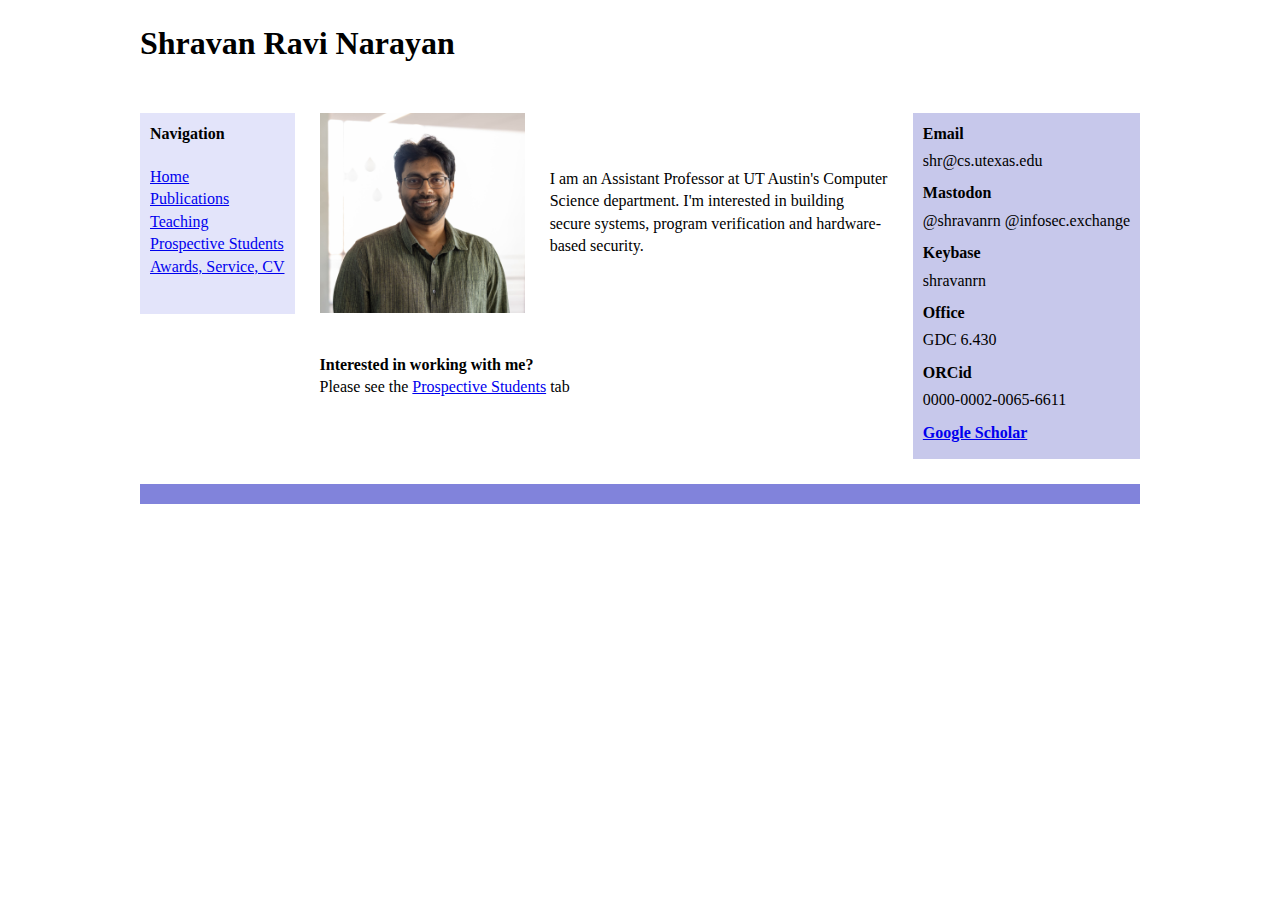
<file: index.html>
<!DOCTYPE html>
<html lang="en">
<head>
	<title>Shravan Ravi Narayan</title>
	<link rel="icon" href="data:,">
	<link rel="stylesheet" type="text/css" href="normalize.css">
	<link rel="stylesheet" type="text/css" href="common.css">
	<link rel="stylesheet" type="text/css" href="index.css">
</head>

<body>
<div class="container">

	<div class="header">
	<h1>Shravan Ravi Narayan</h1>
	</div>

	<div class="menu">
		<div class="contents">
			<div class="labeltext">Navigation</div>
			<div class="labelvalue">
				<ul>
					<li><a href="./index.html">Home</a></li>
					<li><a href="./publications.html">Publications</a></li>
					<li><a href="./teaching.html">Teaching</a></li>
					<li><a href="./prospective.html">Prospective Students</a></li>
					<li><a href="./resume.pdf">Awards, Service, CV</a></li>
				</ul>
			</div>
		</div>
	</div>
	<div class="extra">
		<div class="contents">
			<div class="labeltext">Email</div>   <div class="labelvalue">shr@cs.utexas.edu</div>
			<div class="labeltext">Mastodon</div> <div class="labelvalue">@shravanrn @infosec.exchange</div>
			<div class="labeltext">Keybase</div> <div class="labelvalue">shravanrn</div>
			<div class="labeltext">Office</div>  <div class="labelvalue">GDC 6.430</div>
			<div class="labeltext">ORCid</div>  <div class="labelvalue">0000-0002-0065-6611</div>
			<a href="https://scholar.google.com/citations?hl=en&user=ZLFLzJ8AAAAJ"><div class="labeltext">Google Scholar</div></a>
		</div>
	</div>

	<div class="main">
		<div id="profile">
			<img id="profile-pic" alt="Profile picture" class="left" src="./profile.jpg" />
			<p id="profile-first">
				I am an Assistant Professor at UT Austin's Computer Science
				department. I'm  interested in building secure systems, program
				verification and hardware-based security.
			</p>
		</div>
		<p><b>Interested in working with me?</b><br/>
		Please see the <a href="./prospective.html">Prospective Students</a> tab</p>
	</div>

	<div class="footer">
		<div class="contents">
		</div>
	</div>

</div>
</body>

</html>
</file>
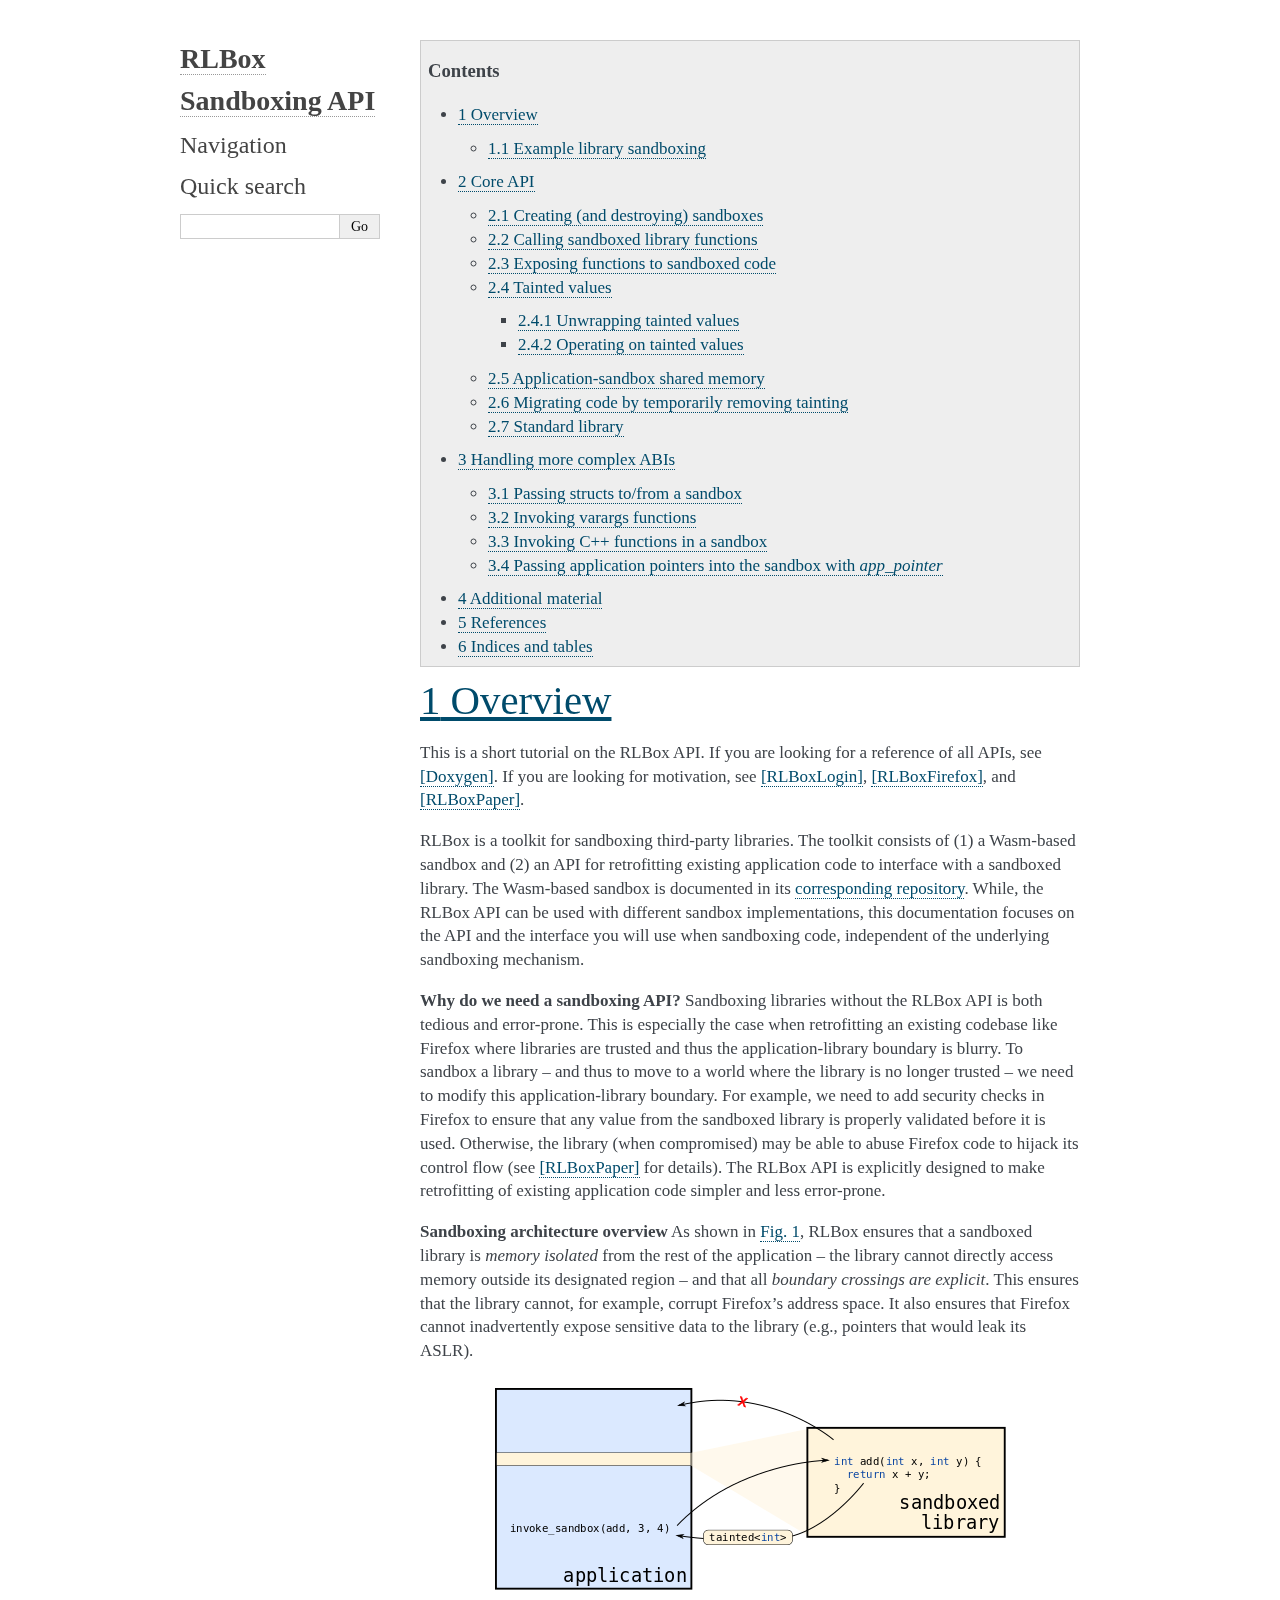
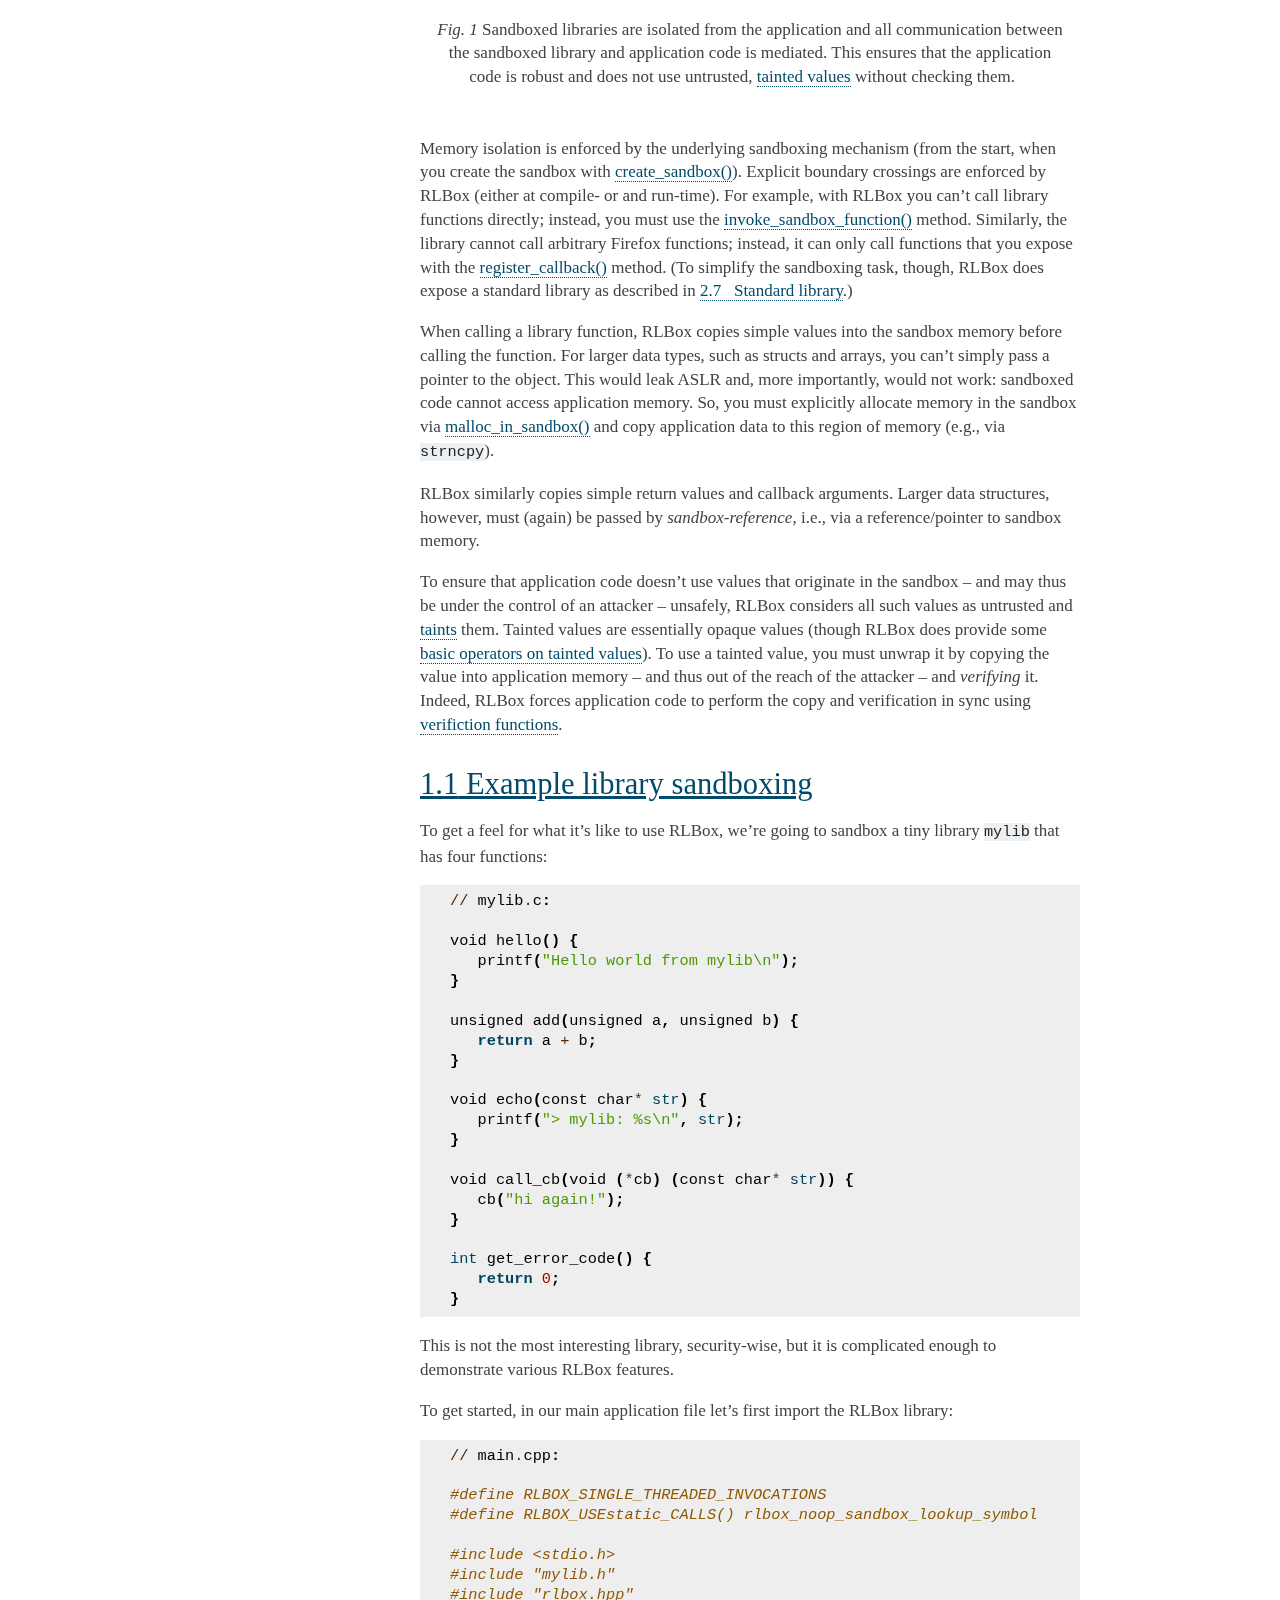
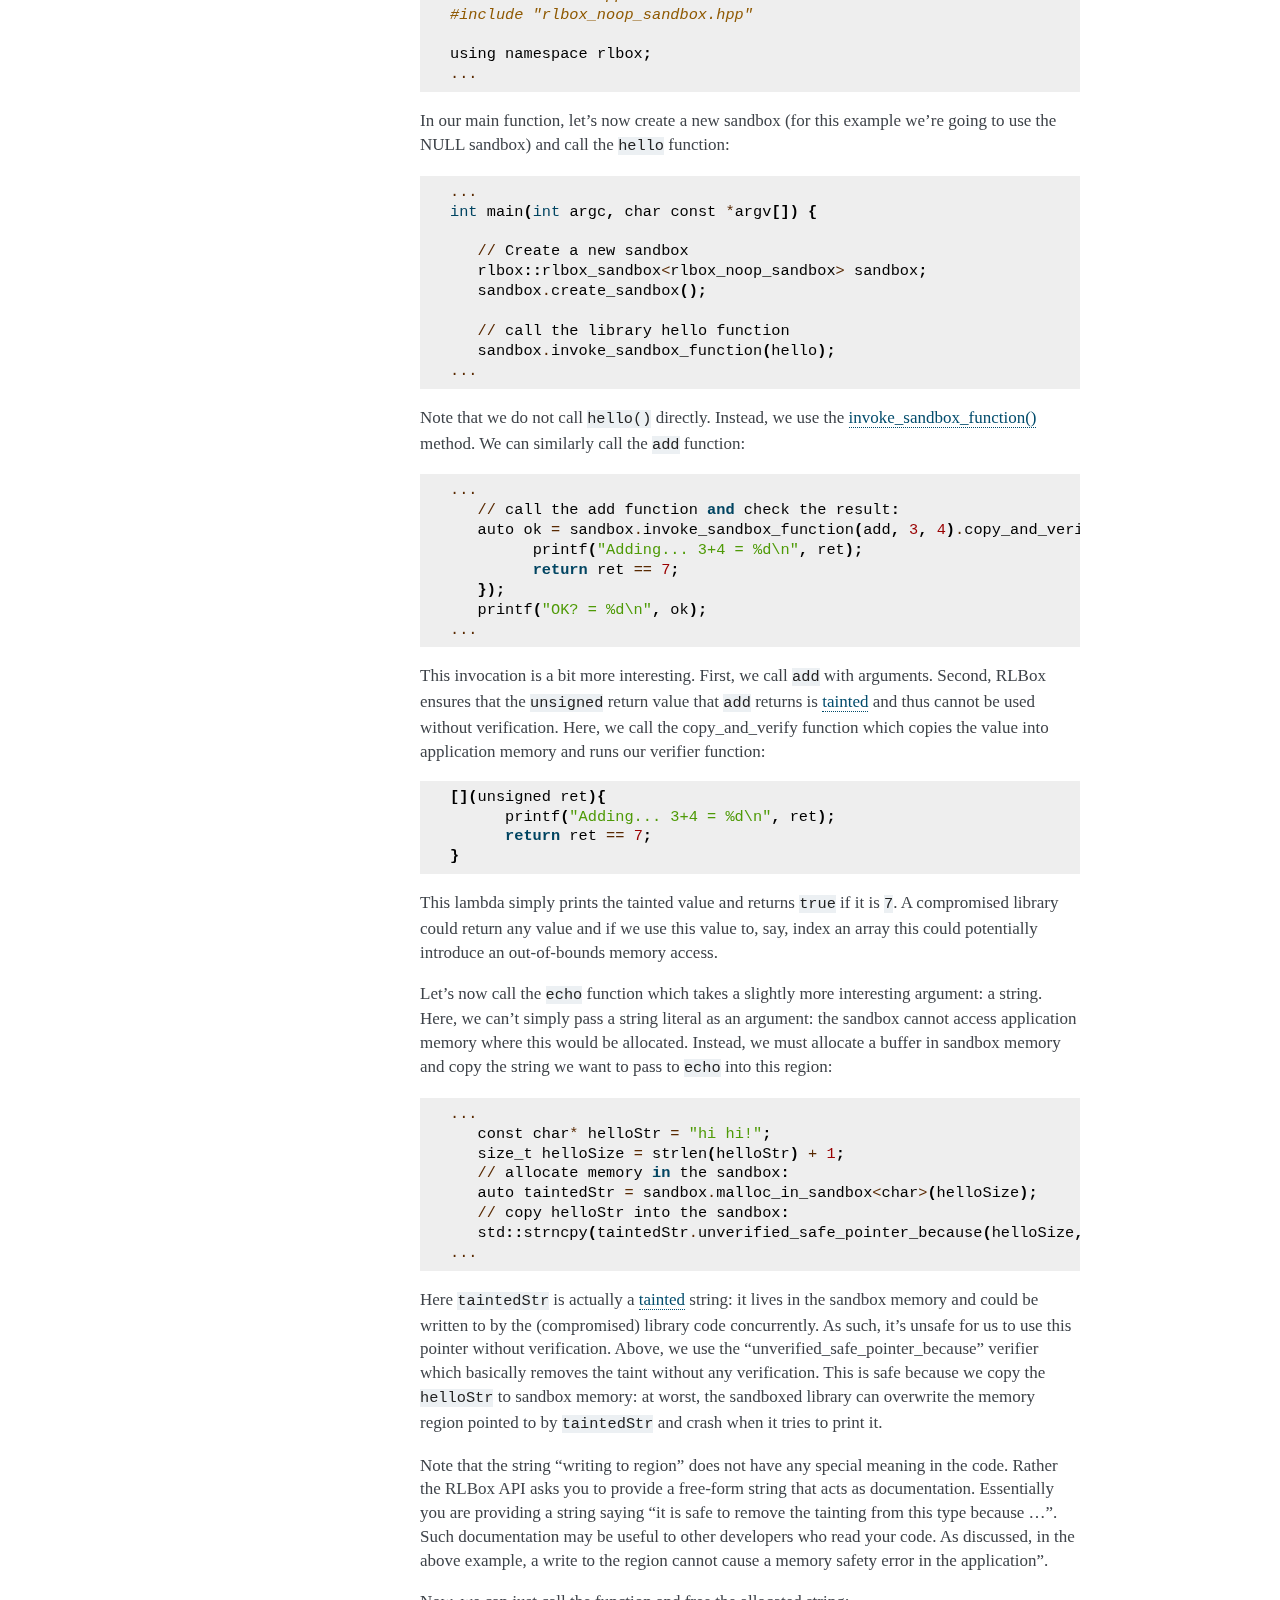
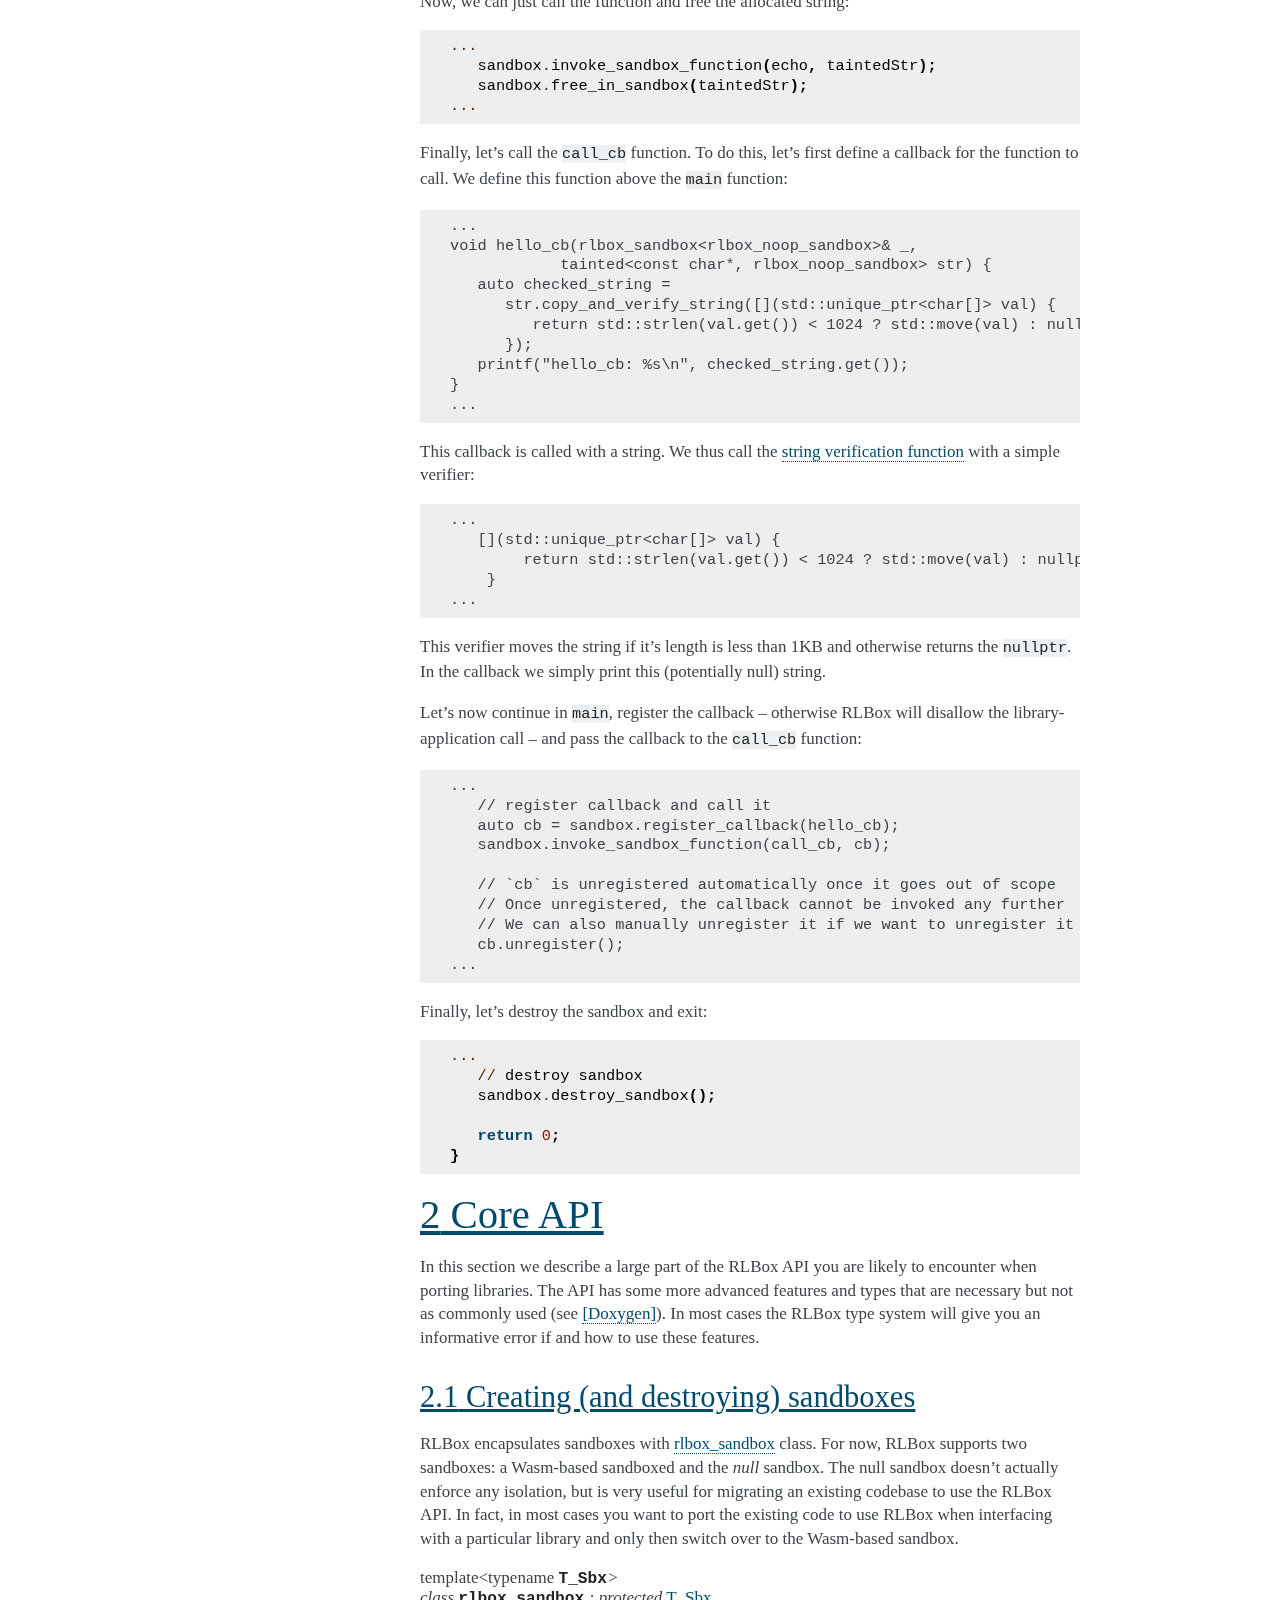
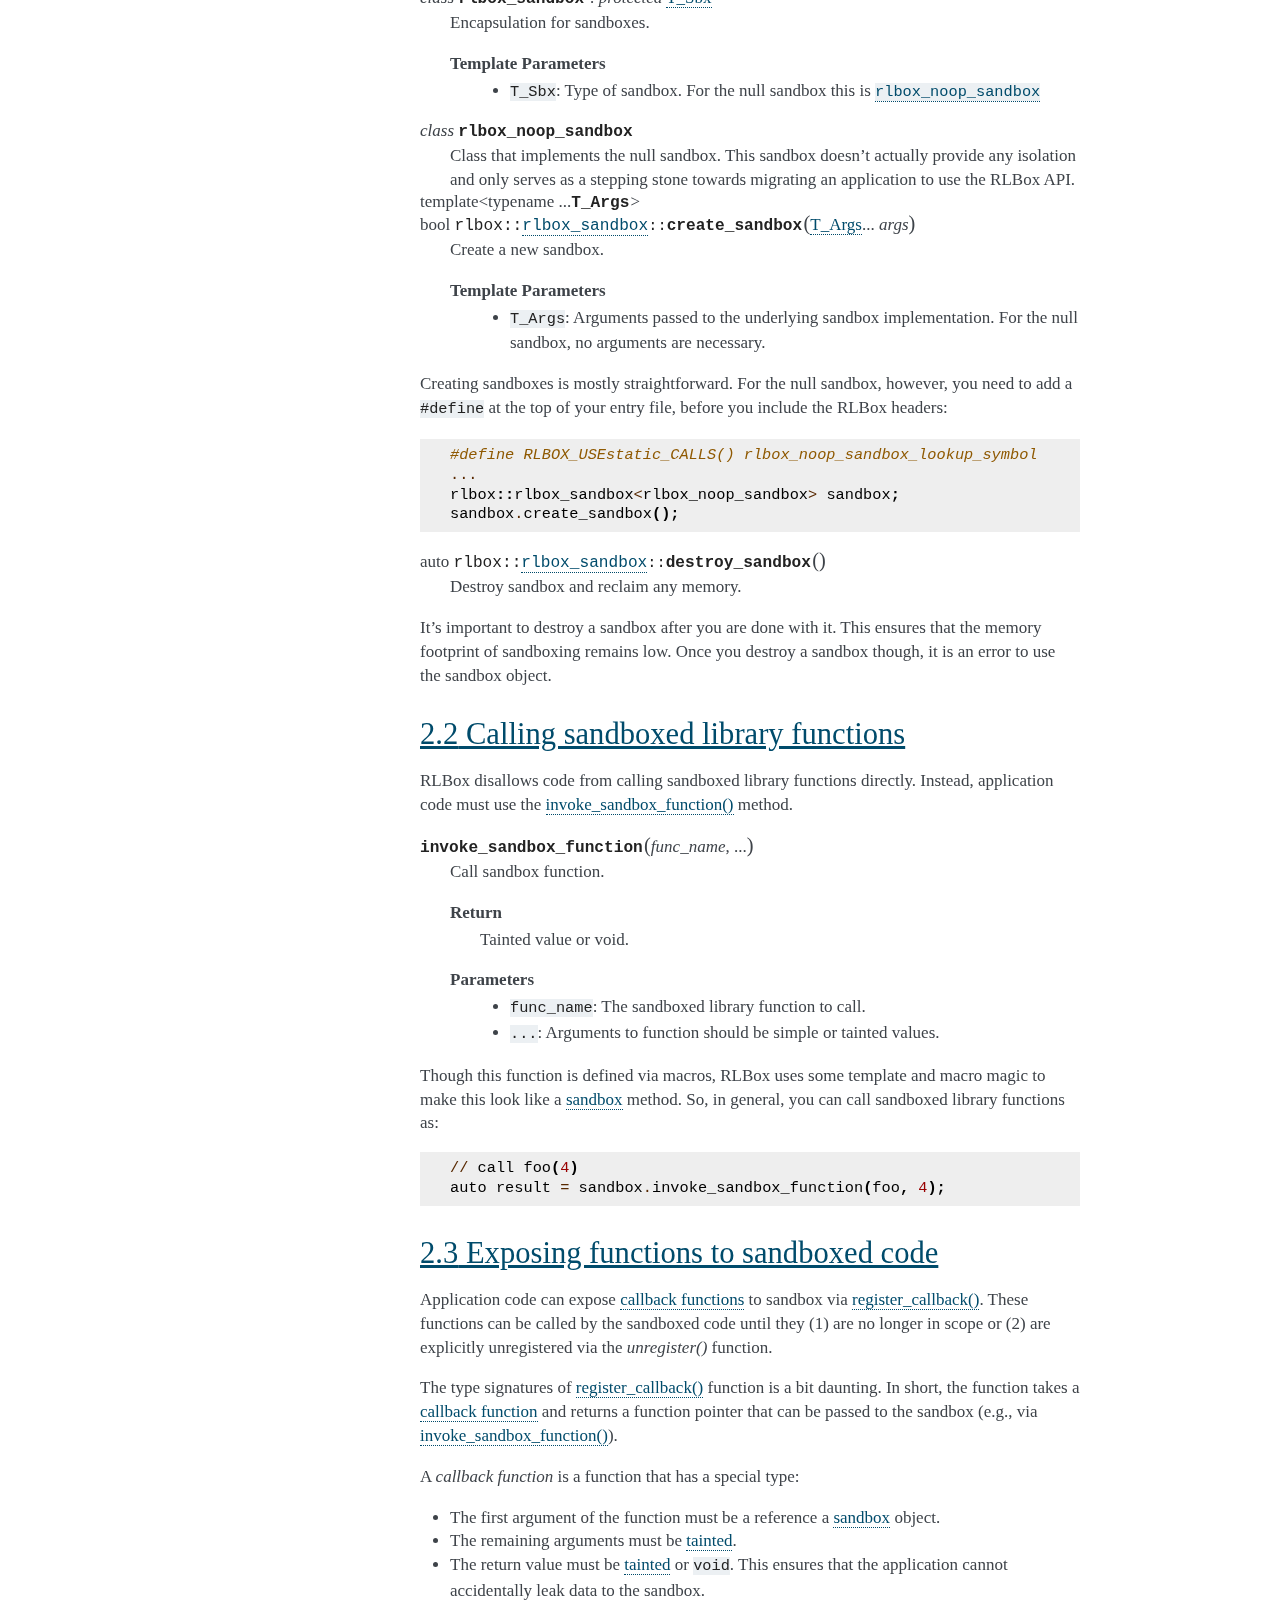
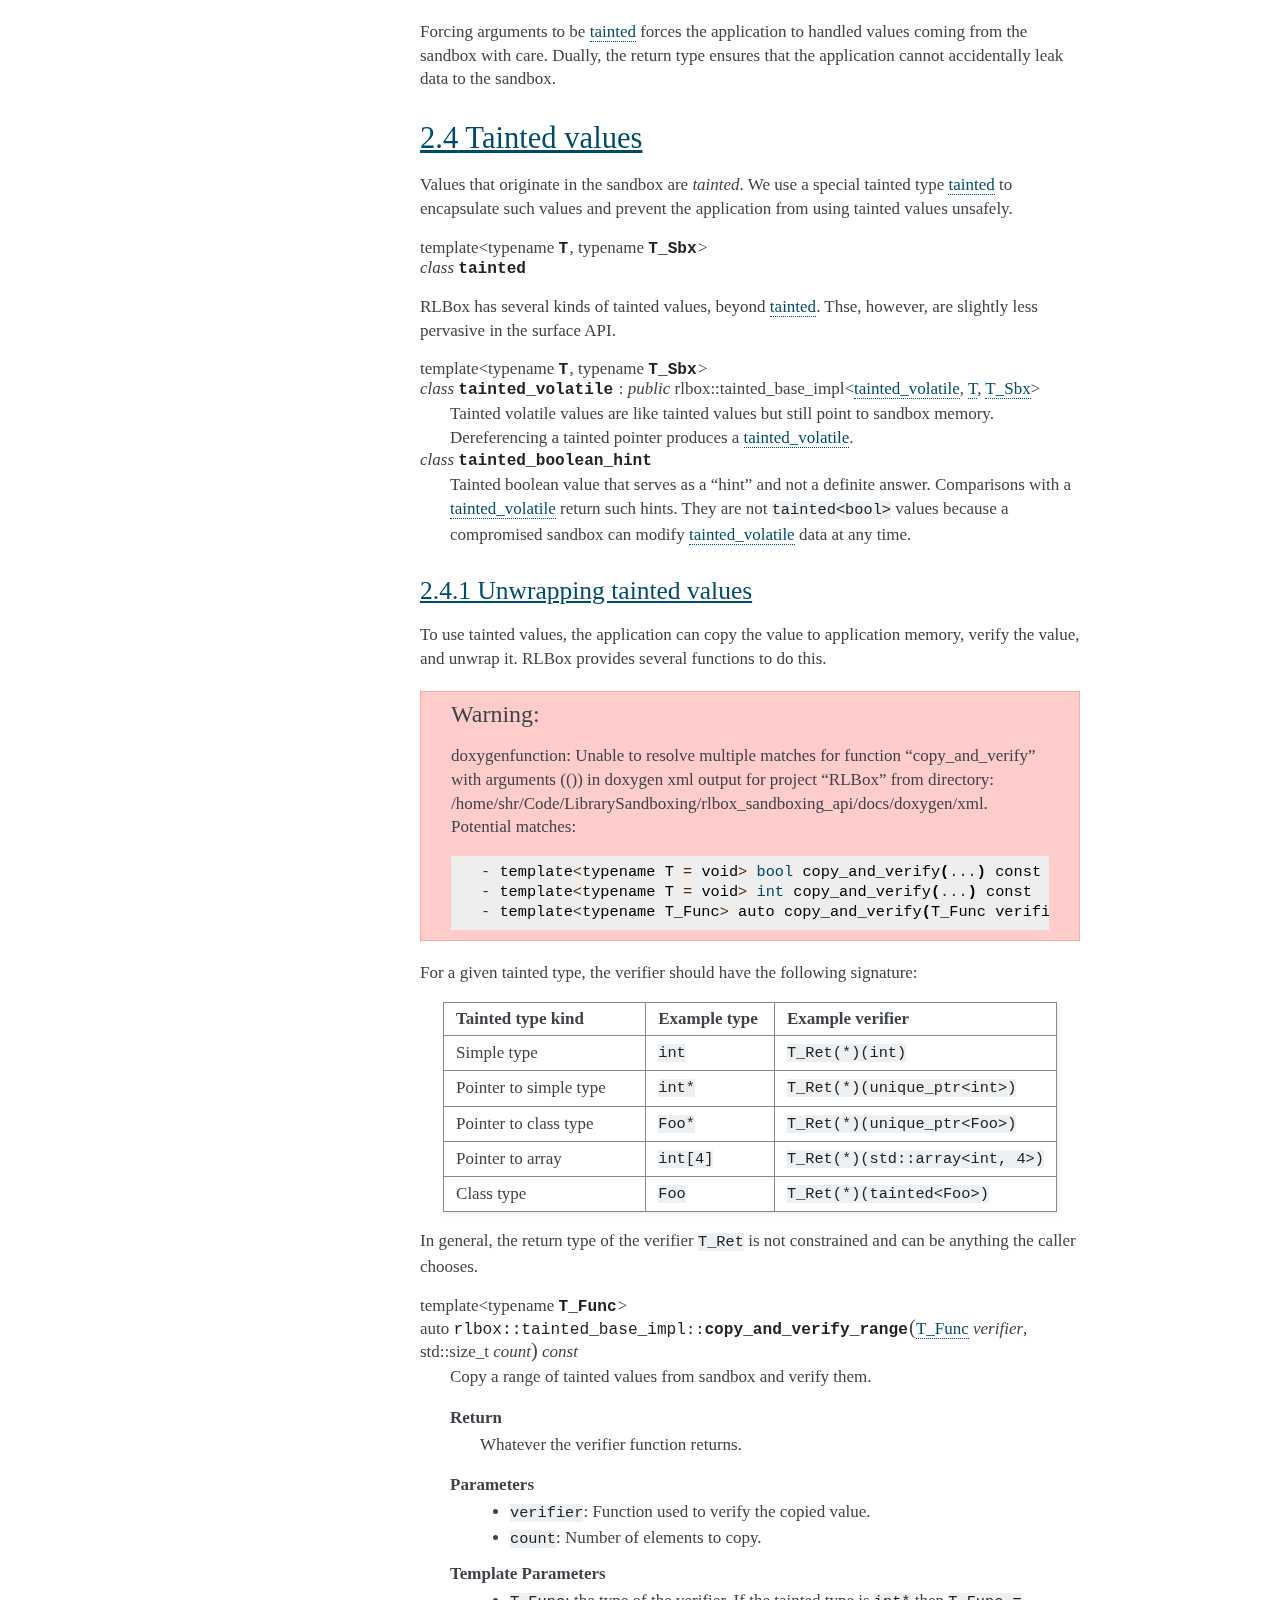
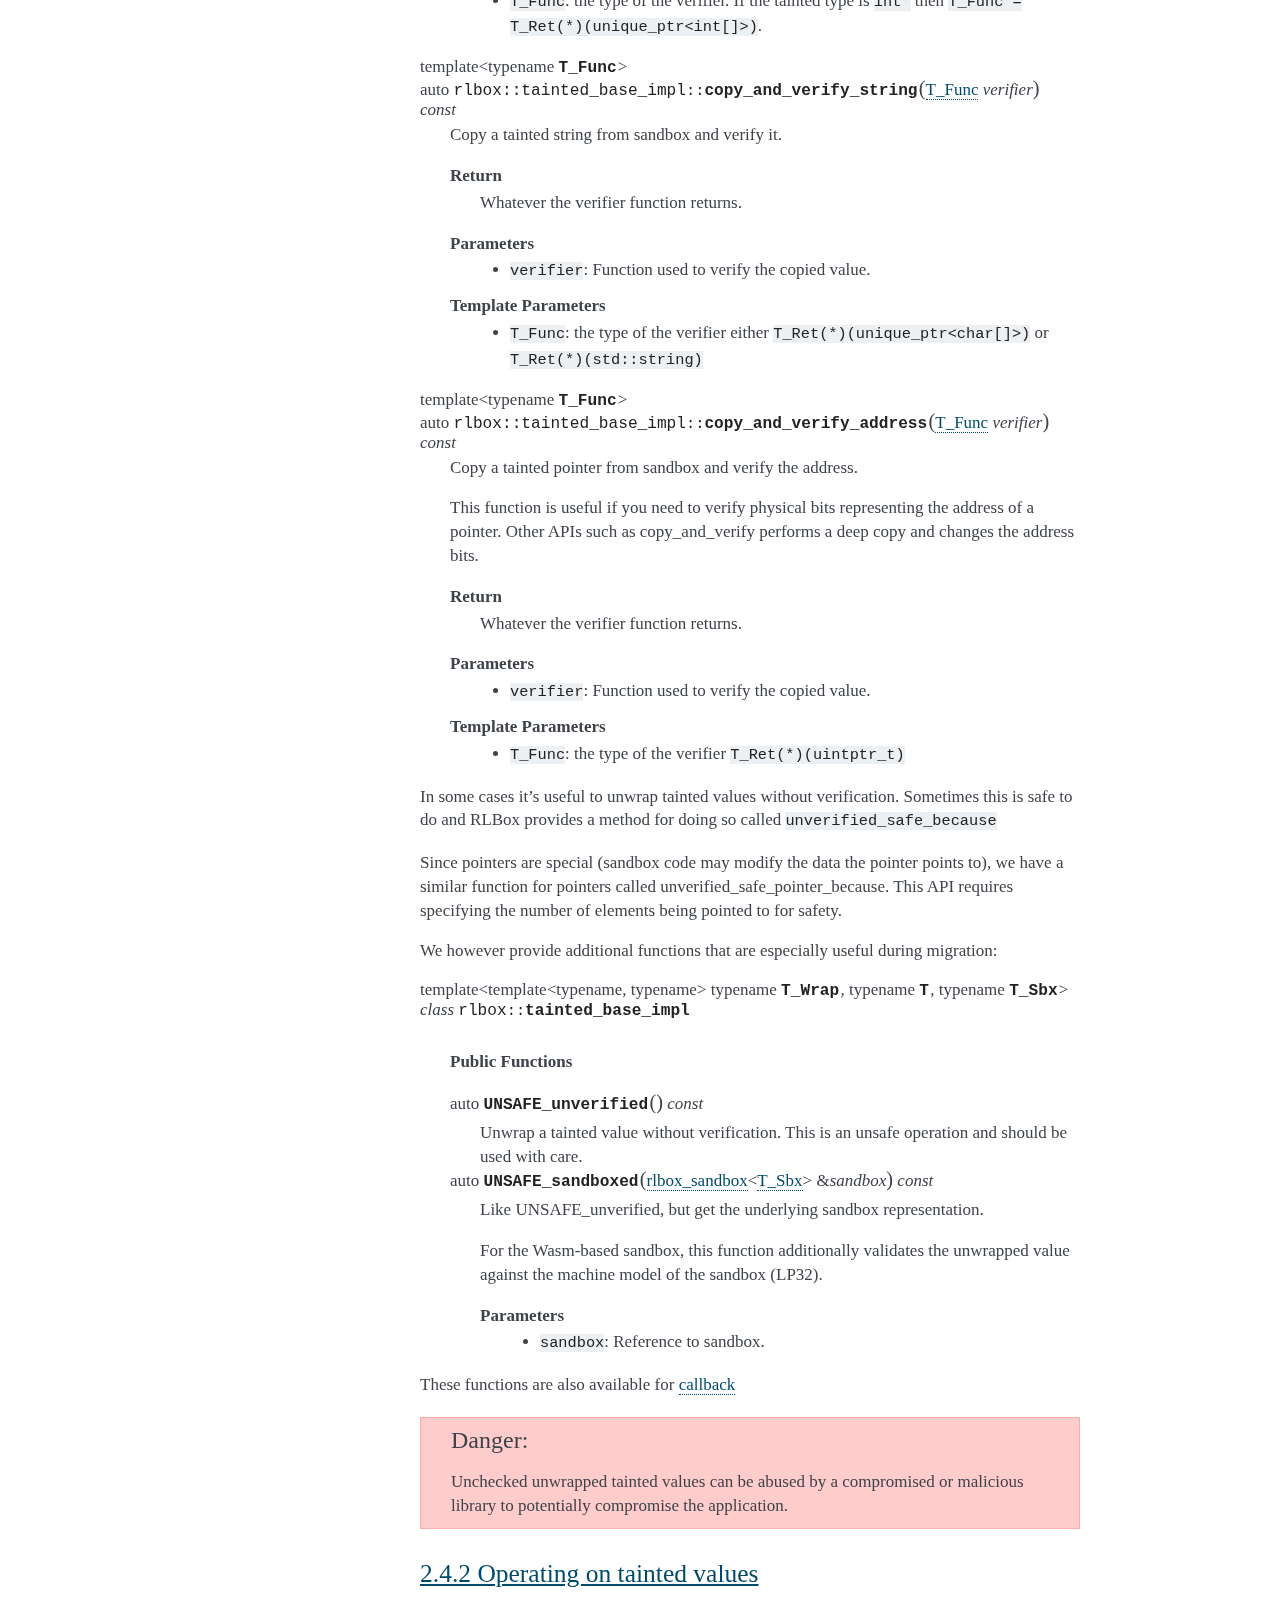
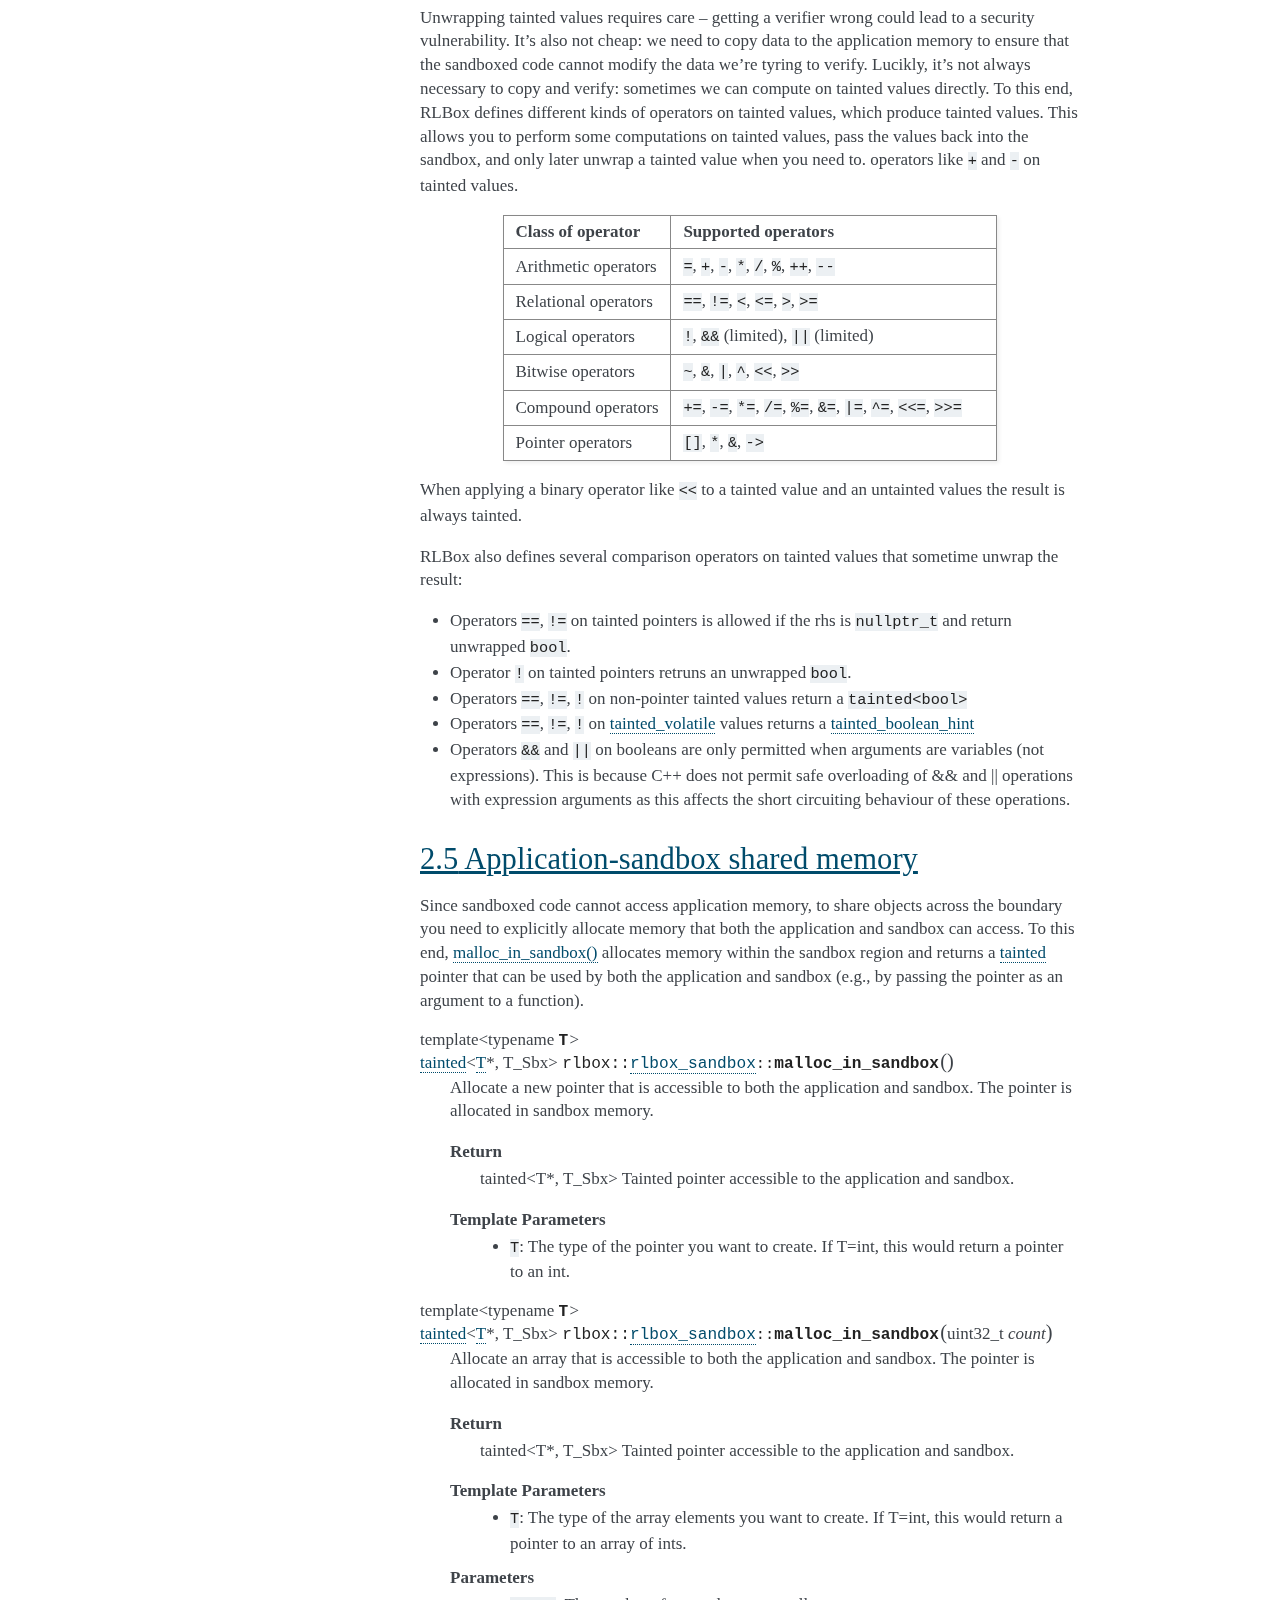
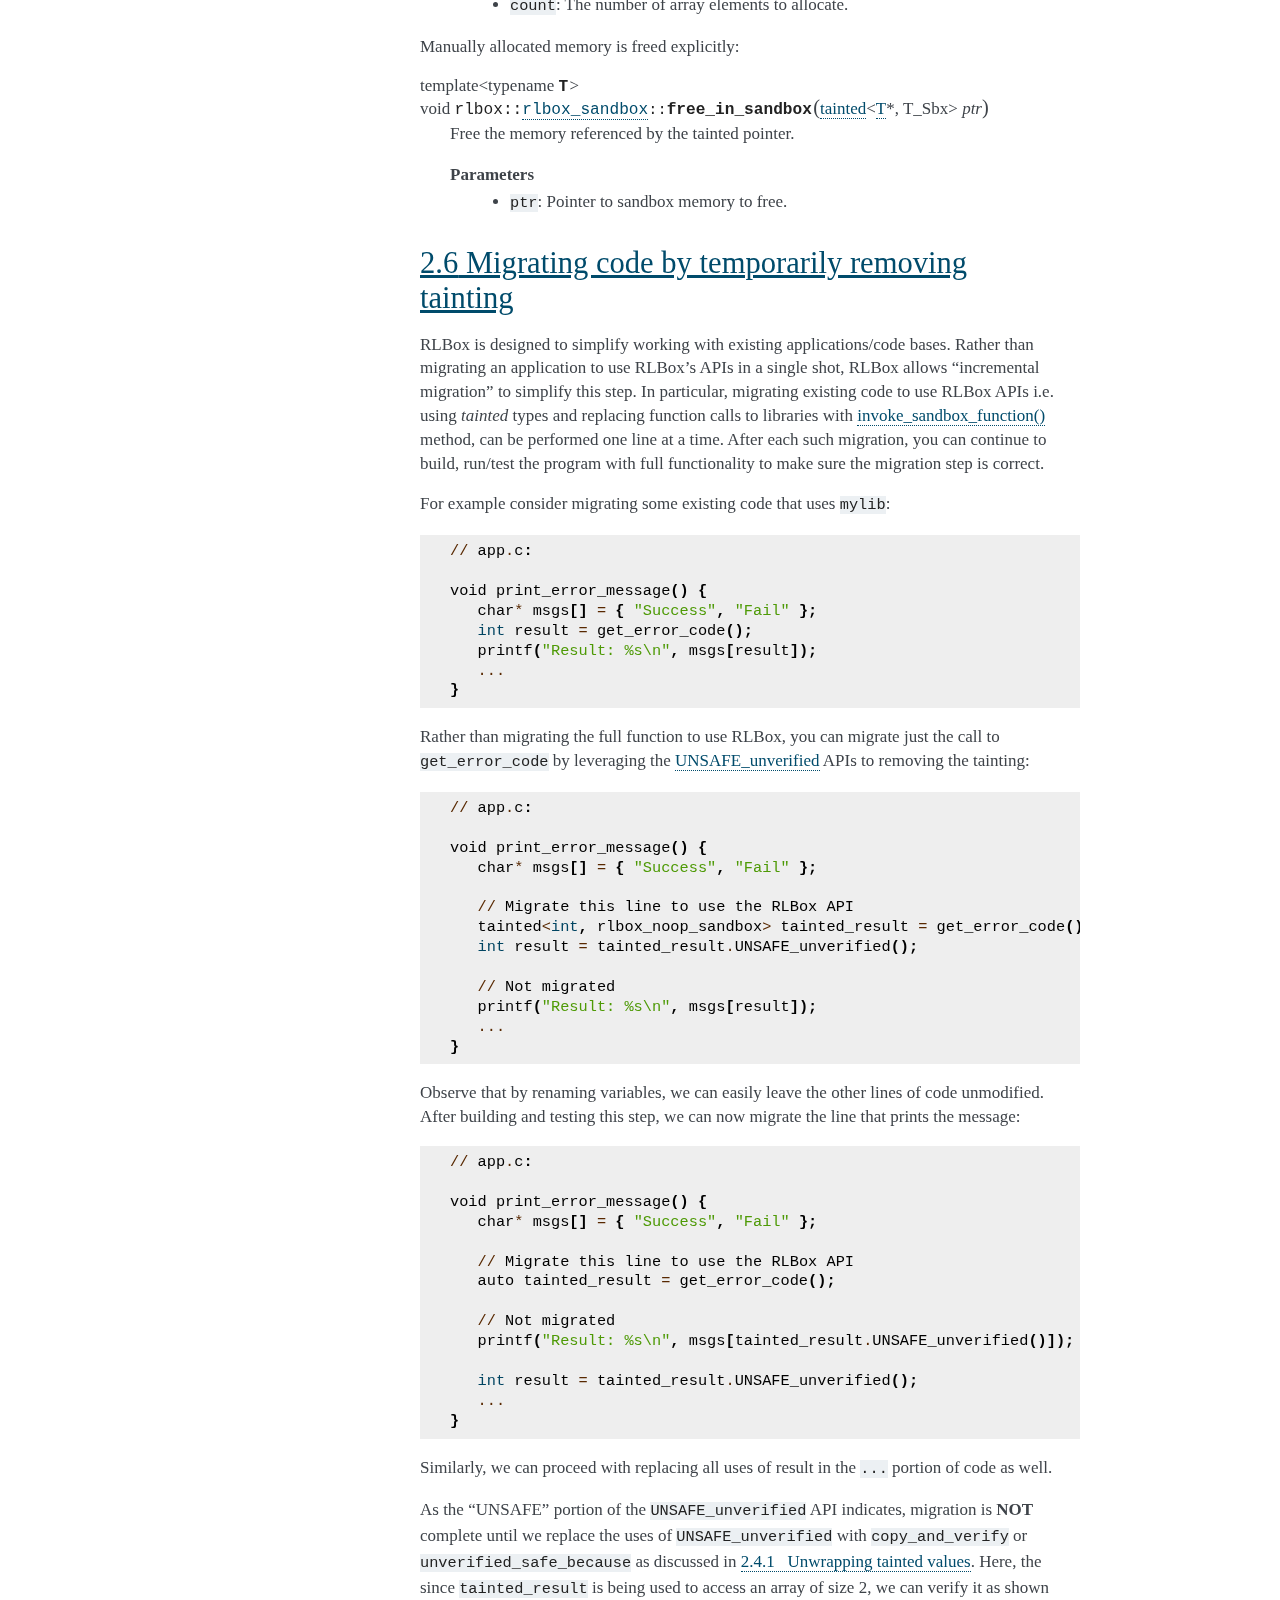
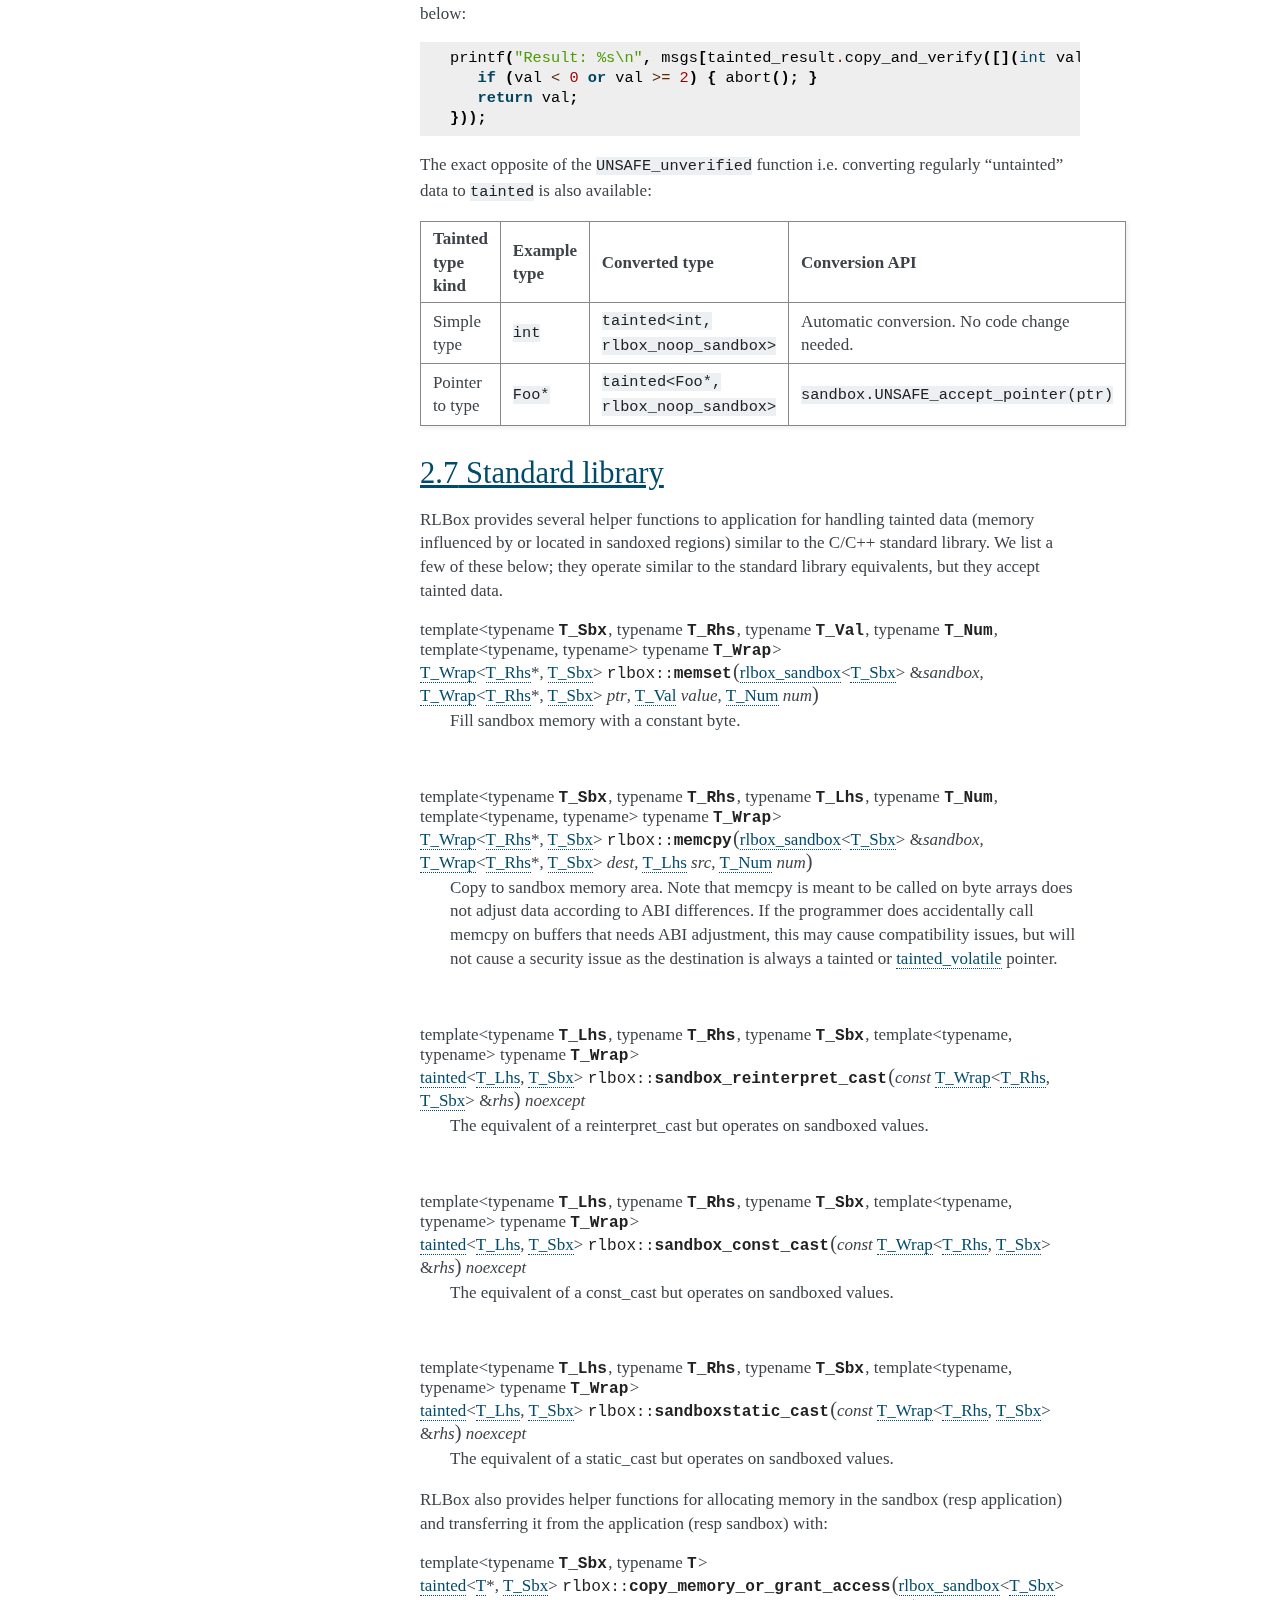
<file: oldrlboxdocs/index.html>
<!DOCTYPE html>

<html>
  <head>
    <meta charset="utf-8" />
    <meta name="viewport" content="width=device-width, initial-scale=1.0" />
    <title>1 Overview &#8212; RLBox Sandboxing API  documentation</title>
    <link rel="stylesheet" href="static/pygments.css" type="text/css" />
    <link rel="stylesheet" href="static/alabaster.css" type="text/css" />
    <script id="documentation_options" data-url_root="./" src="static/documentation_options.js"></script>
    <script src="static/jquery.js"></script>
    <script src="static/underscore.js"></script>
    <script src="static/doctools.js"></script>
    <script src="static/language_data.js"></script>
    <link rel="index" title="Index" href="genindex.html" />
    <link rel="search" title="Search" href="search.html" />
   
  <link rel="stylesheet" href="static/custom.css" type="text/css" />
  
  <meta name="viewport" content="width=device-width, initial-scale=0.9, maximum-scale=0.9" />

  </head><body>
  

    <div class="document">
      <div class="documentwrapper">
        <div class="bodywrapper">
          <div class="body" role="main">
            
  <div class="contents topic" id="contents">
<p class="topic-title">Contents</p>
<ul class="auto-toc simple">
<li><p><a class="reference internal" href="#overview" id="id8"><span class="sectnum">1</span> Overview</a></p>
<ul class="auto-toc">
<li><p><a class="reference internal" href="#example-library-sandboxing" id="id9"><span class="sectnum">1.1</span> Example library sandboxing</a></p></li>
</ul>
</li>
<li><p><a class="reference internal" href="#core-api" id="id10"><span class="sectnum">2</span> Core API</a></p>
<ul class="auto-toc">
<li><p><a class="reference internal" href="#creating-and-destroying-sandboxes" id="id11"><span class="sectnum">2.1</span> Creating (and destroying) sandboxes</a></p></li>
<li><p><a class="reference internal" href="#calling-sandboxed-library-functions" id="id12"><span class="sectnum">2.2</span> Calling sandboxed library functions</a></p></li>
<li><p><a class="reference internal" href="#exposing-functions-to-sandboxed-code" id="id13"><span class="sectnum">2.3</span> Exposing functions to sandboxed code</a></p></li>
<li><p><a class="reference internal" href="#tainted-values" id="id14"><span class="sectnum">2.4</span> Tainted values</a></p>
<ul class="auto-toc">
<li><p><a class="reference internal" href="#unwrapping-tainted-values" id="id15"><span class="sectnum">2.4.1</span> Unwrapping tainted values</a></p></li>
<li><p><a class="reference internal" href="#operating-on-tainted-values" id="id16"><span class="sectnum">2.4.2</span> Operating on tainted values</a></p></li>
</ul>
</li>
<li><p><a class="reference internal" href="#application-sandbox-shared-memory" id="id17"><span class="sectnum">2.5</span> Application-sandbox shared memory</a></p></li>
<li><p><a class="reference internal" href="#migrating-code-by-temporarily-removing-tainting" id="id18"><span class="sectnum">2.6</span> Migrating code by temporarily removing tainting</a></p></li>
<li><p><a class="reference internal" href="#standard-library" id="id19"><span class="sectnum">2.7</span> Standard library</a></p></li>
</ul>
</li>
<li><p><a class="reference internal" href="#handling-more-complex-abis" id="id20"><span class="sectnum">3</span> Handling more complex ABIs</a></p>
<ul class="auto-toc">
<li><p><a class="reference internal" href="#passing-structs-to-from-a-sandbox" id="id21"><span class="sectnum">3.1</span> Passing structs to/from a sandbox</a></p></li>
<li><p><a class="reference internal" href="#invoking-varargs-functions" id="id22"><span class="sectnum">3.2</span> Invoking varargs functions</a></p></li>
<li><p><a class="reference internal" href="#invoking-c-functions-in-a-sandbox" id="id23"><span class="sectnum">3.3</span> Invoking C++ functions in a sandbox</a></p></li>
<li><p><a class="reference internal" href="#passing-application-pointers-into-the-sandbox-with-app-pointer" id="id24"><span class="sectnum">3.4</span> Passing application pointers into the sandbox with <cite>app_pointer</cite></a></p></li>
</ul>
</li>
<li><p><a class="reference internal" href="#additional-material" id="id25"><span class="sectnum">4</span> Additional material</a></p></li>
<li><p><a class="reference internal" href="#references" id="id26"><span class="sectnum">5</span> References</a></p></li>
<li><p><a class="reference internal" href="#indices-and-tables" id="id27"><span class="sectnum">6</span> Indices and tables</a></p></li>
</ul>
</div>
<div class="toctree-wrapper compound">
</div>
<div class="section" id="overview">
<h1><a class="toc-backref" href="#id8"><span class="sectnum">1</span> Overview</a><a class="headerlink" href="#overview" title="Permalink to this headline">¶</a></h1>
<p>This is a short tutorial on the RLBox API. If you are looking for a reference
of all APIs, see <a class="reference internal" href="#doxygen" id="id1"><span>[Doxygen]</span></a>.  If you are looking for motivation, see
<a class="reference internal" href="#rlboxlogin" id="id2"><span>[RLBoxLogin]</span></a>, <a class="reference internal" href="#rlboxfirefox" id="id3"><span>[RLBoxFirefox]</span></a>, and <a class="reference internal" href="#rlboxpaper" id="id4"><span>[RLBoxPaper]</span></a>.</p>
<p>RLBox is a toolkit for sandboxing third-party libraries. The toolkit consists
of (1) a Wasm-based sandbox and (2) an API for retrofitting existing
application code to interface with a sandboxed library.  The Wasm-based sandbox
is documented in its <a class="reference external" href="https://github.com/PLSysSec/rlbox_wasm2c_sandbox">corresponding repository</a>. While, the RLBox API can
be used with different sandbox implementations, this documentation focuses on
the API and the interface you will use when sandboxing code, independent of the
underlying sandboxing mechanism.</p>
<p><strong>Why do we need a sandboxing API?</strong>
Sandboxing libraries without the RLBox API is both tedious and error-prone.
This is especially the case when retrofitting an existing codebase like Firefox
where libraries are trusted and thus the application-library boundary is
blurry.  To sandbox a library – and thus to move to a world where the library
is no longer trusted – we need to modify this application-library boundary.
For example, we need to add security checks in Firefox to ensure that any value
from the sandboxed library is properly validated before it is used.  Otherwise,
the library (when compromised) may be able to abuse Firefox code to hijack its
control flow (see <a class="reference internal" href="#rlboxpaper" id="id5"><span>[RLBoxPaper]</span></a> for details). The RLBox API
is explicitly designed to make retrofitting of existing application code
simpler and less error-prone.</p>
<p><strong>Sandboxing architecture overview</strong> As shown in <a class="reference internal" href="#arch-fig"><span class="std std-numref">Fig. 1</span></a>, RLBox ensures that a
sandboxed library is <em>memory isolated</em> from the rest of the application – the
library cannot directly access memory outside its designated region – and that
all <em>boundary crossings are explicit</em>. This ensures that the library cannot,
for example, corrupt Firefox’s address space. It also ensures that Firefox
cannot inadvertently expose sensitive data to the library (e.g., pointers that
would leak its ASLR).</p>
<div class="figure align-center" id="id7">
<span id="arch-fig"></span><img alt="RLBox architecture" src="images/arch.png" />
<p class="caption"><span class="caption-number">Fig. 1 </span><span class="caption-text">Sandboxed libraries are isolated from the application and all communication
between the sandboxed library and application code is mediated. This ensures
that the application code is robust and does not use untrusted,
<a class="reference internal" href="#tainted"><span class="std std-ref">tainted values</span></a> without checking them.</span><a class="headerlink" href="#id7" title="Permalink to this image">¶</a></p>
</div>
<p>Memory isolation is enforced by the underlying sandboxing mechanism (from the
start, when you create the sandbox with <a class="reference internal" href="#create-sandbox"><span class="std std-ref">create_sandbox()</span></a>). Explicit
boundary crossings are enforced by RLBox (either at compile- or and run-time).
For example, with RLBox you can’t call library functions directly; instead, you
must use the <a class="reference internal" href="#invoke-sandbox-function"><span class="std std-ref">invoke_sandbox_function()</span></a> method. Similarly, the library cannot
call arbitrary Firefox functions; instead, it can only call functions that you
expose with the <a class="reference internal" href="#register-callback"><span class="std std-ref">register_callback()</span></a> method. (To
simplify the sandboxing task, though, RLBox does expose a standard library as
described in <a class="reference internal" href="#stdlib"><span class="std std-ref">2.7   Standard library</span></a>.)</p>
<p>When calling a library function, RLBox copies simple values into the sandbox
memory before calling the function. For larger data types, such as structs and
arrays, you can’t simply pass a pointer to the object. This would leak ASLR
and, more importantly, would not work: sandboxed code cannot access application
memory.  So, you must explicitly allocate memory in the sandbox via
<a class="reference internal" href="#malloc-in-sandbox"><span class="std std-ref">malloc_in_sandbox()</span></a> and copy application data to
this region of memory (e.g., via <code class="docutils literal notranslate"><span class="pre">strncpy</span></code>).</p>
<p>RLBox similarly copies simple return values and callback arguments. Larger data
structures, however, must (again) be passed by <em>sandbox-reference</em>, i.e., via a
reference/pointer to sandbox memory.</p>
<p>To ensure that application code doesn’t use values that originate in the
sandbox – and may thus be under the control of an attacker – unsafely, RLBox
considers all such values as untrusted and <a class="reference internal" href="#tainted"><span class="std std-ref">taints</span></a> them.
Tainted values are essentially opaque values (though RLBox does provide some
<a class="reference internal" href="#tainted-ops"><span class="std std-ref">basic operators on tainted values</span></a>). To use a tainted
value, you must unwrap it by copying the value into application memory – and
thus out of the reach of the attacker – and <em>verifying</em> it. Indeed, RLBox
forces application code to perform the copy and verification in sync using
<a class="reference internal" href="#verification"><span class="std std-ref">verifiction functions</span></a>.</p>
<div class="section" id="example-library-sandboxing">
<h2><a class="toc-backref" href="#id9"><span class="sectnum">1.1</span> Example library sandboxing</a><a class="headerlink" href="#example-library-sandboxing" title="Permalink to this headline">¶</a></h2>
<p>To get a feel for what it’s like to use RLBox, we’re going to sandbox a tiny
library <code class="docutils literal notranslate"><span class="pre">mylib</span></code> that has four functions:</p>
<div class="highlight-default notranslate"><div class="highlight"><pre><span></span><span class="o">//</span> <span class="n">mylib</span><span class="o">.</span><span class="n">c</span><span class="p">:</span>

<span class="n">void</span> <span class="n">hello</span><span class="p">()</span> <span class="p">{</span>
   <span class="n">printf</span><span class="p">(</span><span class="s2">&quot;Hello world from mylib</span><span class="se">\n</span><span class="s2">&quot;</span><span class="p">);</span>
<span class="p">}</span>

<span class="n">unsigned</span> <span class="n">add</span><span class="p">(</span><span class="n">unsigned</span> <span class="n">a</span><span class="p">,</span> <span class="n">unsigned</span> <span class="n">b</span><span class="p">)</span> <span class="p">{</span>
   <span class="k">return</span> <span class="n">a</span> <span class="o">+</span> <span class="n">b</span><span class="p">;</span>
<span class="p">}</span>

<span class="n">void</span> <span class="n">echo</span><span class="p">(</span><span class="n">const</span> <span class="n">char</span><span class="o">*</span> <span class="nb">str</span><span class="p">)</span> <span class="p">{</span>
   <span class="n">printf</span><span class="p">(</span><span class="s2">&quot;&gt; mylib: </span><span class="si">%s</span><span class="se">\n</span><span class="s2">&quot;</span><span class="p">,</span> <span class="nb">str</span><span class="p">);</span>
<span class="p">}</span>

<span class="n">void</span> <span class="n">call_cb</span><span class="p">(</span><span class="n">void</span> <span class="p">(</span><span class="o">*</span><span class="n">cb</span><span class="p">)</span> <span class="p">(</span><span class="n">const</span> <span class="n">char</span><span class="o">*</span> <span class="nb">str</span><span class="p">))</span> <span class="p">{</span>
   <span class="n">cb</span><span class="p">(</span><span class="s2">&quot;hi again!&quot;</span><span class="p">);</span>
<span class="p">}</span>

<span class="nb">int</span> <span class="n">get_error_code</span><span class="p">()</span> <span class="p">{</span>
   <span class="k">return</span> <span class="mi">0</span><span class="p">;</span>
<span class="p">}</span>
</pre></div>
</div>
<p>This is not the most interesting library, security-wise, but it is complicated
enough to demonstrate various RLBox features.</p>
<p>To get started, in our main application file let’s first import the RLBox
library:</p>
<div class="highlight-default notranslate"><div class="highlight"><pre><span></span><span class="o">//</span> <span class="n">main</span><span class="o">.</span><span class="n">cpp</span><span class="p">:</span>

<span class="c1">#define RLBOX_SINGLE_THREADED_INVOCATIONS</span>
<span class="c1">#define RLBOX_USEstatic_CALLS() rlbox_noop_sandbox_lookup_symbol</span>

<span class="c1">#include &lt;stdio.h&gt;</span>
<span class="c1">#include &quot;mylib.h&quot;</span>
<span class="c1">#include &quot;rlbox.hpp&quot;</span>
<span class="c1">#include &quot;rlbox_noop_sandbox.hpp&quot;</span>

<span class="n">using</span> <span class="n">namespace</span> <span class="n">rlbox</span><span class="p">;</span>
<span class="o">...</span>
</pre></div>
</div>
<p>In our main function, let’s now create a new sandbox (for this example we’re
going to use the NULL sandbox) and call the <code class="docutils literal notranslate"><span class="pre">hello</span></code> function:</p>
<div class="highlight-default notranslate"><div class="highlight"><pre><span></span><span class="o">...</span>
<span class="nb">int</span> <span class="n">main</span><span class="p">(</span><span class="nb">int</span> <span class="n">argc</span><span class="p">,</span> <span class="n">char</span> <span class="n">const</span> <span class="o">*</span><span class="n">argv</span><span class="p">[])</span> <span class="p">{</span>

   <span class="o">//</span> <span class="n">Create</span> <span class="n">a</span> <span class="n">new</span> <span class="n">sandbox</span>
   <span class="n">rlbox</span><span class="p">::</span><span class="n">rlbox_sandbox</span><span class="o">&lt;</span><span class="n">rlbox_noop_sandbox</span><span class="o">&gt;</span> <span class="n">sandbox</span><span class="p">;</span>
   <span class="n">sandbox</span><span class="o">.</span><span class="n">create_sandbox</span><span class="p">();</span>

   <span class="o">//</span> <span class="n">call</span> <span class="n">the</span> <span class="n">library</span> <span class="n">hello</span> <span class="n">function</span>
   <span class="n">sandbox</span><span class="o">.</span><span class="n">invoke_sandbox_function</span><span class="p">(</span><span class="n">hello</span><span class="p">);</span>
<span class="o">...</span>
</pre></div>
</div>
<p>Note that we do not call <code class="docutils literal notranslate"><span class="pre">hello()</span></code> directly. Instead, we use the
<a class="reference internal" href="#invoke-sandbox-function"><span class="std std-ref">invoke_sandbox_function()</span></a> method. We can similarly call the
<code class="docutils literal notranslate"><span class="pre">add</span></code> function:</p>
<div class="highlight-default notranslate"><div class="highlight"><pre><span></span><span class="o">...</span>
   <span class="o">//</span> <span class="n">call</span> <span class="n">the</span> <span class="n">add</span> <span class="n">function</span> <span class="ow">and</span> <span class="n">check</span> <span class="n">the</span> <span class="n">result</span><span class="p">:</span>
   <span class="n">auto</span> <span class="n">ok</span> <span class="o">=</span> <span class="n">sandbox</span><span class="o">.</span><span class="n">invoke_sandbox_function</span><span class="p">(</span><span class="n">add</span><span class="p">,</span> <span class="mi">3</span><span class="p">,</span> <span class="mi">4</span><span class="p">)</span><span class="o">.</span><span class="n">copy_and_verify</span><span class="p">([](</span><span class="n">unsigned</span> <span class="n">ret</span><span class="p">){</span>
         <span class="n">printf</span><span class="p">(</span><span class="s2">&quot;Adding... 3+4 = </span><span class="si">%d</span><span class="se">\n</span><span class="s2">&quot;</span><span class="p">,</span> <span class="n">ret</span><span class="p">);</span>
         <span class="k">return</span> <span class="n">ret</span> <span class="o">==</span> <span class="mi">7</span><span class="p">;</span>
   <span class="p">});</span>
   <span class="n">printf</span><span class="p">(</span><span class="s2">&quot;OK? = </span><span class="si">%d</span><span class="se">\n</span><span class="s2">&quot;</span><span class="p">,</span> <span class="n">ok</span><span class="p">);</span>
<span class="o">...</span>
</pre></div>
</div>
<p>This invocation is a bit more interesting. First, we call <code class="docutils literal notranslate"><span class="pre">add</span></code> with
arguments. Second, RLBox ensures that the <code class="docutils literal notranslate"><span class="pre">unsigned</span></code> return value that
<code class="docutils literal notranslate"><span class="pre">add</span></code> returns is <a class="reference internal" href="#tainted"><span class="std std-ref">tainted</span></a> and thus cannot be used without
verification. Here, we call the copy_and_verify
function which copies the value into application memory and runs our verifier
function:</p>
<div class="highlight-default notranslate"><div class="highlight"><pre><span></span><span class="p">[](</span><span class="n">unsigned</span> <span class="n">ret</span><span class="p">){</span>
      <span class="n">printf</span><span class="p">(</span><span class="s2">&quot;Adding... 3+4 = </span><span class="si">%d</span><span class="se">\n</span><span class="s2">&quot;</span><span class="p">,</span> <span class="n">ret</span><span class="p">);</span>
      <span class="k">return</span> <span class="n">ret</span> <span class="o">==</span> <span class="mi">7</span><span class="p">;</span>
<span class="p">}</span>
</pre></div>
</div>
<p>This lambda simply prints the tainted value and returns <code class="docutils literal notranslate"><span class="pre">true</span></code> if it is
<code class="docutils literal notranslate"><span class="pre">7</span></code>. A compromised library could return any value and if we use this value
to, say, index an array this could potentially introduce an out-of-bounds
memory access.</p>
<p>Let’s now call the <code class="docutils literal notranslate"><span class="pre">echo</span></code> function which takes a slightly more interesting
argument: a string. Here, we can’t simply pass a string literal as an argument:
the sandbox cannot access application memory where this would be allocated.
Instead, we must allocate a buffer in sandbox memory and copy the string we
want to pass to <code class="docutils literal notranslate"><span class="pre">echo</span></code> into this region:</p>
<div class="highlight-default notranslate"><div class="highlight"><pre><span></span><span class="o">...</span>
   <span class="n">const</span> <span class="n">char</span><span class="o">*</span> <span class="n">helloStr</span> <span class="o">=</span> <span class="s2">&quot;hi hi!&quot;</span><span class="p">;</span>
   <span class="n">size_t</span> <span class="n">helloSize</span> <span class="o">=</span> <span class="n">strlen</span><span class="p">(</span><span class="n">helloStr</span><span class="p">)</span> <span class="o">+</span> <span class="mi">1</span><span class="p">;</span>
   <span class="o">//</span> <span class="n">allocate</span> <span class="n">memory</span> <span class="ow">in</span> <span class="n">the</span> <span class="n">sandbox</span><span class="p">:</span>
   <span class="n">auto</span> <span class="n">taintedStr</span> <span class="o">=</span> <span class="n">sandbox</span><span class="o">.</span><span class="n">malloc_in_sandbox</span><span class="o">&lt;</span><span class="n">char</span><span class="o">&gt;</span><span class="p">(</span><span class="n">helloSize</span><span class="p">);</span>
   <span class="o">//</span> <span class="n">copy</span> <span class="n">helloStr</span> <span class="n">into</span> <span class="n">the</span> <span class="n">sandbox</span><span class="p">:</span>
   <span class="n">std</span><span class="p">::</span><span class="n">strncpy</span><span class="p">(</span><span class="n">taintedStr</span><span class="o">.</span><span class="n">unverified_safe_pointer_because</span><span class="p">(</span><span class="n">helloSize</span><span class="p">,</span> <span class="s2">&quot;writing to region&quot;</span><span class="p">),</span> <span class="n">helloStr</span><span class="p">,</span> <span class="n">helloSize</span><span class="p">);</span>
<span class="o">...</span>
</pre></div>
</div>
<p>Here <code class="docutils literal notranslate"><span class="pre">taintedStr</span></code> is actually a <a class="reference internal" href="#tainted"><span class="std std-ref">tainted</span></a> string: it
lives in the sandbox memory and could be written to by the (compromised)
library code concurrently. As such, it’s unsafe for us to use this pointer
without verification. Above, we use the “unverified_safe_pointer_because”
verifier which basically removes the taint without
any verification. This is safe because we copy the <code class="docutils literal notranslate"><span class="pre">helloStr</span></code> to sandbox
memory: at worst, the sandboxed library can overwrite the memory region pointed
to by <code class="docutils literal notranslate"><span class="pre">taintedStr</span></code> and crash when it tries to print it.</p>
<p>Note that the string “writing to region” does not have any special meaning in
the code. Rather the RLBox API asks you to provide a free-form string that acts
as documentation. Essentially you are providing a string saying “it is safe to
remove the tainting from this type because …”. Such documentation may be
useful to other developers who read your code. As discussed, in the above
example, a write to the region cannot cause a memory safety error in the
application”.</p>
<p>Now, we can just call the function and free the allocated string:</p>
<div class="highlight-default notranslate"><div class="highlight"><pre><span></span><span class="o">...</span>
   <span class="n">sandbox</span><span class="o">.</span><span class="n">invoke_sandbox_function</span><span class="p">(</span><span class="n">echo</span><span class="p">,</span> <span class="n">taintedStr</span><span class="p">);</span>
   <span class="n">sandbox</span><span class="o">.</span><span class="n">free_in_sandbox</span><span class="p">(</span><span class="n">taintedStr</span><span class="p">);</span>
<span class="o">...</span>
</pre></div>
</div>
<p>Finally, let’s call the <code class="docutils literal notranslate"><span class="pre">call_cb</span></code> function. To do this, let’s first define a
callback for the function to call. We define this function above the <code class="docutils literal notranslate"><span class="pre">main</span></code>
function:</p>
<div class="highlight-default notranslate"><div class="highlight"><pre><span></span>...
void hello_cb(rlbox_sandbox&lt;rlbox_noop_sandbox&gt;&amp; _,
            tainted&lt;const char*, rlbox_noop_sandbox&gt; str) {
   auto checked_string =
      str.copy_and_verify_string([](std::unique_ptr&lt;char[]&gt; val) {
         return std::strlen(val.get()) &lt; 1024 ? std::move(val) : nullptr;
      });
   printf(&quot;hello_cb: %s\n&quot;, checked_string.get());
}
...
</pre></div>
</div>
<p>This callback is called with a string. We thus call the <a class="reference internal" href="#copy-and-verify-string"><span class="std std-ref">string
verification function</span></a> with a simple verifier:</p>
<div class="highlight-default notranslate"><div class="highlight"><pre><span></span>...
   [](std::unique_ptr&lt;char[]&gt; val) {
        return std::strlen(val.get()) &lt; 1024 ? std::move(val) : nullptr;
    }
...
</pre></div>
</div>
<p>This verifier moves the string if it’s length is less than 1KB and otherwise
returns the <code class="docutils literal notranslate"><span class="pre">nullptr</span></code>. In the callback we simply print this (potentially
null) string.</p>
<p>Let’s now continue in <code class="docutils literal notranslate"><span class="pre">main</span></code>, register the callback – otherwise RLBox will
disallow the library-application call – and pass the callback to the
<code class="docutils literal notranslate"><span class="pre">call_cb</span></code> function:</p>
<div class="highlight-default notranslate"><div class="highlight"><pre><span></span>...
   // register callback and call it
   auto cb = sandbox.register_callback(hello_cb);
   sandbox.invoke_sandbox_function(call_cb, cb);

   // `cb` is unregistered automatically once it goes out of scope
   // Once unregistered, the callback cannot be invoked any further
   // We can also manually unregister it if we want to unregister it sooner
   cb.unregister();
...
</pre></div>
</div>
<p>Finally, let’s destroy the sandbox and exit:</p>
<div class="highlight-default notranslate"><div class="highlight"><pre><span></span><span class="o">...</span>
   <span class="o">//</span> <span class="n">destroy</span> <span class="n">sandbox</span>
   <span class="n">sandbox</span><span class="o">.</span><span class="n">destroy_sandbox</span><span class="p">();</span>

   <span class="k">return</span> <span class="mi">0</span><span class="p">;</span>
<span class="p">}</span>
</pre></div>
</div>
</div>
</div>
<div class="section" id="core-api">
<h1><a class="toc-backref" href="#id10"><span class="sectnum">2</span> Core API</a><a class="headerlink" href="#core-api" title="Permalink to this headline">¶</a></h1>
<p>In this section we describe a large part of the RLBox API you are likely to
encounter when porting libraries. The API has some more advanced features and
types that are necessary but not as commonly used (see <a class="reference internal" href="#doxygen" id="id6"><span>[Doxygen]</span></a>).  In most
cases the RLBox type system will give you an informative error if and how to
use these features.</p>
<div class="section" id="creating-and-destroying-sandboxes">
<h2><a class="toc-backref" href="#id11"><span class="sectnum">2.1</span> Creating (and destroying) sandboxes</a><a class="headerlink" href="#creating-and-destroying-sandboxes" title="Permalink to this headline">¶</a></h2>
<p>RLBox encapsulates sandboxes with <a class="reference internal" href="#rlbox-sandbox"><span class="std std-ref">rlbox_sandbox</span></a> class.
For now, RLBox supports two sandboxes: a Wasm-based sandboxed and the <em>null</em>
sandbox. The null sandbox doesn’t actually enforce any isolation, but is very
useful for migrating an existing codebase to use the RLBox API.  In fact, in
most cases you want to port the existing code to use RLBox when interfacing
with a particular library and only then switch over to the Wasm-based sandbox.</p>
<span class="target" id="rlbox-sandbox"></span><dl class="cpp class">
<dt id="_CPPv4I0EN5rlbox13rlbox_sandboxE">
<span id="_CPPv3I0EN5rlbox13rlbox_sandboxE"></span><span id="_CPPv2I0EN5rlbox13rlbox_sandboxE"></span>template&lt;typename <code class="sig-name descname">T_Sbx</code>&gt;<br /><span class="target" id="classrlbox_1_1rlbox__sandbox"></span><em class="property">class </em><code class="sig-name descname">rlbox_sandbox</code> : <em class="property">protected</em> <a class="reference internal" href="#_CPPv4I0EN5rlbox13rlbox_sandboxE" title="rlbox::rlbox_sandbox::T_Sbx">T_Sbx</a><a class="headerlink" href="#_CPPv4I0EN5rlbox13rlbox_sandboxE" title="Permalink to this definition">¶</a><br /></dt>
<dd><p>Encapsulation for sandboxes. </p>
<p><dl class="simple">
<dt><strong>Template Parameters</strong></dt><dd><ul class="breatheparameterlist simple">
<li><p><code class="docutils literal notranslate"><span class="pre">T_Sbx</span></code>: Type of sandbox. For the null sandbox this is <code class="docutils literal notranslate"><a class="reference internal" href="#classrlbox_1_1rlbox__noop__sandbox"><span class="std std-ref"><span class="pre">rlbox_noop_sandbox</span></span></a></code> </p></li>
</ul>
</dd>
</dl>
</p>
</dd></dl>

<dl class="cpp class">
<dt id="_CPPv4N5rlbox18rlbox_noop_sandboxE">
<span id="_CPPv3N5rlbox18rlbox_noop_sandboxE"></span><span id="_CPPv2N5rlbox18rlbox_noop_sandboxE"></span><span id="rlbox::rlbox_noop_sandbox"></span><span class="target" id="classrlbox_1_1rlbox__noop__sandbox"></span><em class="property">class </em><code class="sig-name descname">rlbox_noop_sandbox</code><a class="headerlink" href="#_CPPv4N5rlbox18rlbox_noop_sandboxE" title="Permalink to this definition">¶</a><br /></dt>
<dd><p>Class that implements the null sandbox. This sandbox doesn’t actually provide any isolation and only serves as a stepping stone towards migrating an application to use the RLBox API. </p>
</dd></dl>

<span class="target" id="create-sandbox"></span><dl class="cpp function">
<dt id="_CPPv4IDpEN5rlbox13rlbox_sandbox14create_sandboxEbDp6T_Args">
<span id="_CPPv3IDpEN5rlbox13rlbox_sandbox14create_sandboxEDp6T_Args"></span><span id="_CPPv2IDpEN5rlbox13rlbox_sandbox14create_sandboxEDp6T_Args"></span>template&lt;typename ...<code class="sig-name descname">T_Args</code>&gt;<br /><span class="target" id="classrlbox_1_1rlbox__sandbox_1a8d10eac11ee829943be5aa3bb8f43137"></span>bool <code class="sig-prename descclassname">rlbox::<a class="reference internal" href="#_CPPv4I0EN5rlbox13rlbox_sandboxE" title="rlbox::rlbox_sandbox">rlbox_sandbox</a><code class="sig-prename descclassname">::</code></code><code class="sig-name descname">create_sandbox</code><span class="sig-paren">(</span><a class="reference internal" href="#_CPPv4IDpEN5rlbox13rlbox_sandbox14create_sandboxEbDp6T_Args" title="rlbox::rlbox_sandbox::create_sandbox::T_Args">T_Args</a>... <em>args</em><span class="sig-paren">)</span><a class="headerlink" href="#_CPPv4IDpEN5rlbox13rlbox_sandbox14create_sandboxEbDp6T_Args" title="Permalink to this definition">¶</a><br /></dt>
<dd><p>Create a new sandbox. </p>
<p><dl class="simple">
<dt><strong>Template Parameters</strong></dt><dd><ul class="breatheparameterlist simple">
<li><p><code class="docutils literal notranslate"><span class="pre">T_Args</span></code>: Arguments passed to the underlying sandbox implementation. For the null sandbox, no arguments are necessary. </p></li>
</ul>
</dd>
</dl>
</p>
</dd></dl>

<p>Creating sandboxes is mostly straightforward.  For the null sandbox, however,
you need to add a <code class="docutils literal notranslate"><span class="pre">#define</span></code> at the top of your entry file, before you include
the RLBox headers:</p>
<div class="highlight-default notranslate"><div class="highlight"><pre><span></span><span class="c1">#define RLBOX_USEstatic_CALLS() rlbox_noop_sandbox_lookup_symbol</span>
<span class="o">...</span>
<span class="n">rlbox</span><span class="p">::</span><span class="n">rlbox_sandbox</span><span class="o">&lt;</span><span class="n">rlbox_noop_sandbox</span><span class="o">&gt;</span> <span class="n">sandbox</span><span class="p">;</span>
<span class="n">sandbox</span><span class="o">.</span><span class="n">create_sandbox</span><span class="p">();</span>
</pre></div>
</div>
<span class="target" id="destroy-sandbox"></span><dl class="cpp function">
<dt id="_CPPv4N5rlbox13rlbox_sandbox15destroy_sandboxEv">
<span id="_CPPv3N5rlbox13rlbox_sandbox15destroy_sandboxEv"></span><span id="_CPPv2N5rlbox13rlbox_sandbox15destroy_sandboxEv"></span><span id="rlbox::rlbox_sandbox::destroy_sandbox"></span><span class="target" id="classrlbox_1_1rlbox__sandbox_1ac2be161ed2183fa8bc319232a8d74da6"></span>auto <code class="sig-prename descclassname">rlbox::<a class="reference internal" href="#_CPPv4I0EN5rlbox13rlbox_sandboxE" title="rlbox::rlbox_sandbox">rlbox_sandbox</a><code class="sig-prename descclassname">::</code></code><code class="sig-name descname">destroy_sandbox</code><span class="sig-paren">(</span><span class="sig-paren">)</span><a class="headerlink" href="#_CPPv4N5rlbox13rlbox_sandbox15destroy_sandboxEv" title="Permalink to this definition">¶</a><br /></dt>
<dd><p>Destroy sandbox and reclaim any memory. </p>
</dd></dl>

<p>It’s important to destroy a sandbox after you are done with it. This ensures
that the memory footprint of sandboxing remains low. Once you destroy a sandbox
though, it is an error to use the sandbox object.</p>
</div>
<div class="section" id="calling-sandboxed-library-functions">
<h2><a class="toc-backref" href="#id12"><span class="sectnum">2.2</span> Calling sandboxed library functions</a><a class="headerlink" href="#calling-sandboxed-library-functions" title="Permalink to this headline">¶</a></h2>
<p>RLBox disallows code from calling sandboxed library functions directly.
Instead, application code must use the <a class="reference internal" href="#invoke-sandbox-function"><span class="std std-ref">invoke_sandbox_function()</span></a>
method.</p>
<span class="target" id="invoke-sandbox-function"></span><dl class="cpp macro">
<dt id="c.invoke_sandbox_function">
<span class="target" id="rlbox__sandbox_8hpp_1a6b8bbccd72eceee956de6e616dd7a798"></span><code class="sig-name descname">invoke_sandbox_function</code><span class="sig-paren">(</span><em>func_name</em>, ...<span class="sig-paren">)</span><a class="headerlink" href="#c.invoke_sandbox_function" title="Permalink to this definition">¶</a><br /></dt>
<dd><p>Call sandbox function. </p>
<p><dl class="simple">
<dt><strong>Return</strong></dt><dd><p>Tainted value or void. </p>
</dd>
<dt><strong>Parameters</strong></dt><dd><ul class="breatheparameterlist simple">
<li><p><code class="docutils literal notranslate"><span class="pre">func_name</span></code>: The sandboxed library function to call. </p></li>
<li><p><code class="docutils literal notranslate"><span class="pre">...</span></code>: Arguments to function should be simple or tainted values. </p></li>
</ul>
</dd>
</dl>
</p>
</dd></dl>

<p>Though this function is defined via macros, RLBox uses some template and macro
magic to make this look like a <a class="reference internal" href="#rlbox-sandbox"><span class="std std-ref">sandbox</span></a> method. So, in
general, you can call sandboxed library functions as:</p>
<div class="highlight-default notranslate"><div class="highlight"><pre><span></span><span class="o">//</span> <span class="n">call</span> <span class="n">foo</span><span class="p">(</span><span class="mi">4</span><span class="p">)</span>
<span class="n">auto</span> <span class="n">result</span> <span class="o">=</span> <span class="n">sandbox</span><span class="o">.</span><span class="n">invoke_sandbox_function</span><span class="p">(</span><span class="n">foo</span><span class="p">,</span> <span class="mi">4</span><span class="p">);</span>
</pre></div>
</div>
</div>
<div class="section" id="exposing-functions-to-sandboxed-code">
<h2><a class="toc-backref" href="#id13"><span class="sectnum">2.3</span> Exposing functions to sandboxed code</a><a class="headerlink" href="#exposing-functions-to-sandboxed-code" title="Permalink to this headline">¶</a></h2>
<p>Application code can expose <a class="reference internal" href="#callback"><span class="std std-ref">callback functions</span></a> to sandbox via
<a class="reference internal" href="#register-callback"><span class="std std-ref">register_callback()</span></a>.  These functions can be called
by the sandboxed code until they (1) are no longer in scope or (2) are
explicitly unregistered via the <cite>unregister()</cite> function.</p>
<p id="register-callback">The type signatures of <a class="reference internal" href="#register-callback"><span class="std std-ref">register_callback()</span></a>
function is a bit daunting. In short, the function takes a <a class="reference internal" href="#callback"><span class="std std-ref">callback
function</span></a> and returns a function pointer that can be passed to the
sandbox (e.g., via <a class="reference internal" href="#invoke-sandbox-function"><span class="std std-ref">invoke_sandbox_function()</span></a>).</p>
<p id="callback">A <em>callback function</em> is a function that has a special type:</p>
<ul class="simple">
<li><p>The first argument of the function must be a reference a <a class="reference internal" href="#rlbox-sandbox"><span class="std std-ref">sandbox</span></a> object.</p></li>
<li><p>The remaining arguments must be <a class="reference internal" href="#tainted"><span class="std std-ref">tainted</span></a>.</p></li>
<li><p>The return value must be <a class="reference internal" href="#tainted"><span class="std std-ref">tainted</span></a> or <code class="docutils literal notranslate"><span class="pre">void</span></code>. This ensures
that the application cannot accidentally leak data to the sandbox.</p></li>
</ul>
<p>Forcing arguments to be <a class="reference internal" href="#tainted"><span class="std std-ref">tainted</span></a> forces the application to
handled values coming from the sandbox with care. Dually, the return type
ensures that the application cannot accidentally leak data to the sandbox.</p>
</div>
<div class="section" id="tainted-values">
<h2><a class="toc-backref" href="#id14"><span class="sectnum">2.4</span> Tainted values</a><a class="headerlink" href="#tainted-values" title="Permalink to this headline">¶</a></h2>
<p>Values that originate in the sandbox are <em>tainted</em>. We use a special tainted
type <a class="reference internal" href="#tainted"><span class="std std-ref">tainted</span></a> to encapsulate such values and prevent the
application from using tainted values unsafely.</p>
<span class="target" id="tainted"></span><dl class="cpp class">
<dt id="_CPPv4I00EN5rlbox7taintedE">
<span id="_CPPv3I00EN5rlbox7taintedE"></span><span id="_CPPv2I00EN5rlbox7taintedE"></span>template&lt;typename <code class="sig-name descname">T</code>, typename <code class="sig-name descname">T_Sbx</code>&gt;<br /><span class="target" id="classrlbox_1_1tainted"></span><em class="property">class </em><code class="sig-name descname">tainted</code><a class="headerlink" href="#_CPPv4I00EN5rlbox7taintedE" title="Permalink to this definition">¶</a><br /></dt>
<dd></dd></dl>

<p>RLBox has several kinds of tainted values, beyond <a class="reference internal" href="#tainted"><span class="std std-ref">tainted</span></a>.
Thse, however, are slightly less pervasive in the surface API.</p>
<span class="target" id="tainted-volatile"></span><dl class="cpp class">
<dt id="_CPPv4I00EN5rlbox16tainted_volatileE">
<span id="_CPPv3I00EN5rlbox16tainted_volatileE"></span><span id="_CPPv2I00EN5rlbox16tainted_volatileE"></span>template&lt;typename <code class="sig-name descname">T</code>, typename <code class="sig-name descname">T_Sbx</code>&gt;<br /><span class="target" id="classrlbox_1_1tainted__volatile"></span><em class="property">class </em><code class="sig-name descname">tainted_volatile</code> : <em class="property">public</em> rlbox::tainted_base_impl&lt;<a class="reference internal" href="#_CPPv4I00EN5rlbox16tainted_volatileE" title="rlbox::tainted_volatile">tainted_volatile</a>, <a class="reference internal" href="#_CPPv4I00EN5rlbox16tainted_volatileE" title="rlbox::tainted_volatile::T">T</a>, <a class="reference internal" href="#_CPPv4I00EN5rlbox16tainted_volatileE" title="rlbox::tainted_volatile::T_Sbx">T_Sbx</a>&gt;<a class="headerlink" href="#_CPPv4I00EN5rlbox16tainted_volatileE" title="Permalink to this definition">¶</a><br /></dt>
<dd><p>Tainted volatile values are like tainted values but still point to sandbox memory. Dereferencing a tainted pointer produces a <a class="reference internal" href="#classrlbox_1_1tainted__volatile"><span class="std std-ref">tainted_volatile</span></a>. </p>
</dd></dl>

<span class="target" id="tainted-boolean-hint"></span><dl class="cpp class">
<dt id="_CPPv4N5rlbox20tainted_boolean_hintE">
<span id="_CPPv3N5rlbox20tainted_boolean_hintE"></span><span id="_CPPv2N5rlbox20tainted_boolean_hintE"></span><span id="rlbox::tainted_boolean_hint"></span><span class="target" id="classrlbox_1_1tainted__boolean__hint"></span><em class="property">class </em><code class="sig-name descname">tainted_boolean_hint</code><a class="headerlink" href="#_CPPv4N5rlbox20tainted_boolean_hintE" title="Permalink to this definition">¶</a><br /></dt>
<dd><p>Tainted boolean value that serves as a “hint” and not a definite answer. Comparisons with a <a class="reference internal" href="#classrlbox_1_1tainted__volatile"><span class="std std-ref">tainted_volatile</span></a> return such hints. They are not <code class="docutils literal notranslate"><span class="pre">tainted&lt;bool&gt;</span></code> values because a compromised sandbox can modify <a class="reference internal" href="#classrlbox_1_1tainted__volatile"><span class="std std-ref">tainted_volatile</span></a> data at any time. </p>
</dd></dl>

<div class="section" id="unwrapping-tainted-values">
<span id="verification"></span><h3><a class="toc-backref" href="#id15"><span class="sectnum">2.4.1</span> Unwrapping tainted values</a><a class="headerlink" href="#unwrapping-tainted-values" title="Permalink to this headline">¶</a></h3>
<p>To use tainted values, the application can copy
the value to application memory, verify the value, and unwrap it. RLBox
provides several functions to do this.</p>
<div class="admonition warning">
<p class="admonition-title">Warning</p>
<p>doxygenfunction: Unable to resolve multiple matches for function “copy_and_verify” with arguments (()) in doxygen xml output for project “RLBox” from directory: /home/shr/Code/LibrarySandboxing/rlbox_sandboxing_api/docs/doxygen/xml.
Potential matches:
</p>
<div class="highlight-default notranslate"><div class="highlight"><pre><span></span><span class="o">-</span> <span class="n">template</span><span class="o">&lt;</span><span class="n">typename</span> <span class="n">T</span> <span class="o">=</span> <span class="n">void</span><span class="o">&gt;</span> <span class="nb">bool</span> <span class="n">copy_and_verify</span><span class="p">(</span><span class="o">...</span><span class="p">)</span> <span class="n">const</span>
<span class="o">-</span> <span class="n">template</span><span class="o">&lt;</span><span class="n">typename</span> <span class="n">T</span> <span class="o">=</span> <span class="n">void</span><span class="o">&gt;</span> <span class="nb">int</span> <span class="n">copy_and_verify</span><span class="p">(</span><span class="o">...</span><span class="p">)</span> <span class="n">const</span>
<span class="o">-</span> <span class="n">template</span><span class="o">&lt;</span><span class="n">typename</span> <span class="n">T_Func</span><span class="o">&gt;</span> <span class="n">auto</span> <span class="n">copy_and_verify</span><span class="p">(</span><span class="n">T_Func</span> <span class="n">verifier</span><span class="p">)</span> <span class="n">const</span>
</pre></div>
</div>
</div>
<p>For a given tainted type, the verifier should have the following signature:</p>
<table class="docutils align-default">
<colgroup>
<col style="width: 33%" />
<col style="width: 21%" />
<col style="width: 47%" />
</colgroup>
<thead>
<tr class="row-odd"><th class="head"><p>Tainted type kind</p></th>
<th class="head"><p>Example type</p></th>
<th class="head"><p>Example verifier</p></th>
</tr>
</thead>
<tbody>
<tr class="row-even"><td><p>Simple type</p></td>
<td><p><code class="docutils literal notranslate"><span class="pre">int</span></code></p></td>
<td><p><code class="docutils literal notranslate"><span class="pre">T_Ret(*)(int)</span></code></p></td>
</tr>
<tr class="row-odd"><td><p>Pointer to simple type</p></td>
<td><p><code class="docutils literal notranslate"><span class="pre">int*</span></code></p></td>
<td><p><code class="docutils literal notranslate"><span class="pre">T_Ret(*)(unique_ptr&lt;int&gt;)</span></code></p></td>
</tr>
<tr class="row-even"><td><p>Pointer to class type</p></td>
<td><p><code class="docutils literal notranslate"><span class="pre">Foo*</span></code></p></td>
<td><p><code class="docutils literal notranslate"><span class="pre">T_Ret(*)(unique_ptr&lt;Foo&gt;)</span></code></p></td>
</tr>
<tr class="row-odd"><td><p>Pointer to array</p></td>
<td><p><code class="docutils literal notranslate"><span class="pre">int[4]</span></code></p></td>
<td><p><code class="docutils literal notranslate"><span class="pre">T_Ret(*)(std::array&lt;int,</span> <span class="pre">4&gt;)</span></code></p></td>
</tr>
<tr class="row-even"><td><p>Class type</p></td>
<td><p><code class="docutils literal notranslate"><span class="pre">Foo</span></code></p></td>
<td><p><code class="docutils literal notranslate"><span class="pre">T_Ret(*)(tainted&lt;Foo&gt;)</span></code></p></td>
</tr>
</tbody>
</table>
<p>In general, the return type of the verifier <code class="docutils literal notranslate"><span class="pre">T_Ret</span></code> is not constrained and can
be anything the caller chooses.</p>
<dl class="cpp function">
<dt id="_CPPv4I0ENK5rlbox17tainted_base_impl21copy_and_verify_rangeEDa6T_FuncNSt6size_tE">
<span id="_CPPv3I0ENK5rlbox17tainted_base_impl21copy_and_verify_rangeE6T_FuncNSt6size_tE"></span><span id="_CPPv2I0ENK5rlbox17tainted_base_impl21copy_and_verify_rangeE6T_FuncNSt6size_tE"></span>template&lt;typename <code class="sig-name descname">T_Func</code>&gt;<br /><span class="target" id="classrlbox_1_1tainted__base__impl_1a76e49089d448ba0cfa7ef6d7c1e2d288"></span>auto <code class="sig-prename descclassname">rlbox::tainted_base_impl<code class="sig-prename descclassname">::</code></code><code class="sig-name descname">copy_and_verify_range</code><span class="sig-paren">(</span><a class="reference internal" href="#_CPPv4I0ENK5rlbox17tainted_base_impl21copy_and_verify_rangeEDa6T_FuncNSt6size_tE" title="rlbox::tainted_base_impl::copy_and_verify_range::T_Func">T_Func</a> <em>verifier</em>, std::size_t <em>count</em><span class="sig-paren">)</span> <em class="property">const</em><a class="headerlink" href="#_CPPv4I0ENK5rlbox17tainted_base_impl21copy_and_verify_rangeEDa6T_FuncNSt6size_tE" title="Permalink to this definition">¶</a><br /></dt>
<dd><p>Copy a range of tainted values from sandbox and verify them. </p>
<p><dl class="simple">
<dt><strong>Return</strong></dt><dd><p>Whatever the verifier function returns. </p>
</dd>
<dt><strong>Parameters</strong></dt><dd><ul class="breatheparameterlist simple">
<li><p><code class="docutils literal notranslate"><span class="pre">verifier</span></code>: Function used to verify the copied value. </p></li>
<li><p><code class="docutils literal notranslate"><span class="pre">count</span></code>: Number of elements to copy. </p></li>
</ul>
</dd>
<dt><strong>Template Parameters</strong></dt><dd><ul class="breatheparameterlist simple">
<li><p><code class="docutils literal notranslate"><span class="pre">T_Func</span></code>: the type of the verifier. If the tainted type is <code class="docutils literal notranslate"><span class="pre">int*</span></code> then <code class="docutils literal notranslate"><span class="pre">T_Func</span> <span class="pre">=</span> <span class="pre">T_Ret(*)(unique_ptr&lt;int[]&gt;)</span></code>. </p></li>
</ul>
</dd>
</dl>
</p>
</dd></dl>

<span class="target" id="copy-and-verify-string"></span><dl class="cpp function">
<dt id="_CPPv4I0ENK5rlbox17tainted_base_impl22copy_and_verify_stringEDa6T_Func">
<span id="_CPPv3I0ENK5rlbox17tainted_base_impl22copy_and_verify_stringE6T_Func"></span><span id="_CPPv2I0ENK5rlbox17tainted_base_impl22copy_and_verify_stringE6T_Func"></span>template&lt;typename <code class="sig-name descname">T_Func</code>&gt;<br /><span class="target" id="classrlbox_1_1tainted__base__impl_1aa377cc4d0ea6768ada5032234ac89aab"></span>auto <code class="sig-prename descclassname">rlbox::tainted_base_impl<code class="sig-prename descclassname">::</code></code><code class="sig-name descname">copy_and_verify_string</code><span class="sig-paren">(</span><a class="reference internal" href="#_CPPv4I0ENK5rlbox17tainted_base_impl22copy_and_verify_stringEDa6T_Func" title="rlbox::tainted_base_impl::copy_and_verify_string::T_Func">T_Func</a> <em>verifier</em><span class="sig-paren">)</span> <em class="property">const</em><a class="headerlink" href="#_CPPv4I0ENK5rlbox17tainted_base_impl22copy_and_verify_stringEDa6T_Func" title="Permalink to this definition">¶</a><br /></dt>
<dd><p>Copy a tainted string from sandbox and verify it. </p>
<p><dl class="simple">
<dt><strong>Return</strong></dt><dd><p>Whatever the verifier function returns. </p>
</dd>
<dt><strong>Parameters</strong></dt><dd><ul class="breatheparameterlist simple">
<li><p><code class="docutils literal notranslate"><span class="pre">verifier</span></code>: Function used to verify the copied value. </p></li>
</ul>
</dd>
<dt><strong>Template Parameters</strong></dt><dd><ul class="breatheparameterlist simple">
<li><p><code class="docutils literal notranslate"><span class="pre">T_Func</span></code>: the type of the verifier either <code class="docutils literal notranslate"><span class="pre">T_Ret(*)(unique_ptr&lt;char[]&gt;)</span></code> or <code class="docutils literal notranslate"><span class="pre">T_Ret(*)(std::string)</span></code> </p></li>
</ul>
</dd>
</dl>
</p>
</dd></dl>

<dl class="cpp function">
<dt id="_CPPv4I0ENK5rlbox17tainted_base_impl23copy_and_verify_addressEDa6T_Func">
<span id="_CPPv3I0ENK5rlbox17tainted_base_impl23copy_and_verify_addressE6T_Func"></span><span id="_CPPv2I0ENK5rlbox17tainted_base_impl23copy_and_verify_addressE6T_Func"></span>template&lt;typename <code class="sig-name descname">T_Func</code>&gt;<br /><span class="target" id="classrlbox_1_1tainted__base__impl_1a69180b1fe11d20c417680c497d2eedde"></span>auto <code class="sig-prename descclassname">rlbox::tainted_base_impl<code class="sig-prename descclassname">::</code></code><code class="sig-name descname">copy_and_verify_address</code><span class="sig-paren">(</span><a class="reference internal" href="#_CPPv4I0ENK5rlbox17tainted_base_impl23copy_and_verify_addressEDa6T_Func" title="rlbox::tainted_base_impl::copy_and_verify_address::T_Func">T_Func</a> <em>verifier</em><span class="sig-paren">)</span> <em class="property">const</em><a class="headerlink" href="#_CPPv4I0ENK5rlbox17tainted_base_impl23copy_and_verify_addressEDa6T_Func" title="Permalink to this definition">¶</a><br /></dt>
<dd><p>Copy a tainted pointer from sandbox and verify the address. </p>
<p>This function is useful if you need to verify physical bits representing the address of a pointer. Other APIs such as copy_and_verify performs a deep copy and changes the address bits.</p>
<p><dl class="simple">
<dt><strong>Return</strong></dt><dd><p>Whatever the verifier function returns. </p>
</dd>
<dt><strong>Parameters</strong></dt><dd><ul class="breatheparameterlist simple">
<li><p><code class="docutils literal notranslate"><span class="pre">verifier</span></code>: Function used to verify the copied value. </p></li>
</ul>
</dd>
<dt><strong>Template Parameters</strong></dt><dd><ul class="breatheparameterlist simple">
<li><p><code class="docutils literal notranslate"><span class="pre">T_Func</span></code>: the type of the verifier <code class="docutils literal notranslate"><span class="pre">T_Ret(*)(uintptr_t)</span></code> </p></li>
</ul>
</dd>
</dl>
</p>
</dd></dl>

<p>In some cases it’s useful to unwrap tainted values without verification.
Sometimes this is safe to do and RLBox provides a method for doing so
called <code class="docutils literal notranslate"><span class="pre">unverified_safe_because</span></code></p>
<p>Since pointers are special (sandbox code may modify the data the pointer
points to), we have a similar function for pointers called
unverified_safe_pointer_because. This API requires specifying the number of
elements being pointed to for safety.</p>
<p>We however provide additional functions that are especially useful during
migration:</p>
<span class="target" id="unsafe-unverified"></span><dl class="cpp class">
<dt id="_CPPv4II00E000EN5rlbox17tainted_base_implE">
<span id="_CPPv3II00E000EN5rlbox17tainted_base_implE"></span><span id="_CPPv2II00E000EN5rlbox17tainted_base_implE"></span>template&lt;template&lt;typename, typename&gt; typename <code class="sig-name descname">T_Wrap</code>, typename <code class="sig-name descname">T</code>, typename <code class="sig-name descname">T_Sbx</code>&gt;<br /><span class="target" id="classrlbox_1_1tainted__base__impl"></span><em class="property">class </em><code class="sig-prename descclassname">rlbox<code class="sig-prename descclassname">::</code></code><code class="sig-name descname">tainted_base_impl</code><a class="headerlink" href="#_CPPv4II00E000EN5rlbox17tainted_base_implE" title="Permalink to this definition">¶</a><br /></dt>
<dd><div class="breathe-sectiondef docutils container">
<p class="breathe-sectiondef-title rubric">Public Functions</p>
<dl class="cpp function">
<dt id="_CPPv4NK5rlbox17tainted_base_impl17UNSAFE_unverifiedEv">
<span id="_CPPv3NK5rlbox17tainted_base_impl17UNSAFE_unverifiedEv"></span><span id="_CPPv2NK5rlbox17tainted_base_impl17UNSAFE_unverifiedEv"></span><span id="rlbox::tainted_base_impl::UNSAFE_unverifiedC"></span><span class="target" id="classrlbox_1_1tainted__base__impl_1a41f8eed43072bf173cce34cd3351191e"></span>auto <code class="sig-name descname">UNSAFE_unverified</code><span class="sig-paren">(</span><span class="sig-paren">)</span> <em class="property">const</em><a class="headerlink" href="#_CPPv4NK5rlbox17tainted_base_impl17UNSAFE_unverifiedEv" title="Permalink to this definition">¶</a><br /></dt>
<dd><p>Unwrap a tainted value without verification. This is an unsafe operation and should be used with care. </p>
</dd></dl>

<dl class="cpp function">
<dt id="_CPPv4NK5rlbox17tainted_base_impl16UNSAFE_sandboxedER13rlbox_sandboxI5T_SbxE">
<span id="_CPPv3NK5rlbox17tainted_base_impl16UNSAFE_sandboxedER13rlbox_sandboxI5T_SbxE"></span><span id="_CPPv2NK5rlbox17tainted_base_impl16UNSAFE_sandboxedER13rlbox_sandboxI5T_SbxE"></span><span id="rlbox::tainted_base_impl::UNSAFE_sandboxed__rlbox_sandbox:T_Sbx:RC"></span><span class="target" id="classrlbox_1_1tainted__base__impl_1a2fb81eab8dc3839f351d6d89410c2350"></span>auto <code class="sig-name descname">UNSAFE_sandboxed</code><span class="sig-paren">(</span><a class="reference internal" href="#_CPPv4I0EN5rlbox13rlbox_sandboxE" title="rlbox::rlbox_sandbox">rlbox_sandbox</a>&lt;<a class="reference internal" href="#_CPPv4II00E000EN5rlbox17tainted_base_implE" title="rlbox::tainted_base_impl::T_Sbx">T_Sbx</a>&gt; &amp;<em>sandbox</em><span class="sig-paren">)</span> <em class="property">const</em><a class="headerlink" href="#_CPPv4NK5rlbox17tainted_base_impl16UNSAFE_sandboxedER13rlbox_sandboxI5T_SbxE" title="Permalink to this definition">¶</a><br /></dt>
<dd><p>Like UNSAFE_unverified, but get the underlying sandbox representation. </p>
<p><p>For the Wasm-based sandbox, this function additionally validates the unwrapped value against the machine model of the sandbox (LP32). </p>
<dl class="simple">
<dt><strong>Parameters</strong></dt><dd><ul class="breatheparameterlist simple">
<li><p><code class="docutils literal notranslate"><span class="pre">sandbox</span></code>: Reference to sandbox.</p></li>
</ul>
</dd>
</dl>
</p>
</dd></dl>

</div>
</dd></dl>

<p>These functions are also available for <a class="reference internal" href="#callback"><span class="std std-ref">callback</span></a></p>
<div class="admonition danger">
<p class="admonition-title">Danger</p>
<p>Unchecked unwrapped tainted values can be abused by a compromised
or malicious library to potentially compromise the application.</p>
</div>
</div>
<div class="section" id="operating-on-tainted-values">
<span id="tainted-ops"></span><h3><a class="toc-backref" href="#id16"><span class="sectnum">2.4.2</span> Operating on tainted values</a><a class="headerlink" href="#operating-on-tainted-values" title="Permalink to this headline">¶</a></h3>
<p>Unwrapping tainted values requires care – getting a verifier wrong could lead
to a security vulnerability. It’s also not cheap: we need to copy data to the
application memory to ensure that the sandboxed code cannot modify the data
we’re tyring to verify. Lucikly, it’s not always necessary to copy and verify:
sometimes we can compute on tainted values directly. To this end, RLBox defines
different kinds of operators on tainted values, which produce tainted values.
This allows you to perform some computations on tainted values, pass the values
back into the sandbox, and only later unwrap a tainted value when you need to.
operators like <code class="docutils literal notranslate"><span class="pre">+</span></code> and <code class="docutils literal notranslate"><span class="pre">-</span></code> on tainted values.</p>
<table class="docutils align-default">
<colgroup>
<col style="width: 34%" />
<col style="width: 66%" />
</colgroup>
<thead>
<tr class="row-odd"><th class="head"><p>Class of operator</p></th>
<th class="head"><p>Supported operators</p></th>
</tr>
</thead>
<tbody>
<tr class="row-even"><td><p>Arithmetic operators</p></td>
<td><p><code class="docutils literal notranslate"><span class="pre">=</span></code>, <code class="docutils literal notranslate"><span class="pre">+</span></code>, <code class="docutils literal notranslate"><span class="pre">-</span></code>, <code class="docutils literal notranslate"><span class="pre">*</span></code>, <code class="docutils literal notranslate"><span class="pre">/</span></code>, <code class="docutils literal notranslate"><span class="pre">%</span></code>,
<code class="docutils literal notranslate"><span class="pre">++</span></code>, <code class="docutils literal notranslate"><span class="pre">--</span></code></p></td>
</tr>
<tr class="row-odd"><td><p>Relational operators</p></td>
<td><p><code class="docutils literal notranslate"><span class="pre">==</span></code>, <code class="docutils literal notranslate"><span class="pre">!=</span></code>, <code class="docutils literal notranslate"><span class="pre">&lt;</span></code>, <code class="docutils literal notranslate"><span class="pre">&lt;=</span></code>, <code class="docutils literal notranslate"><span class="pre">&gt;</span></code>, <code class="docutils literal notranslate"><span class="pre">&gt;=</span></code></p></td>
</tr>
<tr class="row-even"><td><p>Logical operators</p></td>
<td><p><code class="docutils literal notranslate"><span class="pre">!</span></code>, <code class="docutils literal notranslate"><span class="pre">&amp;&amp;</span></code> (limited), <code class="docutils literal notranslate"><span class="pre">||</span></code> (limited)</p></td>
</tr>
<tr class="row-odd"><td><p>Bitwise operators</p></td>
<td><p><code class="docutils literal notranslate"><span class="pre">~</span></code>, <code class="docutils literal notranslate"><span class="pre">&amp;</span></code>, <code class="docutils literal notranslate"><span class="pre">|</span></code>, <code class="docutils literal notranslate"><span class="pre">^</span></code>, <code class="docutils literal notranslate"><span class="pre">&lt;&lt;</span></code>, <code class="docutils literal notranslate"><span class="pre">&gt;&gt;</span></code></p></td>
</tr>
<tr class="row-even"><td><p>Compound operators</p></td>
<td><p><code class="docutils literal notranslate"><span class="pre">+=</span></code>, <code class="docutils literal notranslate"><span class="pre">-=</span></code>, <code class="docutils literal notranslate"><span class="pre">*=</span></code>, <code class="docutils literal notranslate"><span class="pre">/=</span></code>, <code class="docutils literal notranslate"><span class="pre">%=</span></code>,
<code class="docutils literal notranslate"><span class="pre">&amp;=</span></code>, <code class="docutils literal notranslate"><span class="pre">|=</span></code>, <code class="docutils literal notranslate"><span class="pre">^=</span></code>, <code class="docutils literal notranslate"><span class="pre">&lt;&lt;=</span></code>, <code class="docutils literal notranslate"><span class="pre">&gt;&gt;=</span></code></p></td>
</tr>
<tr class="row-odd"><td><p>Pointer operators</p></td>
<td><p><code class="docutils literal notranslate"><span class="pre">[]</span></code>, <code class="docutils literal notranslate"><span class="pre">*</span></code>, <code class="docutils literal notranslate"><span class="pre">&amp;</span></code>, <code class="docutils literal notranslate"><span class="pre">-&gt;</span></code></p></td>
</tr>
</tbody>
</table>
<p>When applying a binary operator like <code class="docutils literal notranslate"><span class="pre">&lt;&lt;</span></code> to a tainted value and an untainted
values the result is always tainted.</p>
<p>RLBox also defines several comparison operators on tainted values that sometime
unwrap the result:</p>
<ul class="simple">
<li><p>Operators <code class="docutils literal notranslate"><span class="pre">==</span></code>, <code class="docutils literal notranslate"><span class="pre">!=</span></code> on tainted pointers is allowed if the rhs is
<code class="docutils literal notranslate"><span class="pre">nullptr_t</span></code> and return unwrapped <code class="docutils literal notranslate"><span class="pre">bool</span></code>.</p></li>
<li><p>Operator <code class="docutils literal notranslate"><span class="pre">!</span></code> on tainted pointers retruns an unwrapped <code class="docutils literal notranslate"><span class="pre">bool</span></code>.</p></li>
<li><p>Operators <code class="docutils literal notranslate"><span class="pre">==</span></code>, <code class="docutils literal notranslate"><span class="pre">!=</span></code>, <code class="docutils literal notranslate"><span class="pre">!</span></code> on non-pointer tainted values return a
<code class="docutils literal notranslate"><span class="pre">tainted&lt;bool&gt;</span></code></p></li>
<li><p>Operators <code class="docutils literal notranslate"><span class="pre">==</span></code>, <code class="docutils literal notranslate"><span class="pre">!=</span></code>, <code class="docutils literal notranslate"><span class="pre">!</span></code> on <a class="reference internal" href="#tainted-volatile"><span class="std std-ref">tainted_volatile</span></a>
values returns a <a class="reference internal" href="#tainted-boolean-hint"><span class="std std-ref">tainted_boolean_hint</span></a></p></li>
<li><p>Operators <code class="docutils literal notranslate"><span class="pre">&amp;&amp;</span></code> and <code class="docutils literal notranslate"><span class="pre">||</span></code> on booleans are only permitted when arguments are
variables (not expressions). This is because C++ does not permit safe
overloading of &amp;&amp; and || operations with expression arguments as this affects
the short circuiting behaviour of these operations.</p></li>
</ul>
</div>
</div>
<div class="section" id="application-sandbox-shared-memory">
<h2><a class="toc-backref" href="#id17"><span class="sectnum">2.5</span> Application-sandbox shared memory</a><a class="headerlink" href="#application-sandbox-shared-memory" title="Permalink to this headline">¶</a></h2>
<p>Since sandboxed code cannot access application memory, to share objects across
the boundary you need to explicitly allocate memory that both the application
and sandbox can access. To this end, <a class="reference internal" href="#malloc-in-sandbox"><span class="std std-ref">malloc_in_sandbox()</span></a> allocates memory within the sandbox region and returns a
<a class="reference internal" href="#tainted"><span class="std std-ref">tainted</span></a> pointer that can be used by both the application and
sandbox (e.g., by passing the pointer as an argument to a function).</p>
<span class="target" id="malloc-in-sandbox"></span><dl class="cpp function">
<dt id="_CPPv4I0EN5rlbox13rlbox_sandbox17malloc_in_sandboxE7taintedIP1T5T_SbxEv">
<span id="_CPPv3I0EN5rlbox13rlbox_sandbox17malloc_in_sandboxEv"></span><span id="_CPPv2I0EN5rlbox13rlbox_sandbox17malloc_in_sandboxEv"></span>template&lt;typename <code class="sig-name descname">T</code>&gt;<br /><span class="target" id="classrlbox_1_1rlbox__sandbox_1ab6ecbc8d0d69a3305912fe92882ef6b9"></span><a class="reference internal" href="#_CPPv4I00EN5rlbox7taintedE" title="rlbox::tainted">tainted</a>&lt;<a class="reference internal" href="#_CPPv4I0EN5rlbox13rlbox_sandbox17malloc_in_sandboxE7taintedIP1T5T_SbxEv" title="rlbox::rlbox_sandbox::malloc_in_sandbox::T">T</a>*, T_Sbx&gt; <code class="sig-prename descclassname">rlbox::<a class="reference internal" href="#_CPPv4I0EN5rlbox13rlbox_sandboxE" title="rlbox::rlbox_sandbox">rlbox_sandbox</a><code class="sig-prename descclassname">::</code></code><code class="sig-name descname">malloc_in_sandbox</code><span class="sig-paren">(</span><span class="sig-paren">)</span><a class="headerlink" href="#_CPPv4I0EN5rlbox13rlbox_sandbox17malloc_in_sandboxE7taintedIP1T5T_SbxEv" title="Permalink to this definition">¶</a><br /></dt>
<dd><p>Allocate a new pointer that is accessible to both the application and sandbox. The pointer is allocated in sandbox memory. </p>
<p><dl class="simple">
<dt><strong>Return</strong></dt><dd><p>tainted&lt;T*, T_Sbx&gt; Tainted pointer accessible to the application and sandbox. </p>
</dd>
<dt><strong>Template Parameters</strong></dt><dd><ul class="breatheparameterlist simple">
<li><p><code class="docutils literal notranslate"><span class="pre">T</span></code>: The type of the pointer you want to create. If T=int, this would return a pointer to an int.</p></li>
</ul>
</dd>
</dl>
</p>
</dd></dl>

<dl class="cpp function">
<dt id="_CPPv4I0EN5rlbox13rlbox_sandbox17malloc_in_sandboxE7taintedIP1T5T_SbxE8uint32_t">
<span id="_CPPv3I0EN5rlbox13rlbox_sandbox17malloc_in_sandboxE8uint32_t"></span><span id="_CPPv2I0EN5rlbox13rlbox_sandbox17malloc_in_sandboxE8uint32_t"></span>template&lt;typename <code class="sig-name descname">T</code>&gt;<br /><span class="target" id="classrlbox_1_1rlbox__sandbox_1a967ee4efa3c49a4493eaeda65b338e70"></span><a class="reference internal" href="#_CPPv4I00EN5rlbox7taintedE" title="rlbox::tainted">tainted</a>&lt;<a class="reference internal" href="#_CPPv4I0EN5rlbox13rlbox_sandbox17malloc_in_sandboxE7taintedIP1T5T_SbxE8uint32_t" title="rlbox::rlbox_sandbox::malloc_in_sandbox::T">T</a>*, T_Sbx&gt; <code class="sig-prename descclassname">rlbox::<a class="reference internal" href="#_CPPv4I0EN5rlbox13rlbox_sandboxE" title="rlbox::rlbox_sandbox">rlbox_sandbox</a><code class="sig-prename descclassname">::</code></code><code class="sig-name descname">malloc_in_sandbox</code><span class="sig-paren">(</span>uint32_t <em>count</em><span class="sig-paren">)</span><a class="headerlink" href="#_CPPv4I0EN5rlbox13rlbox_sandbox17malloc_in_sandboxE7taintedIP1T5T_SbxE8uint32_t" title="Permalink to this definition">¶</a><br /></dt>
<dd><p>Allocate an array that is accessible to both the application and sandbox. The pointer is allocated in sandbox memory. </p>
<p><dl class="simple">
<dt><strong>Return</strong></dt><dd><p>tainted&lt;T*, T_Sbx&gt; Tainted pointer accessible to the application and sandbox. </p>
</dd>
<dt><strong>Template Parameters</strong></dt><dd><ul class="breatheparameterlist simple">
<li><p><code class="docutils literal notranslate"><span class="pre">T</span></code>: The type of the array elements you want to create. If T=int, this would return a pointer to an array of ints.</p></li>
</ul>
</dd>
<dt><strong>Parameters</strong></dt><dd><ul class="breatheparameterlist simple">
<li><p><code class="docutils literal notranslate"><span class="pre">count</span></code>: The number of array elements to allocate.</p></li>
</ul>
</dd>
</dl>
</p>
</dd></dl>

<p>Manually allocated memory is freed explicitly:</p>
<dl class="cpp function">
<dt id="_CPPv4I0EN5rlbox13rlbox_sandbox15free_in_sandboxEv7taintedIP1T5T_SbxE">
<span id="_CPPv3I0EN5rlbox13rlbox_sandbox15free_in_sandboxE7taintedIP1T5T_SbxE"></span><span id="_CPPv2I0EN5rlbox13rlbox_sandbox15free_in_sandboxE7taintedIP1T5T_SbxE"></span>template&lt;typename <code class="sig-name descname">T</code>&gt;<br /><span class="target" id="classrlbox_1_1rlbox__sandbox_1a775b1828f996dc8f14f24a296096e0e3"></span>void <code class="sig-prename descclassname">rlbox::<a class="reference internal" href="#_CPPv4I0EN5rlbox13rlbox_sandboxE" title="rlbox::rlbox_sandbox">rlbox_sandbox</a><code class="sig-prename descclassname">::</code></code><code class="sig-name descname">free_in_sandbox</code><span class="sig-paren">(</span><a class="reference internal" href="#_CPPv4I00EN5rlbox7taintedE" title="rlbox::tainted">tainted</a>&lt;<a class="reference internal" href="#_CPPv4I0EN5rlbox13rlbox_sandbox15free_in_sandboxEv7taintedIP1T5T_SbxE" title="rlbox::rlbox_sandbox::free_in_sandbox::T">T</a>*, T_Sbx&gt; <em>ptr</em><span class="sig-paren">)</span><a class="headerlink" href="#_CPPv4I0EN5rlbox13rlbox_sandbox15free_in_sandboxEv7taintedIP1T5T_SbxE" title="Permalink to this definition">¶</a><br /></dt>
<dd><p>Free the memory referenced by the tainted pointer. </p>
<p><dl class="simple">
<dt><strong>Parameters</strong></dt><dd><ul class="breatheparameterlist simple">
<li><p><code class="docutils literal notranslate"><span class="pre">ptr</span></code>: Pointer to sandbox memory to free. </p></li>
</ul>
</dd>
</dl>
</p>
</dd></dl>

</div>
<div class="section" id="migrating-code-by-temporarily-removing-tainting">
<h2><a class="toc-backref" href="#id18"><span class="sectnum">2.6</span> Migrating code by temporarily removing tainting</a><a class="headerlink" href="#migrating-code-by-temporarily-removing-tainting" title="Permalink to this headline">¶</a></h2>
<p>RLBox is designed to simplify working with existing applications/code bases.
Rather than migrating an application to use RLBox’s APIs in a single shot, RLBox
allows “incremental migration” to simplify this step. In particular, migrating
existing code to use RLBox APIs i.e. using <cite>tainted</cite> types and replacing
function calls to libraries with <a class="reference internal" href="#invoke-sandbox-function"><span class="std std-ref">invoke_sandbox_function()</span></a> method, can be performed one line at a time. After
each such migration, you can continue to build, run/test the program with full
functionality to make sure the migration step is correct.</p>
<p>For example consider migrating some existing code that uses <code class="docutils literal notranslate"><span class="pre">mylib</span></code>:</p>
<div class="highlight-default notranslate"><div class="highlight"><pre><span></span><span class="o">//</span> <span class="n">app</span><span class="o">.</span><span class="n">c</span><span class="p">:</span>

<span class="n">void</span> <span class="n">print_error_message</span><span class="p">()</span> <span class="p">{</span>
   <span class="n">char</span><span class="o">*</span> <span class="n">msgs</span><span class="p">[]</span> <span class="o">=</span> <span class="p">{</span> <span class="s2">&quot;Success&quot;</span><span class="p">,</span> <span class="s2">&quot;Fail&quot;</span> <span class="p">};</span>
   <span class="nb">int</span> <span class="n">result</span> <span class="o">=</span> <span class="n">get_error_code</span><span class="p">();</span>
   <span class="n">printf</span><span class="p">(</span><span class="s2">&quot;Result: </span><span class="si">%s</span><span class="se">\n</span><span class="s2">&quot;</span><span class="p">,</span> <span class="n">msgs</span><span class="p">[</span><span class="n">result</span><span class="p">]);</span>
   <span class="o">...</span>
<span class="p">}</span>
</pre></div>
</div>
<p>Rather than migrating the full function to use RLBox, you can migrate just the
call to <code class="docutils literal notranslate"><span class="pre">get_error_code</span></code> by leveraging the <a class="reference internal" href="#unsafe-unverified"><span class="std std-ref">UNSAFE_unverified</span></a> APIs to removing the tainting:</p>
<div class="highlight-default notranslate"><div class="highlight"><pre><span></span><span class="o">//</span> <span class="n">app</span><span class="o">.</span><span class="n">c</span><span class="p">:</span>

<span class="n">void</span> <span class="n">print_error_message</span><span class="p">()</span> <span class="p">{</span>
   <span class="n">char</span><span class="o">*</span> <span class="n">msgs</span><span class="p">[]</span> <span class="o">=</span> <span class="p">{</span> <span class="s2">&quot;Success&quot;</span><span class="p">,</span> <span class="s2">&quot;Fail&quot;</span> <span class="p">};</span>

   <span class="o">//</span> <span class="n">Migrate</span> <span class="n">this</span> <span class="n">line</span> <span class="n">to</span> <span class="n">use</span> <span class="n">the</span> <span class="n">RLBox</span> <span class="n">API</span>
   <span class="n">tainted</span><span class="o">&lt;</span><span class="nb">int</span><span class="p">,</span> <span class="n">rlbox_noop_sandbox</span><span class="o">&gt;</span> <span class="n">tainted_result</span> <span class="o">=</span> <span class="n">get_error_code</span><span class="p">();</span>
   <span class="nb">int</span> <span class="n">result</span> <span class="o">=</span> <span class="n">tainted_result</span><span class="o">.</span><span class="n">UNSAFE_unverified</span><span class="p">();</span>

   <span class="o">//</span> <span class="n">Not</span> <span class="n">migrated</span>
   <span class="n">printf</span><span class="p">(</span><span class="s2">&quot;Result: </span><span class="si">%s</span><span class="se">\n</span><span class="s2">&quot;</span><span class="p">,</span> <span class="n">msgs</span><span class="p">[</span><span class="n">result</span><span class="p">]);</span>
   <span class="o">...</span>
<span class="p">}</span>
</pre></div>
</div>
<p>Observe that by renaming variables, we can easily leave the other lines of code unmodified.
After building and testing this step, we can now migrate the line that prints the message:</p>
<div class="highlight-default notranslate"><div class="highlight"><pre><span></span><span class="o">//</span> <span class="n">app</span><span class="o">.</span><span class="n">c</span><span class="p">:</span>

<span class="n">void</span> <span class="n">print_error_message</span><span class="p">()</span> <span class="p">{</span>
   <span class="n">char</span><span class="o">*</span> <span class="n">msgs</span><span class="p">[]</span> <span class="o">=</span> <span class="p">{</span> <span class="s2">&quot;Success&quot;</span><span class="p">,</span> <span class="s2">&quot;Fail&quot;</span> <span class="p">};</span>

   <span class="o">//</span> <span class="n">Migrate</span> <span class="n">this</span> <span class="n">line</span> <span class="n">to</span> <span class="n">use</span> <span class="n">the</span> <span class="n">RLBox</span> <span class="n">API</span>
   <span class="n">auto</span> <span class="n">tainted_result</span> <span class="o">=</span> <span class="n">get_error_code</span><span class="p">();</span>

   <span class="o">//</span> <span class="n">Not</span> <span class="n">migrated</span>
   <span class="n">printf</span><span class="p">(</span><span class="s2">&quot;Result: </span><span class="si">%s</span><span class="se">\n</span><span class="s2">&quot;</span><span class="p">,</span> <span class="n">msgs</span><span class="p">[</span><span class="n">tainted_result</span><span class="o">.</span><span class="n">UNSAFE_unverified</span><span class="p">()]);</span>

   <span class="nb">int</span> <span class="n">result</span> <span class="o">=</span> <span class="n">tainted_result</span><span class="o">.</span><span class="n">UNSAFE_unverified</span><span class="p">();</span>
   <span class="o">...</span>
<span class="p">}</span>
</pre></div>
</div>
<p>Similarly, we can proceed with replacing all uses of result in the <code class="docutils literal notranslate"><span class="pre">...</span></code> portion of code as well.</p>
<p>As the “UNSAFE” portion of the <code class="docutils literal notranslate"><span class="pre">UNSAFE_unverified</span></code> API indicates, migration is
<strong>NOT</strong> complete until we replace the uses of <code class="docutils literal notranslate"><span class="pre">UNSAFE_unverified</span></code> with
<code class="docutils literal notranslate"><span class="pre">copy_and_verify</span></code> or <code class="docutils literal notranslate"><span class="pre">unverified_safe_because</span></code> as discussed in
<a class="reference internal" href="#verification"><span class="std std-ref">2.4.1   Unwrapping tainted values</span></a>. Here, the since <code class="docutils literal notranslate"><span class="pre">tainted_result</span></code> is being used to access
an array of size 2, we can verify it as shown below:</p>
<div class="highlight-default notranslate"><div class="highlight"><pre><span></span><span class="n">printf</span><span class="p">(</span><span class="s2">&quot;Result: </span><span class="si">%s</span><span class="se">\n</span><span class="s2">&quot;</span><span class="p">,</span> <span class="n">msgs</span><span class="p">[</span><span class="n">tainted_result</span><span class="o">.</span><span class="n">copy_and_verify</span><span class="p">([](</span><span class="nb">int</span> <span class="n">val</span><span class="p">){</span>
   <span class="k">if</span> <span class="p">(</span><span class="n">val</span> <span class="o">&lt;</span> <span class="mi">0</span> <span class="ow">or</span> <span class="n">val</span> <span class="o">&gt;=</span> <span class="mi">2</span><span class="p">)</span> <span class="p">{</span> <span class="n">abort</span><span class="p">();</span> <span class="p">}</span>
   <span class="k">return</span> <span class="n">val</span><span class="p">;</span>
<span class="p">}));</span>
</pre></div>
</div>
<p>The exact opposite of the <code class="docutils literal notranslate"><span class="pre">UNSAFE_unverified</span></code> function i.e. converting
regularly “untainted” data to <code class="docutils literal notranslate"><span class="pre">tainted</span></code> is also available:</p>
<table class="docutils align-default">
<colgroup>
<col style="width: 19%" />
<col style="width: 12%" />
<col style="width: 32%" />
<col style="width: 37%" />
</colgroup>
<thead>
<tr class="row-odd"><th class="head"><p>Tainted type kind</p></th>
<th class="head"><p>Example type</p></th>
<th class="head"><p>Converted type</p></th>
<th class="head"><p>Conversion API</p></th>
</tr>
</thead>
<tbody>
<tr class="row-even"><td><p>Simple type</p></td>
<td><p><code class="docutils literal notranslate"><span class="pre">int</span></code></p></td>
<td><p><code class="docutils literal notranslate"><span class="pre">tainted&lt;int,</span> <span class="pre">rlbox_noop_sandbox&gt;</span></code></p></td>
<td><p>Automatic conversion. No code change needed.</p></td>
</tr>
<tr class="row-odd"><td><p>Pointer to type</p></td>
<td><p><code class="docutils literal notranslate"><span class="pre">Foo*</span></code></p></td>
<td><p><code class="docutils literal notranslate"><span class="pre">tainted&lt;Foo*,</span> <span class="pre">rlbox_noop_sandbox&gt;</span></code></p></td>
<td><p><code class="docutils literal notranslate"><span class="pre">sandbox.UNSAFE_accept_pointer(ptr)</span></code></p></td>
</tr>
</tbody>
</table>
</div>
<div class="section" id="standard-library">
<span id="stdlib"></span><h2><a class="toc-backref" href="#id19"><span class="sectnum">2.7</span> Standard library</a><a class="headerlink" href="#standard-library" title="Permalink to this headline">¶</a></h2>
<p>RLBox provides several helper functions to application for handling tainted data
(memory influenced by or located in sandoxed regions) similar to the C/C++
standard library. We list a few of these below; they operate similar to the
standard library equivalents, but they accept tainted data.</p>
<dl class="cpp function">
<dt id="_CPPv4I0000I00E0EN5rlbox6memsetE6T_WrapIP5T_Rhs5T_SbxER13rlbox_sandboxI5T_SbxE6T_WrapIP5T_Rhs5T_SbxE5T_Val5T_Num">
<span id="_CPPv3I0000I00E0EN5rlbox6memsetER13rlbox_sandboxI5T_SbxE6T_WrapIP5T_Rhs5T_SbxE5T_Val5T_Num"></span><span id="_CPPv2I0000I00E0EN5rlbox6memsetER13rlbox_sandboxI5T_SbxE6T_WrapIP5T_Rhs5T_SbxE5T_Val5T_Num"></span>template&lt;typename <code class="sig-name descname">T_Sbx</code>, typename <code class="sig-name descname">T_Rhs</code>, typename <code class="sig-name descname">T_Val</code>, typename <code class="sig-name descname">T_Num</code>, template&lt;typename, typename&gt; typename <code class="sig-name descname">T_Wrap</code>&gt;<br /><span class="target" id="rlbox__stdlib_8hpp_1ae2491d69e8718e121cc6898dba56c97b"></span><a class="reference internal" href="#_CPPv4I0000I00E0EN5rlbox6memsetE6T_WrapIP5T_Rhs5T_SbxER13rlbox_sandboxI5T_SbxE6T_WrapIP5T_Rhs5T_SbxE5T_Val5T_Num" title="rlbox::memset::T_Wrap">T_Wrap</a>&lt;<a class="reference internal" href="#_CPPv4I0000I00E0EN5rlbox6memsetE6T_WrapIP5T_Rhs5T_SbxER13rlbox_sandboxI5T_SbxE6T_WrapIP5T_Rhs5T_SbxE5T_Val5T_Num" title="rlbox::memset::T_Rhs">T_Rhs</a>*, <a class="reference internal" href="#_CPPv4I0000I00E0EN5rlbox6memsetE6T_WrapIP5T_Rhs5T_SbxER13rlbox_sandboxI5T_SbxE6T_WrapIP5T_Rhs5T_SbxE5T_Val5T_Num" title="rlbox::memset::T_Sbx">T_Sbx</a>&gt; <code class="sig-prename descclassname">rlbox<code class="sig-prename descclassname">::</code></code><code class="sig-name descname">memset</code><span class="sig-paren">(</span><a class="reference internal" href="#_CPPv4I0EN5rlbox13rlbox_sandboxE" title="rlbox::rlbox_sandbox">rlbox_sandbox</a>&lt;<a class="reference internal" href="#_CPPv4I0000I00E0EN5rlbox6memsetE6T_WrapIP5T_Rhs5T_SbxER13rlbox_sandboxI5T_SbxE6T_WrapIP5T_Rhs5T_SbxE5T_Val5T_Num" title="rlbox::memset::T_Sbx">T_Sbx</a>&gt; &amp;<em>sandbox</em>, <a class="reference internal" href="#_CPPv4I0000I00E0EN5rlbox6memsetE6T_WrapIP5T_Rhs5T_SbxER13rlbox_sandboxI5T_SbxE6T_WrapIP5T_Rhs5T_SbxE5T_Val5T_Num" title="rlbox::memset::T_Wrap">T_Wrap</a>&lt;<a class="reference internal" href="#_CPPv4I0000I00E0EN5rlbox6memsetE6T_WrapIP5T_Rhs5T_SbxER13rlbox_sandboxI5T_SbxE6T_WrapIP5T_Rhs5T_SbxE5T_Val5T_Num" title="rlbox::memset::T_Rhs">T_Rhs</a>*, <a class="reference internal" href="#_CPPv4I0000I00E0EN5rlbox6memsetE6T_WrapIP5T_Rhs5T_SbxER13rlbox_sandboxI5T_SbxE6T_WrapIP5T_Rhs5T_SbxE5T_Val5T_Num" title="rlbox::memset::T_Sbx">T_Sbx</a>&gt; <em>ptr</em>, <a class="reference internal" href="#_CPPv4I0000I00E0EN5rlbox6memsetE6T_WrapIP5T_Rhs5T_SbxER13rlbox_sandboxI5T_SbxE6T_WrapIP5T_Rhs5T_SbxE5T_Val5T_Num" title="rlbox::memset::T_Val">T_Val</a> <em>value</em>, <a class="reference internal" href="#_CPPv4I0000I00E0EN5rlbox6memsetE6T_WrapIP5T_Rhs5T_SbxER13rlbox_sandboxI5T_SbxE6T_WrapIP5T_Rhs5T_SbxE5T_Val5T_Num" title="rlbox::memset::T_Num">T_Num</a> <em>num</em><span class="sig-paren">)</span><a class="headerlink" href="#_CPPv4I0000I00E0EN5rlbox6memsetE6T_WrapIP5T_Rhs5T_SbxER13rlbox_sandboxI5T_SbxE6T_WrapIP5T_Rhs5T_SbxE5T_Val5T_Num" title="Permalink to this definition">¶</a><br /></dt>
<dd><p>Fill sandbox memory with a constant byte. </p>
</dd></dl>

<div class="line-block">
<div class="line"><br /></div>
</div>
<dl class="cpp function">
<dt id="_CPPv4I0000I00E0EN5rlbox6memcpyE6T_WrapIP5T_Rhs5T_SbxER13rlbox_sandboxI5T_SbxE6T_WrapIP5T_Rhs5T_SbxE5T_Lhs5T_Num">
<span id="_CPPv3I0000I00E0EN5rlbox6memcpyER13rlbox_sandboxI5T_SbxE6T_WrapIP5T_Rhs5T_SbxE5T_Lhs5T_Num"></span><span id="_CPPv2I0000I00E0EN5rlbox6memcpyER13rlbox_sandboxI5T_SbxE6T_WrapIP5T_Rhs5T_SbxE5T_Lhs5T_Num"></span>template&lt;typename <code class="sig-name descname">T_Sbx</code>, typename <code class="sig-name descname">T_Rhs</code>, typename <code class="sig-name descname">T_Lhs</code>, typename <code class="sig-name descname">T_Num</code>, template&lt;typename, typename&gt; typename <code class="sig-name descname">T_Wrap</code>&gt;<br /><span class="target" id="rlbox__stdlib_8hpp_1a0b0d9db8aa78955e71974e5bf1545f3c"></span><a class="reference internal" href="#_CPPv4I0000I00E0EN5rlbox6memcpyE6T_WrapIP5T_Rhs5T_SbxER13rlbox_sandboxI5T_SbxE6T_WrapIP5T_Rhs5T_SbxE5T_Lhs5T_Num" title="rlbox::memcpy::T_Wrap">T_Wrap</a>&lt;<a class="reference internal" href="#_CPPv4I0000I00E0EN5rlbox6memcpyE6T_WrapIP5T_Rhs5T_SbxER13rlbox_sandboxI5T_SbxE6T_WrapIP5T_Rhs5T_SbxE5T_Lhs5T_Num" title="rlbox::memcpy::T_Rhs">T_Rhs</a>*, <a class="reference internal" href="#_CPPv4I0000I00E0EN5rlbox6memcpyE6T_WrapIP5T_Rhs5T_SbxER13rlbox_sandboxI5T_SbxE6T_WrapIP5T_Rhs5T_SbxE5T_Lhs5T_Num" title="rlbox::memcpy::T_Sbx">T_Sbx</a>&gt; <code class="sig-prename descclassname">rlbox<code class="sig-prename descclassname">::</code></code><code class="sig-name descname">memcpy</code><span class="sig-paren">(</span><a class="reference internal" href="#_CPPv4I0EN5rlbox13rlbox_sandboxE" title="rlbox::rlbox_sandbox">rlbox_sandbox</a>&lt;<a class="reference internal" href="#_CPPv4I0000I00E0EN5rlbox6memcpyE6T_WrapIP5T_Rhs5T_SbxER13rlbox_sandboxI5T_SbxE6T_WrapIP5T_Rhs5T_SbxE5T_Lhs5T_Num" title="rlbox::memcpy::T_Sbx">T_Sbx</a>&gt; &amp;<em>sandbox</em>, <a class="reference internal" href="#_CPPv4I0000I00E0EN5rlbox6memcpyE6T_WrapIP5T_Rhs5T_SbxER13rlbox_sandboxI5T_SbxE6T_WrapIP5T_Rhs5T_SbxE5T_Lhs5T_Num" title="rlbox::memcpy::T_Wrap">T_Wrap</a>&lt;<a class="reference internal" href="#_CPPv4I0000I00E0EN5rlbox6memcpyE6T_WrapIP5T_Rhs5T_SbxER13rlbox_sandboxI5T_SbxE6T_WrapIP5T_Rhs5T_SbxE5T_Lhs5T_Num" title="rlbox::memcpy::T_Rhs">T_Rhs</a>*, <a class="reference internal" href="#_CPPv4I0000I00E0EN5rlbox6memcpyE6T_WrapIP5T_Rhs5T_SbxER13rlbox_sandboxI5T_SbxE6T_WrapIP5T_Rhs5T_SbxE5T_Lhs5T_Num" title="rlbox::memcpy::T_Sbx">T_Sbx</a>&gt; <em>dest</em>, <a class="reference internal" href="#_CPPv4I0000I00E0EN5rlbox6memcpyE6T_WrapIP5T_Rhs5T_SbxER13rlbox_sandboxI5T_SbxE6T_WrapIP5T_Rhs5T_SbxE5T_Lhs5T_Num" title="rlbox::memcpy::T_Lhs">T_Lhs</a> <em>src</em>, <a class="reference internal" href="#_CPPv4I0000I00E0EN5rlbox6memcpyE6T_WrapIP5T_Rhs5T_SbxER13rlbox_sandboxI5T_SbxE6T_WrapIP5T_Rhs5T_SbxE5T_Lhs5T_Num" title="rlbox::memcpy::T_Num">T_Num</a> <em>num</em><span class="sig-paren">)</span><a class="headerlink" href="#_CPPv4I0000I00E0EN5rlbox6memcpyE6T_WrapIP5T_Rhs5T_SbxER13rlbox_sandboxI5T_SbxE6T_WrapIP5T_Rhs5T_SbxE5T_Lhs5T_Num" title="Permalink to this definition">¶</a><br /></dt>
<dd><p>Copy to sandbox memory area. Note that memcpy is meant to be called on byte arrays does not adjust data according to ABI differences. If the programmer does accidentally call memcpy on buffers that needs ABI adjustment, this may cause compatibility issues, but will not cause a security issue as the destination is always a tainted or <a class="reference internal" href="#classrlbox_1_1tainted__volatile"><span class="std std-ref">tainted_volatile</span></a> pointer. </p>
</dd></dl>

<div class="line-block">
<div class="line"><br /></div>
</div>
<dl class="cpp function">
<dt id="_CPPv4I000I00E0EN5rlbox24sandbox_reinterpret_castE7taintedI5T_Lhs5T_SbxERK6T_WrapI5T_Rhs5T_SbxE">
<span id="_CPPv3I000I00E0EN5rlbox24sandbox_reinterpret_castERK6T_WrapI5T_Rhs5T_SbxE"></span><span id="_CPPv2I000I00E0EN5rlbox24sandbox_reinterpret_castERK6T_WrapI5T_Rhs5T_SbxE"></span>template&lt;typename <code class="sig-name descname">T_Lhs</code>, typename <code class="sig-name descname">T_Rhs</code>, typename <code class="sig-name descname">T_Sbx</code>, template&lt;typename, typename&gt; typename <code class="sig-name descname">T_Wrap</code>&gt;<br /><span class="target" id="rlbox__stdlib_8hpp_1aac1552a010c926f4211a3b73d04fb23d"></span><a class="reference internal" href="#_CPPv4I00EN5rlbox7taintedE" title="rlbox::tainted">tainted</a>&lt;<a class="reference internal" href="#_CPPv4I000I00E0EN5rlbox24sandbox_reinterpret_castE7taintedI5T_Lhs5T_SbxERK6T_WrapI5T_Rhs5T_SbxE" title="rlbox::sandbox_reinterpret_cast::T_Lhs">T_Lhs</a>, <a class="reference internal" href="#_CPPv4I000I00E0EN5rlbox24sandbox_reinterpret_castE7taintedI5T_Lhs5T_SbxERK6T_WrapI5T_Rhs5T_SbxE" title="rlbox::sandbox_reinterpret_cast::T_Sbx">T_Sbx</a>&gt; <code class="sig-prename descclassname">rlbox<code class="sig-prename descclassname">::</code></code><code class="sig-name descname">sandbox_reinterpret_cast</code><span class="sig-paren">(</span><em class="property">const</em> <a class="reference internal" href="#_CPPv4I000I00E0EN5rlbox24sandbox_reinterpret_castE7taintedI5T_Lhs5T_SbxERK6T_WrapI5T_Rhs5T_SbxE" title="rlbox::sandbox_reinterpret_cast::T_Wrap">T_Wrap</a>&lt;<a class="reference internal" href="#_CPPv4I000I00E0EN5rlbox24sandbox_reinterpret_castE7taintedI5T_Lhs5T_SbxERK6T_WrapI5T_Rhs5T_SbxE" title="rlbox::sandbox_reinterpret_cast::T_Rhs">T_Rhs</a>, <a class="reference internal" href="#_CPPv4I000I00E0EN5rlbox24sandbox_reinterpret_castE7taintedI5T_Lhs5T_SbxERK6T_WrapI5T_Rhs5T_SbxE" title="rlbox::sandbox_reinterpret_cast::T_Sbx">T_Sbx</a>&gt; &amp;<em>rhs</em><span class="sig-paren">)</span> <em class="property">noexcept</em><a class="headerlink" href="#_CPPv4I000I00E0EN5rlbox24sandbox_reinterpret_castE7taintedI5T_Lhs5T_SbxERK6T_WrapI5T_Rhs5T_SbxE" title="Permalink to this definition">¶</a><br /></dt>
<dd><p>The equivalent of a reinterpret_cast but operates on sandboxed values. </p>
</dd></dl>

<div class="line-block">
<div class="line"><br /></div>
</div>
<dl class="cpp function">
<dt id="_CPPv4I000I00E0EN5rlbox18sandbox_const_castE7taintedI5T_Lhs5T_SbxERK6T_WrapI5T_Rhs5T_SbxE">
<span id="_CPPv3I000I00E0EN5rlbox18sandbox_const_castERK6T_WrapI5T_Rhs5T_SbxE"></span><span id="_CPPv2I000I00E0EN5rlbox18sandbox_const_castERK6T_WrapI5T_Rhs5T_SbxE"></span>template&lt;typename <code class="sig-name descname">T_Lhs</code>, typename <code class="sig-name descname">T_Rhs</code>, typename <code class="sig-name descname">T_Sbx</code>, template&lt;typename, typename&gt; typename <code class="sig-name descname">T_Wrap</code>&gt;<br /><span class="target" id="rlbox__stdlib_8hpp_1a449504c5212429fce9c27ab5535b4cef"></span><a class="reference internal" href="#_CPPv4I00EN5rlbox7taintedE" title="rlbox::tainted">tainted</a>&lt;<a class="reference internal" href="#_CPPv4I000I00E0EN5rlbox18sandbox_const_castE7taintedI5T_Lhs5T_SbxERK6T_WrapI5T_Rhs5T_SbxE" title="rlbox::sandbox_const_cast::T_Lhs">T_Lhs</a>, <a class="reference internal" href="#_CPPv4I000I00E0EN5rlbox18sandbox_const_castE7taintedI5T_Lhs5T_SbxERK6T_WrapI5T_Rhs5T_SbxE" title="rlbox::sandbox_const_cast::T_Sbx">T_Sbx</a>&gt; <code class="sig-prename descclassname">rlbox<code class="sig-prename descclassname">::</code></code><code class="sig-name descname">sandbox_const_cast</code><span class="sig-paren">(</span><em class="property">const</em> <a class="reference internal" href="#_CPPv4I000I00E0EN5rlbox18sandbox_const_castE7taintedI5T_Lhs5T_SbxERK6T_WrapI5T_Rhs5T_SbxE" title="rlbox::sandbox_const_cast::T_Wrap">T_Wrap</a>&lt;<a class="reference internal" href="#_CPPv4I000I00E0EN5rlbox18sandbox_const_castE7taintedI5T_Lhs5T_SbxERK6T_WrapI5T_Rhs5T_SbxE" title="rlbox::sandbox_const_cast::T_Rhs">T_Rhs</a>, <a class="reference internal" href="#_CPPv4I000I00E0EN5rlbox18sandbox_const_castE7taintedI5T_Lhs5T_SbxERK6T_WrapI5T_Rhs5T_SbxE" title="rlbox::sandbox_const_cast::T_Sbx">T_Sbx</a>&gt; &amp;<em>rhs</em><span class="sig-paren">)</span> <em class="property">noexcept</em><a class="headerlink" href="#_CPPv4I000I00E0EN5rlbox18sandbox_const_castE7taintedI5T_Lhs5T_SbxERK6T_WrapI5T_Rhs5T_SbxE" title="Permalink to this definition">¶</a><br /></dt>
<dd><p>The equivalent of a const_cast but operates on sandboxed values. </p>
</dd></dl>

<div class="line-block">
<div class="line"><br /></div>
</div>
<dl class="cpp function">
<dt id="_CPPv4I000I00E0EN5rlbox19sandboxstatic_castE7taintedI5T_Lhs5T_SbxERK6T_WrapI5T_Rhs5T_SbxE">
<span id="_CPPv3I000I00E0EN5rlbox19sandboxstatic_castERK6T_WrapI5T_Rhs5T_SbxE"></span><span id="_CPPv2I000I00E0EN5rlbox19sandboxstatic_castERK6T_WrapI5T_Rhs5T_SbxE"></span>template&lt;typename <code class="sig-name descname">T_Lhs</code>, typename <code class="sig-name descname">T_Rhs</code>, typename <code class="sig-name descname">T_Sbx</code>, template&lt;typename, typename&gt; typename <code class="sig-name descname">T_Wrap</code>&gt;<br /><span class="target" id="rlbox__stdlib_8hpp_1aa12ee34a239e9dac6ad8cafb7e859a6a"></span><a class="reference internal" href="#_CPPv4I00EN5rlbox7taintedE" title="rlbox::tainted">tainted</a>&lt;<a class="reference internal" href="#_CPPv4I000I00E0EN5rlbox19sandboxstatic_castE7taintedI5T_Lhs5T_SbxERK6T_WrapI5T_Rhs5T_SbxE" title="rlbox::sandboxstatic_cast::T_Lhs">T_Lhs</a>, <a class="reference internal" href="#_CPPv4I000I00E0EN5rlbox19sandboxstatic_castE7taintedI5T_Lhs5T_SbxERK6T_WrapI5T_Rhs5T_SbxE" title="rlbox::sandboxstatic_cast::T_Sbx">T_Sbx</a>&gt; <code class="sig-prename descclassname">rlbox<code class="sig-prename descclassname">::</code></code><code class="sig-name descname">sandboxstatic_cast</code><span class="sig-paren">(</span><em class="property">const</em> <a class="reference internal" href="#_CPPv4I000I00E0EN5rlbox19sandboxstatic_castE7taintedI5T_Lhs5T_SbxERK6T_WrapI5T_Rhs5T_SbxE" title="rlbox::sandboxstatic_cast::T_Wrap">T_Wrap</a>&lt;<a class="reference internal" href="#_CPPv4I000I00E0EN5rlbox19sandboxstatic_castE7taintedI5T_Lhs5T_SbxERK6T_WrapI5T_Rhs5T_SbxE" title="rlbox::sandboxstatic_cast::T_Rhs">T_Rhs</a>, <a class="reference internal" href="#_CPPv4I000I00E0EN5rlbox19sandboxstatic_castE7taintedI5T_Lhs5T_SbxERK6T_WrapI5T_Rhs5T_SbxE" title="rlbox::sandboxstatic_cast::T_Sbx">T_Sbx</a>&gt; &amp;<em>rhs</em><span class="sig-paren">)</span> <em class="property">noexcept</em><a class="headerlink" href="#_CPPv4I000I00E0EN5rlbox19sandboxstatic_castE7taintedI5T_Lhs5T_SbxERK6T_WrapI5T_Rhs5T_SbxE" title="Permalink to this definition">¶</a><br /></dt>
<dd><p>The equivalent of a static_cast but operates on sandboxed values. </p>
</dd></dl>

<p>RLBox also provides helper functions for allocating memory in the sandbox (resp
application) and transferring it from the application (resp sandbox) with:</p>
<dl class="cpp function">
<dt id="_CPPv4I00EN5rlbox27copy_memory_or_grant_accessE7taintedIP1T5T_SbxER13rlbox_sandboxI5T_SbxEP1T6size_tbRb">
<span id="_CPPv3I00EN5rlbox27copy_memory_or_grant_accessER13rlbox_sandboxI5T_SbxEP1T6size_tbRb"></span><span id="_CPPv2I00EN5rlbox27copy_memory_or_grant_accessER13rlbox_sandboxI5T_SbxEP1T6size_tbRb"></span>template&lt;typename <code class="sig-name descname">T_Sbx</code>, typename <code class="sig-name descname">T</code>&gt;<br /><span class="target" id="rlbox__stdlib_8hpp_1a4ac0518a1c1de76f1f5498557949c7c6"></span><a class="reference internal" href="#_CPPv4I00EN5rlbox7taintedE" title="rlbox::tainted">tainted</a>&lt;<a class="reference internal" href="#_CPPv4I00EN5rlbox27copy_memory_or_grant_accessE7taintedIP1T5T_SbxER13rlbox_sandboxI5T_SbxEP1T6size_tbRb" title="rlbox::copy_memory_or_grant_access::T">T</a>*, <a class="reference internal" href="#_CPPv4I00EN5rlbox27copy_memory_or_grant_accessE7taintedIP1T5T_SbxER13rlbox_sandboxI5T_SbxEP1T6size_tbRb" title="rlbox::copy_memory_or_grant_access::T_Sbx">T_Sbx</a>&gt; <code class="sig-prename descclassname">rlbox<code class="sig-prename descclassname">::</code></code><code class="sig-name descname">copy_memory_or_grant_access</code><span class="sig-paren">(</span><a class="reference internal" href="#_CPPv4I0EN5rlbox13rlbox_sandboxE" title="rlbox::rlbox_sandbox">rlbox_sandbox</a>&lt;<a class="reference internal" href="#_CPPv4I00EN5rlbox27copy_memory_or_grant_accessE7taintedIP1T5T_SbxER13rlbox_sandboxI5T_SbxEP1T6size_tbRb" title="rlbox::copy_memory_or_grant_access::T_Sbx">T_Sbx</a>&gt; &amp;<em>sandbox</em>, <a class="reference internal" href="#_CPPv4I00EN5rlbox27copy_memory_or_grant_accessE7taintedIP1T5T_SbxER13rlbox_sandboxI5T_SbxEP1T6size_tbRb" title="rlbox::copy_memory_or_grant_access::T">T</a> *<em>src</em>, size_t <em>num</em>, bool <em>free_source_on_copy</em>, bool &amp;<em>copied</em><span class="sig-paren">)</span><a class="headerlink" href="#_CPPv4I00EN5rlbox27copy_memory_or_grant_accessE7taintedIP1T5T_SbxER13rlbox_sandboxI5T_SbxEP1T6size_tbRb" title="Permalink to this definition">¶</a><br /></dt>
<dd><p>This function either. </p>
<p><ul class="simple">
<li><p>copies the given buffer into the sandbox calling delete on the src OR</p></li>
<li><p>if the sandbox allows, adds the buffer to the existing sandbox memory <dl class="simple">
<dt><strong>Parameters</strong></dt><dd><ul class="breatheparameterlist">
<li><p><code class="docutils literal notranslate"><span class="pre">sandbox</span></code>: Target sandbox </p></li>
<li><p><code class="docutils literal notranslate"><span class="pre">src</span></code>: Raw pointer to the buffer </p></li>
<li><p><code class="docutils literal notranslate"><span class="pre">num</span></code>: Number of T-sized elements in the buffer </p></li>
<li><p><code class="docutils literal notranslate"><span class="pre">free_source_on_copy</span></code>: If the source buffer was copied, this variable controls whether copy_memory_or_grant_access should call delete on the src. This calls delete[] if num &gt; 1. </p></li>
<li><p><code class="docutils literal notranslate"><span class="pre">copied</span></code>: out parameter indicating if the source was copied or transfered </p></li>
</ul>
</dd>
</dl>
</p></li>
</ul>
</p>
</dd></dl>

<div class="line-block">
<div class="line"><br /></div>
</div>
<dl class="cpp function">
<dt id="_CPPv4I00I00E0EN5rlbox26copy_memory_or_deny_accessEP1TR13rlbox_sandboxI5T_SbxE6T_WrapIP1T5T_SbxE6size_tbRb">
<span id="_CPPv3I00I00E0EN5rlbox26copy_memory_or_deny_accessER13rlbox_sandboxI5T_SbxE6T_WrapIP1T5T_SbxE6size_tbRb"></span><span id="_CPPv2I00I00E0EN5rlbox26copy_memory_or_deny_accessER13rlbox_sandboxI5T_SbxE6T_WrapIP1T5T_SbxE6size_tbRb"></span>template&lt;typename <code class="sig-name descname">T_Sbx</code>, typename <code class="sig-name descname">T</code>, template&lt;typename, typename&gt; typename <code class="sig-name descname">T_Wrap</code>&gt;<br /><span class="target" id="rlbox__stdlib_8hpp_1a4ae75f35c4027a025b166e069cab385b"></span><a class="reference internal" href="#_CPPv4I00I00E0EN5rlbox26copy_memory_or_deny_accessEP1TR13rlbox_sandboxI5T_SbxE6T_WrapIP1T5T_SbxE6size_tbRb" title="rlbox::copy_memory_or_deny_access::T">T</a> *<code class="sig-prename descclassname">rlbox<code class="sig-prename descclassname">::</code></code><code class="sig-name descname">copy_memory_or_deny_access</code><span class="sig-paren">(</span><a class="reference internal" href="#_CPPv4I0EN5rlbox13rlbox_sandboxE" title="rlbox::rlbox_sandbox">rlbox_sandbox</a>&lt;<a class="reference internal" href="#_CPPv4I00I00E0EN5rlbox26copy_memory_or_deny_accessEP1TR13rlbox_sandboxI5T_SbxE6T_WrapIP1T5T_SbxE6size_tbRb" title="rlbox::copy_memory_or_deny_access::T_Sbx">T_Sbx</a>&gt; &amp;<em>sandbox</em>, <a class="reference internal" href="#_CPPv4I00I00E0EN5rlbox26copy_memory_or_deny_accessEP1TR13rlbox_sandboxI5T_SbxE6T_WrapIP1T5T_SbxE6size_tbRb" title="rlbox::copy_memory_or_deny_access::T_Wrap">T_Wrap</a>&lt;<a class="reference internal" href="#_CPPv4I00I00E0EN5rlbox26copy_memory_or_deny_accessEP1TR13rlbox_sandboxI5T_SbxE6T_WrapIP1T5T_SbxE6size_tbRb" title="rlbox::copy_memory_or_deny_access::T">T</a>*, <a class="reference internal" href="#_CPPv4I00I00E0EN5rlbox26copy_memory_or_deny_accessEP1TR13rlbox_sandboxI5T_SbxE6T_WrapIP1T5T_SbxE6size_tbRb" title="rlbox::copy_memory_or_deny_access::T_Sbx">T_Sbx</a>&gt; <em>src</em>, size_t <em>num</em>, bool <em>free_source_on_copy</em>, bool &amp;<em>copied</em><span class="sig-paren">)</span><a class="headerlink" href="#_CPPv4I00I00E0EN5rlbox26copy_memory_or_deny_accessEP1TR13rlbox_sandboxI5T_SbxE6T_WrapIP1T5T_SbxE6size_tbRb" title="Permalink to this definition">¶</a><br /></dt>
<dd><p>This function either. </p>
<p><ul class="simple">
<li><p>copies the given buffer out of the sandbox calling free_in_sandbox on the src OR</p></li>
<li><p>if the sandbox allows, moves the buffer out of existing sandbox memory <dl class="simple">
<dt><strong>Parameters</strong></dt><dd><ul class="breatheparameterlist">
<li><p><code class="docutils literal notranslate"><span class="pre">sandbox</span></code>: Target sandbox </p></li>
<li><p><code class="docutils literal notranslate"><span class="pre">src</span></code>: Raw pointer to the buffer </p></li>
<li><p><code class="docutils literal notranslate"><span class="pre">num</span></code>: Number of T-sized elements in the buffer </p></li>
<li><p><code class="docutils literal notranslate"><span class="pre">free_source_on_copy</span></code>: If the source buffer was copied, this variable controls whether copy_memory_or_grant_access should call delete on the src. This calls delete[] if num &gt; 1. </p></li>
<li><p><code class="docutils literal notranslate"><span class="pre">copied</span></code>: out parameter indicating if the source was copied or transfered </p></li>
</ul>
</dd>
</dl>
</p></li>
</ul>
</p>
</dd></dl>

<p>These functions copy when using a sandbox like Wasm. For the nop-sandbox, they
don’t copy and only move pointers, though.</p>
</div>
</div>
<div class="section" id="handling-more-complex-abis">
<h1><a class="toc-backref" href="#id20"><span class="sectnum">3</span> Handling more complex ABIs</a><a class="headerlink" href="#handling-more-complex-abis" title="Permalink to this headline">¶</a></h1>
<div class="section" id="passing-structs-to-from-a-sandbox">
<h2><a class="toc-backref" href="#id21"><span class="sectnum">3.1</span> Passing structs to/from a sandbox</a><a class="headerlink" href="#passing-structs-to-from-a-sandbox" title="Permalink to this headline">¶</a></h2>
<p>RLBox currently doesn’t automatically let you use fields of structs.  To use
fields of a tainted struct you need to essentially tell RLBox about the struct
type and layout. You typically do this in a separate header file and include
this file in your application code as follows:</p>
<div class="highlight-default notranslate"><div class="highlight"><pre><span></span><span class="o">//</span> <span class="n">app</span> <span class="n">code</span><span class="p">:</span>

<span class="c1">#include &quot;lib_struct_file.h&quot;</span>
<span class="n">rlbox_load_structs_from_library</span><span class="p">(</span><span class="n">mylib</span><span class="p">);</span>
</pre></div>
</div>
<p>The first line includes the header file (we will populate shortly).  The second
line loads the struct definitions using the library name <code class="docutils literal notranslate"><span class="pre">mylib</span></code>.</p>
<p>Let’s suppose our library has two structs:</p>
<div class="highlight-default notranslate"><div class="highlight"><pre><span></span><span class="o">//</span> <span class="n">mylib</span><span class="o">.</span><span class="n">h</span><span class="p">:</span>

<span class="n">struct</span> <span class="n">Inner</span> <span class="p">{</span>
   <span class="nb">int</span> <span class="n">val</span><span class="p">;</span>
<span class="p">};</span>

<span class="n">struct</span> <span class="n">Foo</span> <span class="p">{</span>
   <span class="n">unsigned</span> <span class="n">char</span><span class="p">[</span><span class="mi">5</span><span class="p">]</span> <span class="n">status_array</span><span class="p">;</span>
   <span class="n">Inner</span> <span class="n">internal</span><span class="p">;</span>
   <span class="n">unsigned</span> <span class="nb">int</span> <span class="n">width</span><span class="p">;</span>
<span class="p">};</span>
</pre></div>
</div>
<p>In <code class="docutils literal notranslate"><span class="pre">_lib_struct_file.h</span></code> you will then provide a definition for <code class="docutils literal notranslate"><span class="pre">Foo</span></code> alone
would be as follows:</p>
<div class="highlight-default notranslate"><div class="highlight"><pre><span></span><span class="o">...</span>
<span class="c1">#define sandbox_fields_reflection_mylib_class_Foo(f, g, ...)         \</span>
  <span class="n">f</span><span class="p">(</span><span class="n">unsigned</span> <span class="n">char</span><span class="p">[</span><span class="mi">5</span><span class="p">],</span> <span class="n">status_array</span><span class="p">,</span> <span class="n">FIELD_NORMAL</span><span class="p">,</span> <span class="c1">##__VA_ARGS__) g() \</span>
  <span class="n">f</span><span class="p">(</span><span class="n">Inner</span><span class="p">,</span> <span class="n">internal</span><span class="p">,</span> <span class="n">FIELD_NORMAL</span><span class="p">,</span> <span class="c1">##__VA_ARGS__) g()                \</span>
  <span class="n">f</span><span class="p">(</span><span class="n">unsigned</span> <span class="nb">int</span><span class="p">,</span> <span class="n">width</span><span class="p">,</span> <span class="n">FIELD_NORMAL</span><span class="p">,</span> <span class="c1">##__VA_ARGS__) g()</span>

<span class="c1">#define sandbox_fields_reflection_mylib_allClasses(f, ...)  \</span>
  <span class="n">f</span><span class="p">(</span><span class="n">Foo</span><span class="p">,</span> <span class="n">mylib</span><span class="p">,</span> <span class="c1">##__VA_ARGS__)</span>
<span class="o">...</span>
</pre></div>
</div>
<p>Since <code class="docutils literal notranslate"><span class="pre">Foo</span></code> has an <code class="docutils literal notranslate"><span class="pre">Inner</span></code> struct, though, we’ll need to also provide a
definition for this struct if we want to access the <code class="docutils literal notranslate"><span class="pre">val</span></code> value:</p>
<div class="highlight-default notranslate"><div class="highlight"><pre><span></span><span class="o">...</span>
<span class="c1">#define sandbox_fields_reflection_mylib_class_Inner(f, g, ...)    \</span>
  <span class="n">f</span><span class="p">(</span><span class="nb">int</span><span class="p">,</span> <span class="n">val</span><span class="p">,</span> <span class="n">FIELD_NORMAL</span><span class="p">,</span> <span class="c1">##__VA_ARGS__) g()</span>

<span class="c1">#define sandbox_fields_reflection_mylib_class_Foo(f, g, ...)         \</span>
  <span class="n">f</span><span class="p">(</span><span class="n">unsigned</span> <span class="n">char</span><span class="p">[</span><span class="mi">5</span><span class="p">],</span> <span class="n">status_array</span><span class="p">,</span> <span class="n">FIELD_NORMAL</span><span class="p">,</span> <span class="c1">##__VA_ARGS__) g() \</span>
  <span class="n">f</span><span class="p">(</span><span class="n">Inner</span><span class="p">,</span> <span class="n">internal</span><span class="p">,</span> <span class="n">FIELD_NORMAL</span><span class="p">,</span> <span class="c1">##__VA_ARGS__) g()                \</span>
  <span class="n">f</span><span class="p">(</span><span class="n">unsigned</span> <span class="nb">int</span><span class="p">,</span> <span class="n">width</span><span class="p">,</span> <span class="n">FIELD_NORMAL</span><span class="p">,</span> <span class="c1">##__VA_ARGS__) g()</span>

<span class="c1">#define sandbox_fields_reflection_mylib_allClasses(f, ...)  \</span>
  <span class="n">f</span><span class="p">(</span><span class="n">Inner</span><span class="p">,</span> <span class="n">mylib</span><span class="p">,</span> <span class="c1">##__VA_ARGS__)                            \</span>
  <span class="n">f</span><span class="p">(</span><span class="n">Foo</span><span class="p">,</span> <span class="n">mylib</span><span class="p">,</span> <span class="c1">##__VA_ARGS__)</span>
<span class="o">...</span>
</pre></div>
</div>
<p>Each struct file is intended to hold all struct definitions associated with
a library.</p>
<div class="admonition danger">
<p class="admonition-title">Danger</p>
<p>The compiler currently doesn’t catch type mismatches, missing
members, or incorrectly ordered members in the struct definition.</p>
</div>
<p>Take a look at the <a class="reference external" href="https://searchfox.org/mozilla-central/source/media/libogg/geckoextra/include/OggStructsForRLBox.h">ogg struct layout in Firefox</a>
for a complete example.</p>
<p>In the future we will likely generate these kinds of files automatically.</p>
</div>
<div class="section" id="invoking-varargs-functions">
<h2><a class="toc-backref" href="#id22"><span class="sectnum">3.2</span> Invoking varargs functions</a><a class="headerlink" href="#invoking-varargs-functions" title="Permalink to this headline">¶</a></h2>
<p>RLBox does not (yet) support calling functions with variable arguments
currently. So, if the library you are sandboxing has APIs with variable
arguments you need to monomorphize the usages. Specifically, you need to create
wrapper functions for each usage you wish to expose.  Consider the following
example:</p>
<div class="highlight-default notranslate"><div class="highlight"><pre><span></span><span class="o">//</span> <span class="n">Original</span> <span class="n">library</span> <span class="n">function</span><span class="p">:</span>
<span class="nb">int</span> <span class="n">example_call</span><span class="p">(</span><span class="nb">int</span> <span class="n">x</span><span class="p">,</span> <span class="nb">int</span> <span class="n">y</span><span class="p">,</span> <span class="o">...</span><span class="p">);</span>

<span class="o">...</span>

<span class="o">//</span> <span class="n">Original</span> <span class="n">invocations</span> <span class="ow">in</span> <span class="n">application</span> <span class="n">code</span><span class="p">:</span>
<span class="n">rv</span> <span class="o">=</span> <span class="n">example_call</span><span class="p">(</span><span class="n">x</span><span class="p">,</span> <span class="n">y</span><span class="p">,</span> <span class="n">RESET_FLAG</span><span class="p">);</span>
<span class="n">rv</span> <span class="o">=</span> <span class="n">example_call</span><span class="p">(</span><span class="n">x</span><span class="p">,</span> <span class="n">y</span><span class="p">,</span> <span class="n">INVERT_FLAG</span><span class="p">,</span> <span class="s1">&#39;c&#39;</span><span class="p">);</span>
</pre></div>
</div>
<p>One way to handle this in RLBox is to expose two functions as follows:</p>
<div class="highlight-default notranslate"><div class="highlight"><pre><span></span><span class="nb">int</span> <span class="n">example_call_reset</span><span class="p">(</span><span class="nb">int</span> <span class="n">x</span><span class="p">,</span> <span class="nb">int</span> <span class="n">y</span><span class="p">,</span> <span class="n">uint8_t</span> <span class="n">flag</span><span class="p">)</span> <span class="p">{</span>
   <span class="k">return</span> <span class="n">example_call</span><span class="p">(</span><span class="n">x</span><span class="p">,</span> <span class="n">y</span><span class="p">,</span> <span class="n">flag</span><span class="p">);</span>
<span class="p">}</span>

<span class="nb">int</span> <span class="n">example_call_invert</span><span class="p">(</span><span class="nb">int</span> <span class="n">x</span><span class="p">,</span> <span class="nb">int</span> <span class="n">y</span><span class="p">,</span> <span class="n">uint8_t</span> <span class="n">flag</span><span class="p">,</span> <span class="n">char</span> <span class="n">c</span><span class="p">)</span> <span class="p">{</span>
   <span class="k">return</span> <span class="n">example_call</span><span class="p">(</span><span class="n">x</span><span class="p">,</span> <span class="n">y</span><span class="p">,</span> <span class="n">flag</span><span class="p">,</span> <span class="n">c</span><span class="p">);</span>
<span class="p">}</span>
</pre></div>
</div>
<p>Then, you can call them as usual:</p>
<div class="highlight-default notranslate"><div class="highlight"><pre><span></span><span class="n">rv</span> <span class="o">=</span> <span class="n">sandbox</span><span class="o">.</span><span class="n">invoke_sandbox_function</span><span class="p">(</span><span class="n">example_call_reset</span><span class="p">,</span> <span class="n">x</span><span class="p">,</span> <span class="n">y</span><span class="p">,</span> <span class="n">RESET_FLAG</span><span class="p">);</span>
<span class="n">rv</span> <span class="o">=</span> <span class="n">sandbox</span><span class="o">.</span><span class="n">invoke_sandbox_function</span><span class="p">(</span><span class="n">example_call_invert</span><span class="p">,</span> <span class="n">x</span><span class="p">,</span> <span class="n">y</span><span class="p">,</span> <span class="n">INVERT_FLAG</span><span class="p">,</span> <span class="s1">&#39;c&#39;</span><span class="p">);</span>
</pre></div>
</div>
</div>
<div class="section" id="invoking-c-functions-in-a-sandbox">
<h2><a class="toc-backref" href="#id23"><span class="sectnum">3.3</span> Invoking C++ functions in a sandbox</a><a class="headerlink" href="#invoking-c-functions-in-a-sandbox" title="Permalink to this headline">¶</a></h2>
<p>RLBox does not currently let you invoke C++ library functions directly. Instead
you need to expose a C ABI. Functions are largely straightforward. Methods
require a bit of work since the receiver object is implicit: The simplest way
to do this for class methods is to expose C functions and just pass a pointer
to the receiver object as the first argument.</p>
</div>
<div class="section" id="passing-application-pointers-into-the-sandbox-with-app-pointer">
<h2><a class="toc-backref" href="#id24"><span class="sectnum">3.4</span> Passing application pointers into the sandbox with <cite>app_pointer</cite></a><a class="headerlink" href="#passing-application-pointers-into-the-sandbox-with-app-pointer" title="Permalink to this headline">¶</a></h2>
<p>It’s sometimes useful to pass application pointers into the sandbox. For
example, you may need to pass a pointer to the receiver (<code class="docutils literal notranslate"><span class="pre">this</span></code>) so sandbox
library can pass this pointer back in a callback. We can’t trust the sandbox with
actual applications pointers. RLBox instead provides a level of indirection.</p>
<p>If you want to pass a pointer into the sandbox you can use the
<cite>get_app_pointer() &lt;get_app_pointer&gt;</cite> API, which returns an <cite>app_pointer</cite>. For
example, in the expat library we need to pass a pointer to the receiver:</p>
<div class="highlight-default notranslate"><div class="highlight"><pre><span></span><span class="n">mAppPtr</span> <span class="o">=</span> <span class="n">mSandbox</span><span class="o">-&gt;</span><span class="n">get_app_pointer</span><span class="p">(</span><span class="n">static_cast</span><span class="o">&lt;</span><span class="n">void</span><span class="o">*&gt;</span><span class="p">(</span><span class="n">this</span><span class="p">));</span>
<span class="o">//</span> <span class="n">convert</span> <span class="n">the</span> <span class="n">app_pointer</span> <span class="n">to</span> <span class="n">tainted</span>
<span class="n">tainted_expat</span><span class="o">&lt;</span><span class="n">void</span><span class="o">*&gt;</span> <span class="n">t_driver</span> <span class="o">=</span> <span class="n">mAppPtr</span><span class="o">.</span><span class="n">to_tainted</span><span class="p">();</span>
<span class="o">//</span> <span class="n">call</span> <span class="n">function</span> <span class="k">as</span> <span class="n">usual</span><span class="p">:</span>
<span class="n">mSandbox</span><span class="o">-&gt;</span><span class="n">invoke_sandbox_function</span><span class="p">(</span><span class="o">...</span><span class="p">,</span> <span class="n">t_driver</span><span class="p">);</span>
</pre></div>
</div>
<p>where <code class="docutils literal notranslate"><span class="pre">mAppPtr</span></code> is a member of the class:</p>
<div class="highlight-default notranslate"><div class="highlight"><pre><span></span><span class="n">app_pointer_expat</span><span class="o">&lt;</span><span class="n">void</span><span class="o">*&gt;</span> <span class="n">mAppPtr</span><span class="p">;</span>
</pre></div>
</div>
<p>Internally, RLBox keeps a map between app pointers and the corresponding
tainted pointers exposed to the sandbox. This lets you lookup the pointers in
callbacks, for example:</p>
<div class="highlight-default notranslate"><div class="highlight"><pre><span></span><span class="n">void</span> <span class="n">callback</span><span class="p">(</span><span class="n">rlbox_sandbox_expat</span><span class="o">&amp;</span> <span class="n">aSandbox</span><span class="p">,</span> <span class="o">...</span> <span class="n">tainted_expat</span><span class="o">&lt;</span><span class="n">void</span><span class="o">*&gt;</span> <span class="n">t_driver</span><span class="p">)</span> <span class="p">{</span>
  <span class="n">nsExpatDriver</span><span class="o">*</span> <span class="bp">self</span> <span class="o">=</span> <span class="n">aSandbox</span><span class="o">.</span><span class="n">lookup_app_ptr</span><span class="p">(</span><span class="n">rlbox</span><span class="p">::</span><span class="n">sandboxstatic_cast</span><span class="o">&lt;</span><span class="n">nsExpatDriver</span><span class="o">*&gt;</span><span class="p">(</span><span class="n">t_driver</span><span class="p">));</span>
</pre></div>
</div>
<p>Like callbacks, you need to keep app pointers alive and unregister them when
you’re done:</p>
<div class="highlight-default notranslate"><div class="highlight"><pre><span></span><span class="n">mAppPtr</span><span class="o">.</span><span class="n">unregister</span><span class="p">();</span>
</pre></div>
</div>
</div>
</div>
<div class="section" id="additional-material">
<span id="plugins"></span><h1><a class="toc-backref" href="#id25"><span class="sectnum">4</span> Additional material</a><a class="headerlink" href="#additional-material" title="Permalink to this headline">¶</a></h1>
<p>Here is some additional material on how to use RLBox.</p>
<ul class="simple">
<li><p>A good next step after this tutorial is to get hands-on migrating an application
to using a library that you want to sandbox. The <a class="reference external" href="https://github.com/shravanrn/simple_library_example">simple library example repo</a> is a “toy” application
that uses a potentially “buggy” library. Try migrating the application to use
the RLBox API based on what you’ve learnt in this tutorial. The solution is
available in the solution folder in the same repo.</p></li>
<li><p>Here is an <a class="reference external" href="https://github.com/ayushagarwal95/tutorial-rlbox">alternate short tutorial</a> on using the RLBox APIs.
Note that this tutorial uses an alternate RLBox sandbox plugin (which uses the
Lucet Wasm compiler and RLBox plugin rather than the wasm2c based plugin
recommended in this tutorial, but this does not affect the use of the RLBox APIs
themselves).</p></li>
<li><p>Another useful example of using the RLBox APIs is the <a class="reference external" href="https://github.com/PLSysSec/rlbox_sandboxing_api/tree/master/code/tests">RLBox test suite</a>
itself.</p></li>
<li><p>You can also see usage of the RLBox APIs in the Firefox browser by using the
<a class="reference external" href="https://searchfox.org/mozilla-central/search?q=create_sandbox&amp;path=">Firefox code search</a>.</p></li>
<li><p>Finally, the academic paper discussing the development of RLBox and its use in
Firefox [RLBoxPaper] at the USENIX Security conference 2020 and the accompanying
<a class="reference external" href="https://cns.ucsd.edu/videos/members/CNS-RR-2020/Captioned/2020_10_15_CNS_Narayan.mp4">video explanations</a>
are a good way to get an overview of RLBox.</p></li>
</ul>
</div>
<div class="section" id="references">
<h1><a class="toc-backref" href="#id26"><span class="sectnum">5</span> References</a><a class="headerlink" href="#references" title="Permalink to this headline">¶</a></h1>
<dl class="citation">
<dt class="label" id="rlboxpaper"><span class="brackets">RLBoxPaper</span><span class="fn-backref">(<a href="#id4">1</a>,<a href="#id5">2</a>)</span></dt>
<dd><p><a class="reference external" href="https://usenix2020.rlbox.dev">Retrofitting Fine Grain Isolation in the Firefox Renderer</a>
by S. Narayan, C. Disselkoen, T. Garfinkel, S. Lerner, H. Shacham, D. Stefan</p>
</dd>
<dt class="label" id="rlboxlogin"><span class="brackets"><a class="fn-backref" href="#id2">RLBoxLogin</a></span></dt>
<dd><p><a class="reference external" href="https://www.usenix.org/publications/login/winter2020/garfinkel-tal">The Road to Less Trusted Code: Lowering the Barrier to In-Process Sandboxing</a></p>
</dd>
<dt class="label" id="rlboxfirefox"><span class="brackets"><a class="fn-backref" href="#id3">RLBoxFirefox</a></span></dt>
<dd><p><a class="reference external" href="https://hacks.mozilla.org/2020/02/securing-firefox-with-webassembly/">Securing Firefox with WebAssembly</a> by N. Froyd</p>
</dd>
<dt class="label" id="doxygen"><span class="brackets">Doxygen</span><span class="fn-backref">(<a href="#id1">1</a>,<a href="#id6">2</a>)</span></dt>
<dd><p><a class="reference external" href="https://doxygen.rlbox.dev/">RLBox Doxygen Documentation</a></p>
</dd>
</dl>
</div>
<div class="section" id="indices-and-tables">
<h1><a class="toc-backref" href="#id27"><span class="sectnum">6</span> Indices and tables</a><a class="headerlink" href="#indices-and-tables" title="Permalink to this headline">¶</a></h1>
<ul class="simple">
<li><p><a class="reference internal" href="genindex.html"><span class="std std-ref">Index</span></a></p></li>
<li><p><a class="reference internal" href="py-modindex.html"><span class="std std-ref">Module Index</span></a></p></li>
<li><p><a class="reference internal" href="search.html"><span class="std std-ref">Search Page</span></a></p></li>
</ul>
</div>


          </div>
        </div>
      </div>
      <div class="sphinxsidebar" role="navigation" aria-label="main navigation">
        <div class="sphinxsidebarwrapper">
<h1 class="logo"><a href="#">RLBox Sandboxing API</a></h1>








<h3>Navigation</h3>

<div class="relations">
<h3>Related Topics</h3>
<ul>
  <li><a href="#">Documentation overview</a><ul>
  </ul></li>
</ul>
</div>
<div id="searchbox" style="display: none" role="search">
  <h3 id="searchlabel">Quick search</h3>
    <div class="searchformwrapper">
    <form class="search" action="search.html" method="get">
      <input type="text" name="q" aria-labelledby="searchlabel" />
      <input type="submit" value="Go" />
    </form>
    </div>
</div>
<script>$('#searchbox').show(0);</script>
        </div>
      </div>
      <div class="clearer"></div>
    </div>
    <div class="footer">
      &copy;2019, RLBox_AUTHOR.
      
      |
      Powered by <a href="http://sphinx-doc.org/">Sphinx 3.3.1</a>
      &amp; <a href="https://github.com/bitprophet/alabaster">Alabaster 0.7.8</a>
      
      |
      <a href="sources/index.rst.txt"
          rel="nofollow">Page source</a>
    </div>

    

    
  </body>
</html>
</file>
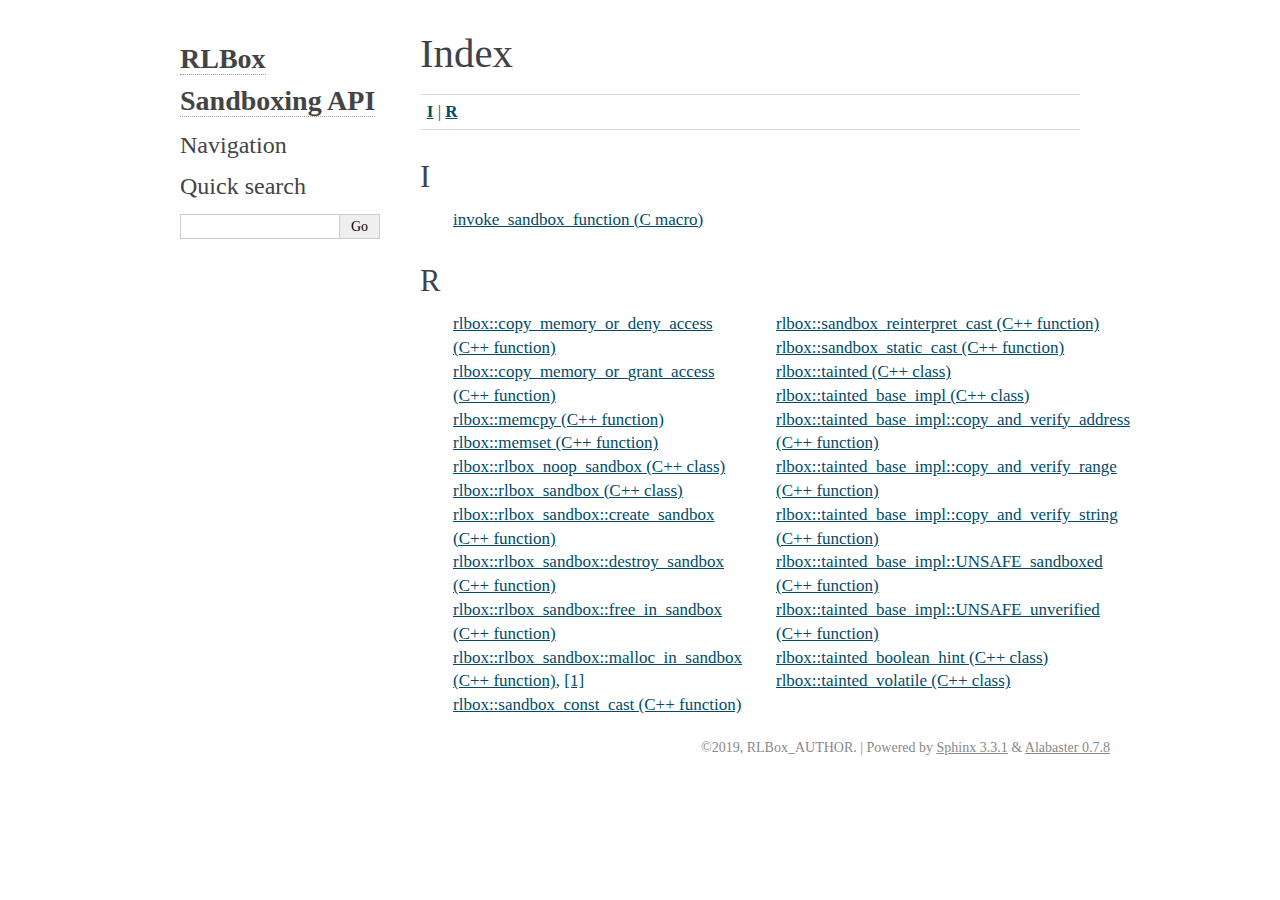
<file: genindex.html>
<!DOCTYPE html>

<html>
  <head>
    <meta charset="utf-8" />
    <meta name="viewport" content="width=device-width, initial-scale=1.0" />
    <title>Index &#8212; RLBox Sandboxing API  documentation</title>
    <link rel="stylesheet" href="_static/pygments.css" type="text/css" />
    <link rel="stylesheet" href="_static/alabaster.css" type="text/css" />
    <script id="documentation_options" data-url_root="./" src="_static/documentation_options.js"></script>
    <script src="_static/jquery.js"></script>
    <script src="_static/underscore.js"></script>
    <script src="_static/doctools.js"></script>
    <script src="_static/language_data.js"></script>
    <link rel="index" title="Index" href="#" />
    <link rel="search" title="Search" href="search.html" />
   
  <link rel="stylesheet" href="_static/custom.css" type="text/css" />
  
  <meta name="viewport" content="width=device-width, initial-scale=0.9, maximum-scale=0.9" />

  </head><body>
  

    <div class="document">
      <div class="documentwrapper">
        <div class="bodywrapper">
          <div class="body" role="main">
            

<h1 id="index">Index</h1>

<div class="genindex-jumpbox">
 <a href="#I"><strong>I</strong></a>
 | <a href="#R"><strong>R</strong></a>
 
</div>
<h2 id="I">I</h2>
<table style="width: 100%" class="indextable genindextable"><tr>
  <td style="width: 33%; vertical-align: top;"><ul>
      <li><a href="index.html#c.invoke_sandbox_function">invoke_sandbox_function (C macro)</a>
</li>
  </ul></td>
</tr></table>

<h2 id="R">R</h2>
<table style="width: 100%" class="indextable genindextable"><tr>
  <td style="width: 33%; vertical-align: top;"><ul>
      <li><a href="index.html#_CPPv4I00I00E0EN5rlbox26copy_memory_or_deny_accessEP1TR13rlbox_sandboxI5T_SbxE6T_WrapIP1T5T_SbxE6size_tbRb">rlbox::copy_memory_or_deny_access (C++ function)</a>
</li>
      <li><a href="index.html#_CPPv4I00EN5rlbox27copy_memory_or_grant_accessE7taintedIP1T5T_SbxER13rlbox_sandboxI5T_SbxEP1T6size_tbRb">rlbox::copy_memory_or_grant_access (C++ function)</a>
</li>
      <li><a href="index.html#_CPPv4I0000I00E0EN5rlbox6memcpyE6T_WrapIP5T_Rhs5T_SbxER13rlbox_sandboxI5T_SbxE6T_WrapIP5T_Rhs5T_SbxE5T_Lhs5T_Num">rlbox::memcpy (C++ function)</a>
</li>
      <li><a href="index.html#_CPPv4I0000I00E0EN5rlbox6memsetE6T_WrapIP5T_Rhs5T_SbxER13rlbox_sandboxI5T_SbxE6T_WrapIP5T_Rhs5T_SbxE5T_Val5T_Num">rlbox::memset (C++ function)</a>
</li>
      <li><a href="index.html#_CPPv4N5rlbox18rlbox_noop_sandboxE">rlbox::rlbox_noop_sandbox (C++ class)</a>
</li>
      <li><a href="index.html#_CPPv4I0EN5rlbox13rlbox_sandboxE">rlbox::rlbox_sandbox (C++ class)</a>
</li>
      <li><a href="index.html#_CPPv4IDpEN5rlbox13rlbox_sandbox14create_sandboxEbDp6T_Args">rlbox::rlbox_sandbox::create_sandbox (C++ function)</a>
</li>
      <li><a href="index.html#_CPPv4N5rlbox13rlbox_sandbox15destroy_sandboxEv">rlbox::rlbox_sandbox::destroy_sandbox (C++ function)</a>
</li>
      <li><a href="index.html#_CPPv4I0EN5rlbox13rlbox_sandbox15free_in_sandboxEv7taintedIP1T5T_SbxE">rlbox::rlbox_sandbox::free_in_sandbox (C++ function)</a>
</li>
      <li><a href="index.html#_CPPv4I0EN5rlbox13rlbox_sandbox17malloc_in_sandboxE7taintedIP1T5T_SbxE8uint32_t">rlbox::rlbox_sandbox::malloc_in_sandbox (C++ function)</a>, <a href="index.html#_CPPv4I0EN5rlbox13rlbox_sandbox17malloc_in_sandboxE7taintedIP1T5T_SbxEv">[1]</a>
</li>
      <li><a href="index.html#_CPPv4I000I00E0EN5rlbox18sandbox_const_castE7taintedI5T_Lhs5T_SbxERK6T_WrapI5T_Rhs5T_SbxE">rlbox::sandbox_const_cast (C++ function)</a>
</li>
  </ul></td>
  <td style="width: 33%; vertical-align: top;"><ul>
      <li><a href="index.html#_CPPv4I000I00E0EN5rlbox24sandbox_reinterpret_castE7taintedI5T_Lhs5T_SbxERK6T_WrapI5T_Rhs5T_SbxE">rlbox::sandbox_reinterpret_cast (C++ function)</a>
</li>
      <li><a href="index.html#_CPPv4I000I00E0EN5rlbox19sandbox_static_castE7taintedI5T_Lhs5T_SbxERK6T_WrapI5T_Rhs5T_SbxE">rlbox::sandbox_static_cast (C++ function)</a>
</li>
      <li><a href="index.html#_CPPv4I00EN5rlbox7taintedE">rlbox::tainted (C++ class)</a>
</li>
      <li><a href="index.html#_CPPv4II00E000EN5rlbox17tainted_base_implE">rlbox::tainted_base_impl (C++ class)</a>
</li>
      <li><a href="index.html#_CPPv4I0ENK5rlbox17tainted_base_impl23copy_and_verify_addressEDa6T_Func">rlbox::tainted_base_impl::copy_and_verify_address (C++ function)</a>
</li>
      <li><a href="index.html#_CPPv4I0ENK5rlbox17tainted_base_impl21copy_and_verify_rangeEDa6T_FuncNSt6size_tE">rlbox::tainted_base_impl::copy_and_verify_range (C++ function)</a>
</li>
      <li><a href="index.html#_CPPv4I0ENK5rlbox17tainted_base_impl22copy_and_verify_stringEDa6T_Func">rlbox::tainted_base_impl::copy_and_verify_string (C++ function)</a>
</li>
      <li><a href="index.html#_CPPv4NK5rlbox17tainted_base_impl16UNSAFE_sandboxedER13rlbox_sandboxI5T_SbxE">rlbox::tainted_base_impl::UNSAFE_sandboxed (C++ function)</a>
</li>
      <li><a href="index.html#_CPPv4NK5rlbox17tainted_base_impl17UNSAFE_unverifiedEv">rlbox::tainted_base_impl::UNSAFE_unverified (C++ function)</a>
</li>
      <li><a href="index.html#_CPPv4N5rlbox20tainted_boolean_hintE">rlbox::tainted_boolean_hint (C++ class)</a>
</li>
      <li><a href="index.html#_CPPv4I00EN5rlbox16tainted_volatileE">rlbox::tainted_volatile (C++ class)</a>
</li>
  </ul></td>
</tr></table>



          </div>
        </div>
      </div>
      <div class="sphinxsidebar" role="navigation" aria-label="main navigation">
        <div class="sphinxsidebarwrapper">
<h1 class="logo"><a href="index.html">RLBox Sandboxing API</a></h1>








<h3>Navigation</h3>

<div class="relations">
<h3>Related Topics</h3>
<ul>
  <li><a href="index.html">Documentation overview</a><ul>
  </ul></li>
</ul>
</div>
<div id="searchbox" style="display: none" role="search">
  <h3 id="searchlabel">Quick search</h3>
    <div class="searchformwrapper">
    <form class="search" action="search.html" method="get">
      <input type="text" name="q" aria-labelledby="searchlabel" />
      <input type="submit" value="Go" />
    </form>
    </div>
</div>
<script>$('#searchbox').show(0);</script>
        </div>
      </div>
      <div class="clearer"></div>
    </div>
    <div class="footer">
      &copy;2019, RLBox_AUTHOR.
      
      |
      Powered by <a href="http://sphinx-doc.org/">Sphinx 3.3.1</a>
      &amp; <a href="https://github.com/bitprophet/alabaster">Alabaster 0.7.8</a>
      
    </div>

    

    
  </body>
</html>
</file>
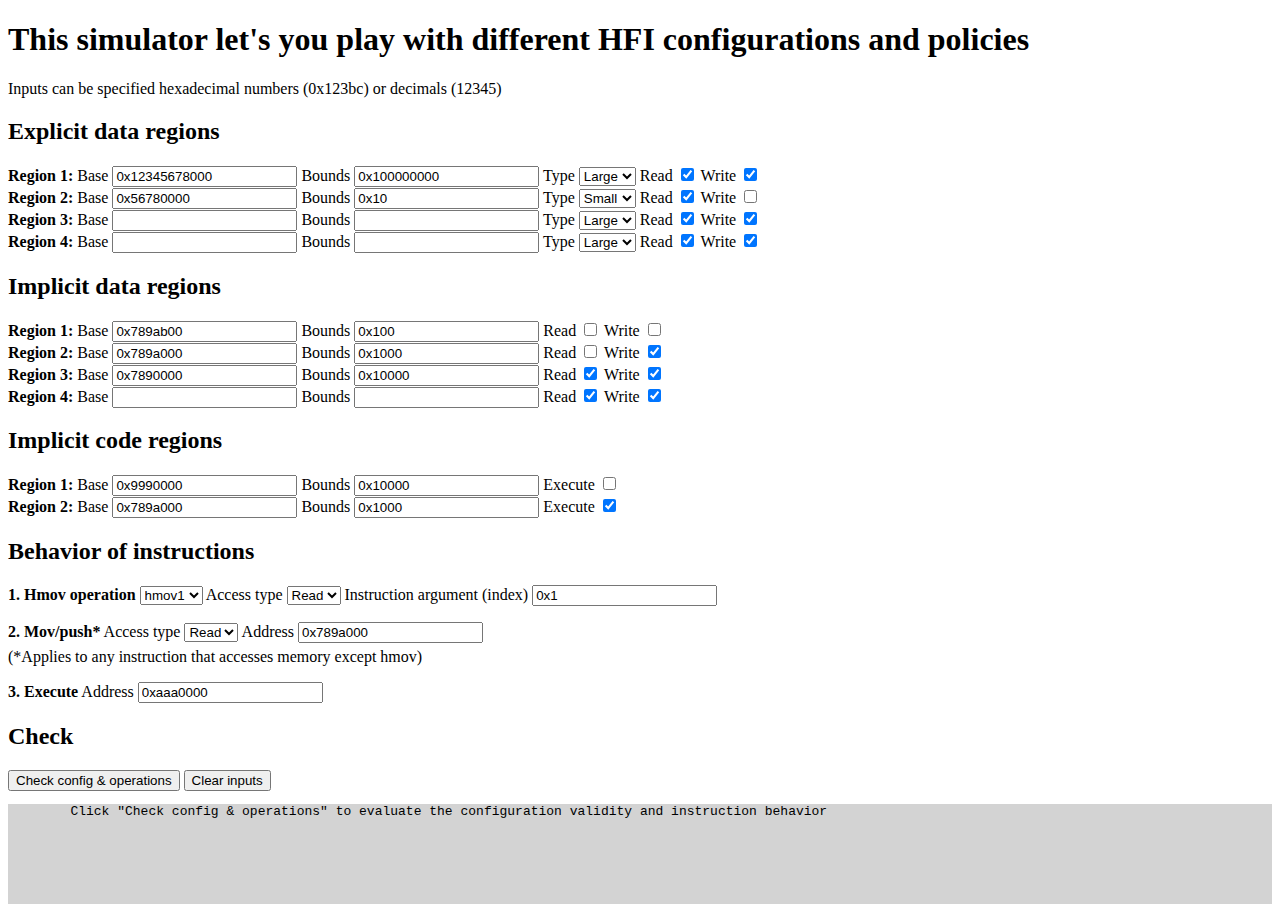
<file: hfi-sim.html>
<!DOCTYPE html>
<html>
<head>
    <meta charset='utf-8'>
    <meta http-equiv='X-UA-Compatible' content='IE=edge'>
    <title>HFI region simulator</title>
    <link rel="stylesheet" type="text/css" href="index.css">
    <meta name='viewport' content='width=device-width, initial-scale=1'>
    <script src='./hfi-sim.js'></script>
</head>
<body>
    <h1>This simulator let's you play with different HFI configurations and policies</h1>

    <div>Inputs can be specified hexadecimal numbers (0x123bc) or decimals (12345) </div>

    <!-- Explicit data regions -->

    <h2>Explicit data regions</h2>

    <span style="font-weight: bold;">Region 1: </span>
    <label for="hfi-explicit-data-region1-base">Base</label>
    <input id="hfi-explicit-data-region1-base" value="0x12345678000"/>
    <label for="hfi-explicit-data-region1-size">Bounds</label>
    <input type="text" id="hfi-explicit-data-region1-size" value="0x100000000"/>
    <label for="hfi-explicit-data-region1-rtype">Type</label>
    <select id="hfi-explicit-data-region1-rtype">
        <option value="Large" selected="selected">Large</option>
        <option value="Small">Small</option>
    </select>
    <label for="hfi-explicit-data-region1-read">Read</label>
    <input type="checkbox" id="hfi-explicit-data-region1-read" checked />
    <label for="hfi-explicit-data-region1-write">Write</label>
    <input type="checkbox" id="hfi-explicit-data-region1-write" checked />
    <div />

    <span style="font-weight: bold;">Region 2: </span>
    <label for="hfi-explicit-data-region2-base">Base</label>
    <input type="text" id="hfi-explicit-data-region2-base" value="0x56780000"/>
    <label for="hfi-explicit-data-region2-size">Bounds</label>
    <input type="text" id="hfi-explicit-data-region2-size" value="0x10"/>
    <label for="hfi-explicit-data-region2-rtype">Type</label>
    <select id="hfi-explicit-data-region2-rtype">
        <option value="Large">Large</option>
        <option value="Small" selected="selected">Small</option>
    </select>
    <label for="hfi-explicit-data-region2-read">Read</label>
    <input type="checkbox" id="hfi-explicit-data-region2-read" checked />
    <label for="hfi-explicit-data-region2-write">Write</label>
    <input type="checkbox" id="hfi-explicit-data-region2-write" />
    <div />

    <span style="font-weight: bold;">Region 3: </span>
    <label for="hfi-explicit-data-region3-base">Base</label>
    <input type="text" id="hfi-explicit-data-region3-base" />
    <label for="hfi-explicit-data-region3-size">Bounds</label>
    <input type="text" id="hfi-explicit-data-region3-size"/>
    <label for="hfi-explicit-data-region3-rtype">Type</label>
    <select id="hfi-explicit-data-region3-rtype">
        <option value="Large">Large</option>
        <option value="Small">Small</option>
    </select>
    <label for="hfi-explicit-data-region3-read">Read</label>
    <input type="checkbox" id="hfi-explicit-data-region3-read" checked />
    <label for="hfi-explicit-data-region3-write">Write</label>
    <input type="checkbox" id="hfi-explicit-data-region3-write" checked />
    <div />

    <span style="font-weight: bold;">Region 4: </span>
    <label for="hfi-explicit-data-region4-base">Base</label>
    <input type="text" id="hfi-explicit-data-region4-base" />
    <label for="hfi-explicit-data-region4-size">Bounds</label>
    <input type="text" id="hfi-explicit-data-region4-size"/>
    <label for="hfi-explicit-data-region4-rtype">Type</label>
    <select id="hfi-explicit-data-region4-rtype">
        <option value="Large">Large</option>
        <option value="Small">Small</option>
    </select>
    <label for="hfi-explicit-data-region4-read">Read</label>
    <input type="checkbox" id="hfi-explicit-data-region4-read" checked />
    <label for="hfi-explicit-data-region4-write">Write</label>
    <input type="checkbox" id="hfi-explicit-data-region4-write" checked />
    <div />

    <!-- Implicit data regions -->

    <h2>Implicit data regions</h2>

    <span style="font-weight: bold;">Region 1:</span>
    <label for="hfi-implicit-data-region1-base">Base</label>
    <input id="hfi-implicit-data-region1-base" value="0x789ab00" />
    <label for="hfi-implicit-data-region1-size">Bounds</label>
    <input type="text" id="hfi-implicit-data-region1-size" value="0x100"/>
    <label for="hfi-implicit-data-region1-read">Read</label>
    <input type="checkbox" id="hfi-implicit-data-region1-read" />
    <label for="hfi-implicit-data-region1-write">Write</label>
    <input type="checkbox" id="hfi-implicit-data-region1-write" />
    <div />

    <span style="font-weight: bold;">Region 2:</span>
    <label for="hfi-implicit-data-region2-base">Base</label>
    <input type="text" id="hfi-implicit-data-region2-base" value="0x789a000" />
    <label for="hfi-implicit-data-region2-size">Bounds</label>
    <input type="text" id="hfi-implicit-data-region2-size" value="0x1000"/>
    <label for="hfi-implicit-data-region2-read">Read</label>
    <input type="checkbox" id="hfi-implicit-data-region2-read" />
    <label for="hfi-implicit-data-region2-write">Write</label>
    <input type="checkbox" id="hfi-implicit-data-region2-write" checked />
    <div />

    <span style="font-weight: bold;">Region 3:</span>
    <label for="hfi-implicit-data-region3-base">Base</label>
    <input type="text" id="hfi-implicit-data-region3-base" value="0x7890000"/>
    <label for="hfi-implicit-data-region3-size">Bounds</label>
    <input type="text" id="hfi-implicit-data-region3-size" value="0x10000"/>
    <label for="hfi-implicit-data-region3-read">Read</label>
    <input type="checkbox" id="hfi-implicit-data-region3-read" checked />
    <label for="hfi-implicit-data-region3-write">Write</label>
    <input type="checkbox" id="hfi-implicit-data-region3-write" checked />
    <div />

    <span style="font-weight: bold;">Region 4:</span>
    <label for="hfi-implicit-data-region4-base">Base</label>
    <input type="text" id="hfi-implicit-data-region4-base" />
    <label for="hfi-implicit-data-region4-size">Bounds</label>
    <input type="text" id="hfi-implicit-data-region4-size"/>
    <label for="hfi-implicit-data-region4-read">Read</label>
    <input type="checkbox" id="hfi-implicit-data-region4-read" checked />
    <label for="hfi-implicit-data-region4-write">Write</label>
    <input type="checkbox" id="hfi-implicit-data-region4-write" checked />
    <div />

    <!-- Implicit code regions -->

    <h2>Implicit code regions</h2>

    <span style="font-weight: bold;">Region 1:</span>
    <label for="hfi-implicit-code-region1-base">Base</label>
    <input id="hfi-implicit-code-region1-base" value="0x9990000" />
    <label for="hfi-implicit-code-region1-size">Bounds</label>
    <input type="text" id="hfi-implicit-code-region1-size" value="0x10000"/>
    <label for="hfi-implicit-code-region1-exec">Execute</label>
    <input type="checkbox" id="hfi-implicit-code-region1-exec" />
    <div />

    <span style="font-weight: bold;">Region 2:</span>
    <label for="hfi-implicit-code-region2-base">Base</label>
    <input type="text" id="hfi-implicit-code-region2-base" value="0x789a000" />
    <label for="hfi-implicit-code-region2-size">Bounds</label>
    <input type="text" id="hfi-implicit-code-region2-size" value="0x1000" />
    <label for="hfi-implicit-code-region2-exec">Execute</label>
    <input type="checkbox" id="hfi-implicit-code-region2-exec" checked />
    <div />

    <!-- Behavior of instructions -->

    <h2>Behavior of instructions</h2>

    <label style="font-weight: bold;" for="hfi-hmov-num">1. Hmov operation</label>
    <select id="hfi-hmov-num">
        <option value="1">hmov1</option>
        <option value="2">hmov2</option>
        <option value="3">hmov3</option>
        <option value="4">hmov4</option>
    </select>
    <label for="hfi-hmov-accesstype">Access type</label>
    <select id="hfi-hmov-accesstype">
        <option value="read">Read</option>
        <option value="write">Write</option>
    </select>
    <label for="hfi-hmov-arg">Instruction argument (index)</label>
    <input id="hfi-hmov-arg" value="0x1"/>
    <p style="margin-bottom:5px;" />


    <label style="font-weight: bold;">2. Mov/push*</label>
    <label for="hfi-mov-accesstype">Access type</label>
    <select id="hfi-mov-accesstype">
        <option value="read">Read</option>
        <option value="write">Write</option>
    </select>
    <label for="hfi-mov-arg">Address</label>
    <input id="hfi-mov-arg" value="0x789a000"/>
    <div>(*Applies to any instruction that accesses memory except hmov)</div>
    <p style="margin-bottom:5px;" />

    <label style="font-weight: bold;">3. Execute</label>
    <label for="hfi-exec-arg">Address</label>
    <input id="hfi-exec-arg" value="0xaaa0000"/>
    <p style="margin-bottom:5px;" />

    <!-- Check -->

    <h2>Check</h2>
    <button onclick="evaluate_hfi()">Check config & operations</button>
    <button onclick="clear_hfi()">Clear inputs</button>

    <pre id="hfi-output" style="background-color: lightgray; min-height: 100px;">
        Click "Check config & operations" to evaluate the configuration validity and instruction behavior
    </pre>

</body>
</html>
</file>
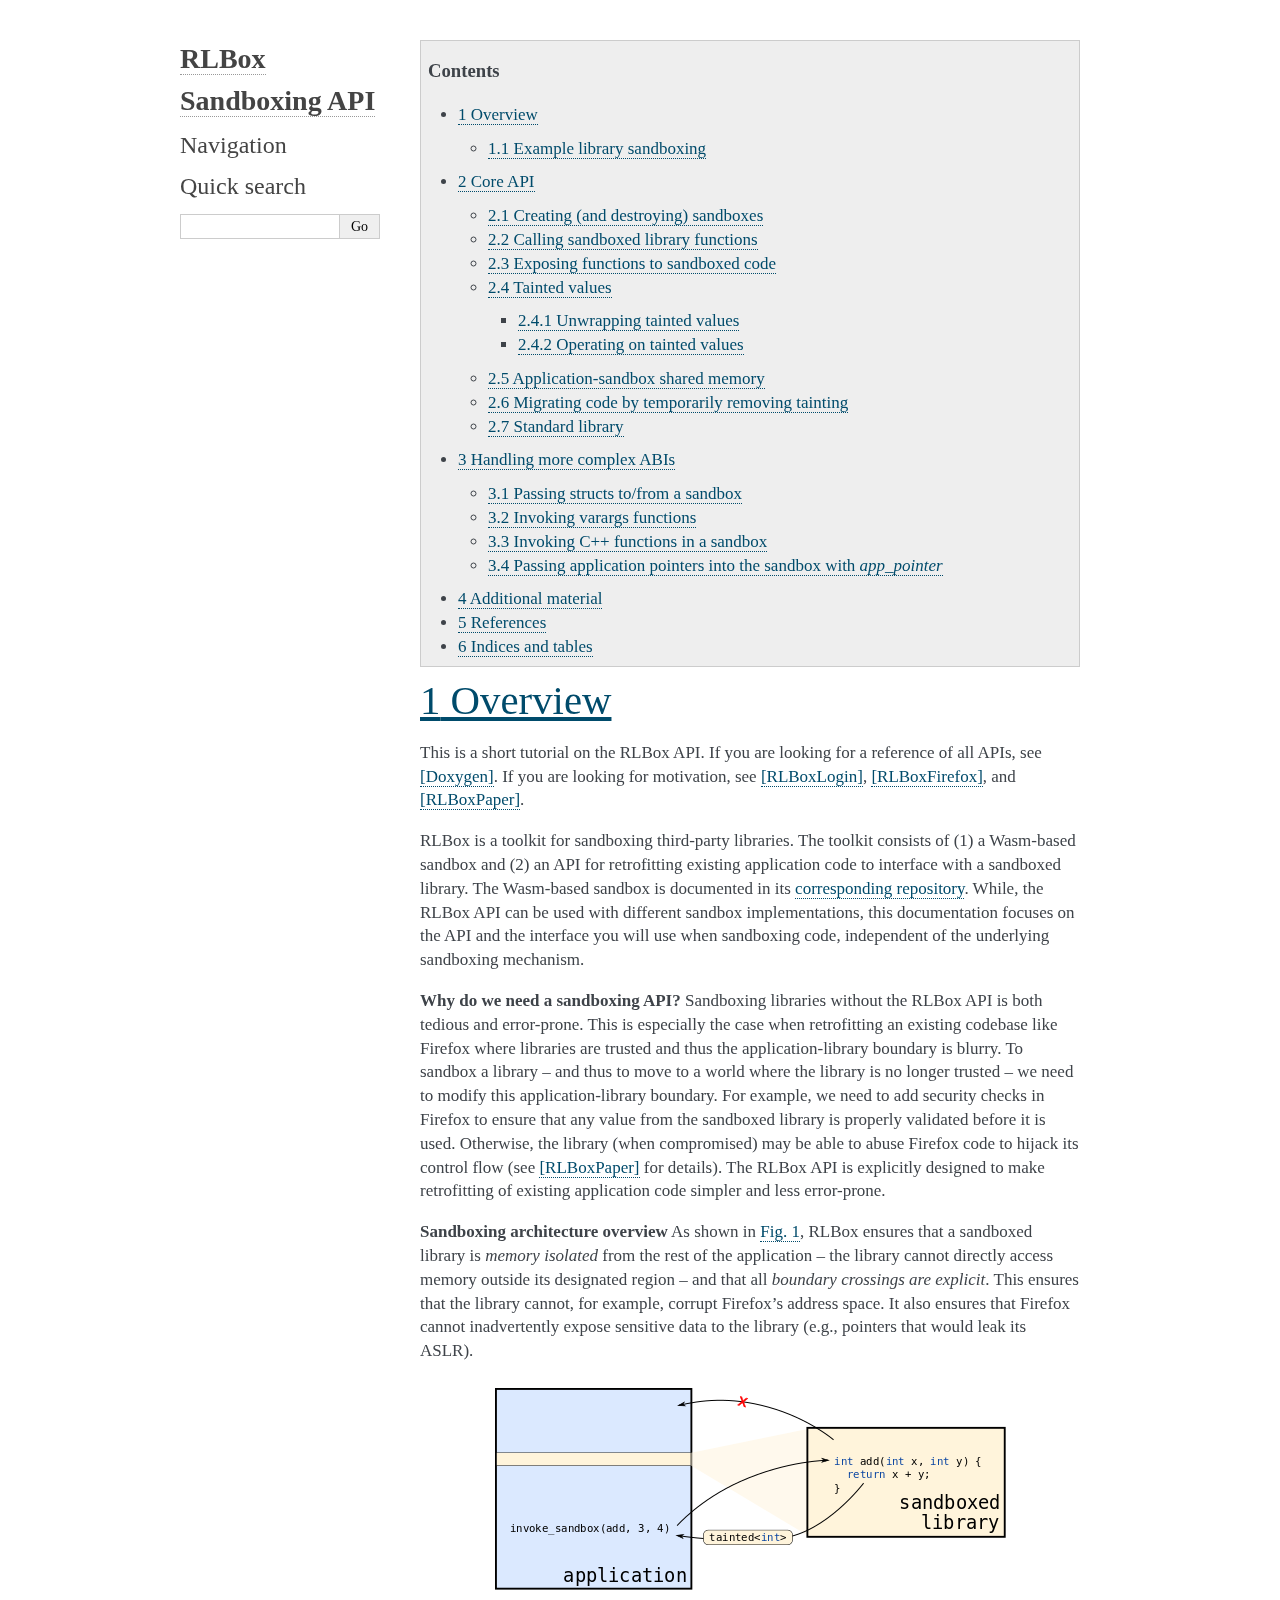
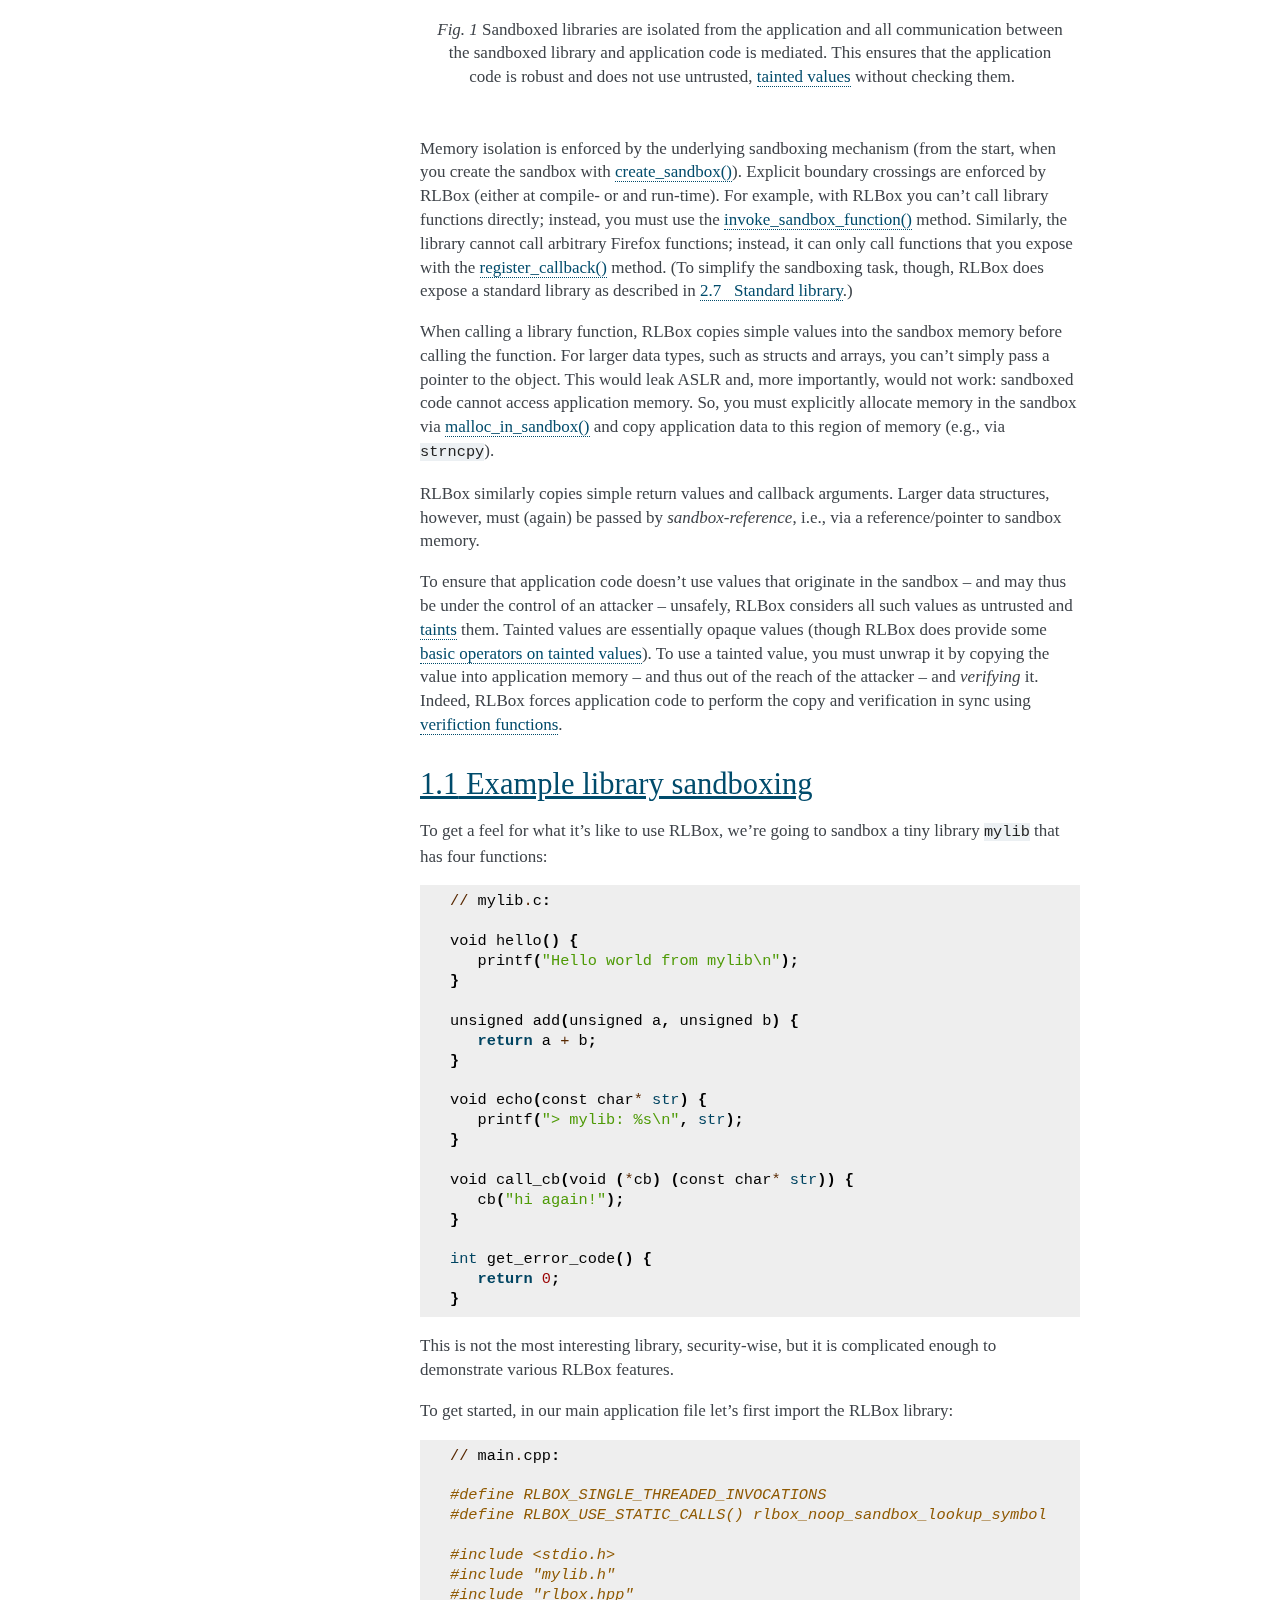
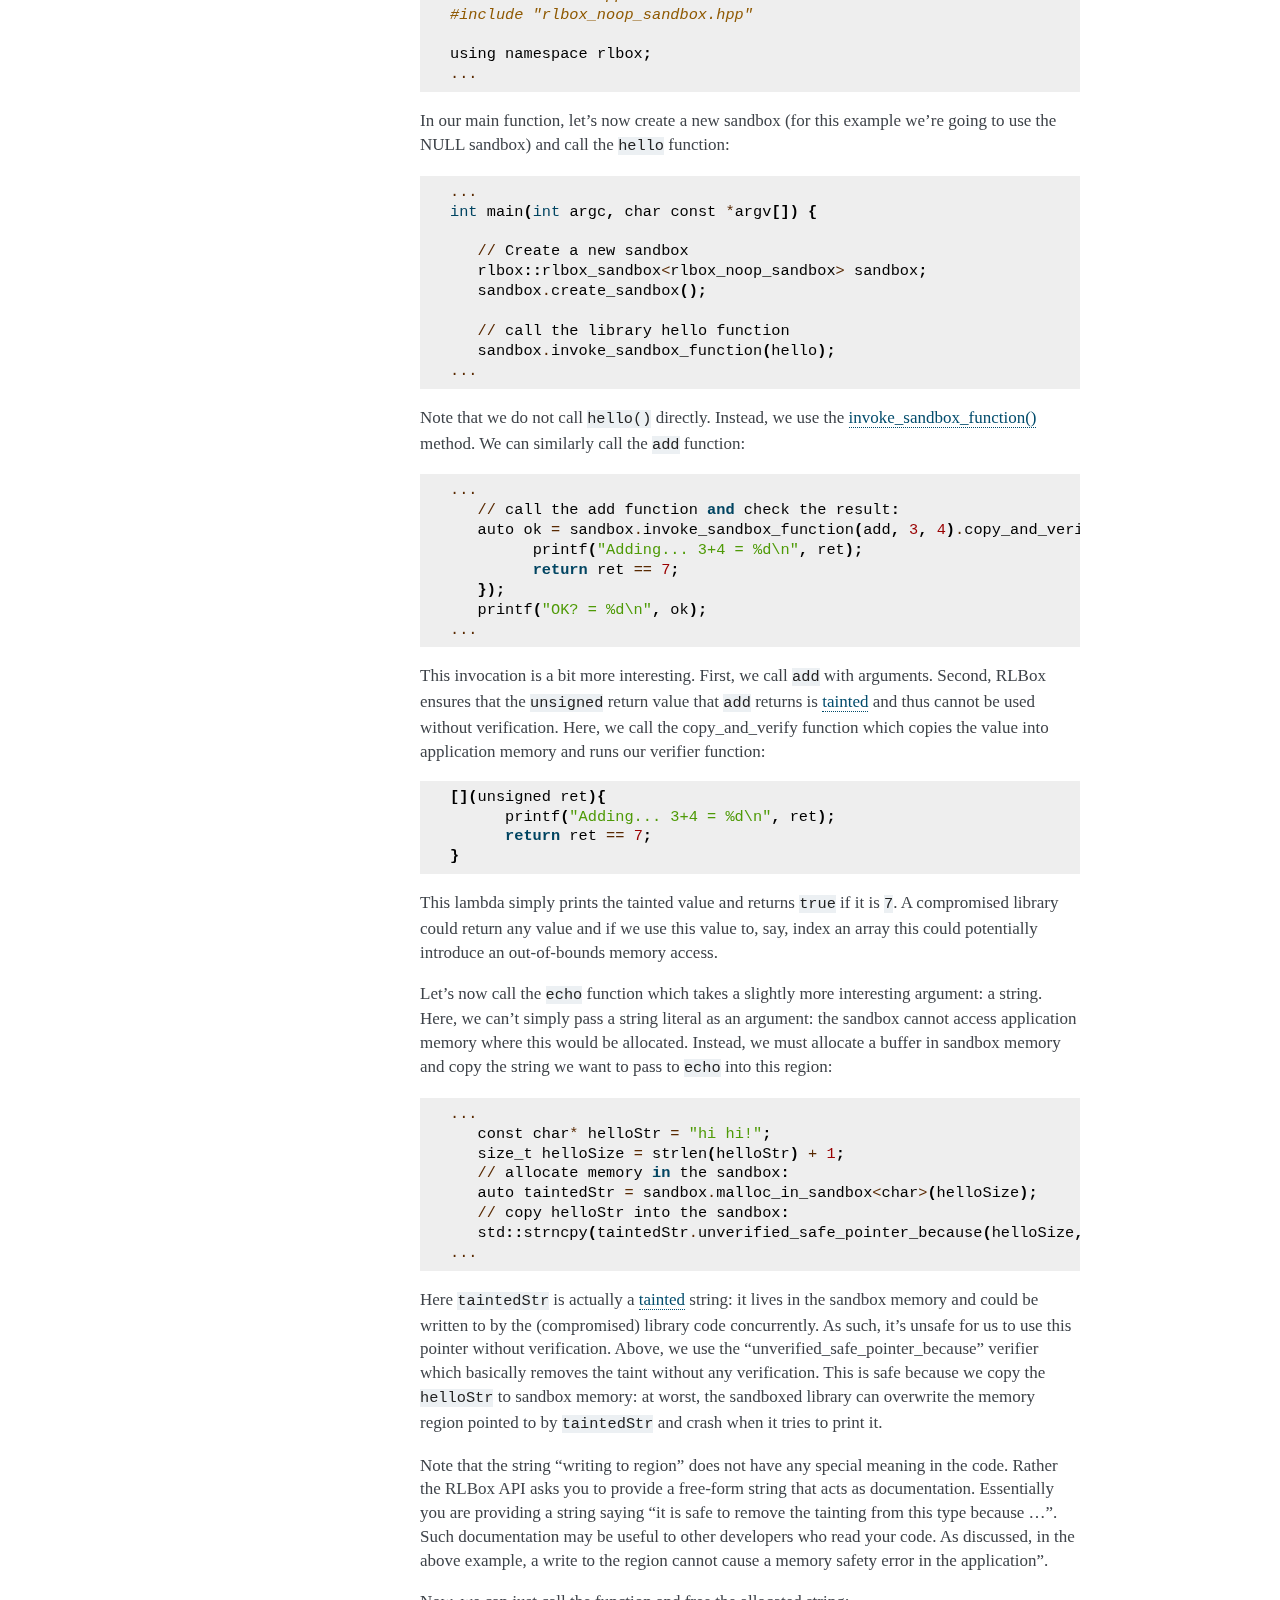
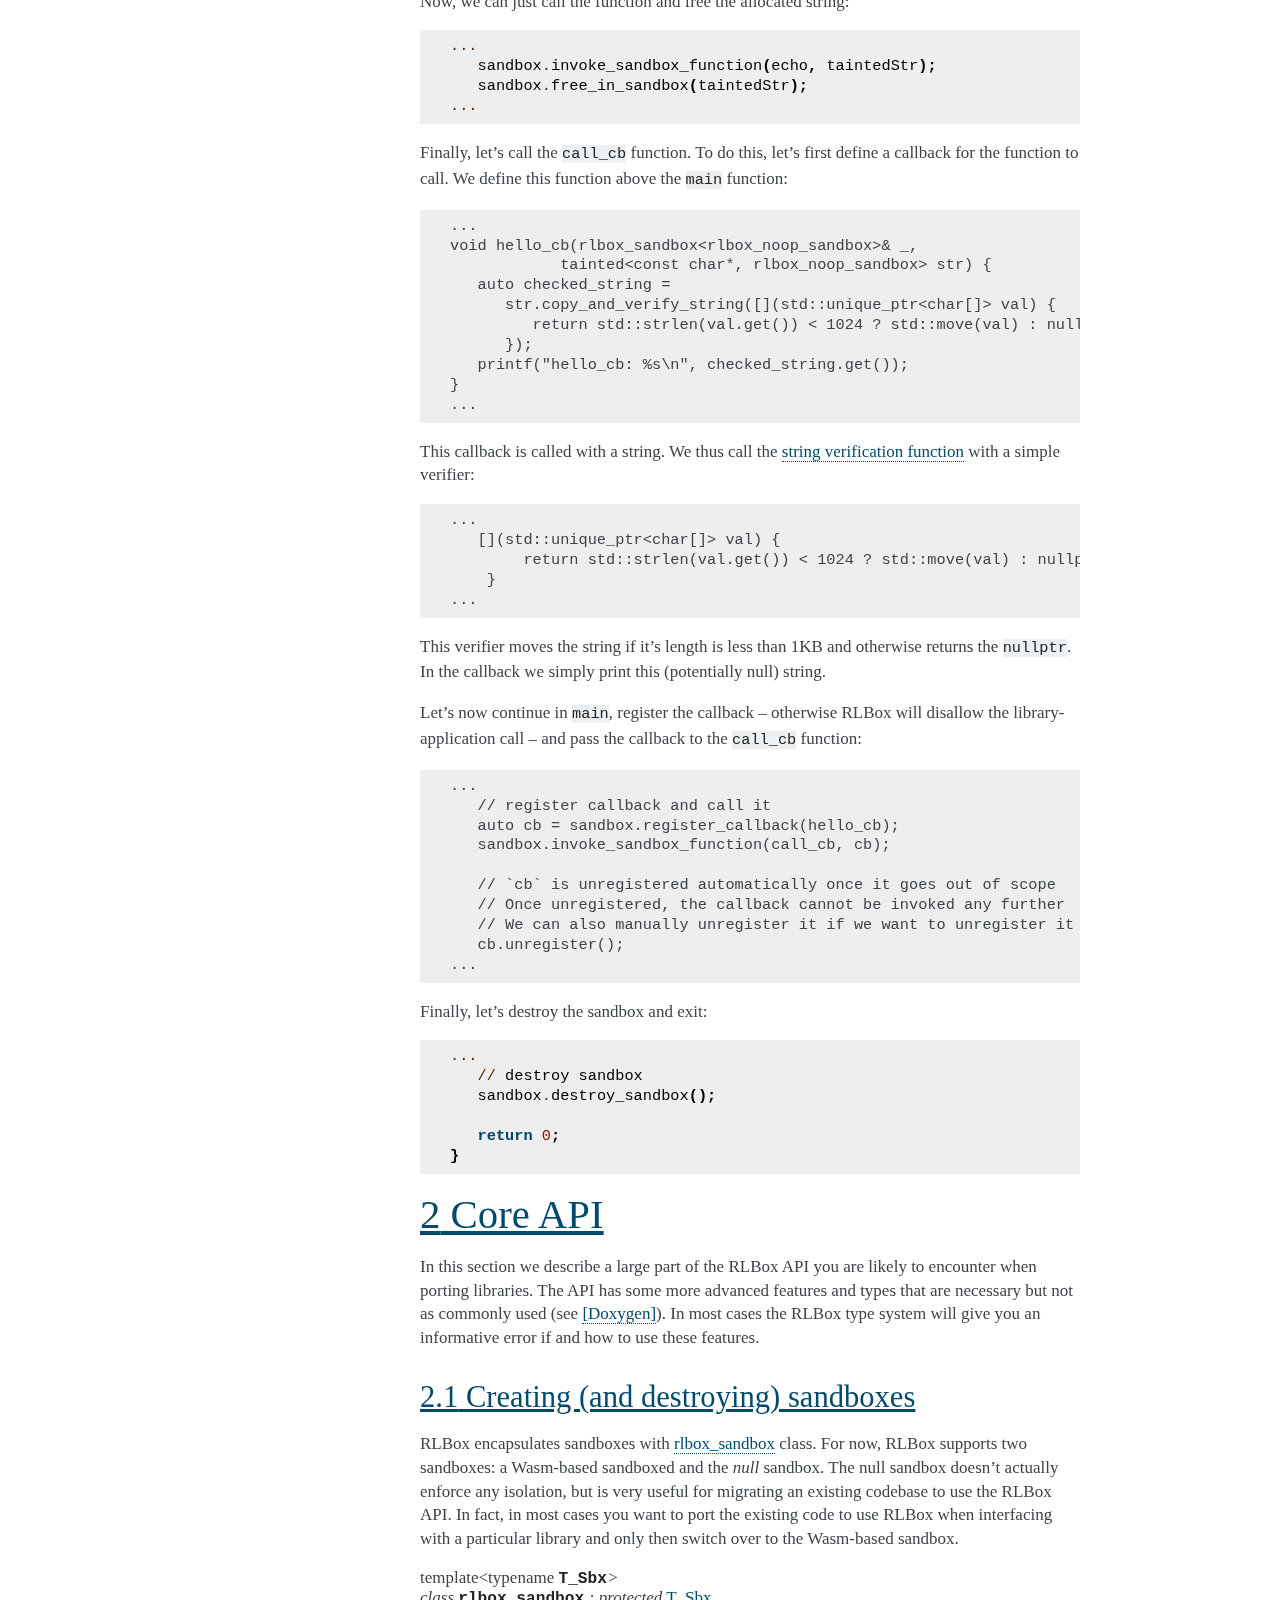
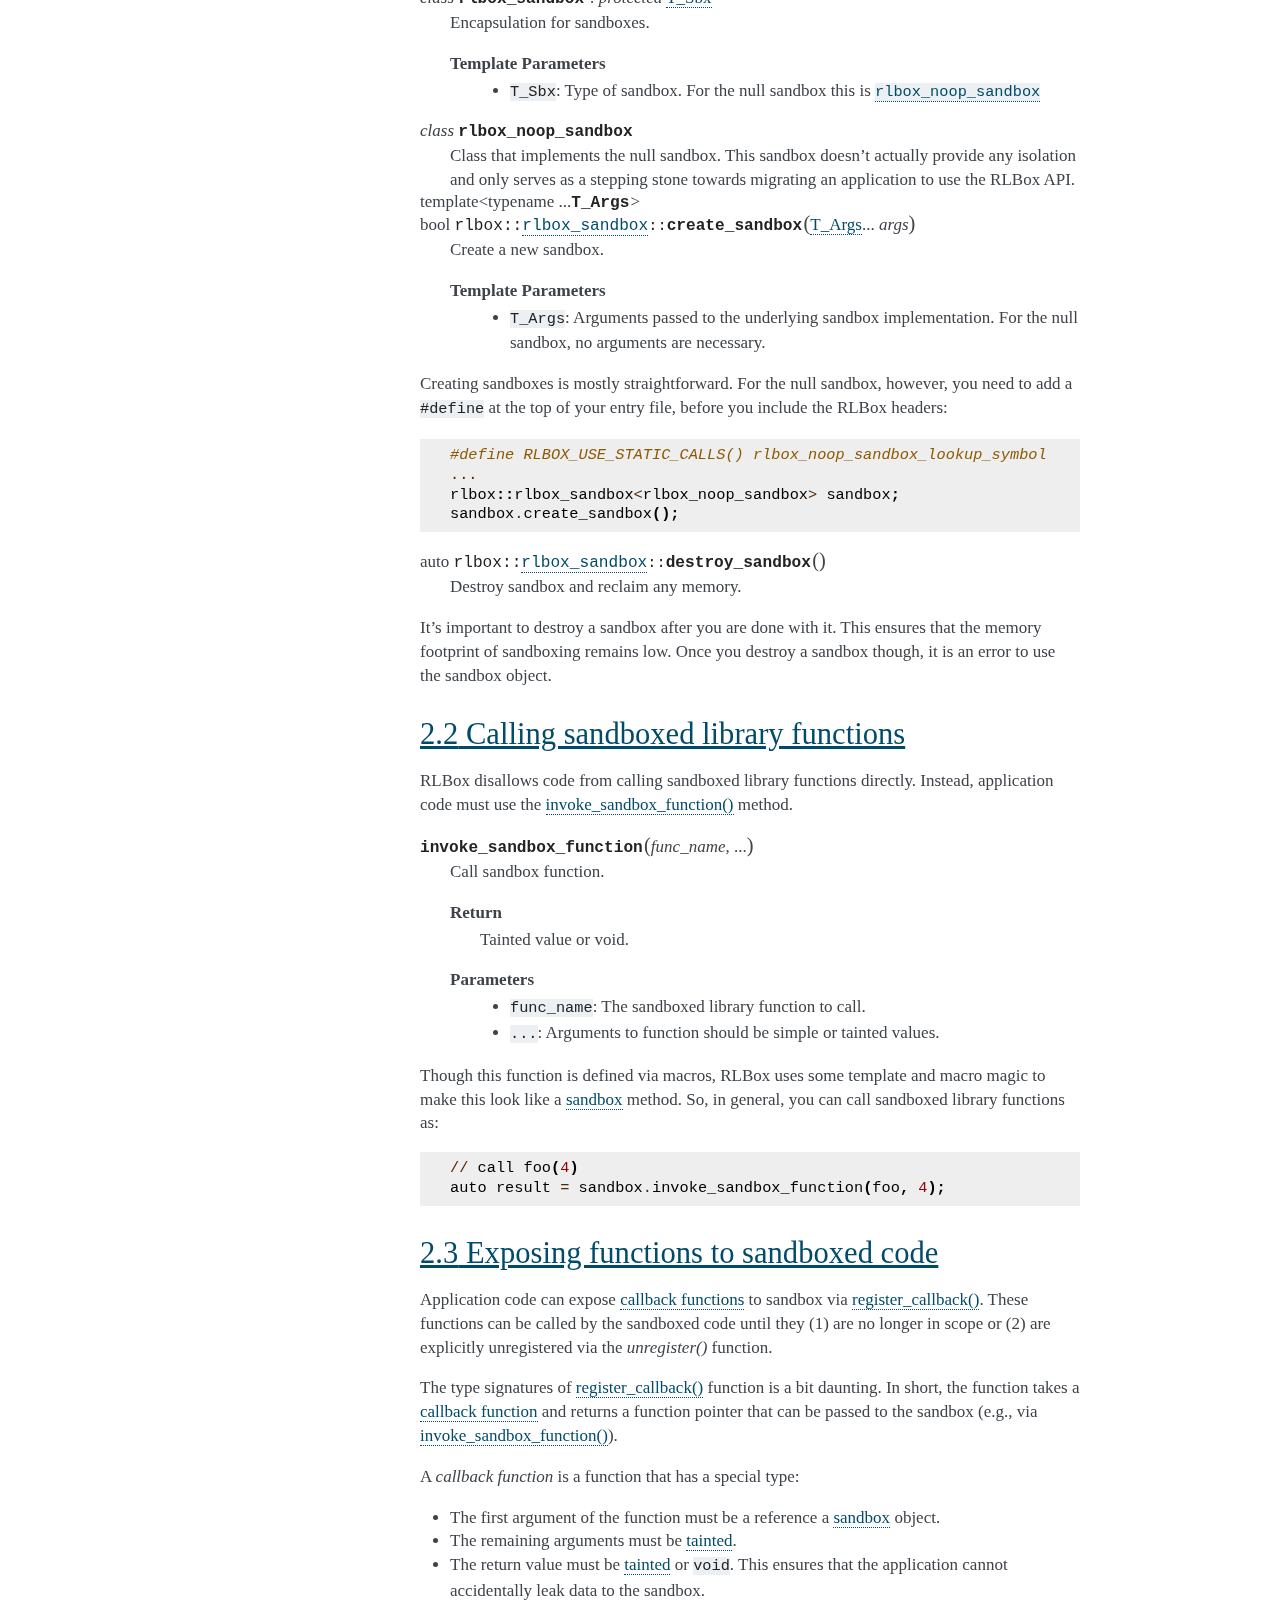
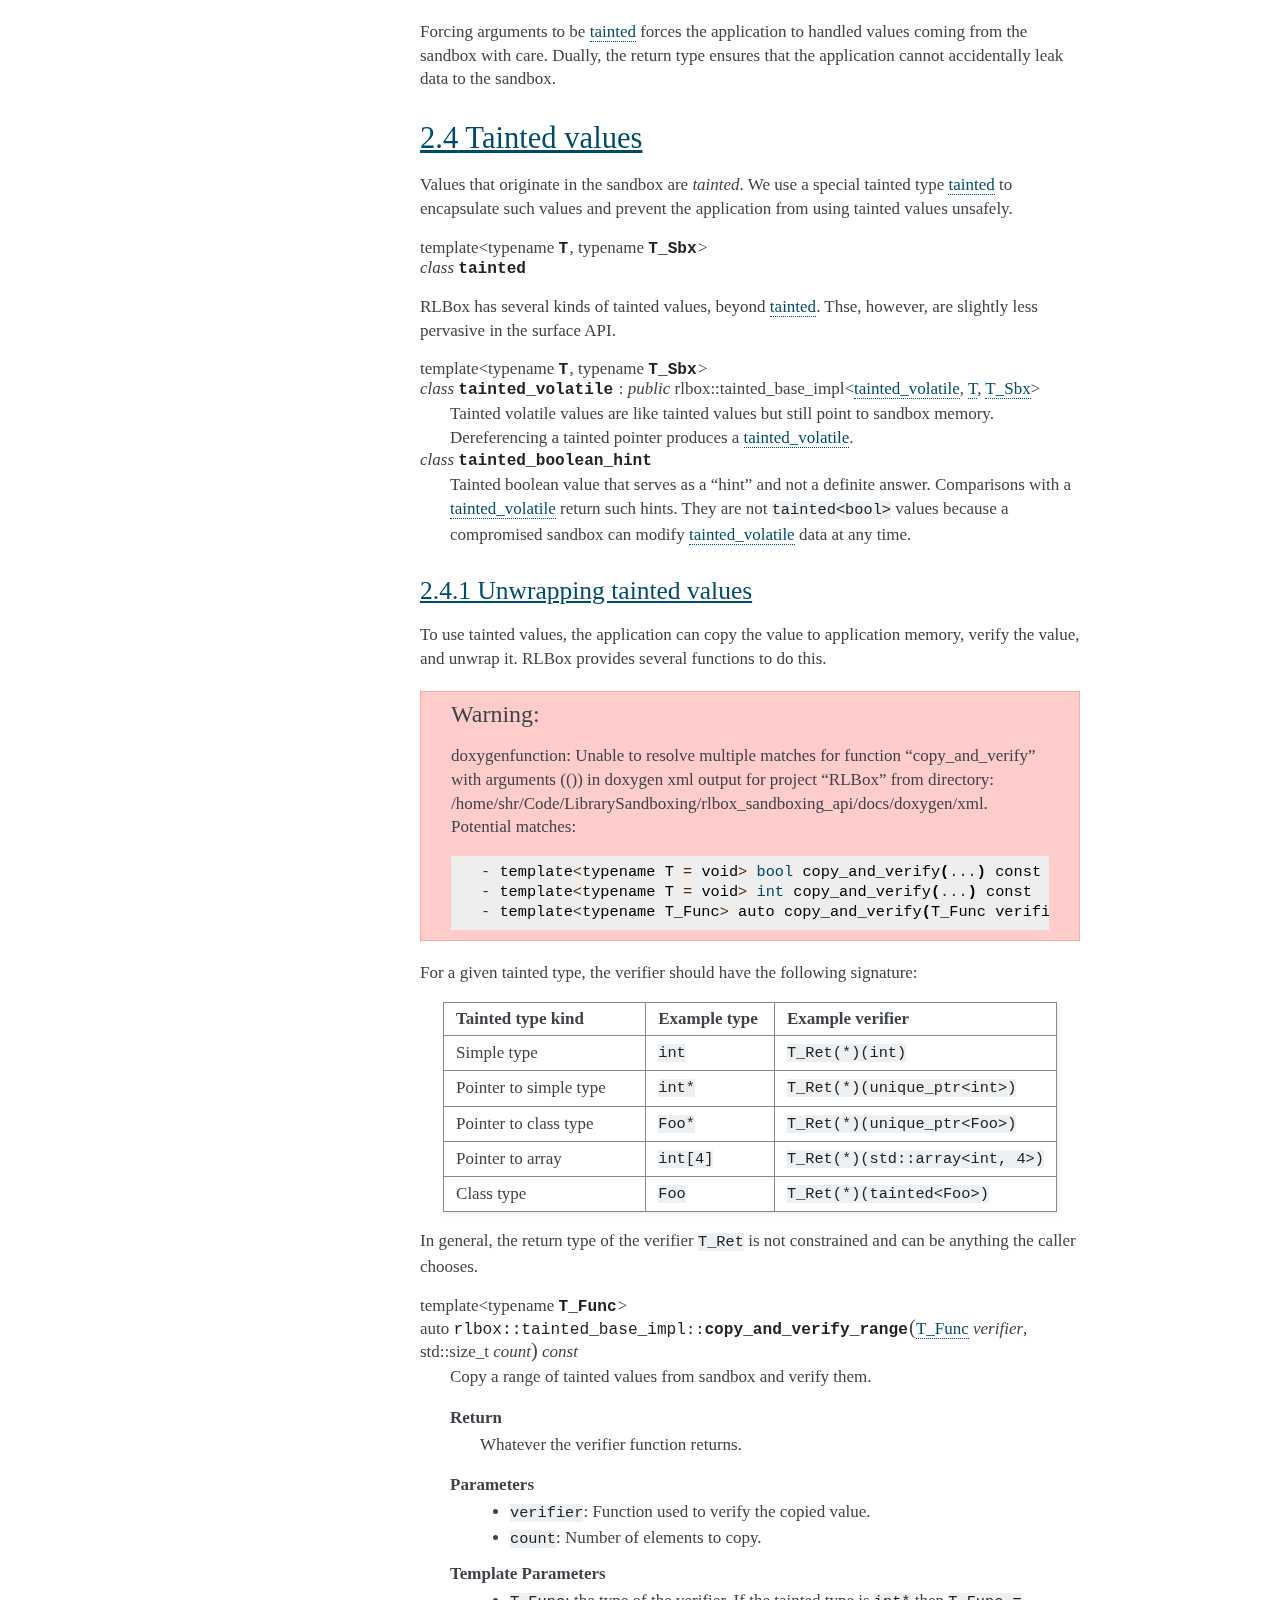
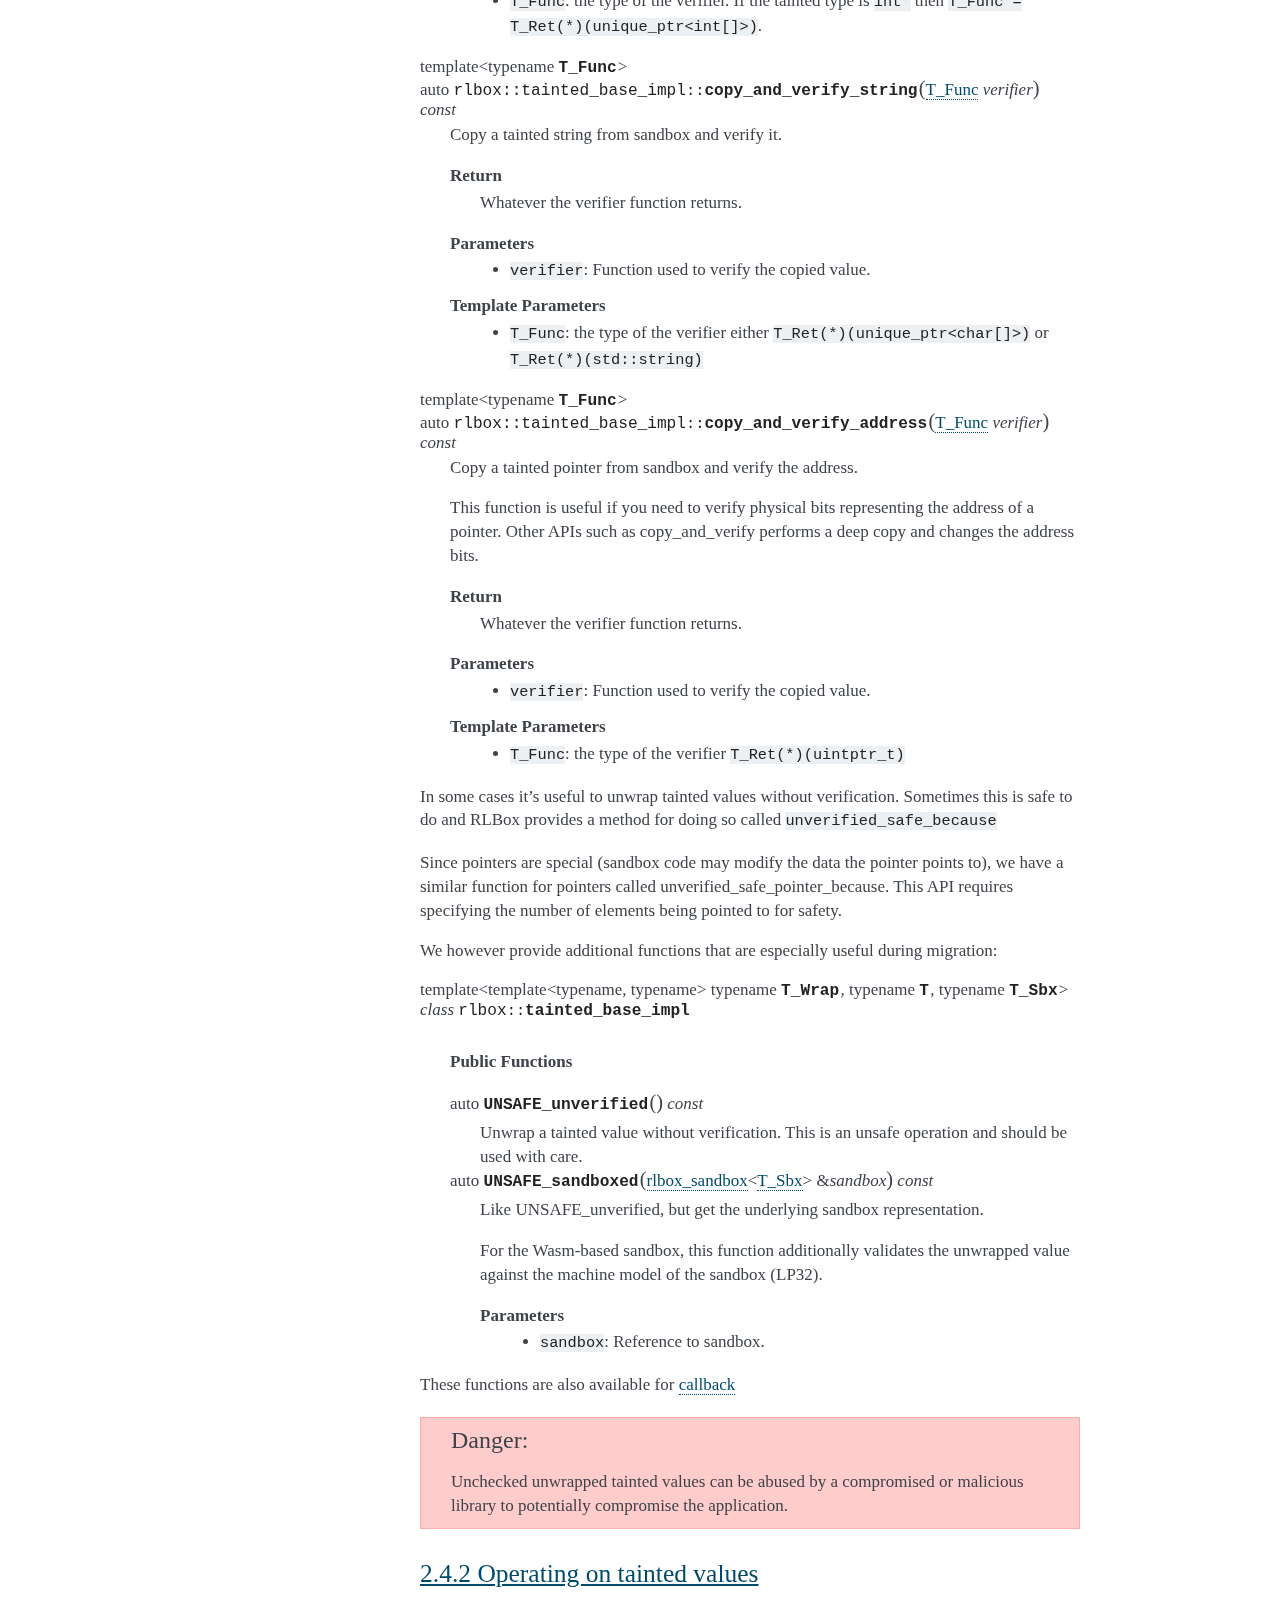
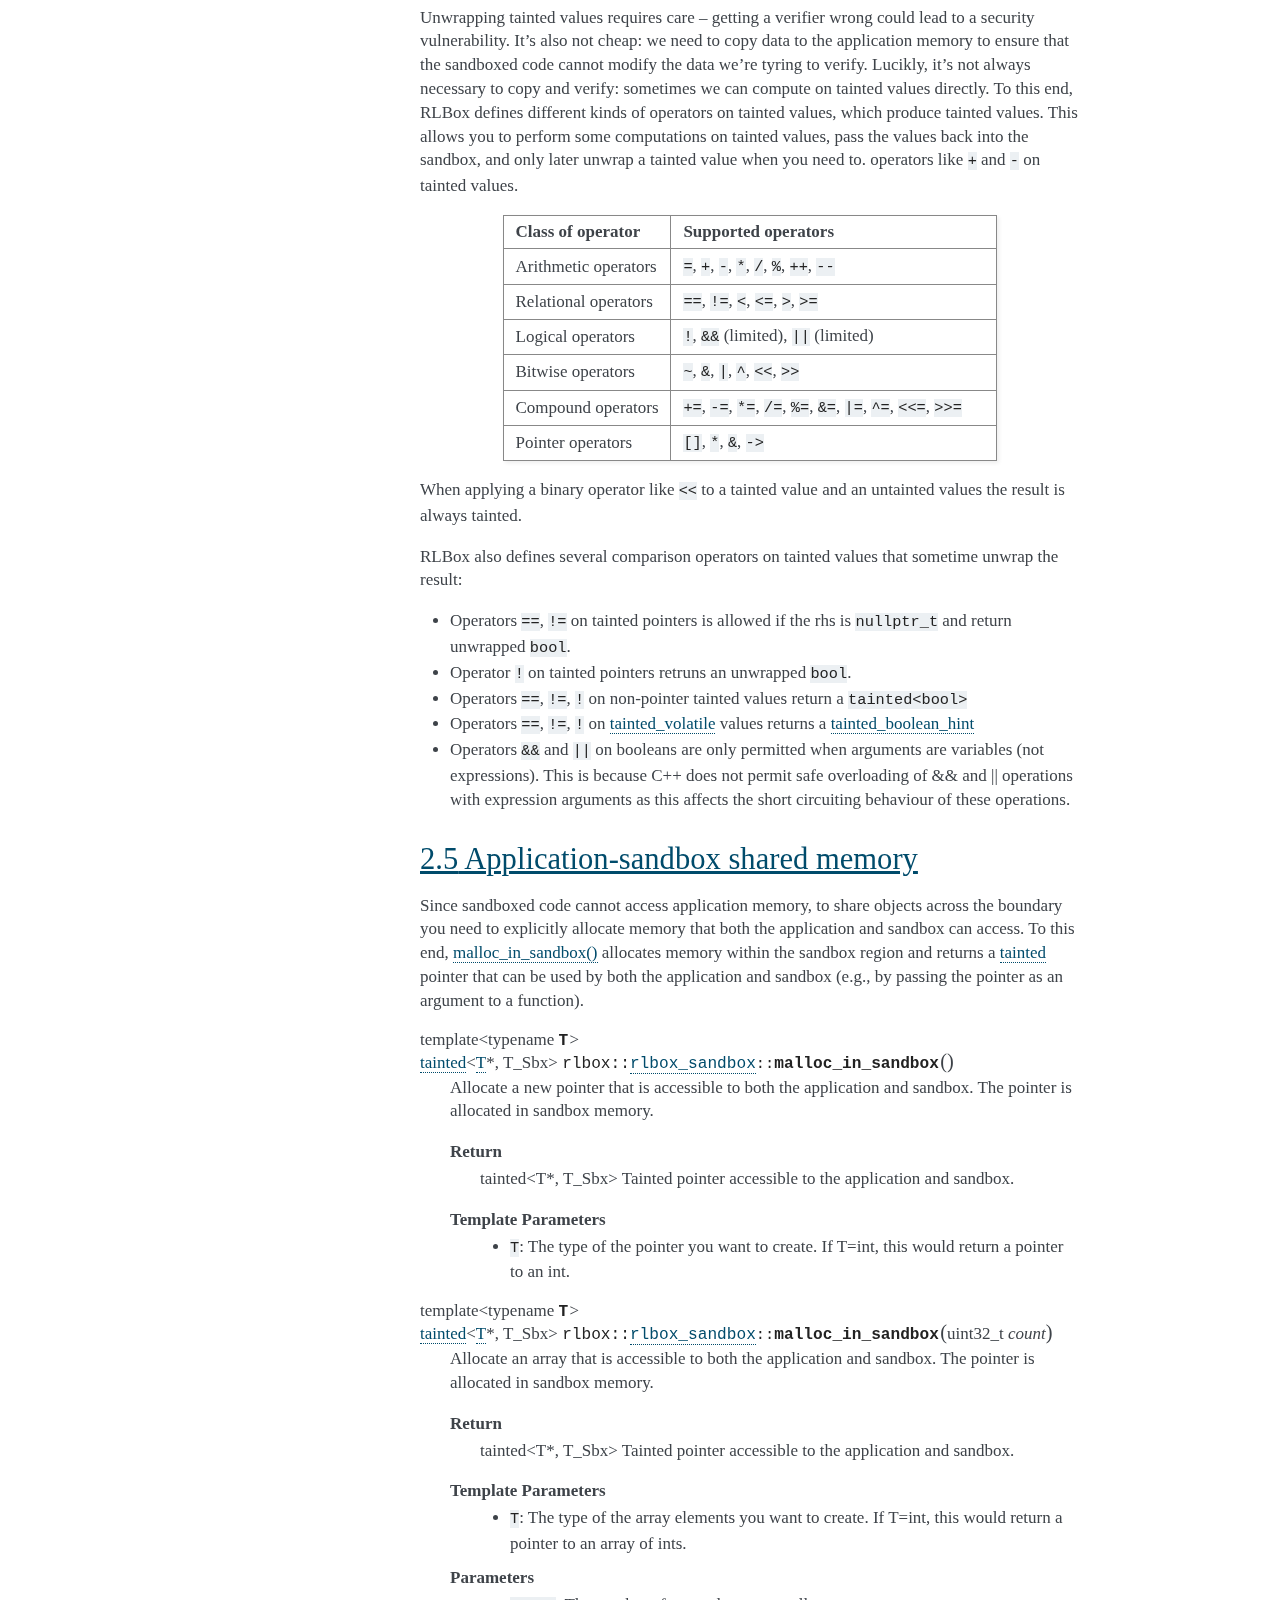
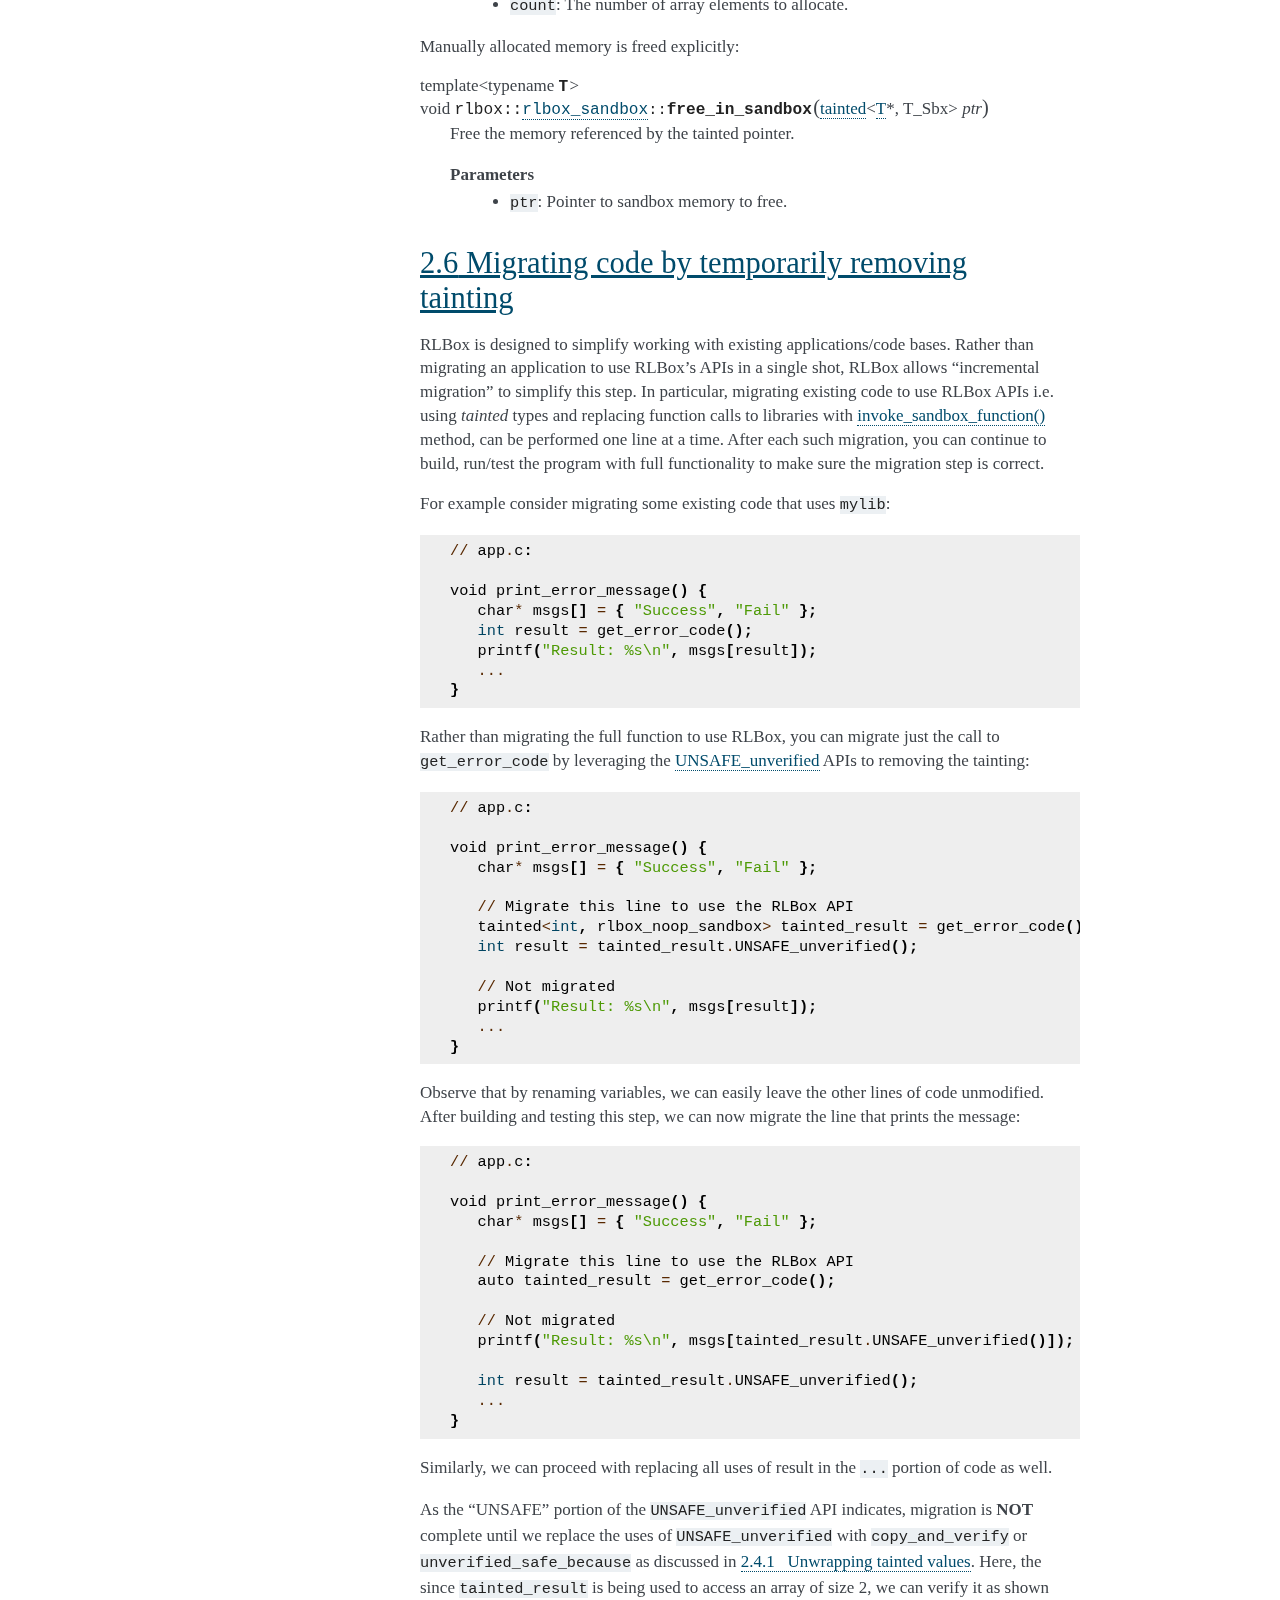
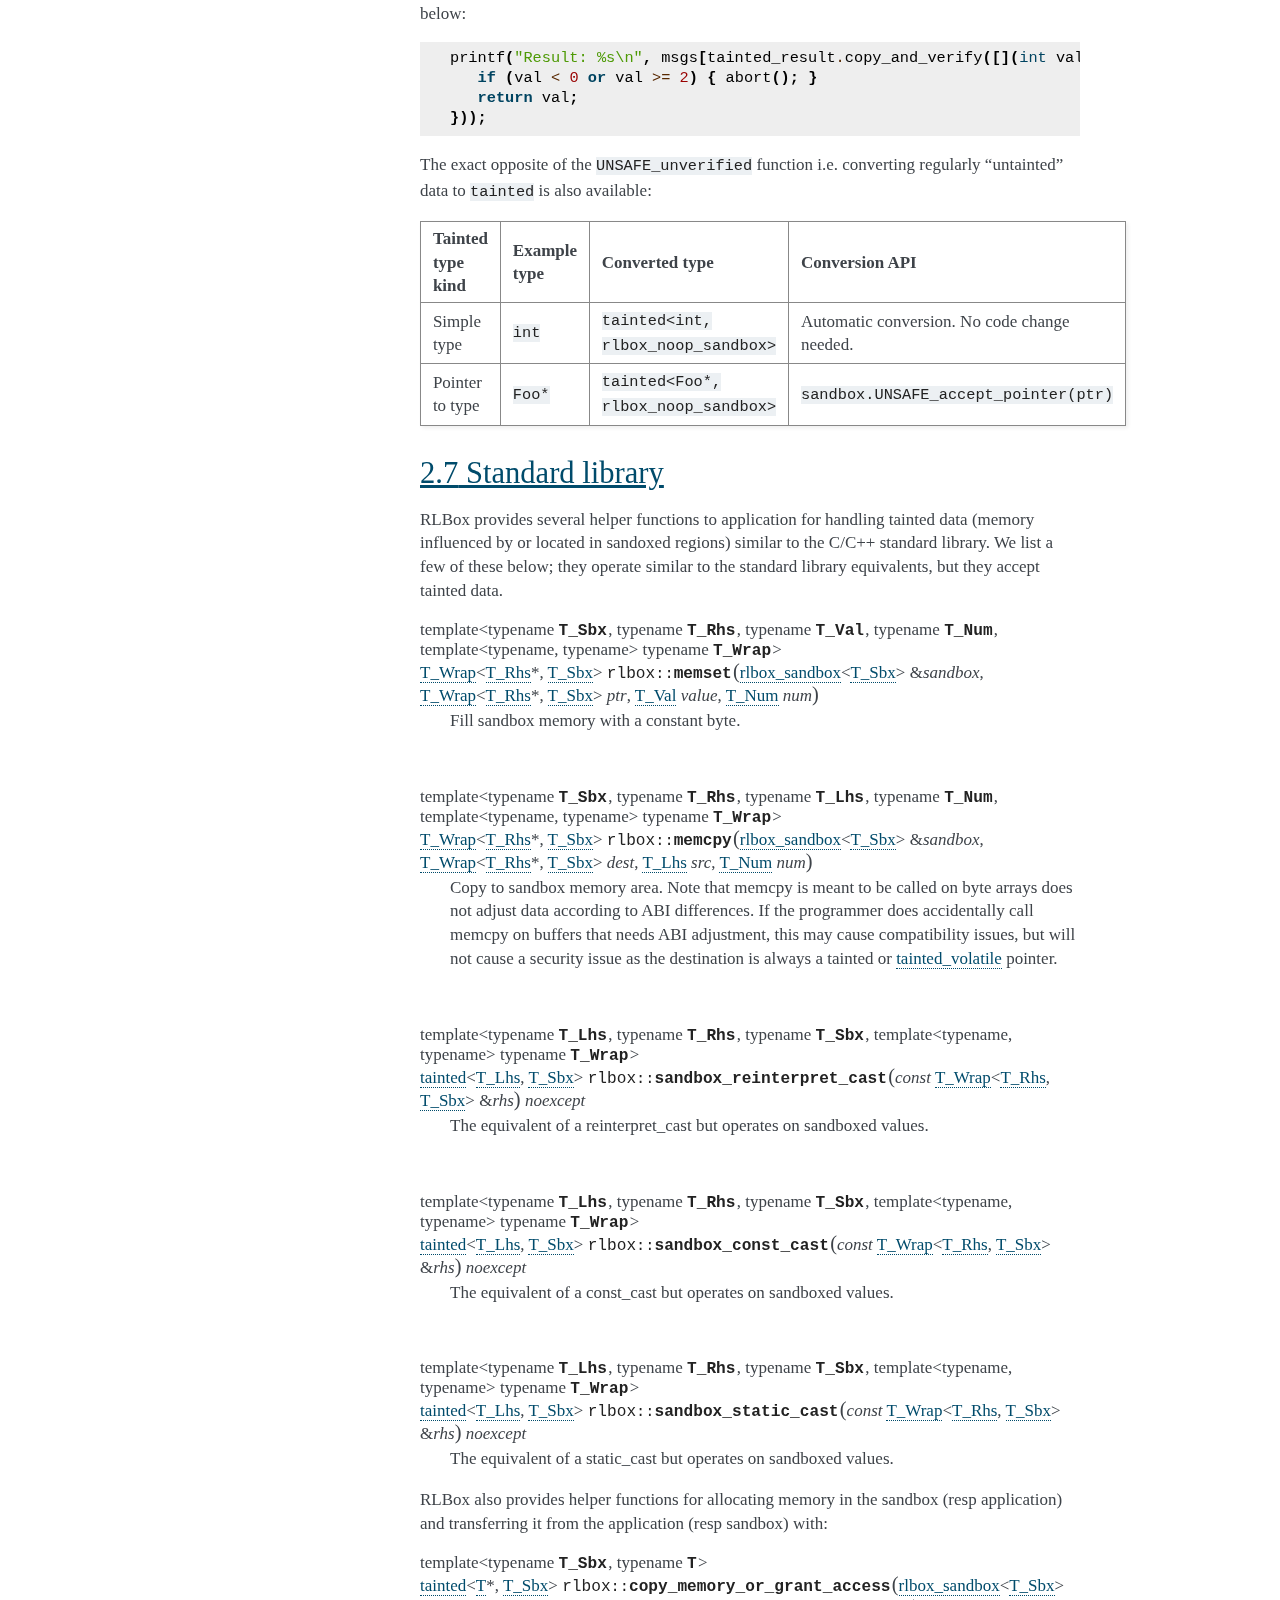
<file: oldrlboxdocs.html>
<!DOCTYPE html>

<html>
  <head>
    <meta charset="utf-8" />
    <meta name="viewport" content="width=device-width, initial-scale=1.0" />
    <title>1 Overview &#8212; RLBox Sandboxing API  documentation</title>
    <link rel="stylesheet" href="_static/pygments.css" type="text/css" />
    <link rel="stylesheet" href="_static/alabaster.css" type="text/css" />
    <script id="documentation_options" data-url_root="./" src="_static/documentation_options.js"></script>
    <script src="_static/jquery.js"></script>
    <script src="_static/underscore.js"></script>
    <script src="_static/doctools.js"></script>
    <script src="_static/language_data.js"></script>
    <link rel="index" title="Index" href="genindex.html" />
    <link rel="search" title="Search" href="search.html" />
   
  <link rel="stylesheet" href="_static/custom.css" type="text/css" />
  
  <meta name="viewport" content="width=device-width, initial-scale=0.9, maximum-scale=0.9" />

  </head><body>
  

    <div class="document">
      <div class="documentwrapper">
        <div class="bodywrapper">
          <div class="body" role="main">
            
  <div class="contents topic" id="contents">
<p class="topic-title">Contents</p>
<ul class="auto-toc simple">
<li><p><a class="reference internal" href="#overview" id="id8"><span class="sectnum">1</span> Overview</a></p>
<ul class="auto-toc">
<li><p><a class="reference internal" href="#example-library-sandboxing" id="id9"><span class="sectnum">1.1</span> Example library sandboxing</a></p></li>
</ul>
</li>
<li><p><a class="reference internal" href="#core-api" id="id10"><span class="sectnum">2</span> Core API</a></p>
<ul class="auto-toc">
<li><p><a class="reference internal" href="#creating-and-destroying-sandboxes" id="id11"><span class="sectnum">2.1</span> Creating (and destroying) sandboxes</a></p></li>
<li><p><a class="reference internal" href="#calling-sandboxed-library-functions" id="id12"><span class="sectnum">2.2</span> Calling sandboxed library functions</a></p></li>
<li><p><a class="reference internal" href="#exposing-functions-to-sandboxed-code" id="id13"><span class="sectnum">2.3</span> Exposing functions to sandboxed code</a></p></li>
<li><p><a class="reference internal" href="#tainted-values" id="id14"><span class="sectnum">2.4</span> Tainted values</a></p>
<ul class="auto-toc">
<li><p><a class="reference internal" href="#unwrapping-tainted-values" id="id15"><span class="sectnum">2.4.1</span> Unwrapping tainted values</a></p></li>
<li><p><a class="reference internal" href="#operating-on-tainted-values" id="id16"><span class="sectnum">2.4.2</span> Operating on tainted values</a></p></li>
</ul>
</li>
<li><p><a class="reference internal" href="#application-sandbox-shared-memory" id="id17"><span class="sectnum">2.5</span> Application-sandbox shared memory</a></p></li>
<li><p><a class="reference internal" href="#migrating-code-by-temporarily-removing-tainting" id="id18"><span class="sectnum">2.6</span> Migrating code by temporarily removing tainting</a></p></li>
<li><p><a class="reference internal" href="#standard-library" id="id19"><span class="sectnum">2.7</span> Standard library</a></p></li>
</ul>
</li>
<li><p><a class="reference internal" href="#handling-more-complex-abis" id="id20"><span class="sectnum">3</span> Handling more complex ABIs</a></p>
<ul class="auto-toc">
<li><p><a class="reference internal" href="#passing-structs-to-from-a-sandbox" id="id21"><span class="sectnum">3.1</span> Passing structs to/from a sandbox</a></p></li>
<li><p><a class="reference internal" href="#invoking-varargs-functions" id="id22"><span class="sectnum">3.2</span> Invoking varargs functions</a></p></li>
<li><p><a class="reference internal" href="#invoking-c-functions-in-a-sandbox" id="id23"><span class="sectnum">3.3</span> Invoking C++ functions in a sandbox</a></p></li>
<li><p><a class="reference internal" href="#passing-application-pointers-into-the-sandbox-with-app-pointer" id="id24"><span class="sectnum">3.4</span> Passing application pointers into the sandbox with <cite>app_pointer</cite></a></p></li>
</ul>
</li>
<li><p><a class="reference internal" href="#additional-material" id="id25"><span class="sectnum">4</span> Additional material</a></p></li>
<li><p><a class="reference internal" href="#references" id="id26"><span class="sectnum">5</span> References</a></p></li>
<li><p><a class="reference internal" href="#indices-and-tables" id="id27"><span class="sectnum">6</span> Indices and tables</a></p></li>
</ul>
</div>
<div class="toctree-wrapper compound">
</div>
<div class="section" id="overview">
<h1><a class="toc-backref" href="#id8"><span class="sectnum">1</span> Overview</a><a class="headerlink" href="#overview" title="Permalink to this headline">¶</a></h1>
<p>This is a short tutorial on the RLBox API. If you are looking for a reference
of all APIs, see <a class="reference internal" href="#doxygen" id="id1"><span>[Doxygen]</span></a>.  If you are looking for motivation, see
<a class="reference internal" href="#rlboxlogin" id="id2"><span>[RLBoxLogin]</span></a>, <a class="reference internal" href="#rlboxfirefox" id="id3"><span>[RLBoxFirefox]</span></a>, and <a class="reference internal" href="#rlboxpaper" id="id4"><span>[RLBoxPaper]</span></a>.</p>
<p>RLBox is a toolkit for sandboxing third-party libraries. The toolkit consists
of (1) a Wasm-based sandbox and (2) an API for retrofitting existing
application code to interface with a sandboxed library.  The Wasm-based sandbox
is documented in its <a class="reference external" href="https://github.com/PLSysSec/rlbox_wasm2c_sandbox">corresponding repository</a>. While, the RLBox API can
be used with different sandbox implementations, this documentation focuses on
the API and the interface you will use when sandboxing code, independent of the
underlying sandboxing mechanism.</p>
<p><strong>Why do we need a sandboxing API?</strong>
Sandboxing libraries without the RLBox API is both tedious and error-prone.
This is especially the case when retrofitting an existing codebase like Firefox
where libraries are trusted and thus the application-library boundary is
blurry.  To sandbox a library – and thus to move to a world where the library
is no longer trusted – we need to modify this application-library boundary.
For example, we need to add security checks in Firefox to ensure that any value
from the sandboxed library is properly validated before it is used.  Otherwise,
the library (when compromised) may be able to abuse Firefox code to hijack its
control flow (see <a class="reference internal" href="#rlboxpaper" id="id5"><span>[RLBoxPaper]</span></a> for details). The RLBox API
is explicitly designed to make retrofitting of existing application code
simpler and less error-prone.</p>
<p><strong>Sandboxing architecture overview</strong> As shown in <a class="reference internal" href="#arch-fig"><span class="std std-numref">Fig. 1</span></a>, RLBox ensures that a
sandboxed library is <em>memory isolated</em> from the rest of the application – the
library cannot directly access memory outside its designated region – and that
all <em>boundary crossings are explicit</em>. This ensures that the library cannot,
for example, corrupt Firefox’s address space. It also ensures that Firefox
cannot inadvertently expose sensitive data to the library (e.g., pointers that
would leak its ASLR).</p>
<div class="figure align-center" id="id7">
<span id="arch-fig"></span><img alt="RLBox architecture" src="_images/arch.png" />
<p class="caption"><span class="caption-number">Fig. 1 </span><span class="caption-text">Sandboxed libraries are isolated from the application and all communication
between the sandboxed library and application code is mediated. This ensures
that the application code is robust and does not use untrusted,
<a class="reference internal" href="#tainted"><span class="std std-ref">tainted values</span></a> without checking them.</span><a class="headerlink" href="#id7" title="Permalink to this image">¶</a></p>
</div>
<p>Memory isolation is enforced by the underlying sandboxing mechanism (from the
start, when you create the sandbox with <a class="reference internal" href="#create-sandbox"><span class="std std-ref">create_sandbox()</span></a>). Explicit
boundary crossings are enforced by RLBox (either at compile- or and run-time).
For example, with RLBox you can’t call library functions directly; instead, you
must use the <a class="reference internal" href="#invoke-sandbox-function"><span class="std std-ref">invoke_sandbox_function()</span></a> method. Similarly, the library cannot
call arbitrary Firefox functions; instead, it can only call functions that you
expose with the <a class="reference internal" href="#register-callback"><span class="std std-ref">register_callback()</span></a> method. (To
simplify the sandboxing task, though, RLBox does expose a standard library as
described in <a class="reference internal" href="#stdlib"><span class="std std-ref">2.7   Standard library</span></a>.)</p>
<p>When calling a library function, RLBox copies simple values into the sandbox
memory before calling the function. For larger data types, such as structs and
arrays, you can’t simply pass a pointer to the object. This would leak ASLR
and, more importantly, would not work: sandboxed code cannot access application
memory.  So, you must explicitly allocate memory in the sandbox via
<a class="reference internal" href="#malloc-in-sandbox"><span class="std std-ref">malloc_in_sandbox()</span></a> and copy application data to
this region of memory (e.g., via <code class="docutils literal notranslate"><span class="pre">strncpy</span></code>).</p>
<p>RLBox similarly copies simple return values and callback arguments. Larger data
structures, however, must (again) be passed by <em>sandbox-reference</em>, i.e., via a
reference/pointer to sandbox memory.</p>
<p>To ensure that application code doesn’t use values that originate in the
sandbox – and may thus be under the control of an attacker – unsafely, RLBox
considers all such values as untrusted and <a class="reference internal" href="#tainted"><span class="std std-ref">taints</span></a> them.
Tainted values are essentially opaque values (though RLBox does provide some
<a class="reference internal" href="#tainted-ops"><span class="std std-ref">basic operators on tainted values</span></a>). To use a tainted
value, you must unwrap it by copying the value into application memory – and
thus out of the reach of the attacker – and <em>verifying</em> it. Indeed, RLBox
forces application code to perform the copy and verification in sync using
<a class="reference internal" href="#verification"><span class="std std-ref">verifiction functions</span></a>.</p>
<div class="section" id="example-library-sandboxing">
<h2><a class="toc-backref" href="#id9"><span class="sectnum">1.1</span> Example library sandboxing</a><a class="headerlink" href="#example-library-sandboxing" title="Permalink to this headline">¶</a></h2>
<p>To get a feel for what it’s like to use RLBox, we’re going to sandbox a tiny
library <code class="docutils literal notranslate"><span class="pre">mylib</span></code> that has four functions:</p>
<div class="highlight-default notranslate"><div class="highlight"><pre><span></span><span class="o">//</span> <span class="n">mylib</span><span class="o">.</span><span class="n">c</span><span class="p">:</span>

<span class="n">void</span> <span class="n">hello</span><span class="p">()</span> <span class="p">{</span>
   <span class="n">printf</span><span class="p">(</span><span class="s2">&quot;Hello world from mylib</span><span class="se">\n</span><span class="s2">&quot;</span><span class="p">);</span>
<span class="p">}</span>

<span class="n">unsigned</span> <span class="n">add</span><span class="p">(</span><span class="n">unsigned</span> <span class="n">a</span><span class="p">,</span> <span class="n">unsigned</span> <span class="n">b</span><span class="p">)</span> <span class="p">{</span>
   <span class="k">return</span> <span class="n">a</span> <span class="o">+</span> <span class="n">b</span><span class="p">;</span>
<span class="p">}</span>

<span class="n">void</span> <span class="n">echo</span><span class="p">(</span><span class="n">const</span> <span class="n">char</span><span class="o">*</span> <span class="nb">str</span><span class="p">)</span> <span class="p">{</span>
   <span class="n">printf</span><span class="p">(</span><span class="s2">&quot;&gt; mylib: </span><span class="si">%s</span><span class="se">\n</span><span class="s2">&quot;</span><span class="p">,</span> <span class="nb">str</span><span class="p">);</span>
<span class="p">}</span>

<span class="n">void</span> <span class="n">call_cb</span><span class="p">(</span><span class="n">void</span> <span class="p">(</span><span class="o">*</span><span class="n">cb</span><span class="p">)</span> <span class="p">(</span><span class="n">const</span> <span class="n">char</span><span class="o">*</span> <span class="nb">str</span><span class="p">))</span> <span class="p">{</span>
   <span class="n">cb</span><span class="p">(</span><span class="s2">&quot;hi again!&quot;</span><span class="p">);</span>
<span class="p">}</span>

<span class="nb">int</span> <span class="n">get_error_code</span><span class="p">()</span> <span class="p">{</span>
   <span class="k">return</span> <span class="mi">0</span><span class="p">;</span>
<span class="p">}</span>
</pre></div>
</div>
<p>This is not the most interesting library, security-wise, but it is complicated
enough to demonstrate various RLBox features.</p>
<p>To get started, in our main application file let’s first import the RLBox
library:</p>
<div class="highlight-default notranslate"><div class="highlight"><pre><span></span><span class="o">//</span> <span class="n">main</span><span class="o">.</span><span class="n">cpp</span><span class="p">:</span>

<span class="c1">#define RLBOX_SINGLE_THREADED_INVOCATIONS</span>
<span class="c1">#define RLBOX_USE_STATIC_CALLS() rlbox_noop_sandbox_lookup_symbol</span>

<span class="c1">#include &lt;stdio.h&gt;</span>
<span class="c1">#include &quot;mylib.h&quot;</span>
<span class="c1">#include &quot;rlbox.hpp&quot;</span>
<span class="c1">#include &quot;rlbox_noop_sandbox.hpp&quot;</span>

<span class="n">using</span> <span class="n">namespace</span> <span class="n">rlbox</span><span class="p">;</span>
<span class="o">...</span>
</pre></div>
</div>
<p>In our main function, let’s now create a new sandbox (for this example we’re
going to use the NULL sandbox) and call the <code class="docutils literal notranslate"><span class="pre">hello</span></code> function:</p>
<div class="highlight-default notranslate"><div class="highlight"><pre><span></span><span class="o">...</span>
<span class="nb">int</span> <span class="n">main</span><span class="p">(</span><span class="nb">int</span> <span class="n">argc</span><span class="p">,</span> <span class="n">char</span> <span class="n">const</span> <span class="o">*</span><span class="n">argv</span><span class="p">[])</span> <span class="p">{</span>

   <span class="o">//</span> <span class="n">Create</span> <span class="n">a</span> <span class="n">new</span> <span class="n">sandbox</span>
   <span class="n">rlbox</span><span class="p">::</span><span class="n">rlbox_sandbox</span><span class="o">&lt;</span><span class="n">rlbox_noop_sandbox</span><span class="o">&gt;</span> <span class="n">sandbox</span><span class="p">;</span>
   <span class="n">sandbox</span><span class="o">.</span><span class="n">create_sandbox</span><span class="p">();</span>

   <span class="o">//</span> <span class="n">call</span> <span class="n">the</span> <span class="n">library</span> <span class="n">hello</span> <span class="n">function</span>
   <span class="n">sandbox</span><span class="o">.</span><span class="n">invoke_sandbox_function</span><span class="p">(</span><span class="n">hello</span><span class="p">);</span>
<span class="o">...</span>
</pre></div>
</div>
<p>Note that we do not call <code class="docutils literal notranslate"><span class="pre">hello()</span></code> directly. Instead, we use the
<a class="reference internal" href="#invoke-sandbox-function"><span class="std std-ref">invoke_sandbox_function()</span></a> method. We can similarly call the
<code class="docutils literal notranslate"><span class="pre">add</span></code> function:</p>
<div class="highlight-default notranslate"><div class="highlight"><pre><span></span><span class="o">...</span>
   <span class="o">//</span> <span class="n">call</span> <span class="n">the</span> <span class="n">add</span> <span class="n">function</span> <span class="ow">and</span> <span class="n">check</span> <span class="n">the</span> <span class="n">result</span><span class="p">:</span>
   <span class="n">auto</span> <span class="n">ok</span> <span class="o">=</span> <span class="n">sandbox</span><span class="o">.</span><span class="n">invoke_sandbox_function</span><span class="p">(</span><span class="n">add</span><span class="p">,</span> <span class="mi">3</span><span class="p">,</span> <span class="mi">4</span><span class="p">)</span><span class="o">.</span><span class="n">copy_and_verify</span><span class="p">([](</span><span class="n">unsigned</span> <span class="n">ret</span><span class="p">){</span>
         <span class="n">printf</span><span class="p">(</span><span class="s2">&quot;Adding... 3+4 = </span><span class="si">%d</span><span class="se">\n</span><span class="s2">&quot;</span><span class="p">,</span> <span class="n">ret</span><span class="p">);</span>
         <span class="k">return</span> <span class="n">ret</span> <span class="o">==</span> <span class="mi">7</span><span class="p">;</span>
   <span class="p">});</span>
   <span class="n">printf</span><span class="p">(</span><span class="s2">&quot;OK? = </span><span class="si">%d</span><span class="se">\n</span><span class="s2">&quot;</span><span class="p">,</span> <span class="n">ok</span><span class="p">);</span>
<span class="o">...</span>
</pre></div>
</div>
<p>This invocation is a bit more interesting. First, we call <code class="docutils literal notranslate"><span class="pre">add</span></code> with
arguments. Second, RLBox ensures that the <code class="docutils literal notranslate"><span class="pre">unsigned</span></code> return value that
<code class="docutils literal notranslate"><span class="pre">add</span></code> returns is <a class="reference internal" href="#tainted"><span class="std std-ref">tainted</span></a> and thus cannot be used without
verification. Here, we call the copy_and_verify
function which copies the value into application memory and runs our verifier
function:</p>
<div class="highlight-default notranslate"><div class="highlight"><pre><span></span><span class="p">[](</span><span class="n">unsigned</span> <span class="n">ret</span><span class="p">){</span>
      <span class="n">printf</span><span class="p">(</span><span class="s2">&quot;Adding... 3+4 = </span><span class="si">%d</span><span class="se">\n</span><span class="s2">&quot;</span><span class="p">,</span> <span class="n">ret</span><span class="p">);</span>
      <span class="k">return</span> <span class="n">ret</span> <span class="o">==</span> <span class="mi">7</span><span class="p">;</span>
<span class="p">}</span>
</pre></div>
</div>
<p>This lambda simply prints the tainted value and returns <code class="docutils literal notranslate"><span class="pre">true</span></code> if it is
<code class="docutils literal notranslate"><span class="pre">7</span></code>. A compromised library could return any value and if we use this value
to, say, index an array this could potentially introduce an out-of-bounds
memory access.</p>
<p>Let’s now call the <code class="docutils literal notranslate"><span class="pre">echo</span></code> function which takes a slightly more interesting
argument: a string. Here, we can’t simply pass a string literal as an argument:
the sandbox cannot access application memory where this would be allocated.
Instead, we must allocate a buffer in sandbox memory and copy the string we
want to pass to <code class="docutils literal notranslate"><span class="pre">echo</span></code> into this region:</p>
<div class="highlight-default notranslate"><div class="highlight"><pre><span></span><span class="o">...</span>
   <span class="n">const</span> <span class="n">char</span><span class="o">*</span> <span class="n">helloStr</span> <span class="o">=</span> <span class="s2">&quot;hi hi!&quot;</span><span class="p">;</span>
   <span class="n">size_t</span> <span class="n">helloSize</span> <span class="o">=</span> <span class="n">strlen</span><span class="p">(</span><span class="n">helloStr</span><span class="p">)</span> <span class="o">+</span> <span class="mi">1</span><span class="p">;</span>
   <span class="o">//</span> <span class="n">allocate</span> <span class="n">memory</span> <span class="ow">in</span> <span class="n">the</span> <span class="n">sandbox</span><span class="p">:</span>
   <span class="n">auto</span> <span class="n">taintedStr</span> <span class="o">=</span> <span class="n">sandbox</span><span class="o">.</span><span class="n">malloc_in_sandbox</span><span class="o">&lt;</span><span class="n">char</span><span class="o">&gt;</span><span class="p">(</span><span class="n">helloSize</span><span class="p">);</span>
   <span class="o">//</span> <span class="n">copy</span> <span class="n">helloStr</span> <span class="n">into</span> <span class="n">the</span> <span class="n">sandbox</span><span class="p">:</span>
   <span class="n">std</span><span class="p">::</span><span class="n">strncpy</span><span class="p">(</span><span class="n">taintedStr</span><span class="o">.</span><span class="n">unverified_safe_pointer_because</span><span class="p">(</span><span class="n">helloSize</span><span class="p">,</span> <span class="s2">&quot;writing to region&quot;</span><span class="p">),</span> <span class="n">helloStr</span><span class="p">,</span> <span class="n">helloSize</span><span class="p">);</span>
<span class="o">...</span>
</pre></div>
</div>
<p>Here <code class="docutils literal notranslate"><span class="pre">taintedStr</span></code> is actually a <a class="reference internal" href="#tainted"><span class="std std-ref">tainted</span></a> string: it
lives in the sandbox memory and could be written to by the (compromised)
library code concurrently. As such, it’s unsafe for us to use this pointer
without verification. Above, we use the “unverified_safe_pointer_because”
verifier which basically removes the taint without
any verification. This is safe because we copy the <code class="docutils literal notranslate"><span class="pre">helloStr</span></code> to sandbox
memory: at worst, the sandboxed library can overwrite the memory region pointed
to by <code class="docutils literal notranslate"><span class="pre">taintedStr</span></code> and crash when it tries to print it.</p>
<p>Note that the string “writing to region” does not have any special meaning in
the code. Rather the RLBox API asks you to provide a free-form string that acts
as documentation. Essentially you are providing a string saying “it is safe to
remove the tainting from this type because …”. Such documentation may be
useful to other developers who read your code. As discussed, in the above
example, a write to the region cannot cause a memory safety error in the
application”.</p>
<p>Now, we can just call the function and free the allocated string:</p>
<div class="highlight-default notranslate"><div class="highlight"><pre><span></span><span class="o">...</span>
   <span class="n">sandbox</span><span class="o">.</span><span class="n">invoke_sandbox_function</span><span class="p">(</span><span class="n">echo</span><span class="p">,</span> <span class="n">taintedStr</span><span class="p">);</span>
   <span class="n">sandbox</span><span class="o">.</span><span class="n">free_in_sandbox</span><span class="p">(</span><span class="n">taintedStr</span><span class="p">);</span>
<span class="o">...</span>
</pre></div>
</div>
<p>Finally, let’s call the <code class="docutils literal notranslate"><span class="pre">call_cb</span></code> function. To do this, let’s first define a
callback for the function to call. We define this function above the <code class="docutils literal notranslate"><span class="pre">main</span></code>
function:</p>
<div class="highlight-default notranslate"><div class="highlight"><pre><span></span>...
void hello_cb(rlbox_sandbox&lt;rlbox_noop_sandbox&gt;&amp; _,
            tainted&lt;const char*, rlbox_noop_sandbox&gt; str) {
   auto checked_string =
      str.copy_and_verify_string([](std::unique_ptr&lt;char[]&gt; val) {
         return std::strlen(val.get()) &lt; 1024 ? std::move(val) : nullptr;
      });
   printf(&quot;hello_cb: %s\n&quot;, checked_string.get());
}
...
</pre></div>
</div>
<p>This callback is called with a string. We thus call the <a class="reference internal" href="#copy-and-verify-string"><span class="std std-ref">string
verification function</span></a> with a simple verifier:</p>
<div class="highlight-default notranslate"><div class="highlight"><pre><span></span>...
   [](std::unique_ptr&lt;char[]&gt; val) {
        return std::strlen(val.get()) &lt; 1024 ? std::move(val) : nullptr;
    }
...
</pre></div>
</div>
<p>This verifier moves the string if it’s length is less than 1KB and otherwise
returns the <code class="docutils literal notranslate"><span class="pre">nullptr</span></code>. In the callback we simply print this (potentially
null) string.</p>
<p>Let’s now continue in <code class="docutils literal notranslate"><span class="pre">main</span></code>, register the callback – otherwise RLBox will
disallow the library-application call – and pass the callback to the
<code class="docutils literal notranslate"><span class="pre">call_cb</span></code> function:</p>
<div class="highlight-default notranslate"><div class="highlight"><pre><span></span>...
   // register callback and call it
   auto cb = sandbox.register_callback(hello_cb);
   sandbox.invoke_sandbox_function(call_cb, cb);

   // `cb` is unregistered automatically once it goes out of scope
   // Once unregistered, the callback cannot be invoked any further
   // We can also manually unregister it if we want to unregister it sooner
   cb.unregister();
...
</pre></div>
</div>
<p>Finally, let’s destroy the sandbox and exit:</p>
<div class="highlight-default notranslate"><div class="highlight"><pre><span></span><span class="o">...</span>
   <span class="o">//</span> <span class="n">destroy</span> <span class="n">sandbox</span>
   <span class="n">sandbox</span><span class="o">.</span><span class="n">destroy_sandbox</span><span class="p">();</span>

   <span class="k">return</span> <span class="mi">0</span><span class="p">;</span>
<span class="p">}</span>
</pre></div>
</div>
</div>
</div>
<div class="section" id="core-api">
<h1><a class="toc-backref" href="#id10"><span class="sectnum">2</span> Core API</a><a class="headerlink" href="#core-api" title="Permalink to this headline">¶</a></h1>
<p>In this section we describe a large part of the RLBox API you are likely to
encounter when porting libraries. The API has some more advanced features and
types that are necessary but not as commonly used (see <a class="reference internal" href="#doxygen" id="id6"><span>[Doxygen]</span></a>).  In most
cases the RLBox type system will give you an informative error if and how to
use these features.</p>
<div class="section" id="creating-and-destroying-sandboxes">
<h2><a class="toc-backref" href="#id11"><span class="sectnum">2.1</span> Creating (and destroying) sandboxes</a><a class="headerlink" href="#creating-and-destroying-sandboxes" title="Permalink to this headline">¶</a></h2>
<p>RLBox encapsulates sandboxes with <a class="reference internal" href="#rlbox-sandbox"><span class="std std-ref">rlbox_sandbox</span></a> class.
For now, RLBox supports two sandboxes: a Wasm-based sandboxed and the <em>null</em>
sandbox. The null sandbox doesn’t actually enforce any isolation, but is very
useful for migrating an existing codebase to use the RLBox API.  In fact, in
most cases you want to port the existing code to use RLBox when interfacing
with a particular library and only then switch over to the Wasm-based sandbox.</p>
<span class="target" id="rlbox-sandbox"></span><dl class="cpp class">
<dt id="_CPPv4I0EN5rlbox13rlbox_sandboxE">
<span id="_CPPv3I0EN5rlbox13rlbox_sandboxE"></span><span id="_CPPv2I0EN5rlbox13rlbox_sandboxE"></span>template&lt;typename <code class="sig-name descname">T_Sbx</code>&gt;<br /><span class="target" id="classrlbox_1_1rlbox__sandbox"></span><em class="property">class </em><code class="sig-name descname">rlbox_sandbox</code> : <em class="property">protected</em> <a class="reference internal" href="#_CPPv4I0EN5rlbox13rlbox_sandboxE" title="rlbox::rlbox_sandbox::T_Sbx">T_Sbx</a><a class="headerlink" href="#_CPPv4I0EN5rlbox13rlbox_sandboxE" title="Permalink to this definition">¶</a><br /></dt>
<dd><p>Encapsulation for sandboxes. </p>
<p><dl class="simple">
<dt><strong>Template Parameters</strong></dt><dd><ul class="breatheparameterlist simple">
<li><p><code class="docutils literal notranslate"><span class="pre">T_Sbx</span></code>: Type of sandbox. For the null sandbox this is <code class="docutils literal notranslate"><a class="reference internal" href="#classrlbox_1_1rlbox__noop__sandbox"><span class="std std-ref"><span class="pre">rlbox_noop_sandbox</span></span></a></code> </p></li>
</ul>
</dd>
</dl>
</p>
</dd></dl>

<dl class="cpp class">
<dt id="_CPPv4N5rlbox18rlbox_noop_sandboxE">
<span id="_CPPv3N5rlbox18rlbox_noop_sandboxE"></span><span id="_CPPv2N5rlbox18rlbox_noop_sandboxE"></span><span id="rlbox::rlbox_noop_sandbox"></span><span class="target" id="classrlbox_1_1rlbox__noop__sandbox"></span><em class="property">class </em><code class="sig-name descname">rlbox_noop_sandbox</code><a class="headerlink" href="#_CPPv4N5rlbox18rlbox_noop_sandboxE" title="Permalink to this definition">¶</a><br /></dt>
<dd><p>Class that implements the null sandbox. This sandbox doesn’t actually provide any isolation and only serves as a stepping stone towards migrating an application to use the RLBox API. </p>
</dd></dl>

<span class="target" id="create-sandbox"></span><dl class="cpp function">
<dt id="_CPPv4IDpEN5rlbox13rlbox_sandbox14create_sandboxEbDp6T_Args">
<span id="_CPPv3IDpEN5rlbox13rlbox_sandbox14create_sandboxEDp6T_Args"></span><span id="_CPPv2IDpEN5rlbox13rlbox_sandbox14create_sandboxEDp6T_Args"></span>template&lt;typename ...<code class="sig-name descname">T_Args</code>&gt;<br /><span class="target" id="classrlbox_1_1rlbox__sandbox_1a8d10eac11ee829943be5aa3bb8f43137"></span>bool <code class="sig-prename descclassname">rlbox::<a class="reference internal" href="#_CPPv4I0EN5rlbox13rlbox_sandboxE" title="rlbox::rlbox_sandbox">rlbox_sandbox</a><code class="sig-prename descclassname">::</code></code><code class="sig-name descname">create_sandbox</code><span class="sig-paren">(</span><a class="reference internal" href="#_CPPv4IDpEN5rlbox13rlbox_sandbox14create_sandboxEbDp6T_Args" title="rlbox::rlbox_sandbox::create_sandbox::T_Args">T_Args</a>... <em>args</em><span class="sig-paren">)</span><a class="headerlink" href="#_CPPv4IDpEN5rlbox13rlbox_sandbox14create_sandboxEbDp6T_Args" title="Permalink to this definition">¶</a><br /></dt>
<dd><p>Create a new sandbox. </p>
<p><dl class="simple">
<dt><strong>Template Parameters</strong></dt><dd><ul class="breatheparameterlist simple">
<li><p><code class="docutils literal notranslate"><span class="pre">T_Args</span></code>: Arguments passed to the underlying sandbox implementation. For the null sandbox, no arguments are necessary. </p></li>
</ul>
</dd>
</dl>
</p>
</dd></dl>

<p>Creating sandboxes is mostly straightforward.  For the null sandbox, however,
you need to add a <code class="docutils literal notranslate"><span class="pre">#define</span></code> at the top of your entry file, before you include
the RLBox headers:</p>
<div class="highlight-default notranslate"><div class="highlight"><pre><span></span><span class="c1">#define RLBOX_USE_STATIC_CALLS() rlbox_noop_sandbox_lookup_symbol</span>
<span class="o">...</span>
<span class="n">rlbox</span><span class="p">::</span><span class="n">rlbox_sandbox</span><span class="o">&lt;</span><span class="n">rlbox_noop_sandbox</span><span class="o">&gt;</span> <span class="n">sandbox</span><span class="p">;</span>
<span class="n">sandbox</span><span class="o">.</span><span class="n">create_sandbox</span><span class="p">();</span>
</pre></div>
</div>
<span class="target" id="destroy-sandbox"></span><dl class="cpp function">
<dt id="_CPPv4N5rlbox13rlbox_sandbox15destroy_sandboxEv">
<span id="_CPPv3N5rlbox13rlbox_sandbox15destroy_sandboxEv"></span><span id="_CPPv2N5rlbox13rlbox_sandbox15destroy_sandboxEv"></span><span id="rlbox::rlbox_sandbox::destroy_sandbox"></span><span class="target" id="classrlbox_1_1rlbox__sandbox_1ac2be161ed2183fa8bc319232a8d74da6"></span>auto <code class="sig-prename descclassname">rlbox::<a class="reference internal" href="#_CPPv4I0EN5rlbox13rlbox_sandboxE" title="rlbox::rlbox_sandbox">rlbox_sandbox</a><code class="sig-prename descclassname">::</code></code><code class="sig-name descname">destroy_sandbox</code><span class="sig-paren">(</span><span class="sig-paren">)</span><a class="headerlink" href="#_CPPv4N5rlbox13rlbox_sandbox15destroy_sandboxEv" title="Permalink to this definition">¶</a><br /></dt>
<dd><p>Destroy sandbox and reclaim any memory. </p>
</dd></dl>

<p>It’s important to destroy a sandbox after you are done with it. This ensures
that the memory footprint of sandboxing remains low. Once you destroy a sandbox
though, it is an error to use the sandbox object.</p>
</div>
<div class="section" id="calling-sandboxed-library-functions">
<h2><a class="toc-backref" href="#id12"><span class="sectnum">2.2</span> Calling sandboxed library functions</a><a class="headerlink" href="#calling-sandboxed-library-functions" title="Permalink to this headline">¶</a></h2>
<p>RLBox disallows code from calling sandboxed library functions directly.
Instead, application code must use the <a class="reference internal" href="#invoke-sandbox-function"><span class="std std-ref">invoke_sandbox_function()</span></a>
method.</p>
<span class="target" id="invoke-sandbox-function"></span><dl class="cpp macro">
<dt id="c.invoke_sandbox_function">
<span class="target" id="rlbox__sandbox_8hpp_1a6b8bbccd72eceee956de6e616dd7a798"></span><code class="sig-name descname">invoke_sandbox_function</code><span class="sig-paren">(</span><em>func_name</em>, ...<span class="sig-paren">)</span><a class="headerlink" href="#c.invoke_sandbox_function" title="Permalink to this definition">¶</a><br /></dt>
<dd><p>Call sandbox function. </p>
<p><dl class="simple">
<dt><strong>Return</strong></dt><dd><p>Tainted value or void. </p>
</dd>
<dt><strong>Parameters</strong></dt><dd><ul class="breatheparameterlist simple">
<li><p><code class="docutils literal notranslate"><span class="pre">func_name</span></code>: The sandboxed library function to call. </p></li>
<li><p><code class="docutils literal notranslate"><span class="pre">...</span></code>: Arguments to function should be simple or tainted values. </p></li>
</ul>
</dd>
</dl>
</p>
</dd></dl>

<p>Though this function is defined via macros, RLBox uses some template and macro
magic to make this look like a <a class="reference internal" href="#rlbox-sandbox"><span class="std std-ref">sandbox</span></a> method. So, in
general, you can call sandboxed library functions as:</p>
<div class="highlight-default notranslate"><div class="highlight"><pre><span></span><span class="o">//</span> <span class="n">call</span> <span class="n">foo</span><span class="p">(</span><span class="mi">4</span><span class="p">)</span>
<span class="n">auto</span> <span class="n">result</span> <span class="o">=</span> <span class="n">sandbox</span><span class="o">.</span><span class="n">invoke_sandbox_function</span><span class="p">(</span><span class="n">foo</span><span class="p">,</span> <span class="mi">4</span><span class="p">);</span>
</pre></div>
</div>
</div>
<div class="section" id="exposing-functions-to-sandboxed-code">
<h2><a class="toc-backref" href="#id13"><span class="sectnum">2.3</span> Exposing functions to sandboxed code</a><a class="headerlink" href="#exposing-functions-to-sandboxed-code" title="Permalink to this headline">¶</a></h2>
<p>Application code can expose <a class="reference internal" href="#callback"><span class="std std-ref">callback functions</span></a> to sandbox via
<a class="reference internal" href="#register-callback"><span class="std std-ref">register_callback()</span></a>.  These functions can be called
by the sandboxed code until they (1) are no longer in scope or (2) are
explicitly unregistered via the <cite>unregister()</cite> function.</p>
<p id="register-callback">The type signatures of <a class="reference internal" href="#register-callback"><span class="std std-ref">register_callback()</span></a>
function is a bit daunting. In short, the function takes a <a class="reference internal" href="#callback"><span class="std std-ref">callback
function</span></a> and returns a function pointer that can be passed to the
sandbox (e.g., via <a class="reference internal" href="#invoke-sandbox-function"><span class="std std-ref">invoke_sandbox_function()</span></a>).</p>
<p id="callback">A <em>callback function</em> is a function that has a special type:</p>
<ul class="simple">
<li><p>The first argument of the function must be a reference a <a class="reference internal" href="#rlbox-sandbox"><span class="std std-ref">sandbox</span></a> object.</p></li>
<li><p>The remaining arguments must be <a class="reference internal" href="#tainted"><span class="std std-ref">tainted</span></a>.</p></li>
<li><p>The return value must be <a class="reference internal" href="#tainted"><span class="std std-ref">tainted</span></a> or <code class="docutils literal notranslate"><span class="pre">void</span></code>. This ensures
that the application cannot accidentally leak data to the sandbox.</p></li>
</ul>
<p>Forcing arguments to be <a class="reference internal" href="#tainted"><span class="std std-ref">tainted</span></a> forces the application to
handled values coming from the sandbox with care. Dually, the return type
ensures that the application cannot accidentally leak data to the sandbox.</p>
</div>
<div class="section" id="tainted-values">
<h2><a class="toc-backref" href="#id14"><span class="sectnum">2.4</span> Tainted values</a><a class="headerlink" href="#tainted-values" title="Permalink to this headline">¶</a></h2>
<p>Values that originate in the sandbox are <em>tainted</em>. We use a special tainted
type <a class="reference internal" href="#tainted"><span class="std std-ref">tainted</span></a> to encapsulate such values and prevent the
application from using tainted values unsafely.</p>
<span class="target" id="tainted"></span><dl class="cpp class">
<dt id="_CPPv4I00EN5rlbox7taintedE">
<span id="_CPPv3I00EN5rlbox7taintedE"></span><span id="_CPPv2I00EN5rlbox7taintedE"></span>template&lt;typename <code class="sig-name descname">T</code>, typename <code class="sig-name descname">T_Sbx</code>&gt;<br /><span class="target" id="classrlbox_1_1tainted"></span><em class="property">class </em><code class="sig-name descname">tainted</code><a class="headerlink" href="#_CPPv4I00EN5rlbox7taintedE" title="Permalink to this definition">¶</a><br /></dt>
<dd></dd></dl>

<p>RLBox has several kinds of tainted values, beyond <a class="reference internal" href="#tainted"><span class="std std-ref">tainted</span></a>.
Thse, however, are slightly less pervasive in the surface API.</p>
<span class="target" id="tainted-volatile"></span><dl class="cpp class">
<dt id="_CPPv4I00EN5rlbox16tainted_volatileE">
<span id="_CPPv3I00EN5rlbox16tainted_volatileE"></span><span id="_CPPv2I00EN5rlbox16tainted_volatileE"></span>template&lt;typename <code class="sig-name descname">T</code>, typename <code class="sig-name descname">T_Sbx</code>&gt;<br /><span class="target" id="classrlbox_1_1tainted__volatile"></span><em class="property">class </em><code class="sig-name descname">tainted_volatile</code> : <em class="property">public</em> rlbox::tainted_base_impl&lt;<a class="reference internal" href="#_CPPv4I00EN5rlbox16tainted_volatileE" title="rlbox::tainted_volatile">tainted_volatile</a>, <a class="reference internal" href="#_CPPv4I00EN5rlbox16tainted_volatileE" title="rlbox::tainted_volatile::T">T</a>, <a class="reference internal" href="#_CPPv4I00EN5rlbox16tainted_volatileE" title="rlbox::tainted_volatile::T_Sbx">T_Sbx</a>&gt;<a class="headerlink" href="#_CPPv4I00EN5rlbox16tainted_volatileE" title="Permalink to this definition">¶</a><br /></dt>
<dd><p>Tainted volatile values are like tainted values but still point to sandbox memory. Dereferencing a tainted pointer produces a <a class="reference internal" href="#classrlbox_1_1tainted__volatile"><span class="std std-ref">tainted_volatile</span></a>. </p>
</dd></dl>

<span class="target" id="tainted-boolean-hint"></span><dl class="cpp class">
<dt id="_CPPv4N5rlbox20tainted_boolean_hintE">
<span id="_CPPv3N5rlbox20tainted_boolean_hintE"></span><span id="_CPPv2N5rlbox20tainted_boolean_hintE"></span><span id="rlbox::tainted_boolean_hint"></span><span class="target" id="classrlbox_1_1tainted__boolean__hint"></span><em class="property">class </em><code class="sig-name descname">tainted_boolean_hint</code><a class="headerlink" href="#_CPPv4N5rlbox20tainted_boolean_hintE" title="Permalink to this definition">¶</a><br /></dt>
<dd><p>Tainted boolean value that serves as a “hint” and not a definite answer. Comparisons with a <a class="reference internal" href="#classrlbox_1_1tainted__volatile"><span class="std std-ref">tainted_volatile</span></a> return such hints. They are not <code class="docutils literal notranslate"><span class="pre">tainted&lt;bool&gt;</span></code> values because a compromised sandbox can modify <a class="reference internal" href="#classrlbox_1_1tainted__volatile"><span class="std std-ref">tainted_volatile</span></a> data at any time. </p>
</dd></dl>

<div class="section" id="unwrapping-tainted-values">
<span id="verification"></span><h3><a class="toc-backref" href="#id15"><span class="sectnum">2.4.1</span> Unwrapping tainted values</a><a class="headerlink" href="#unwrapping-tainted-values" title="Permalink to this headline">¶</a></h3>
<p>To use tainted values, the application can copy
the value to application memory, verify the value, and unwrap it. RLBox
provides several functions to do this.</p>
<div class="admonition warning">
<p class="admonition-title">Warning</p>
<p>doxygenfunction: Unable to resolve multiple matches for function “copy_and_verify” with arguments (()) in doxygen xml output for project “RLBox” from directory: /home/shr/Code/LibrarySandboxing/rlbox_sandboxing_api/docs/doxygen/xml.
Potential matches:
</p>
<div class="highlight-default notranslate"><div class="highlight"><pre><span></span><span class="o">-</span> <span class="n">template</span><span class="o">&lt;</span><span class="n">typename</span> <span class="n">T</span> <span class="o">=</span> <span class="n">void</span><span class="o">&gt;</span> <span class="nb">bool</span> <span class="n">copy_and_verify</span><span class="p">(</span><span class="o">...</span><span class="p">)</span> <span class="n">const</span>
<span class="o">-</span> <span class="n">template</span><span class="o">&lt;</span><span class="n">typename</span> <span class="n">T</span> <span class="o">=</span> <span class="n">void</span><span class="o">&gt;</span> <span class="nb">int</span> <span class="n">copy_and_verify</span><span class="p">(</span><span class="o">...</span><span class="p">)</span> <span class="n">const</span>
<span class="o">-</span> <span class="n">template</span><span class="o">&lt;</span><span class="n">typename</span> <span class="n">T_Func</span><span class="o">&gt;</span> <span class="n">auto</span> <span class="n">copy_and_verify</span><span class="p">(</span><span class="n">T_Func</span> <span class="n">verifier</span><span class="p">)</span> <span class="n">const</span>
</pre></div>
</div>
</div>
<p>For a given tainted type, the verifier should have the following signature:</p>
<table class="docutils align-default">
<colgroup>
<col style="width: 33%" />
<col style="width: 21%" />
<col style="width: 47%" />
</colgroup>
<thead>
<tr class="row-odd"><th class="head"><p>Tainted type kind</p></th>
<th class="head"><p>Example type</p></th>
<th class="head"><p>Example verifier</p></th>
</tr>
</thead>
<tbody>
<tr class="row-even"><td><p>Simple type</p></td>
<td><p><code class="docutils literal notranslate"><span class="pre">int</span></code></p></td>
<td><p><code class="docutils literal notranslate"><span class="pre">T_Ret(*)(int)</span></code></p></td>
</tr>
<tr class="row-odd"><td><p>Pointer to simple type</p></td>
<td><p><code class="docutils literal notranslate"><span class="pre">int*</span></code></p></td>
<td><p><code class="docutils literal notranslate"><span class="pre">T_Ret(*)(unique_ptr&lt;int&gt;)</span></code></p></td>
</tr>
<tr class="row-even"><td><p>Pointer to class type</p></td>
<td><p><code class="docutils literal notranslate"><span class="pre">Foo*</span></code></p></td>
<td><p><code class="docutils literal notranslate"><span class="pre">T_Ret(*)(unique_ptr&lt;Foo&gt;)</span></code></p></td>
</tr>
<tr class="row-odd"><td><p>Pointer to array</p></td>
<td><p><code class="docutils literal notranslate"><span class="pre">int[4]</span></code></p></td>
<td><p><code class="docutils literal notranslate"><span class="pre">T_Ret(*)(std::array&lt;int,</span> <span class="pre">4&gt;)</span></code></p></td>
</tr>
<tr class="row-even"><td><p>Class type</p></td>
<td><p><code class="docutils literal notranslate"><span class="pre">Foo</span></code></p></td>
<td><p><code class="docutils literal notranslate"><span class="pre">T_Ret(*)(tainted&lt;Foo&gt;)</span></code></p></td>
</tr>
</tbody>
</table>
<p>In general, the return type of the verifier <code class="docutils literal notranslate"><span class="pre">T_Ret</span></code> is not constrained and can
be anything the caller chooses.</p>
<dl class="cpp function">
<dt id="_CPPv4I0ENK5rlbox17tainted_base_impl21copy_and_verify_rangeEDa6T_FuncNSt6size_tE">
<span id="_CPPv3I0ENK5rlbox17tainted_base_impl21copy_and_verify_rangeE6T_FuncNSt6size_tE"></span><span id="_CPPv2I0ENK5rlbox17tainted_base_impl21copy_and_verify_rangeE6T_FuncNSt6size_tE"></span>template&lt;typename <code class="sig-name descname">T_Func</code>&gt;<br /><span class="target" id="classrlbox_1_1tainted__base__impl_1a76e49089d448ba0cfa7ef6d7c1e2d288"></span>auto <code class="sig-prename descclassname">rlbox::tainted_base_impl<code class="sig-prename descclassname">::</code></code><code class="sig-name descname">copy_and_verify_range</code><span class="sig-paren">(</span><a class="reference internal" href="#_CPPv4I0ENK5rlbox17tainted_base_impl21copy_and_verify_rangeEDa6T_FuncNSt6size_tE" title="rlbox::tainted_base_impl::copy_and_verify_range::T_Func">T_Func</a> <em>verifier</em>, std::size_t <em>count</em><span class="sig-paren">)</span> <em class="property">const</em><a class="headerlink" href="#_CPPv4I0ENK5rlbox17tainted_base_impl21copy_and_verify_rangeEDa6T_FuncNSt6size_tE" title="Permalink to this definition">¶</a><br /></dt>
<dd><p>Copy a range of tainted values from sandbox and verify them. </p>
<p><dl class="simple">
<dt><strong>Return</strong></dt><dd><p>Whatever the verifier function returns. </p>
</dd>
<dt><strong>Parameters</strong></dt><dd><ul class="breatheparameterlist simple">
<li><p><code class="docutils literal notranslate"><span class="pre">verifier</span></code>: Function used to verify the copied value. </p></li>
<li><p><code class="docutils literal notranslate"><span class="pre">count</span></code>: Number of elements to copy. </p></li>
</ul>
</dd>
<dt><strong>Template Parameters</strong></dt><dd><ul class="breatheparameterlist simple">
<li><p><code class="docutils literal notranslate"><span class="pre">T_Func</span></code>: the type of the verifier. If the tainted type is <code class="docutils literal notranslate"><span class="pre">int*</span></code> then <code class="docutils literal notranslate"><span class="pre">T_Func</span> <span class="pre">=</span> <span class="pre">T_Ret(*)(unique_ptr&lt;int[]&gt;)</span></code>. </p></li>
</ul>
</dd>
</dl>
</p>
</dd></dl>

<span class="target" id="copy-and-verify-string"></span><dl class="cpp function">
<dt id="_CPPv4I0ENK5rlbox17tainted_base_impl22copy_and_verify_stringEDa6T_Func">
<span id="_CPPv3I0ENK5rlbox17tainted_base_impl22copy_and_verify_stringE6T_Func"></span><span id="_CPPv2I0ENK5rlbox17tainted_base_impl22copy_and_verify_stringE6T_Func"></span>template&lt;typename <code class="sig-name descname">T_Func</code>&gt;<br /><span class="target" id="classrlbox_1_1tainted__base__impl_1aa377cc4d0ea6768ada5032234ac89aab"></span>auto <code class="sig-prename descclassname">rlbox::tainted_base_impl<code class="sig-prename descclassname">::</code></code><code class="sig-name descname">copy_and_verify_string</code><span class="sig-paren">(</span><a class="reference internal" href="#_CPPv4I0ENK5rlbox17tainted_base_impl22copy_and_verify_stringEDa6T_Func" title="rlbox::tainted_base_impl::copy_and_verify_string::T_Func">T_Func</a> <em>verifier</em><span class="sig-paren">)</span> <em class="property">const</em><a class="headerlink" href="#_CPPv4I0ENK5rlbox17tainted_base_impl22copy_and_verify_stringEDa6T_Func" title="Permalink to this definition">¶</a><br /></dt>
<dd><p>Copy a tainted string from sandbox and verify it. </p>
<p><dl class="simple">
<dt><strong>Return</strong></dt><dd><p>Whatever the verifier function returns. </p>
</dd>
<dt><strong>Parameters</strong></dt><dd><ul class="breatheparameterlist simple">
<li><p><code class="docutils literal notranslate"><span class="pre">verifier</span></code>: Function used to verify the copied value. </p></li>
</ul>
</dd>
<dt><strong>Template Parameters</strong></dt><dd><ul class="breatheparameterlist simple">
<li><p><code class="docutils literal notranslate"><span class="pre">T_Func</span></code>: the type of the verifier either <code class="docutils literal notranslate"><span class="pre">T_Ret(*)(unique_ptr&lt;char[]&gt;)</span></code> or <code class="docutils literal notranslate"><span class="pre">T_Ret(*)(std::string)</span></code> </p></li>
</ul>
</dd>
</dl>
</p>
</dd></dl>

<dl class="cpp function">
<dt id="_CPPv4I0ENK5rlbox17tainted_base_impl23copy_and_verify_addressEDa6T_Func">
<span id="_CPPv3I0ENK5rlbox17tainted_base_impl23copy_and_verify_addressE6T_Func"></span><span id="_CPPv2I0ENK5rlbox17tainted_base_impl23copy_and_verify_addressE6T_Func"></span>template&lt;typename <code class="sig-name descname">T_Func</code>&gt;<br /><span class="target" id="classrlbox_1_1tainted__base__impl_1a69180b1fe11d20c417680c497d2eedde"></span>auto <code class="sig-prename descclassname">rlbox::tainted_base_impl<code class="sig-prename descclassname">::</code></code><code class="sig-name descname">copy_and_verify_address</code><span class="sig-paren">(</span><a class="reference internal" href="#_CPPv4I0ENK5rlbox17tainted_base_impl23copy_and_verify_addressEDa6T_Func" title="rlbox::tainted_base_impl::copy_and_verify_address::T_Func">T_Func</a> <em>verifier</em><span class="sig-paren">)</span> <em class="property">const</em><a class="headerlink" href="#_CPPv4I0ENK5rlbox17tainted_base_impl23copy_and_verify_addressEDa6T_Func" title="Permalink to this definition">¶</a><br /></dt>
<dd><p>Copy a tainted pointer from sandbox and verify the address. </p>
<p>This function is useful if you need to verify physical bits representing the address of a pointer. Other APIs such as copy_and_verify performs a deep copy and changes the address bits.</p>
<p><dl class="simple">
<dt><strong>Return</strong></dt><dd><p>Whatever the verifier function returns. </p>
</dd>
<dt><strong>Parameters</strong></dt><dd><ul class="breatheparameterlist simple">
<li><p><code class="docutils literal notranslate"><span class="pre">verifier</span></code>: Function used to verify the copied value. </p></li>
</ul>
</dd>
<dt><strong>Template Parameters</strong></dt><dd><ul class="breatheparameterlist simple">
<li><p><code class="docutils literal notranslate"><span class="pre">T_Func</span></code>: the type of the verifier <code class="docutils literal notranslate"><span class="pre">T_Ret(*)(uintptr_t)</span></code> </p></li>
</ul>
</dd>
</dl>
</p>
</dd></dl>

<p>In some cases it’s useful to unwrap tainted values without verification.
Sometimes this is safe to do and RLBox provides a method for doing so
called <code class="docutils literal notranslate"><span class="pre">unverified_safe_because</span></code></p>
<p>Since pointers are special (sandbox code may modify the data the pointer
points to), we have a similar function for pointers called
unverified_safe_pointer_because. This API requires specifying the number of
elements being pointed to for safety.</p>
<p>We however provide additional functions that are especially useful during
migration:</p>
<span class="target" id="unsafe-unverified"></span><dl class="cpp class">
<dt id="_CPPv4II00E000EN5rlbox17tainted_base_implE">
<span id="_CPPv3II00E000EN5rlbox17tainted_base_implE"></span><span id="_CPPv2II00E000EN5rlbox17tainted_base_implE"></span>template&lt;template&lt;typename, typename&gt; typename <code class="sig-name descname">T_Wrap</code>, typename <code class="sig-name descname">T</code>, typename <code class="sig-name descname">T_Sbx</code>&gt;<br /><span class="target" id="classrlbox_1_1tainted__base__impl"></span><em class="property">class </em><code class="sig-prename descclassname">rlbox<code class="sig-prename descclassname">::</code></code><code class="sig-name descname">tainted_base_impl</code><a class="headerlink" href="#_CPPv4II00E000EN5rlbox17tainted_base_implE" title="Permalink to this definition">¶</a><br /></dt>
<dd><div class="breathe-sectiondef docutils container">
<p class="breathe-sectiondef-title rubric">Public Functions</p>
<dl class="cpp function">
<dt id="_CPPv4NK5rlbox17tainted_base_impl17UNSAFE_unverifiedEv">
<span id="_CPPv3NK5rlbox17tainted_base_impl17UNSAFE_unverifiedEv"></span><span id="_CPPv2NK5rlbox17tainted_base_impl17UNSAFE_unverifiedEv"></span><span id="rlbox::tainted_base_impl::UNSAFE_unverifiedC"></span><span class="target" id="classrlbox_1_1tainted__base__impl_1a41f8eed43072bf173cce34cd3351191e"></span>auto <code class="sig-name descname">UNSAFE_unverified</code><span class="sig-paren">(</span><span class="sig-paren">)</span> <em class="property">const</em><a class="headerlink" href="#_CPPv4NK5rlbox17tainted_base_impl17UNSAFE_unverifiedEv" title="Permalink to this definition">¶</a><br /></dt>
<dd><p>Unwrap a tainted value without verification. This is an unsafe operation and should be used with care. </p>
</dd></dl>

<dl class="cpp function">
<dt id="_CPPv4NK5rlbox17tainted_base_impl16UNSAFE_sandboxedER13rlbox_sandboxI5T_SbxE">
<span id="_CPPv3NK5rlbox17tainted_base_impl16UNSAFE_sandboxedER13rlbox_sandboxI5T_SbxE"></span><span id="_CPPv2NK5rlbox17tainted_base_impl16UNSAFE_sandboxedER13rlbox_sandboxI5T_SbxE"></span><span id="rlbox::tainted_base_impl::UNSAFE_sandboxed__rlbox_sandbox:T_Sbx:RC"></span><span class="target" id="classrlbox_1_1tainted__base__impl_1a2fb81eab8dc3839f351d6d89410c2350"></span>auto <code class="sig-name descname">UNSAFE_sandboxed</code><span class="sig-paren">(</span><a class="reference internal" href="#_CPPv4I0EN5rlbox13rlbox_sandboxE" title="rlbox::rlbox_sandbox">rlbox_sandbox</a>&lt;<a class="reference internal" href="#_CPPv4II00E000EN5rlbox17tainted_base_implE" title="rlbox::tainted_base_impl::T_Sbx">T_Sbx</a>&gt; &amp;<em>sandbox</em><span class="sig-paren">)</span> <em class="property">const</em><a class="headerlink" href="#_CPPv4NK5rlbox17tainted_base_impl16UNSAFE_sandboxedER13rlbox_sandboxI5T_SbxE" title="Permalink to this definition">¶</a><br /></dt>
<dd><p>Like UNSAFE_unverified, but get the underlying sandbox representation. </p>
<p><p>For the Wasm-based sandbox, this function additionally validates the unwrapped value against the machine model of the sandbox (LP32). </p>
<dl class="simple">
<dt><strong>Parameters</strong></dt><dd><ul class="breatheparameterlist simple">
<li><p><code class="docutils literal notranslate"><span class="pre">sandbox</span></code>: Reference to sandbox.</p></li>
</ul>
</dd>
</dl>
</p>
</dd></dl>

</div>
</dd></dl>

<p>These functions are also available for <a class="reference internal" href="#callback"><span class="std std-ref">callback</span></a></p>
<div class="admonition danger">
<p class="admonition-title">Danger</p>
<p>Unchecked unwrapped tainted values can be abused by a compromised
or malicious library to potentially compromise the application.</p>
</div>
</div>
<div class="section" id="operating-on-tainted-values">
<span id="tainted-ops"></span><h3><a class="toc-backref" href="#id16"><span class="sectnum">2.4.2</span> Operating on tainted values</a><a class="headerlink" href="#operating-on-tainted-values" title="Permalink to this headline">¶</a></h3>
<p>Unwrapping tainted values requires care – getting a verifier wrong could lead
to a security vulnerability. It’s also not cheap: we need to copy data to the
application memory to ensure that the sandboxed code cannot modify the data
we’re tyring to verify. Lucikly, it’s not always necessary to copy and verify:
sometimes we can compute on tainted values directly. To this end, RLBox defines
different kinds of operators on tainted values, which produce tainted values.
This allows you to perform some computations on tainted values, pass the values
back into the sandbox, and only later unwrap a tainted value when you need to.
operators like <code class="docutils literal notranslate"><span class="pre">+</span></code> and <code class="docutils literal notranslate"><span class="pre">-</span></code> on tainted values.</p>
<table class="docutils align-default">
<colgroup>
<col style="width: 34%" />
<col style="width: 66%" />
</colgroup>
<thead>
<tr class="row-odd"><th class="head"><p>Class of operator</p></th>
<th class="head"><p>Supported operators</p></th>
</tr>
</thead>
<tbody>
<tr class="row-even"><td><p>Arithmetic operators</p></td>
<td><p><code class="docutils literal notranslate"><span class="pre">=</span></code>, <code class="docutils literal notranslate"><span class="pre">+</span></code>, <code class="docutils literal notranslate"><span class="pre">-</span></code>, <code class="docutils literal notranslate"><span class="pre">*</span></code>, <code class="docutils literal notranslate"><span class="pre">/</span></code>, <code class="docutils literal notranslate"><span class="pre">%</span></code>,
<code class="docutils literal notranslate"><span class="pre">++</span></code>, <code class="docutils literal notranslate"><span class="pre">--</span></code></p></td>
</tr>
<tr class="row-odd"><td><p>Relational operators</p></td>
<td><p><code class="docutils literal notranslate"><span class="pre">==</span></code>, <code class="docutils literal notranslate"><span class="pre">!=</span></code>, <code class="docutils literal notranslate"><span class="pre">&lt;</span></code>, <code class="docutils literal notranslate"><span class="pre">&lt;=</span></code>, <code class="docutils literal notranslate"><span class="pre">&gt;</span></code>, <code class="docutils literal notranslate"><span class="pre">&gt;=</span></code></p></td>
</tr>
<tr class="row-even"><td><p>Logical operators</p></td>
<td><p><code class="docutils literal notranslate"><span class="pre">!</span></code>, <code class="docutils literal notranslate"><span class="pre">&amp;&amp;</span></code> (limited), <code class="docutils literal notranslate"><span class="pre">||</span></code> (limited)</p></td>
</tr>
<tr class="row-odd"><td><p>Bitwise operators</p></td>
<td><p><code class="docutils literal notranslate"><span class="pre">~</span></code>, <code class="docutils literal notranslate"><span class="pre">&amp;</span></code>, <code class="docutils literal notranslate"><span class="pre">|</span></code>, <code class="docutils literal notranslate"><span class="pre">^</span></code>, <code class="docutils literal notranslate"><span class="pre">&lt;&lt;</span></code>, <code class="docutils literal notranslate"><span class="pre">&gt;&gt;</span></code></p></td>
</tr>
<tr class="row-even"><td><p>Compound operators</p></td>
<td><p><code class="docutils literal notranslate"><span class="pre">+=</span></code>, <code class="docutils literal notranslate"><span class="pre">-=</span></code>, <code class="docutils literal notranslate"><span class="pre">*=</span></code>, <code class="docutils literal notranslate"><span class="pre">/=</span></code>, <code class="docutils literal notranslate"><span class="pre">%=</span></code>,
<code class="docutils literal notranslate"><span class="pre">&amp;=</span></code>, <code class="docutils literal notranslate"><span class="pre">|=</span></code>, <code class="docutils literal notranslate"><span class="pre">^=</span></code>, <code class="docutils literal notranslate"><span class="pre">&lt;&lt;=</span></code>, <code class="docutils literal notranslate"><span class="pre">&gt;&gt;=</span></code></p></td>
</tr>
<tr class="row-odd"><td><p>Pointer operators</p></td>
<td><p><code class="docutils literal notranslate"><span class="pre">[]</span></code>, <code class="docutils literal notranslate"><span class="pre">*</span></code>, <code class="docutils literal notranslate"><span class="pre">&amp;</span></code>, <code class="docutils literal notranslate"><span class="pre">-&gt;</span></code></p></td>
</tr>
</tbody>
</table>
<p>When applying a binary operator like <code class="docutils literal notranslate"><span class="pre">&lt;&lt;</span></code> to a tainted value and an untainted
values the result is always tainted.</p>
<p>RLBox also defines several comparison operators on tainted values that sometime
unwrap the result:</p>
<ul class="simple">
<li><p>Operators <code class="docutils literal notranslate"><span class="pre">==</span></code>, <code class="docutils literal notranslate"><span class="pre">!=</span></code> on tainted pointers is allowed if the rhs is
<code class="docutils literal notranslate"><span class="pre">nullptr_t</span></code> and return unwrapped <code class="docutils literal notranslate"><span class="pre">bool</span></code>.</p></li>
<li><p>Operator <code class="docutils literal notranslate"><span class="pre">!</span></code> on tainted pointers retruns an unwrapped <code class="docutils literal notranslate"><span class="pre">bool</span></code>.</p></li>
<li><p>Operators <code class="docutils literal notranslate"><span class="pre">==</span></code>, <code class="docutils literal notranslate"><span class="pre">!=</span></code>, <code class="docutils literal notranslate"><span class="pre">!</span></code> on non-pointer tainted values return a
<code class="docutils literal notranslate"><span class="pre">tainted&lt;bool&gt;</span></code></p></li>
<li><p>Operators <code class="docutils literal notranslate"><span class="pre">==</span></code>, <code class="docutils literal notranslate"><span class="pre">!=</span></code>, <code class="docutils literal notranslate"><span class="pre">!</span></code> on <a class="reference internal" href="#tainted-volatile"><span class="std std-ref">tainted_volatile</span></a>
values returns a <a class="reference internal" href="#tainted-boolean-hint"><span class="std std-ref">tainted_boolean_hint</span></a></p></li>
<li><p>Operators <code class="docutils literal notranslate"><span class="pre">&amp;&amp;</span></code> and <code class="docutils literal notranslate"><span class="pre">||</span></code> on booleans are only permitted when arguments are
variables (not expressions). This is because C++ does not permit safe
overloading of &amp;&amp; and || operations with expression arguments as this affects
the short circuiting behaviour of these operations.</p></li>
</ul>
</div>
</div>
<div class="section" id="application-sandbox-shared-memory">
<h2><a class="toc-backref" href="#id17"><span class="sectnum">2.5</span> Application-sandbox shared memory</a><a class="headerlink" href="#application-sandbox-shared-memory" title="Permalink to this headline">¶</a></h2>
<p>Since sandboxed code cannot access application memory, to share objects across
the boundary you need to explicitly allocate memory that both the application
and sandbox can access. To this end, <a class="reference internal" href="#malloc-in-sandbox"><span class="std std-ref">malloc_in_sandbox()</span></a> allocates memory within the sandbox region and returns a
<a class="reference internal" href="#tainted"><span class="std std-ref">tainted</span></a> pointer that can be used by both the application and
sandbox (e.g., by passing the pointer as an argument to a function).</p>
<span class="target" id="malloc-in-sandbox"></span><dl class="cpp function">
<dt id="_CPPv4I0EN5rlbox13rlbox_sandbox17malloc_in_sandboxE7taintedIP1T5T_SbxEv">
<span id="_CPPv3I0EN5rlbox13rlbox_sandbox17malloc_in_sandboxEv"></span><span id="_CPPv2I0EN5rlbox13rlbox_sandbox17malloc_in_sandboxEv"></span>template&lt;typename <code class="sig-name descname">T</code>&gt;<br /><span class="target" id="classrlbox_1_1rlbox__sandbox_1ab6ecbc8d0d69a3305912fe92882ef6b9"></span><a class="reference internal" href="#_CPPv4I00EN5rlbox7taintedE" title="rlbox::tainted">tainted</a>&lt;<a class="reference internal" href="#_CPPv4I0EN5rlbox13rlbox_sandbox17malloc_in_sandboxE7taintedIP1T5T_SbxEv" title="rlbox::rlbox_sandbox::malloc_in_sandbox::T">T</a>*, T_Sbx&gt; <code class="sig-prename descclassname">rlbox::<a class="reference internal" href="#_CPPv4I0EN5rlbox13rlbox_sandboxE" title="rlbox::rlbox_sandbox">rlbox_sandbox</a><code class="sig-prename descclassname">::</code></code><code class="sig-name descname">malloc_in_sandbox</code><span class="sig-paren">(</span><span class="sig-paren">)</span><a class="headerlink" href="#_CPPv4I0EN5rlbox13rlbox_sandbox17malloc_in_sandboxE7taintedIP1T5T_SbxEv" title="Permalink to this definition">¶</a><br /></dt>
<dd><p>Allocate a new pointer that is accessible to both the application and sandbox. The pointer is allocated in sandbox memory. </p>
<p><dl class="simple">
<dt><strong>Return</strong></dt><dd><p>tainted&lt;T*, T_Sbx&gt; Tainted pointer accessible to the application and sandbox. </p>
</dd>
<dt><strong>Template Parameters</strong></dt><dd><ul class="breatheparameterlist simple">
<li><p><code class="docutils literal notranslate"><span class="pre">T</span></code>: The type of the pointer you want to create. If T=int, this would return a pointer to an int.</p></li>
</ul>
</dd>
</dl>
</p>
</dd></dl>

<dl class="cpp function">
<dt id="_CPPv4I0EN5rlbox13rlbox_sandbox17malloc_in_sandboxE7taintedIP1T5T_SbxE8uint32_t">
<span id="_CPPv3I0EN5rlbox13rlbox_sandbox17malloc_in_sandboxE8uint32_t"></span><span id="_CPPv2I0EN5rlbox13rlbox_sandbox17malloc_in_sandboxE8uint32_t"></span>template&lt;typename <code class="sig-name descname">T</code>&gt;<br /><span class="target" id="classrlbox_1_1rlbox__sandbox_1a967ee4efa3c49a4493eaeda65b338e70"></span><a class="reference internal" href="#_CPPv4I00EN5rlbox7taintedE" title="rlbox::tainted">tainted</a>&lt;<a class="reference internal" href="#_CPPv4I0EN5rlbox13rlbox_sandbox17malloc_in_sandboxE7taintedIP1T5T_SbxE8uint32_t" title="rlbox::rlbox_sandbox::malloc_in_sandbox::T">T</a>*, T_Sbx&gt; <code class="sig-prename descclassname">rlbox::<a class="reference internal" href="#_CPPv4I0EN5rlbox13rlbox_sandboxE" title="rlbox::rlbox_sandbox">rlbox_sandbox</a><code class="sig-prename descclassname">::</code></code><code class="sig-name descname">malloc_in_sandbox</code><span class="sig-paren">(</span>uint32_t <em>count</em><span class="sig-paren">)</span><a class="headerlink" href="#_CPPv4I0EN5rlbox13rlbox_sandbox17malloc_in_sandboxE7taintedIP1T5T_SbxE8uint32_t" title="Permalink to this definition">¶</a><br /></dt>
<dd><p>Allocate an array that is accessible to both the application and sandbox. The pointer is allocated in sandbox memory. </p>
<p><dl class="simple">
<dt><strong>Return</strong></dt><dd><p>tainted&lt;T*, T_Sbx&gt; Tainted pointer accessible to the application and sandbox. </p>
</dd>
<dt><strong>Template Parameters</strong></dt><dd><ul class="breatheparameterlist simple">
<li><p><code class="docutils literal notranslate"><span class="pre">T</span></code>: The type of the array elements you want to create. If T=int, this would return a pointer to an array of ints.</p></li>
</ul>
</dd>
<dt><strong>Parameters</strong></dt><dd><ul class="breatheparameterlist simple">
<li><p><code class="docutils literal notranslate"><span class="pre">count</span></code>: The number of array elements to allocate.</p></li>
</ul>
</dd>
</dl>
</p>
</dd></dl>

<p>Manually allocated memory is freed explicitly:</p>
<dl class="cpp function">
<dt id="_CPPv4I0EN5rlbox13rlbox_sandbox15free_in_sandboxEv7taintedIP1T5T_SbxE">
<span id="_CPPv3I0EN5rlbox13rlbox_sandbox15free_in_sandboxE7taintedIP1T5T_SbxE"></span><span id="_CPPv2I0EN5rlbox13rlbox_sandbox15free_in_sandboxE7taintedIP1T5T_SbxE"></span>template&lt;typename <code class="sig-name descname">T</code>&gt;<br /><span class="target" id="classrlbox_1_1rlbox__sandbox_1a775b1828f996dc8f14f24a296096e0e3"></span>void <code class="sig-prename descclassname">rlbox::<a class="reference internal" href="#_CPPv4I0EN5rlbox13rlbox_sandboxE" title="rlbox::rlbox_sandbox">rlbox_sandbox</a><code class="sig-prename descclassname">::</code></code><code class="sig-name descname">free_in_sandbox</code><span class="sig-paren">(</span><a class="reference internal" href="#_CPPv4I00EN5rlbox7taintedE" title="rlbox::tainted">tainted</a>&lt;<a class="reference internal" href="#_CPPv4I0EN5rlbox13rlbox_sandbox15free_in_sandboxEv7taintedIP1T5T_SbxE" title="rlbox::rlbox_sandbox::free_in_sandbox::T">T</a>*, T_Sbx&gt; <em>ptr</em><span class="sig-paren">)</span><a class="headerlink" href="#_CPPv4I0EN5rlbox13rlbox_sandbox15free_in_sandboxEv7taintedIP1T5T_SbxE" title="Permalink to this definition">¶</a><br /></dt>
<dd><p>Free the memory referenced by the tainted pointer. </p>
<p><dl class="simple">
<dt><strong>Parameters</strong></dt><dd><ul class="breatheparameterlist simple">
<li><p><code class="docutils literal notranslate"><span class="pre">ptr</span></code>: Pointer to sandbox memory to free. </p></li>
</ul>
</dd>
</dl>
</p>
</dd></dl>

</div>
<div class="section" id="migrating-code-by-temporarily-removing-tainting">
<h2><a class="toc-backref" href="#id18"><span class="sectnum">2.6</span> Migrating code by temporarily removing tainting</a><a class="headerlink" href="#migrating-code-by-temporarily-removing-tainting" title="Permalink to this headline">¶</a></h2>
<p>RLBox is designed to simplify working with existing applications/code bases.
Rather than migrating an application to use RLBox’s APIs in a single shot, RLBox
allows “incremental migration” to simplify this step. In particular, migrating
existing code to use RLBox APIs i.e. using <cite>tainted</cite> types and replacing
function calls to libraries with <a class="reference internal" href="#invoke-sandbox-function"><span class="std std-ref">invoke_sandbox_function()</span></a> method, can be performed one line at a time. After
each such migration, you can continue to build, run/test the program with full
functionality to make sure the migration step is correct.</p>
<p>For example consider migrating some existing code that uses <code class="docutils literal notranslate"><span class="pre">mylib</span></code>:</p>
<div class="highlight-default notranslate"><div class="highlight"><pre><span></span><span class="o">//</span> <span class="n">app</span><span class="o">.</span><span class="n">c</span><span class="p">:</span>

<span class="n">void</span> <span class="n">print_error_message</span><span class="p">()</span> <span class="p">{</span>
   <span class="n">char</span><span class="o">*</span> <span class="n">msgs</span><span class="p">[]</span> <span class="o">=</span> <span class="p">{</span> <span class="s2">&quot;Success&quot;</span><span class="p">,</span> <span class="s2">&quot;Fail&quot;</span> <span class="p">};</span>
   <span class="nb">int</span> <span class="n">result</span> <span class="o">=</span> <span class="n">get_error_code</span><span class="p">();</span>
   <span class="n">printf</span><span class="p">(</span><span class="s2">&quot;Result: </span><span class="si">%s</span><span class="se">\n</span><span class="s2">&quot;</span><span class="p">,</span> <span class="n">msgs</span><span class="p">[</span><span class="n">result</span><span class="p">]);</span>
   <span class="o">...</span>
<span class="p">}</span>
</pre></div>
</div>
<p>Rather than migrating the full function to use RLBox, you can migrate just the
call to <code class="docutils literal notranslate"><span class="pre">get_error_code</span></code> by leveraging the <a class="reference internal" href="#unsafe-unverified"><span class="std std-ref">UNSAFE_unverified</span></a> APIs to removing the tainting:</p>
<div class="highlight-default notranslate"><div class="highlight"><pre><span></span><span class="o">//</span> <span class="n">app</span><span class="o">.</span><span class="n">c</span><span class="p">:</span>

<span class="n">void</span> <span class="n">print_error_message</span><span class="p">()</span> <span class="p">{</span>
   <span class="n">char</span><span class="o">*</span> <span class="n">msgs</span><span class="p">[]</span> <span class="o">=</span> <span class="p">{</span> <span class="s2">&quot;Success&quot;</span><span class="p">,</span> <span class="s2">&quot;Fail&quot;</span> <span class="p">};</span>

   <span class="o">//</span> <span class="n">Migrate</span> <span class="n">this</span> <span class="n">line</span> <span class="n">to</span> <span class="n">use</span> <span class="n">the</span> <span class="n">RLBox</span> <span class="n">API</span>
   <span class="n">tainted</span><span class="o">&lt;</span><span class="nb">int</span><span class="p">,</span> <span class="n">rlbox_noop_sandbox</span><span class="o">&gt;</span> <span class="n">tainted_result</span> <span class="o">=</span> <span class="n">get_error_code</span><span class="p">();</span>
   <span class="nb">int</span> <span class="n">result</span> <span class="o">=</span> <span class="n">tainted_result</span><span class="o">.</span><span class="n">UNSAFE_unverified</span><span class="p">();</span>

   <span class="o">//</span> <span class="n">Not</span> <span class="n">migrated</span>
   <span class="n">printf</span><span class="p">(</span><span class="s2">&quot;Result: </span><span class="si">%s</span><span class="se">\n</span><span class="s2">&quot;</span><span class="p">,</span> <span class="n">msgs</span><span class="p">[</span><span class="n">result</span><span class="p">]);</span>
   <span class="o">...</span>
<span class="p">}</span>
</pre></div>
</div>
<p>Observe that by renaming variables, we can easily leave the other lines of code unmodified.
After building and testing this step, we can now migrate the line that prints the message:</p>
<div class="highlight-default notranslate"><div class="highlight"><pre><span></span><span class="o">//</span> <span class="n">app</span><span class="o">.</span><span class="n">c</span><span class="p">:</span>

<span class="n">void</span> <span class="n">print_error_message</span><span class="p">()</span> <span class="p">{</span>
   <span class="n">char</span><span class="o">*</span> <span class="n">msgs</span><span class="p">[]</span> <span class="o">=</span> <span class="p">{</span> <span class="s2">&quot;Success&quot;</span><span class="p">,</span> <span class="s2">&quot;Fail&quot;</span> <span class="p">};</span>

   <span class="o">//</span> <span class="n">Migrate</span> <span class="n">this</span> <span class="n">line</span> <span class="n">to</span> <span class="n">use</span> <span class="n">the</span> <span class="n">RLBox</span> <span class="n">API</span>
   <span class="n">auto</span> <span class="n">tainted_result</span> <span class="o">=</span> <span class="n">get_error_code</span><span class="p">();</span>

   <span class="o">//</span> <span class="n">Not</span> <span class="n">migrated</span>
   <span class="n">printf</span><span class="p">(</span><span class="s2">&quot;Result: </span><span class="si">%s</span><span class="se">\n</span><span class="s2">&quot;</span><span class="p">,</span> <span class="n">msgs</span><span class="p">[</span><span class="n">tainted_result</span><span class="o">.</span><span class="n">UNSAFE_unverified</span><span class="p">()]);</span>

   <span class="nb">int</span> <span class="n">result</span> <span class="o">=</span> <span class="n">tainted_result</span><span class="o">.</span><span class="n">UNSAFE_unverified</span><span class="p">();</span>
   <span class="o">...</span>
<span class="p">}</span>
</pre></div>
</div>
<p>Similarly, we can proceed with replacing all uses of result in the <code class="docutils literal notranslate"><span class="pre">...</span></code> portion of code as well.</p>
<p>As the “UNSAFE” portion of the <code class="docutils literal notranslate"><span class="pre">UNSAFE_unverified</span></code> API indicates, migration is
<strong>NOT</strong> complete until we replace the uses of <code class="docutils literal notranslate"><span class="pre">UNSAFE_unverified</span></code> with
<code class="docutils literal notranslate"><span class="pre">copy_and_verify</span></code> or <code class="docutils literal notranslate"><span class="pre">unverified_safe_because</span></code> as discussed in
<a class="reference internal" href="#verification"><span class="std std-ref">2.4.1   Unwrapping tainted values</span></a>. Here, the since <code class="docutils literal notranslate"><span class="pre">tainted_result</span></code> is being used to access
an array of size 2, we can verify it as shown below:</p>
<div class="highlight-default notranslate"><div class="highlight"><pre><span></span><span class="n">printf</span><span class="p">(</span><span class="s2">&quot;Result: </span><span class="si">%s</span><span class="se">\n</span><span class="s2">&quot;</span><span class="p">,</span> <span class="n">msgs</span><span class="p">[</span><span class="n">tainted_result</span><span class="o">.</span><span class="n">copy_and_verify</span><span class="p">([](</span><span class="nb">int</span> <span class="n">val</span><span class="p">){</span>
   <span class="k">if</span> <span class="p">(</span><span class="n">val</span> <span class="o">&lt;</span> <span class="mi">0</span> <span class="ow">or</span> <span class="n">val</span> <span class="o">&gt;=</span> <span class="mi">2</span><span class="p">)</span> <span class="p">{</span> <span class="n">abort</span><span class="p">();</span> <span class="p">}</span>
   <span class="k">return</span> <span class="n">val</span><span class="p">;</span>
<span class="p">}));</span>
</pre></div>
</div>
<p>The exact opposite of the <code class="docutils literal notranslate"><span class="pre">UNSAFE_unverified</span></code> function i.e. converting
regularly “untainted” data to <code class="docutils literal notranslate"><span class="pre">tainted</span></code> is also available:</p>
<table class="docutils align-default">
<colgroup>
<col style="width: 19%" />
<col style="width: 12%" />
<col style="width: 32%" />
<col style="width: 37%" />
</colgroup>
<thead>
<tr class="row-odd"><th class="head"><p>Tainted type kind</p></th>
<th class="head"><p>Example type</p></th>
<th class="head"><p>Converted type</p></th>
<th class="head"><p>Conversion API</p></th>
</tr>
</thead>
<tbody>
<tr class="row-even"><td><p>Simple type</p></td>
<td><p><code class="docutils literal notranslate"><span class="pre">int</span></code></p></td>
<td><p><code class="docutils literal notranslate"><span class="pre">tainted&lt;int,</span> <span class="pre">rlbox_noop_sandbox&gt;</span></code></p></td>
<td><p>Automatic conversion. No code change needed.</p></td>
</tr>
<tr class="row-odd"><td><p>Pointer to type</p></td>
<td><p><code class="docutils literal notranslate"><span class="pre">Foo*</span></code></p></td>
<td><p><code class="docutils literal notranslate"><span class="pre">tainted&lt;Foo*,</span> <span class="pre">rlbox_noop_sandbox&gt;</span></code></p></td>
<td><p><code class="docutils literal notranslate"><span class="pre">sandbox.UNSAFE_accept_pointer(ptr)</span></code></p></td>
</tr>
</tbody>
</table>
</div>
<div class="section" id="standard-library">
<span id="stdlib"></span><h2><a class="toc-backref" href="#id19"><span class="sectnum">2.7</span> Standard library</a><a class="headerlink" href="#standard-library" title="Permalink to this headline">¶</a></h2>
<p>RLBox provides several helper functions to application for handling tainted data
(memory influenced by or located in sandoxed regions) similar to the C/C++
standard library. We list a few of these below; they operate similar to the
standard library equivalents, but they accept tainted data.</p>
<dl class="cpp function">
<dt id="_CPPv4I0000I00E0EN5rlbox6memsetE6T_WrapIP5T_Rhs5T_SbxER13rlbox_sandboxI5T_SbxE6T_WrapIP5T_Rhs5T_SbxE5T_Val5T_Num">
<span id="_CPPv3I0000I00E0EN5rlbox6memsetER13rlbox_sandboxI5T_SbxE6T_WrapIP5T_Rhs5T_SbxE5T_Val5T_Num"></span><span id="_CPPv2I0000I00E0EN5rlbox6memsetER13rlbox_sandboxI5T_SbxE6T_WrapIP5T_Rhs5T_SbxE5T_Val5T_Num"></span>template&lt;typename <code class="sig-name descname">T_Sbx</code>, typename <code class="sig-name descname">T_Rhs</code>, typename <code class="sig-name descname">T_Val</code>, typename <code class="sig-name descname">T_Num</code>, template&lt;typename, typename&gt; typename <code class="sig-name descname">T_Wrap</code>&gt;<br /><span class="target" id="rlbox__stdlib_8hpp_1ae2491d69e8718e121cc6898dba56c97b"></span><a class="reference internal" href="#_CPPv4I0000I00E0EN5rlbox6memsetE6T_WrapIP5T_Rhs5T_SbxER13rlbox_sandboxI5T_SbxE6T_WrapIP5T_Rhs5T_SbxE5T_Val5T_Num" title="rlbox::memset::T_Wrap">T_Wrap</a>&lt;<a class="reference internal" href="#_CPPv4I0000I00E0EN5rlbox6memsetE6T_WrapIP5T_Rhs5T_SbxER13rlbox_sandboxI5T_SbxE6T_WrapIP5T_Rhs5T_SbxE5T_Val5T_Num" title="rlbox::memset::T_Rhs">T_Rhs</a>*, <a class="reference internal" href="#_CPPv4I0000I00E0EN5rlbox6memsetE6T_WrapIP5T_Rhs5T_SbxER13rlbox_sandboxI5T_SbxE6T_WrapIP5T_Rhs5T_SbxE5T_Val5T_Num" title="rlbox::memset::T_Sbx">T_Sbx</a>&gt; <code class="sig-prename descclassname">rlbox<code class="sig-prename descclassname">::</code></code><code class="sig-name descname">memset</code><span class="sig-paren">(</span><a class="reference internal" href="#_CPPv4I0EN5rlbox13rlbox_sandboxE" title="rlbox::rlbox_sandbox">rlbox_sandbox</a>&lt;<a class="reference internal" href="#_CPPv4I0000I00E0EN5rlbox6memsetE6T_WrapIP5T_Rhs5T_SbxER13rlbox_sandboxI5T_SbxE6T_WrapIP5T_Rhs5T_SbxE5T_Val5T_Num" title="rlbox::memset::T_Sbx">T_Sbx</a>&gt; &amp;<em>sandbox</em>, <a class="reference internal" href="#_CPPv4I0000I00E0EN5rlbox6memsetE6T_WrapIP5T_Rhs5T_SbxER13rlbox_sandboxI5T_SbxE6T_WrapIP5T_Rhs5T_SbxE5T_Val5T_Num" title="rlbox::memset::T_Wrap">T_Wrap</a>&lt;<a class="reference internal" href="#_CPPv4I0000I00E0EN5rlbox6memsetE6T_WrapIP5T_Rhs5T_SbxER13rlbox_sandboxI5T_SbxE6T_WrapIP5T_Rhs5T_SbxE5T_Val5T_Num" title="rlbox::memset::T_Rhs">T_Rhs</a>*, <a class="reference internal" href="#_CPPv4I0000I00E0EN5rlbox6memsetE6T_WrapIP5T_Rhs5T_SbxER13rlbox_sandboxI5T_SbxE6T_WrapIP5T_Rhs5T_SbxE5T_Val5T_Num" title="rlbox::memset::T_Sbx">T_Sbx</a>&gt; <em>ptr</em>, <a class="reference internal" href="#_CPPv4I0000I00E0EN5rlbox6memsetE6T_WrapIP5T_Rhs5T_SbxER13rlbox_sandboxI5T_SbxE6T_WrapIP5T_Rhs5T_SbxE5T_Val5T_Num" title="rlbox::memset::T_Val">T_Val</a> <em>value</em>, <a class="reference internal" href="#_CPPv4I0000I00E0EN5rlbox6memsetE6T_WrapIP5T_Rhs5T_SbxER13rlbox_sandboxI5T_SbxE6T_WrapIP5T_Rhs5T_SbxE5T_Val5T_Num" title="rlbox::memset::T_Num">T_Num</a> <em>num</em><span class="sig-paren">)</span><a class="headerlink" href="#_CPPv4I0000I00E0EN5rlbox6memsetE6T_WrapIP5T_Rhs5T_SbxER13rlbox_sandboxI5T_SbxE6T_WrapIP5T_Rhs5T_SbxE5T_Val5T_Num" title="Permalink to this definition">¶</a><br /></dt>
<dd><p>Fill sandbox memory with a constant byte. </p>
</dd></dl>

<div class="line-block">
<div class="line"><br /></div>
</div>
<dl class="cpp function">
<dt id="_CPPv4I0000I00E0EN5rlbox6memcpyE6T_WrapIP5T_Rhs5T_SbxER13rlbox_sandboxI5T_SbxE6T_WrapIP5T_Rhs5T_SbxE5T_Lhs5T_Num">
<span id="_CPPv3I0000I00E0EN5rlbox6memcpyER13rlbox_sandboxI5T_SbxE6T_WrapIP5T_Rhs5T_SbxE5T_Lhs5T_Num"></span><span id="_CPPv2I0000I00E0EN5rlbox6memcpyER13rlbox_sandboxI5T_SbxE6T_WrapIP5T_Rhs5T_SbxE5T_Lhs5T_Num"></span>template&lt;typename <code class="sig-name descname">T_Sbx</code>, typename <code class="sig-name descname">T_Rhs</code>, typename <code class="sig-name descname">T_Lhs</code>, typename <code class="sig-name descname">T_Num</code>, template&lt;typename, typename&gt; typename <code class="sig-name descname">T_Wrap</code>&gt;<br /><span class="target" id="rlbox__stdlib_8hpp_1a0b0d9db8aa78955e71974e5bf1545f3c"></span><a class="reference internal" href="#_CPPv4I0000I00E0EN5rlbox6memcpyE6T_WrapIP5T_Rhs5T_SbxER13rlbox_sandboxI5T_SbxE6T_WrapIP5T_Rhs5T_SbxE5T_Lhs5T_Num" title="rlbox::memcpy::T_Wrap">T_Wrap</a>&lt;<a class="reference internal" href="#_CPPv4I0000I00E0EN5rlbox6memcpyE6T_WrapIP5T_Rhs5T_SbxER13rlbox_sandboxI5T_SbxE6T_WrapIP5T_Rhs5T_SbxE5T_Lhs5T_Num" title="rlbox::memcpy::T_Rhs">T_Rhs</a>*, <a class="reference internal" href="#_CPPv4I0000I00E0EN5rlbox6memcpyE6T_WrapIP5T_Rhs5T_SbxER13rlbox_sandboxI5T_SbxE6T_WrapIP5T_Rhs5T_SbxE5T_Lhs5T_Num" title="rlbox::memcpy::T_Sbx">T_Sbx</a>&gt; <code class="sig-prename descclassname">rlbox<code class="sig-prename descclassname">::</code></code><code class="sig-name descname">memcpy</code><span class="sig-paren">(</span><a class="reference internal" href="#_CPPv4I0EN5rlbox13rlbox_sandboxE" title="rlbox::rlbox_sandbox">rlbox_sandbox</a>&lt;<a class="reference internal" href="#_CPPv4I0000I00E0EN5rlbox6memcpyE6T_WrapIP5T_Rhs5T_SbxER13rlbox_sandboxI5T_SbxE6T_WrapIP5T_Rhs5T_SbxE5T_Lhs5T_Num" title="rlbox::memcpy::T_Sbx">T_Sbx</a>&gt; &amp;<em>sandbox</em>, <a class="reference internal" href="#_CPPv4I0000I00E0EN5rlbox6memcpyE6T_WrapIP5T_Rhs5T_SbxER13rlbox_sandboxI5T_SbxE6T_WrapIP5T_Rhs5T_SbxE5T_Lhs5T_Num" title="rlbox::memcpy::T_Wrap">T_Wrap</a>&lt;<a class="reference internal" href="#_CPPv4I0000I00E0EN5rlbox6memcpyE6T_WrapIP5T_Rhs5T_SbxER13rlbox_sandboxI5T_SbxE6T_WrapIP5T_Rhs5T_SbxE5T_Lhs5T_Num" title="rlbox::memcpy::T_Rhs">T_Rhs</a>*, <a class="reference internal" href="#_CPPv4I0000I00E0EN5rlbox6memcpyE6T_WrapIP5T_Rhs5T_SbxER13rlbox_sandboxI5T_SbxE6T_WrapIP5T_Rhs5T_SbxE5T_Lhs5T_Num" title="rlbox::memcpy::T_Sbx">T_Sbx</a>&gt; <em>dest</em>, <a class="reference internal" href="#_CPPv4I0000I00E0EN5rlbox6memcpyE6T_WrapIP5T_Rhs5T_SbxER13rlbox_sandboxI5T_SbxE6T_WrapIP5T_Rhs5T_SbxE5T_Lhs5T_Num" title="rlbox::memcpy::T_Lhs">T_Lhs</a> <em>src</em>, <a class="reference internal" href="#_CPPv4I0000I00E0EN5rlbox6memcpyE6T_WrapIP5T_Rhs5T_SbxER13rlbox_sandboxI5T_SbxE6T_WrapIP5T_Rhs5T_SbxE5T_Lhs5T_Num" title="rlbox::memcpy::T_Num">T_Num</a> <em>num</em><span class="sig-paren">)</span><a class="headerlink" href="#_CPPv4I0000I00E0EN5rlbox6memcpyE6T_WrapIP5T_Rhs5T_SbxER13rlbox_sandboxI5T_SbxE6T_WrapIP5T_Rhs5T_SbxE5T_Lhs5T_Num" title="Permalink to this definition">¶</a><br /></dt>
<dd><p>Copy to sandbox memory area. Note that memcpy is meant to be called on byte arrays does not adjust data according to ABI differences. If the programmer does accidentally call memcpy on buffers that needs ABI adjustment, this may cause compatibility issues, but will not cause a security issue as the destination is always a tainted or <a class="reference internal" href="#classrlbox_1_1tainted__volatile"><span class="std std-ref">tainted_volatile</span></a> pointer. </p>
</dd></dl>

<div class="line-block">
<div class="line"><br /></div>
</div>
<dl class="cpp function">
<dt id="_CPPv4I000I00E0EN5rlbox24sandbox_reinterpret_castE7taintedI5T_Lhs5T_SbxERK6T_WrapI5T_Rhs5T_SbxE">
<span id="_CPPv3I000I00E0EN5rlbox24sandbox_reinterpret_castERK6T_WrapI5T_Rhs5T_SbxE"></span><span id="_CPPv2I000I00E0EN5rlbox24sandbox_reinterpret_castERK6T_WrapI5T_Rhs5T_SbxE"></span>template&lt;typename <code class="sig-name descname">T_Lhs</code>, typename <code class="sig-name descname">T_Rhs</code>, typename <code class="sig-name descname">T_Sbx</code>, template&lt;typename, typename&gt; typename <code class="sig-name descname">T_Wrap</code>&gt;<br /><span class="target" id="rlbox__stdlib_8hpp_1aac1552a010c926f4211a3b73d04fb23d"></span><a class="reference internal" href="#_CPPv4I00EN5rlbox7taintedE" title="rlbox::tainted">tainted</a>&lt;<a class="reference internal" href="#_CPPv4I000I00E0EN5rlbox24sandbox_reinterpret_castE7taintedI5T_Lhs5T_SbxERK6T_WrapI5T_Rhs5T_SbxE" title="rlbox::sandbox_reinterpret_cast::T_Lhs">T_Lhs</a>, <a class="reference internal" href="#_CPPv4I000I00E0EN5rlbox24sandbox_reinterpret_castE7taintedI5T_Lhs5T_SbxERK6T_WrapI5T_Rhs5T_SbxE" title="rlbox::sandbox_reinterpret_cast::T_Sbx">T_Sbx</a>&gt; <code class="sig-prename descclassname">rlbox<code class="sig-prename descclassname">::</code></code><code class="sig-name descname">sandbox_reinterpret_cast</code><span class="sig-paren">(</span><em class="property">const</em> <a class="reference internal" href="#_CPPv4I000I00E0EN5rlbox24sandbox_reinterpret_castE7taintedI5T_Lhs5T_SbxERK6T_WrapI5T_Rhs5T_SbxE" title="rlbox::sandbox_reinterpret_cast::T_Wrap">T_Wrap</a>&lt;<a class="reference internal" href="#_CPPv4I000I00E0EN5rlbox24sandbox_reinterpret_castE7taintedI5T_Lhs5T_SbxERK6T_WrapI5T_Rhs5T_SbxE" title="rlbox::sandbox_reinterpret_cast::T_Rhs">T_Rhs</a>, <a class="reference internal" href="#_CPPv4I000I00E0EN5rlbox24sandbox_reinterpret_castE7taintedI5T_Lhs5T_SbxERK6T_WrapI5T_Rhs5T_SbxE" title="rlbox::sandbox_reinterpret_cast::T_Sbx">T_Sbx</a>&gt; &amp;<em>rhs</em><span class="sig-paren">)</span> <em class="property">noexcept</em><a class="headerlink" href="#_CPPv4I000I00E0EN5rlbox24sandbox_reinterpret_castE7taintedI5T_Lhs5T_SbxERK6T_WrapI5T_Rhs5T_SbxE" title="Permalink to this definition">¶</a><br /></dt>
<dd><p>The equivalent of a reinterpret_cast but operates on sandboxed values. </p>
</dd></dl>

<div class="line-block">
<div class="line"><br /></div>
</div>
<dl class="cpp function">
<dt id="_CPPv4I000I00E0EN5rlbox18sandbox_const_castE7taintedI5T_Lhs5T_SbxERK6T_WrapI5T_Rhs5T_SbxE">
<span id="_CPPv3I000I00E0EN5rlbox18sandbox_const_castERK6T_WrapI5T_Rhs5T_SbxE"></span><span id="_CPPv2I000I00E0EN5rlbox18sandbox_const_castERK6T_WrapI5T_Rhs5T_SbxE"></span>template&lt;typename <code class="sig-name descname">T_Lhs</code>, typename <code class="sig-name descname">T_Rhs</code>, typename <code class="sig-name descname">T_Sbx</code>, template&lt;typename, typename&gt; typename <code class="sig-name descname">T_Wrap</code>&gt;<br /><span class="target" id="rlbox__stdlib_8hpp_1a449504c5212429fce9c27ab5535b4cef"></span><a class="reference internal" href="#_CPPv4I00EN5rlbox7taintedE" title="rlbox::tainted">tainted</a>&lt;<a class="reference internal" href="#_CPPv4I000I00E0EN5rlbox18sandbox_const_castE7taintedI5T_Lhs5T_SbxERK6T_WrapI5T_Rhs5T_SbxE" title="rlbox::sandbox_const_cast::T_Lhs">T_Lhs</a>, <a class="reference internal" href="#_CPPv4I000I00E0EN5rlbox18sandbox_const_castE7taintedI5T_Lhs5T_SbxERK6T_WrapI5T_Rhs5T_SbxE" title="rlbox::sandbox_const_cast::T_Sbx">T_Sbx</a>&gt; <code class="sig-prename descclassname">rlbox<code class="sig-prename descclassname">::</code></code><code class="sig-name descname">sandbox_const_cast</code><span class="sig-paren">(</span><em class="property">const</em> <a class="reference internal" href="#_CPPv4I000I00E0EN5rlbox18sandbox_const_castE7taintedI5T_Lhs5T_SbxERK6T_WrapI5T_Rhs5T_SbxE" title="rlbox::sandbox_const_cast::T_Wrap">T_Wrap</a>&lt;<a class="reference internal" href="#_CPPv4I000I00E0EN5rlbox18sandbox_const_castE7taintedI5T_Lhs5T_SbxERK6T_WrapI5T_Rhs5T_SbxE" title="rlbox::sandbox_const_cast::T_Rhs">T_Rhs</a>, <a class="reference internal" href="#_CPPv4I000I00E0EN5rlbox18sandbox_const_castE7taintedI5T_Lhs5T_SbxERK6T_WrapI5T_Rhs5T_SbxE" title="rlbox::sandbox_const_cast::T_Sbx">T_Sbx</a>&gt; &amp;<em>rhs</em><span class="sig-paren">)</span> <em class="property">noexcept</em><a class="headerlink" href="#_CPPv4I000I00E0EN5rlbox18sandbox_const_castE7taintedI5T_Lhs5T_SbxERK6T_WrapI5T_Rhs5T_SbxE" title="Permalink to this definition">¶</a><br /></dt>
<dd><p>The equivalent of a const_cast but operates on sandboxed values. </p>
</dd></dl>

<div class="line-block">
<div class="line"><br /></div>
</div>
<dl class="cpp function">
<dt id="_CPPv4I000I00E0EN5rlbox19sandbox_static_castE7taintedI5T_Lhs5T_SbxERK6T_WrapI5T_Rhs5T_SbxE">
<span id="_CPPv3I000I00E0EN5rlbox19sandbox_static_castERK6T_WrapI5T_Rhs5T_SbxE"></span><span id="_CPPv2I000I00E0EN5rlbox19sandbox_static_castERK6T_WrapI5T_Rhs5T_SbxE"></span>template&lt;typename <code class="sig-name descname">T_Lhs</code>, typename <code class="sig-name descname">T_Rhs</code>, typename <code class="sig-name descname">T_Sbx</code>, template&lt;typename, typename&gt; typename <code class="sig-name descname">T_Wrap</code>&gt;<br /><span class="target" id="rlbox__stdlib_8hpp_1aa12ee34a239e9dac6ad8cafb7e859a6a"></span><a class="reference internal" href="#_CPPv4I00EN5rlbox7taintedE" title="rlbox::tainted">tainted</a>&lt;<a class="reference internal" href="#_CPPv4I000I00E0EN5rlbox19sandbox_static_castE7taintedI5T_Lhs5T_SbxERK6T_WrapI5T_Rhs5T_SbxE" title="rlbox::sandbox_static_cast::T_Lhs">T_Lhs</a>, <a class="reference internal" href="#_CPPv4I000I00E0EN5rlbox19sandbox_static_castE7taintedI5T_Lhs5T_SbxERK6T_WrapI5T_Rhs5T_SbxE" title="rlbox::sandbox_static_cast::T_Sbx">T_Sbx</a>&gt; <code class="sig-prename descclassname">rlbox<code class="sig-prename descclassname">::</code></code><code class="sig-name descname">sandbox_static_cast</code><span class="sig-paren">(</span><em class="property">const</em> <a class="reference internal" href="#_CPPv4I000I00E0EN5rlbox19sandbox_static_castE7taintedI5T_Lhs5T_SbxERK6T_WrapI5T_Rhs5T_SbxE" title="rlbox::sandbox_static_cast::T_Wrap">T_Wrap</a>&lt;<a class="reference internal" href="#_CPPv4I000I00E0EN5rlbox19sandbox_static_castE7taintedI5T_Lhs5T_SbxERK6T_WrapI5T_Rhs5T_SbxE" title="rlbox::sandbox_static_cast::T_Rhs">T_Rhs</a>, <a class="reference internal" href="#_CPPv4I000I00E0EN5rlbox19sandbox_static_castE7taintedI5T_Lhs5T_SbxERK6T_WrapI5T_Rhs5T_SbxE" title="rlbox::sandbox_static_cast::T_Sbx">T_Sbx</a>&gt; &amp;<em>rhs</em><span class="sig-paren">)</span> <em class="property">noexcept</em><a class="headerlink" href="#_CPPv4I000I00E0EN5rlbox19sandbox_static_castE7taintedI5T_Lhs5T_SbxERK6T_WrapI5T_Rhs5T_SbxE" title="Permalink to this definition">¶</a><br /></dt>
<dd><p>The equivalent of a static_cast but operates on sandboxed values. </p>
</dd></dl>

<p>RLBox also provides helper functions for allocating memory in the sandbox (resp
application) and transferring it from the application (resp sandbox) with:</p>
<dl class="cpp function">
<dt id="_CPPv4I00EN5rlbox27copy_memory_or_grant_accessE7taintedIP1T5T_SbxER13rlbox_sandboxI5T_SbxEP1T6size_tbRb">
<span id="_CPPv3I00EN5rlbox27copy_memory_or_grant_accessER13rlbox_sandboxI5T_SbxEP1T6size_tbRb"></span><span id="_CPPv2I00EN5rlbox27copy_memory_or_grant_accessER13rlbox_sandboxI5T_SbxEP1T6size_tbRb"></span>template&lt;typename <code class="sig-name descname">T_Sbx</code>, typename <code class="sig-name descname">T</code>&gt;<br /><span class="target" id="rlbox__stdlib_8hpp_1a4ac0518a1c1de76f1f5498557949c7c6"></span><a class="reference internal" href="#_CPPv4I00EN5rlbox7taintedE" title="rlbox::tainted">tainted</a>&lt;<a class="reference internal" href="#_CPPv4I00EN5rlbox27copy_memory_or_grant_accessE7taintedIP1T5T_SbxER13rlbox_sandboxI5T_SbxEP1T6size_tbRb" title="rlbox::copy_memory_or_grant_access::T">T</a>*, <a class="reference internal" href="#_CPPv4I00EN5rlbox27copy_memory_or_grant_accessE7taintedIP1T5T_SbxER13rlbox_sandboxI5T_SbxEP1T6size_tbRb" title="rlbox::copy_memory_or_grant_access::T_Sbx">T_Sbx</a>&gt; <code class="sig-prename descclassname">rlbox<code class="sig-prename descclassname">::</code></code><code class="sig-name descname">copy_memory_or_grant_access</code><span class="sig-paren">(</span><a class="reference internal" href="#_CPPv4I0EN5rlbox13rlbox_sandboxE" title="rlbox::rlbox_sandbox">rlbox_sandbox</a>&lt;<a class="reference internal" href="#_CPPv4I00EN5rlbox27copy_memory_or_grant_accessE7taintedIP1T5T_SbxER13rlbox_sandboxI5T_SbxEP1T6size_tbRb" title="rlbox::copy_memory_or_grant_access::T_Sbx">T_Sbx</a>&gt; &amp;<em>sandbox</em>, <a class="reference internal" href="#_CPPv4I00EN5rlbox27copy_memory_or_grant_accessE7taintedIP1T5T_SbxER13rlbox_sandboxI5T_SbxEP1T6size_tbRb" title="rlbox::copy_memory_or_grant_access::T">T</a> *<em>src</em>, size_t <em>num</em>, bool <em>free_source_on_copy</em>, bool &amp;<em>copied</em><span class="sig-paren">)</span><a class="headerlink" href="#_CPPv4I00EN5rlbox27copy_memory_or_grant_accessE7taintedIP1T5T_SbxER13rlbox_sandboxI5T_SbxEP1T6size_tbRb" title="Permalink to this definition">¶</a><br /></dt>
<dd><p>This function either. </p>
<p><ul class="simple">
<li><p>copies the given buffer into the sandbox calling delete on the src OR</p></li>
<li><p>if the sandbox allows, adds the buffer to the existing sandbox memory <dl class="simple">
<dt><strong>Parameters</strong></dt><dd><ul class="breatheparameterlist">
<li><p><code class="docutils literal notranslate"><span class="pre">sandbox</span></code>: Target sandbox </p></li>
<li><p><code class="docutils literal notranslate"><span class="pre">src</span></code>: Raw pointer to the buffer </p></li>
<li><p><code class="docutils literal notranslate"><span class="pre">num</span></code>: Number of T-sized elements in the buffer </p></li>
<li><p><code class="docutils literal notranslate"><span class="pre">free_source_on_copy</span></code>: If the source buffer was copied, this variable controls whether copy_memory_or_grant_access should call delete on the src. This calls delete[] if num &gt; 1. </p></li>
<li><p><code class="docutils literal notranslate"><span class="pre">copied</span></code>: out parameter indicating if the source was copied or transfered </p></li>
</ul>
</dd>
</dl>
</p></li>
</ul>
</p>
</dd></dl>

<div class="line-block">
<div class="line"><br /></div>
</div>
<dl class="cpp function">
<dt id="_CPPv4I00I00E0EN5rlbox26copy_memory_or_deny_accessEP1TR13rlbox_sandboxI5T_SbxE6T_WrapIP1T5T_SbxE6size_tbRb">
<span id="_CPPv3I00I00E0EN5rlbox26copy_memory_or_deny_accessER13rlbox_sandboxI5T_SbxE6T_WrapIP1T5T_SbxE6size_tbRb"></span><span id="_CPPv2I00I00E0EN5rlbox26copy_memory_or_deny_accessER13rlbox_sandboxI5T_SbxE6T_WrapIP1T5T_SbxE6size_tbRb"></span>template&lt;typename <code class="sig-name descname">T_Sbx</code>, typename <code class="sig-name descname">T</code>, template&lt;typename, typename&gt; typename <code class="sig-name descname">T_Wrap</code>&gt;<br /><span class="target" id="rlbox__stdlib_8hpp_1a4ae75f35c4027a025b166e069cab385b"></span><a class="reference internal" href="#_CPPv4I00I00E0EN5rlbox26copy_memory_or_deny_accessEP1TR13rlbox_sandboxI5T_SbxE6T_WrapIP1T5T_SbxE6size_tbRb" title="rlbox::copy_memory_or_deny_access::T">T</a> *<code class="sig-prename descclassname">rlbox<code class="sig-prename descclassname">::</code></code><code class="sig-name descname">copy_memory_or_deny_access</code><span class="sig-paren">(</span><a class="reference internal" href="#_CPPv4I0EN5rlbox13rlbox_sandboxE" title="rlbox::rlbox_sandbox">rlbox_sandbox</a>&lt;<a class="reference internal" href="#_CPPv4I00I00E0EN5rlbox26copy_memory_or_deny_accessEP1TR13rlbox_sandboxI5T_SbxE6T_WrapIP1T5T_SbxE6size_tbRb" title="rlbox::copy_memory_or_deny_access::T_Sbx">T_Sbx</a>&gt; &amp;<em>sandbox</em>, <a class="reference internal" href="#_CPPv4I00I00E0EN5rlbox26copy_memory_or_deny_accessEP1TR13rlbox_sandboxI5T_SbxE6T_WrapIP1T5T_SbxE6size_tbRb" title="rlbox::copy_memory_or_deny_access::T_Wrap">T_Wrap</a>&lt;<a class="reference internal" href="#_CPPv4I00I00E0EN5rlbox26copy_memory_or_deny_accessEP1TR13rlbox_sandboxI5T_SbxE6T_WrapIP1T5T_SbxE6size_tbRb" title="rlbox::copy_memory_or_deny_access::T">T</a>*, <a class="reference internal" href="#_CPPv4I00I00E0EN5rlbox26copy_memory_or_deny_accessEP1TR13rlbox_sandboxI5T_SbxE6T_WrapIP1T5T_SbxE6size_tbRb" title="rlbox::copy_memory_or_deny_access::T_Sbx">T_Sbx</a>&gt; <em>src</em>, size_t <em>num</em>, bool <em>free_source_on_copy</em>, bool &amp;<em>copied</em><span class="sig-paren">)</span><a class="headerlink" href="#_CPPv4I00I00E0EN5rlbox26copy_memory_or_deny_accessEP1TR13rlbox_sandboxI5T_SbxE6T_WrapIP1T5T_SbxE6size_tbRb" title="Permalink to this definition">¶</a><br /></dt>
<dd><p>This function either. </p>
<p><ul class="simple">
<li><p>copies the given buffer out of the sandbox calling free_in_sandbox on the src OR</p></li>
<li><p>if the sandbox allows, moves the buffer out of existing sandbox memory <dl class="simple">
<dt><strong>Parameters</strong></dt><dd><ul class="breatheparameterlist">
<li><p><code class="docutils literal notranslate"><span class="pre">sandbox</span></code>: Target sandbox </p></li>
<li><p><code class="docutils literal notranslate"><span class="pre">src</span></code>: Raw pointer to the buffer </p></li>
<li><p><code class="docutils literal notranslate"><span class="pre">num</span></code>: Number of T-sized elements in the buffer </p></li>
<li><p><code class="docutils literal notranslate"><span class="pre">free_source_on_copy</span></code>: If the source buffer was copied, this variable controls whether copy_memory_or_grant_access should call delete on the src. This calls delete[] if num &gt; 1. </p></li>
<li><p><code class="docutils literal notranslate"><span class="pre">copied</span></code>: out parameter indicating if the source was copied or transfered </p></li>
</ul>
</dd>
</dl>
</p></li>
</ul>
</p>
</dd></dl>

<p>These functions copy when using a sandbox like Wasm. For the nop-sandbox, they
don’t copy and only move pointers, though.</p>
</div>
</div>
<div class="section" id="handling-more-complex-abis">
<h1><a class="toc-backref" href="#id20"><span class="sectnum">3</span> Handling more complex ABIs</a><a class="headerlink" href="#handling-more-complex-abis" title="Permalink to this headline">¶</a></h1>
<div class="section" id="passing-structs-to-from-a-sandbox">
<h2><a class="toc-backref" href="#id21"><span class="sectnum">3.1</span> Passing structs to/from a sandbox</a><a class="headerlink" href="#passing-structs-to-from-a-sandbox" title="Permalink to this headline">¶</a></h2>
<p>RLBox currently doesn’t automatically let you use fields of structs.  To use
fields of a tainted struct you need to essentially tell RLBox about the struct
type and layout. You typically do this in a separate header file and include
this file in your application code as follows:</p>
<div class="highlight-default notranslate"><div class="highlight"><pre><span></span><span class="o">//</span> <span class="n">app</span> <span class="n">code</span><span class="p">:</span>

<span class="c1">#include &quot;lib_struct_file.h&quot;</span>
<span class="n">rlbox_load_structs_from_library</span><span class="p">(</span><span class="n">mylib</span><span class="p">);</span>
</pre></div>
</div>
<p>The first line includes the header file (we will populate shortly).  The second
line loads the struct definitions using the library name <code class="docutils literal notranslate"><span class="pre">mylib</span></code>.</p>
<p>Let’s suppose our library has two structs:</p>
<div class="highlight-default notranslate"><div class="highlight"><pre><span></span><span class="o">//</span> <span class="n">mylib</span><span class="o">.</span><span class="n">h</span><span class="p">:</span>

<span class="n">struct</span> <span class="n">Inner</span> <span class="p">{</span>
   <span class="nb">int</span> <span class="n">val</span><span class="p">;</span>
<span class="p">};</span>

<span class="n">struct</span> <span class="n">Foo</span> <span class="p">{</span>
   <span class="n">unsigned</span> <span class="n">char</span><span class="p">[</span><span class="mi">5</span><span class="p">]</span> <span class="n">status_array</span><span class="p">;</span>
   <span class="n">Inner</span> <span class="n">internal</span><span class="p">;</span>
   <span class="n">unsigned</span> <span class="nb">int</span> <span class="n">width</span><span class="p">;</span>
<span class="p">};</span>
</pre></div>
</div>
<p>In <code class="docutils literal notranslate"><span class="pre">_lib_struct_file.h</span></code> you will then provide a definition for <code class="docutils literal notranslate"><span class="pre">Foo</span></code> alone
would be as follows:</p>
<div class="highlight-default notranslate"><div class="highlight"><pre><span></span><span class="o">...</span>
<span class="c1">#define sandbox_fields_reflection_mylib_class_Foo(f, g, ...)         \</span>
  <span class="n">f</span><span class="p">(</span><span class="n">unsigned</span> <span class="n">char</span><span class="p">[</span><span class="mi">5</span><span class="p">],</span> <span class="n">status_array</span><span class="p">,</span> <span class="n">FIELD_NORMAL</span><span class="p">,</span> <span class="c1">##__VA_ARGS__) g() \</span>
  <span class="n">f</span><span class="p">(</span><span class="n">Inner</span><span class="p">,</span> <span class="n">internal</span><span class="p">,</span> <span class="n">FIELD_NORMAL</span><span class="p">,</span> <span class="c1">##__VA_ARGS__) g()                \</span>
  <span class="n">f</span><span class="p">(</span><span class="n">unsigned</span> <span class="nb">int</span><span class="p">,</span> <span class="n">width</span><span class="p">,</span> <span class="n">FIELD_NORMAL</span><span class="p">,</span> <span class="c1">##__VA_ARGS__) g()</span>

<span class="c1">#define sandbox_fields_reflection_mylib_allClasses(f, ...)  \</span>
  <span class="n">f</span><span class="p">(</span><span class="n">Foo</span><span class="p">,</span> <span class="n">mylib</span><span class="p">,</span> <span class="c1">##__VA_ARGS__)</span>
<span class="o">...</span>
</pre></div>
</div>
<p>Since <code class="docutils literal notranslate"><span class="pre">Foo</span></code> has an <code class="docutils literal notranslate"><span class="pre">Inner</span></code> struct, though, we’ll need to also provide a
definition for this struct if we want to access the <code class="docutils literal notranslate"><span class="pre">val</span></code> value:</p>
<div class="highlight-default notranslate"><div class="highlight"><pre><span></span><span class="o">...</span>
<span class="c1">#define sandbox_fields_reflection_mylib_class_Inner(f, g, ...)    \</span>
  <span class="n">f</span><span class="p">(</span><span class="nb">int</span><span class="p">,</span> <span class="n">val</span><span class="p">,</span> <span class="n">FIELD_NORMAL</span><span class="p">,</span> <span class="c1">##__VA_ARGS__) g()</span>

<span class="c1">#define sandbox_fields_reflection_mylib_class_Foo(f, g, ...)         \</span>
  <span class="n">f</span><span class="p">(</span><span class="n">unsigned</span> <span class="n">char</span><span class="p">[</span><span class="mi">5</span><span class="p">],</span> <span class="n">status_array</span><span class="p">,</span> <span class="n">FIELD_NORMAL</span><span class="p">,</span> <span class="c1">##__VA_ARGS__) g() \</span>
  <span class="n">f</span><span class="p">(</span><span class="n">Inner</span><span class="p">,</span> <span class="n">internal</span><span class="p">,</span> <span class="n">FIELD_NORMAL</span><span class="p">,</span> <span class="c1">##__VA_ARGS__) g()                \</span>
  <span class="n">f</span><span class="p">(</span><span class="n">unsigned</span> <span class="nb">int</span><span class="p">,</span> <span class="n">width</span><span class="p">,</span> <span class="n">FIELD_NORMAL</span><span class="p">,</span> <span class="c1">##__VA_ARGS__) g()</span>

<span class="c1">#define sandbox_fields_reflection_mylib_allClasses(f, ...)  \</span>
  <span class="n">f</span><span class="p">(</span><span class="n">Inner</span><span class="p">,</span> <span class="n">mylib</span><span class="p">,</span> <span class="c1">##__VA_ARGS__)                            \</span>
  <span class="n">f</span><span class="p">(</span><span class="n">Foo</span><span class="p">,</span> <span class="n">mylib</span><span class="p">,</span> <span class="c1">##__VA_ARGS__)</span>
<span class="o">...</span>
</pre></div>
</div>
<p>Each struct file is intended to hold all struct definitions associated with
a library.</p>
<div class="admonition danger">
<p class="admonition-title">Danger</p>
<p>The compiler currently doesn’t catch type mismatches, missing
members, or incorrectly ordered members in the struct definition.</p>
</div>
<p>Take a look at the <a class="reference external" href="https://searchfox.org/mozilla-central/source/media/libogg/geckoextra/include/OggStructsForRLBox.h">ogg struct layout in Firefox</a>
for a complete example.</p>
<p>In the future we will likely generate these kinds of files automatically.</p>
</div>
<div class="section" id="invoking-varargs-functions">
<h2><a class="toc-backref" href="#id22"><span class="sectnum">3.2</span> Invoking varargs functions</a><a class="headerlink" href="#invoking-varargs-functions" title="Permalink to this headline">¶</a></h2>
<p>RLBox does not (yet) support calling functions with variable arguments
currently. So, if the library you are sandboxing has APIs with variable
arguments you need to monomorphize the usages. Specifically, you need to create
wrapper functions for each usage you wish to expose.  Consider the following
example:</p>
<div class="highlight-default notranslate"><div class="highlight"><pre><span></span><span class="o">//</span> <span class="n">Original</span> <span class="n">library</span> <span class="n">function</span><span class="p">:</span>
<span class="nb">int</span> <span class="n">example_call</span><span class="p">(</span><span class="nb">int</span> <span class="n">x</span><span class="p">,</span> <span class="nb">int</span> <span class="n">y</span><span class="p">,</span> <span class="o">...</span><span class="p">);</span>

<span class="o">...</span>

<span class="o">//</span> <span class="n">Original</span> <span class="n">invocations</span> <span class="ow">in</span> <span class="n">application</span> <span class="n">code</span><span class="p">:</span>
<span class="n">rv</span> <span class="o">=</span> <span class="n">example_call</span><span class="p">(</span><span class="n">x</span><span class="p">,</span> <span class="n">y</span><span class="p">,</span> <span class="n">RESET_FLAG</span><span class="p">);</span>
<span class="n">rv</span> <span class="o">=</span> <span class="n">example_call</span><span class="p">(</span><span class="n">x</span><span class="p">,</span> <span class="n">y</span><span class="p">,</span> <span class="n">INVERT_FLAG</span><span class="p">,</span> <span class="s1">&#39;c&#39;</span><span class="p">);</span>
</pre></div>
</div>
<p>One way to handle this in RLBox is to expose two functions as follows:</p>
<div class="highlight-default notranslate"><div class="highlight"><pre><span></span><span class="nb">int</span> <span class="n">example_call_reset</span><span class="p">(</span><span class="nb">int</span> <span class="n">x</span><span class="p">,</span> <span class="nb">int</span> <span class="n">y</span><span class="p">,</span> <span class="n">uint8_t</span> <span class="n">flag</span><span class="p">)</span> <span class="p">{</span>
   <span class="k">return</span> <span class="n">example_call</span><span class="p">(</span><span class="n">x</span><span class="p">,</span> <span class="n">y</span><span class="p">,</span> <span class="n">flag</span><span class="p">);</span>
<span class="p">}</span>

<span class="nb">int</span> <span class="n">example_call_invert</span><span class="p">(</span><span class="nb">int</span> <span class="n">x</span><span class="p">,</span> <span class="nb">int</span> <span class="n">y</span><span class="p">,</span> <span class="n">uint8_t</span> <span class="n">flag</span><span class="p">,</span> <span class="n">char</span> <span class="n">c</span><span class="p">)</span> <span class="p">{</span>
   <span class="k">return</span> <span class="n">example_call</span><span class="p">(</span><span class="n">x</span><span class="p">,</span> <span class="n">y</span><span class="p">,</span> <span class="n">flag</span><span class="p">,</span> <span class="n">c</span><span class="p">);</span>
<span class="p">}</span>
</pre></div>
</div>
<p>Then, you can call them as usual:</p>
<div class="highlight-default notranslate"><div class="highlight"><pre><span></span><span class="n">rv</span> <span class="o">=</span> <span class="n">sandbox</span><span class="o">.</span><span class="n">invoke_sandbox_function</span><span class="p">(</span><span class="n">example_call_reset</span><span class="p">,</span> <span class="n">x</span><span class="p">,</span> <span class="n">y</span><span class="p">,</span> <span class="n">RESET_FLAG</span><span class="p">);</span>
<span class="n">rv</span> <span class="o">=</span> <span class="n">sandbox</span><span class="o">.</span><span class="n">invoke_sandbox_function</span><span class="p">(</span><span class="n">example_call_invert</span><span class="p">,</span> <span class="n">x</span><span class="p">,</span> <span class="n">y</span><span class="p">,</span> <span class="n">INVERT_FLAG</span><span class="p">,</span> <span class="s1">&#39;c&#39;</span><span class="p">);</span>
</pre></div>
</div>
</div>
<div class="section" id="invoking-c-functions-in-a-sandbox">
<h2><a class="toc-backref" href="#id23"><span class="sectnum">3.3</span> Invoking C++ functions in a sandbox</a><a class="headerlink" href="#invoking-c-functions-in-a-sandbox" title="Permalink to this headline">¶</a></h2>
<p>RLBox does not currently let you invoke C++ library functions directly. Instead
you need to expose a C ABI. Functions are largely straightforward. Methods
require a bit of work since the receiver object is implicit: The simplest way
to do this for class methods is to expose C functions and just pass a pointer
to the receiver object as the first argument.</p>
</div>
<div class="section" id="passing-application-pointers-into-the-sandbox-with-app-pointer">
<h2><a class="toc-backref" href="#id24"><span class="sectnum">3.4</span> Passing application pointers into the sandbox with <cite>app_pointer</cite></a><a class="headerlink" href="#passing-application-pointers-into-the-sandbox-with-app-pointer" title="Permalink to this headline">¶</a></h2>
<p>It’s sometimes useful to pass application pointers into the sandbox. For
example, you may need to pass a pointer to the receiver (<code class="docutils literal notranslate"><span class="pre">this</span></code>) so sandbox
library can pass this pointer back in a callback. We can’t trust the sandbox with
actual applications pointers. RLBox instead provides a level of indirection.</p>
<p>If you want to pass a pointer into the sandbox you can use the
<cite>get_app_pointer() &lt;get_app_pointer&gt;</cite> API, which returns an <cite>app_pointer</cite>. For
example, in the expat library we need to pass a pointer to the receiver:</p>
<div class="highlight-default notranslate"><div class="highlight"><pre><span></span><span class="n">mAppPtr</span> <span class="o">=</span> <span class="n">mSandbox</span><span class="o">-&gt;</span><span class="n">get_app_pointer</span><span class="p">(</span><span class="n">static_cast</span><span class="o">&lt;</span><span class="n">void</span><span class="o">*&gt;</span><span class="p">(</span><span class="n">this</span><span class="p">));</span>
<span class="o">//</span> <span class="n">convert</span> <span class="n">the</span> <span class="n">app_pointer</span> <span class="n">to</span> <span class="n">tainted</span>
<span class="n">tainted_expat</span><span class="o">&lt;</span><span class="n">void</span><span class="o">*&gt;</span> <span class="n">t_driver</span> <span class="o">=</span> <span class="n">mAppPtr</span><span class="o">.</span><span class="n">to_tainted</span><span class="p">();</span>
<span class="o">//</span> <span class="n">call</span> <span class="n">function</span> <span class="k">as</span> <span class="n">usual</span><span class="p">:</span>
<span class="n">mSandbox</span><span class="o">-&gt;</span><span class="n">invoke_sandbox_function</span><span class="p">(</span><span class="o">...</span><span class="p">,</span> <span class="n">t_driver</span><span class="p">);</span>
</pre></div>
</div>
<p>where <code class="docutils literal notranslate"><span class="pre">mAppPtr</span></code> is a member of the class:</p>
<div class="highlight-default notranslate"><div class="highlight"><pre><span></span><span class="n">app_pointer_expat</span><span class="o">&lt;</span><span class="n">void</span><span class="o">*&gt;</span> <span class="n">mAppPtr</span><span class="p">;</span>
</pre></div>
</div>
<p>Internally, RLBox keeps a map between app pointers and the corresponding
tainted pointers exposed to the sandbox. This lets you lookup the pointers in
callbacks, for example:</p>
<div class="highlight-default notranslate"><div class="highlight"><pre><span></span><span class="n">void</span> <span class="n">callback</span><span class="p">(</span><span class="n">rlbox_sandbox_expat</span><span class="o">&amp;</span> <span class="n">aSandbox</span><span class="p">,</span> <span class="o">...</span> <span class="n">tainted_expat</span><span class="o">&lt;</span><span class="n">void</span><span class="o">*&gt;</span> <span class="n">t_driver</span><span class="p">)</span> <span class="p">{</span>
  <span class="n">nsExpatDriver</span><span class="o">*</span> <span class="bp">self</span> <span class="o">=</span> <span class="n">aSandbox</span><span class="o">.</span><span class="n">lookup_app_ptr</span><span class="p">(</span><span class="n">rlbox</span><span class="p">::</span><span class="n">sandbox_static_cast</span><span class="o">&lt;</span><span class="n">nsExpatDriver</span><span class="o">*&gt;</span><span class="p">(</span><span class="n">t_driver</span><span class="p">));</span>
</pre></div>
</div>
<p>Like callbacks, you need to keep app pointers alive and unregister them when
you’re done:</p>
<div class="highlight-default notranslate"><div class="highlight"><pre><span></span><span class="n">mAppPtr</span><span class="o">.</span><span class="n">unregister</span><span class="p">();</span>
</pre></div>
</div>
</div>
</div>
<div class="section" id="additional-material">
<span id="plugins"></span><h1><a class="toc-backref" href="#id25"><span class="sectnum">4</span> Additional material</a><a class="headerlink" href="#additional-material" title="Permalink to this headline">¶</a></h1>
<p>Here is some additional material on how to use RLBox.</p>
<ul class="simple">
<li><p>A good next step after this tutorial is to get hands-on migrating an application
to using a library that you want to sandbox. The <a class="reference external" href="https://github.com/shravanrn/simple_library_example">simple library example repo</a> is a “toy” application
that uses a potentially “buggy” library. Try migrating the application to use
the RLBox API based on what you’ve learnt in this tutorial. The solution is
available in the solution folder in the same repo.</p></li>
<li><p>Here is an <a class="reference external" href="https://github.com/ayushagarwal95/tutorial-rlbox">alternate short tutorial</a> on using the RLBox APIs.
Note that this tutorial uses an alternate RLBox sandbox plugin (which uses the
Lucet Wasm compiler and RLBox plugin rather than the wasm2c based plugin
recommended in this tutorial, but this does not affect the use of the RLBox APIs
themselves).</p></li>
<li><p>Another useful example of using the RLBox APIs is the <a class="reference external" href="https://github.com/PLSysSec/rlbox_sandboxing_api/tree/master/code/tests">RLBox test suite</a>
itself.</p></li>
<li><p>You can also see usage of the RLBox APIs in the Firefox browser by using the
<a class="reference external" href="https://searchfox.org/mozilla-central/search?q=create_sandbox&amp;path=">Firefox code search</a>.</p></li>
<li><p>Finally, the academic paper discussing the development of RLBox and its use in
Firefox [RLBoxPaper] at the USENIX Security conference 2020 and the accompanying
<a class="reference external" href="https://cns.ucsd.edu/videos/members/CNS-RR-2020/Captioned/2020_10_15_CNS_Narayan.mp4">video explanations</a>
are a good way to get an overview of RLBox.</p></li>
</ul>
</div>
<div class="section" id="references">
<h1><a class="toc-backref" href="#id26"><span class="sectnum">5</span> References</a><a class="headerlink" href="#references" title="Permalink to this headline">¶</a></h1>
<dl class="citation">
<dt class="label" id="rlboxpaper"><span class="brackets">RLBoxPaper</span><span class="fn-backref">(<a href="#id4">1</a>,<a href="#id5">2</a>)</span></dt>
<dd><p><a class="reference external" href="https://usenix2020.rlbox.dev">Retrofitting Fine Grain Isolation in the Firefox Renderer</a>
by S. Narayan, C. Disselkoen, T. Garfinkel, S. Lerner, H. Shacham, D. Stefan</p>
</dd>
<dt class="label" id="rlboxlogin"><span class="brackets"><a class="fn-backref" href="#id2">RLBoxLogin</a></span></dt>
<dd><p><a class="reference external" href="https://www.usenix.org/publications/login/winter2020/garfinkel-tal">The Road to Less Trusted Code: Lowering the Barrier to In-Process Sandboxing</a></p>
</dd>
<dt class="label" id="rlboxfirefox"><span class="brackets"><a class="fn-backref" href="#id3">RLBoxFirefox</a></span></dt>
<dd><p><a class="reference external" href="https://hacks.mozilla.org/2020/02/securing-firefox-with-webassembly/">Securing Firefox with WebAssembly</a> by N. Froyd</p>
</dd>
<dt class="label" id="doxygen"><span class="brackets">Doxygen</span><span class="fn-backref">(<a href="#id1">1</a>,<a href="#id6">2</a>)</span></dt>
<dd><p><a class="reference external" href="https://doxygen.rlbox.dev/">RLBox Doxygen Documentation</a></p>
</dd>
</dl>
</div>
<div class="section" id="indices-and-tables">
<h1><a class="toc-backref" href="#id27"><span class="sectnum">6</span> Indices and tables</a><a class="headerlink" href="#indices-and-tables" title="Permalink to this headline">¶</a></h1>
<ul class="simple">
<li><p><a class="reference internal" href="genindex.html"><span class="std std-ref">Index</span></a></p></li>
<li><p><a class="reference internal" href="py-modindex.html"><span class="std std-ref">Module Index</span></a></p></li>
<li><p><a class="reference internal" href="search.html"><span class="std std-ref">Search Page</span></a></p></li>
</ul>
</div>


          </div>
        </div>
      </div>
      <div class="sphinxsidebar" role="navigation" aria-label="main navigation">
        <div class="sphinxsidebarwrapper">
<h1 class="logo"><a href="#">RLBox Sandboxing API</a></h1>








<h3>Navigation</h3>

<div class="relations">
<h3>Related Topics</h3>
<ul>
  <li><a href="#">Documentation overview</a><ul>
  </ul></li>
</ul>
</div>
<div id="searchbox" style="display: none" role="search">
  <h3 id="searchlabel">Quick search</h3>
    <div class="searchformwrapper">
    <form class="search" action="search.html" method="get">
      <input type="text" name="q" aria-labelledby="searchlabel" />
      <input type="submit" value="Go" />
    </form>
    </div>
</div>
<script>$('#searchbox').show(0);</script>
        </div>
      </div>
      <div class="clearer"></div>
    </div>
    <div class="footer">
      &copy;2019, RLBox_AUTHOR.
      
      |
      Powered by <a href="http://sphinx-doc.org/">Sphinx 3.3.1</a>
      &amp; <a href="https://github.com/bitprophet/alabaster">Alabaster 0.7.8</a>
      
      |
      <a href="_sources/index.rst.txt"
          rel="nofollow">Page source</a>
    </div>

    

    
  </body>
</html>
</file>
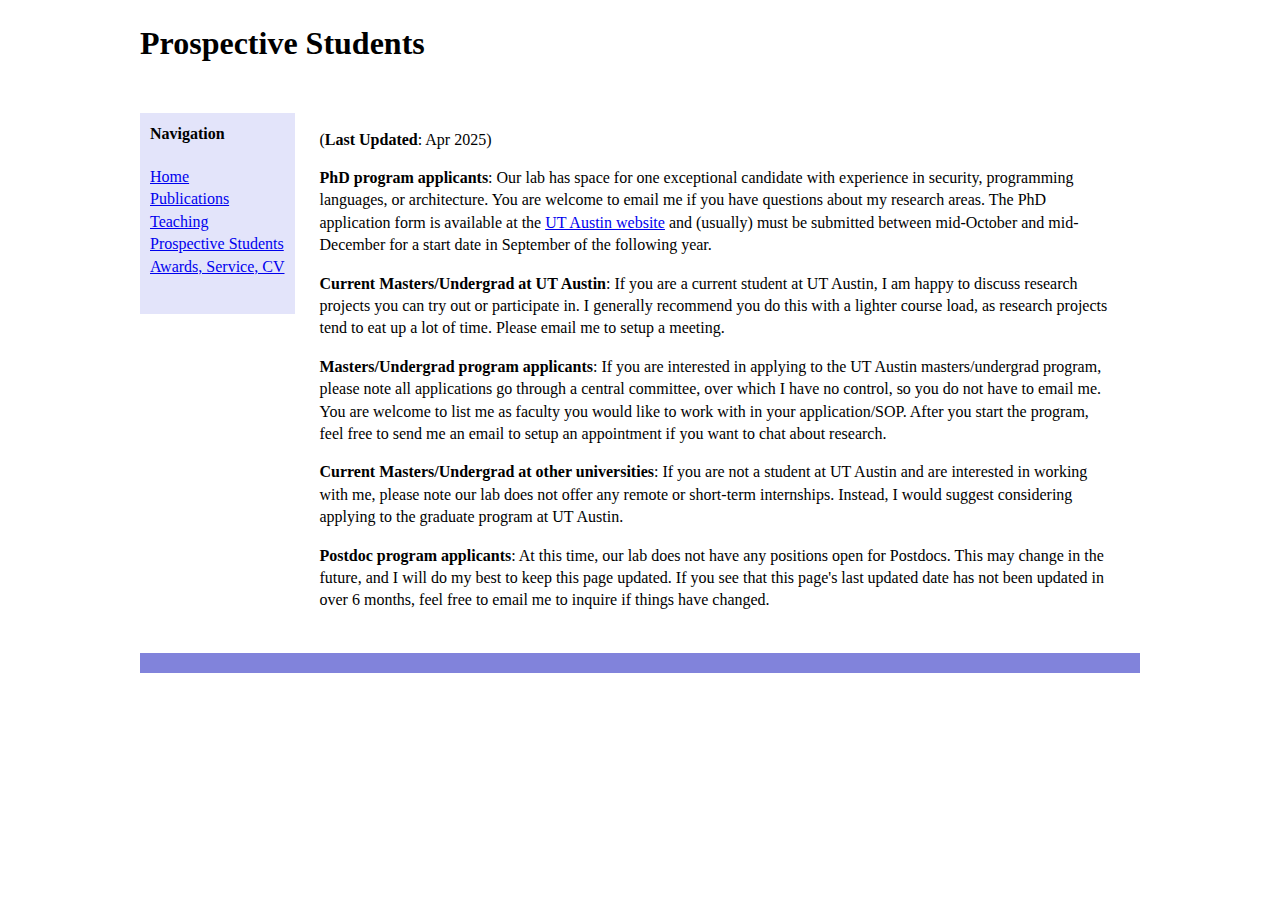
<file: prospective.html>
<!DOCTYPE html>
<html lang="en">

<head>
	<title>Shravan Ravi Narayan - Prospective Students.</title>
	<link rel="icon" href="data:,">
	<link rel="stylesheet" type="text/css" href="normalize.css">
	<link rel="stylesheet" type="text/css" href="common.css">
</head>

<body>
<div class="container">

	<div class="header">
	<h1>Prospective Students</h1>
</div>

	<div class="menu">
		<div class="contents">
			<div class="labeltext">Navigation</div>
			<div class="labelvalue">
				<ul>
					<li><a href="./index.html">Home</a></li>
					<li><a href="./publications.html">Publications</a></li>
					<li><a href="./teaching.html">Teaching</a></li>
					<li><a href="./prospective.html">Prospective Students</a></li>
					<li><a href="./resume.pdf">Awards, Service, CV</a></li>
				</ul>
			</div>
		</div>
	</div>

	<div class="main">
		<p>(<b>Last Updated</b>: Apr 2025)</p>
		<p><b>PhD program applicants</b>: Our lab has space for one exceptional
		candidate with experience in security, programming languages, or
		architecture. You are welcome to email me if you have questions about my
		research areas. The PhD application form is available at the <a
		href="https://www.cs.utexas.edu/graduate/prospective-students/apply">UT
		Austin website</a> and (usually) must be submitted between mid-October
		and mid-December for a start date in September of the following year.
		</p>
		<p><b>Current Masters/Undergrad at UT Austin</b>: If you are a current
		student at UT Austin, I am happy to discuss research projects you can
		try out or participate in. I generally recommend you do this with a
		lighter course load, as research projects tend to eat up a lot of time.
		Please email me to setup a meeting.
		</p>
		<p><b>Masters/Undergrad program applicants</b>: If you are interested in
		applying to the UT Austin masters/undergrad program, please note all
		applications go through a central committee, over which I have no
		control, so you do not have to email me. You are welcome to list me as
		faculty you would like to work with in your application/SOP. After you
		start the program, feel free to send me an email to setup an
		appointment if you want to chat about research.</p>
		<p><b>Current Masters/Undergrad at other universities</b>: If you are not a
		student at UT Austin and are interested in working with me, please note
		our lab does not offer any remote or short-term internships. Instead, I
		would suggest considering applying to the graduate program at UT Austin.
		</p>
		<p><b>Postdoc program applicants</b>: At this time, our lab does not
		have any positions open for Postdocs. This may change in the future, and
		I will do my best to keep this page updated. If you see that this page's
		last updated date has not been updated in over 6 months, feel free to
		email me to inquire if things have changed.
		</p>
	</div>

  <div class="footer">
		<div class="contents">
		</div>
	</div>

</div>
</body>

</html>
</file>
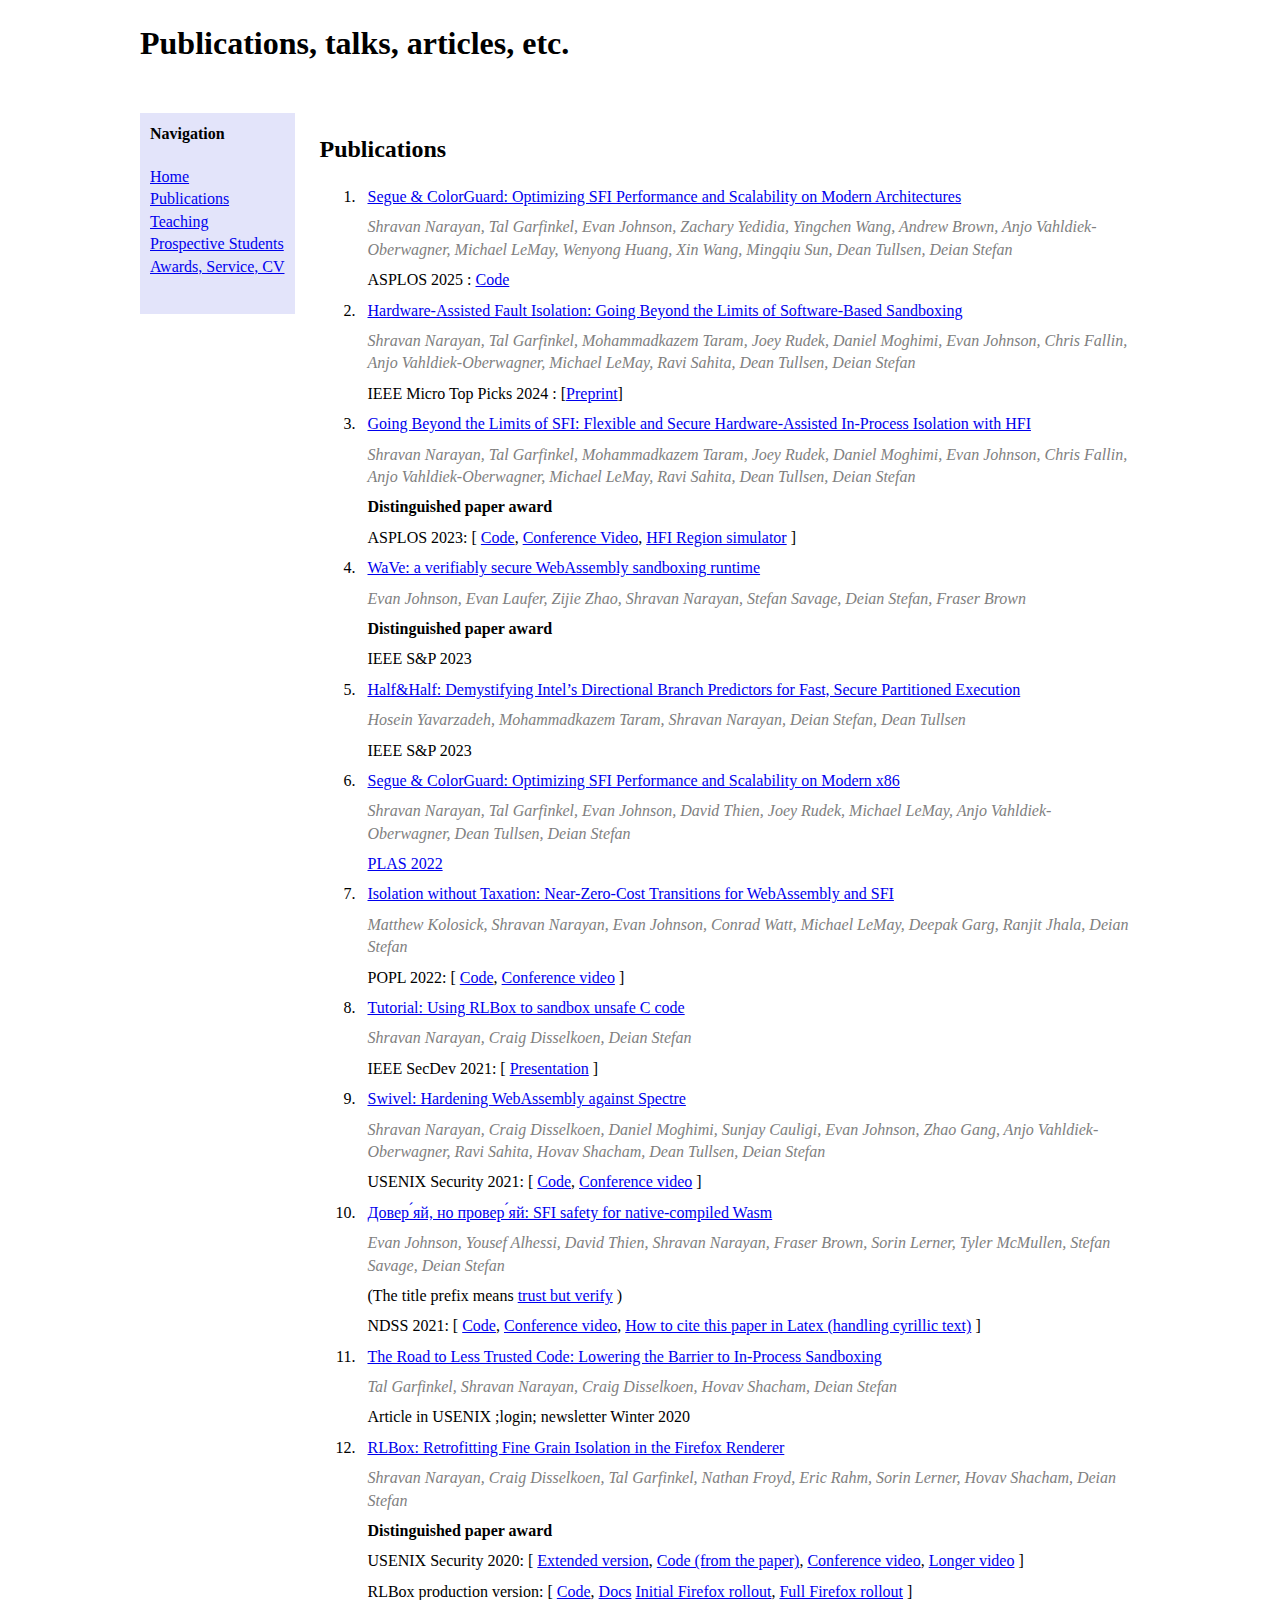
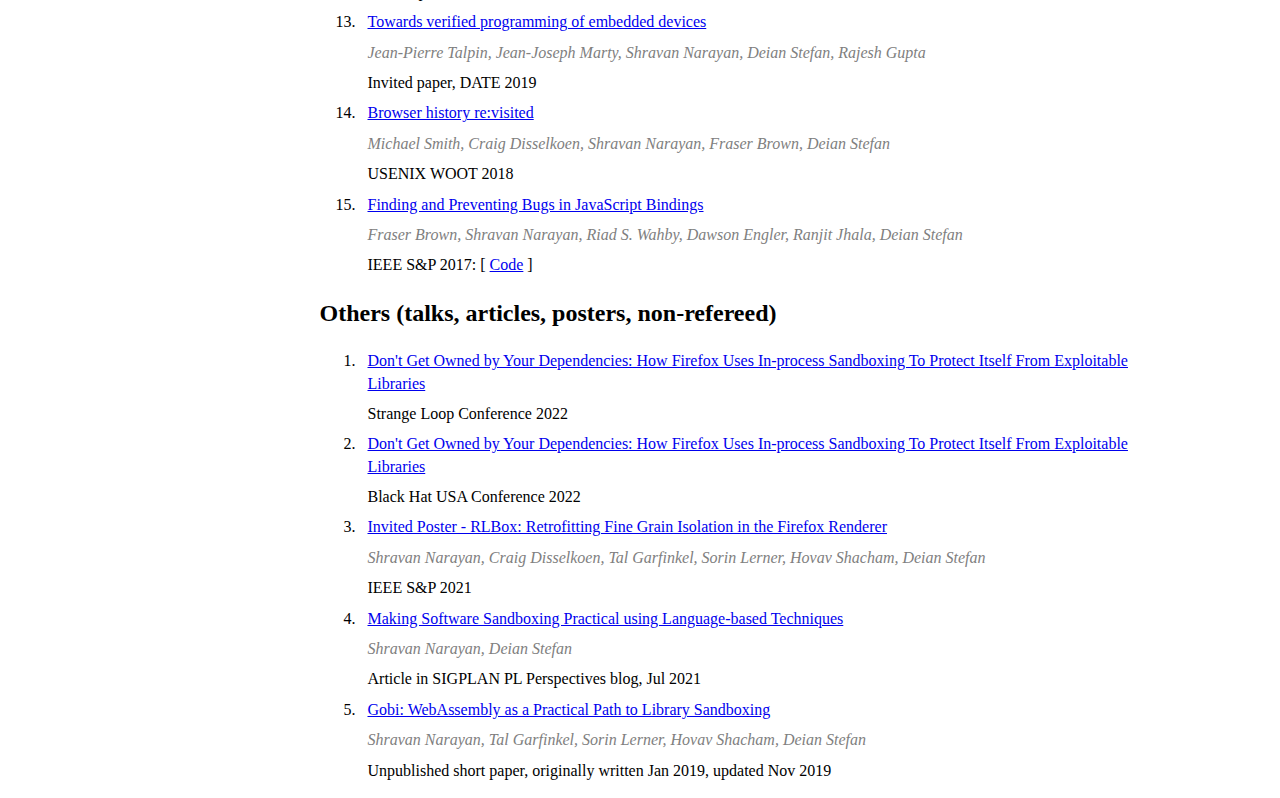
<file: publications.html>
<!DOCTYPE html>
<html lang="en">

<head>
	<title>Shravan Ravi Narayan - Publications, talks, articles, etc.</title>
	<link rel="icon" href="data:,">
	<link rel="stylesheet" type="text/css" href="normalize.css">
	<link rel="stylesheet" type="text/css" href="common.css">
	<link rel="stylesheet" type="text/css" href="publications.css">
</head>

<body>
<div class="container">

	<div class="header">
	<h1>Publications, talks, articles, etc.</h1>
	</div>

	<div class="menu">
		<div class="contents">
			<div class="labeltext">Navigation</div>
			<div class="labelvalue">
				<ul>
					<li><a href="./index.html">Home</a></li>
					<li><a href="./publications.html">Publications</a></li>
					<li><a href="./teaching.html">Teaching</a></li>
					<li><a href="./prospective.html">Prospective Students</a></li>
					<li><a href="./resume.pdf">Awards, Service, CV</a></li>
				</ul>
			</div>
		</div>
	</div>

	<div class="main">
		<div id="papers">
			<h2>Publications</h2>
			<ol>
				<li>
					<p><a href="./pubs/seguecg.pdf">
						Segue & ColorGuard: Optimizing SFI Performance and Scalability on Modern Architectures
						</a>
					</p>
					<p class="authors">Shravan Narayan, Tal Garfinkel, Evan Johnson, Zachary Yedidia, Yingchen Wang, Andrew Brown, Anjo Vahldiek-Oberwagner, Michael LeMay, Wenyong Huang, Xin Wang, Mingqiu Sun, Dean Tullsen, Deian Stefan</p>
					<p>ASPLOS 2025 : <a href="https://github.com/UT-Security/seguecg-root/">Code</a>
					</p>
				</li>
				<li>
					<p><a href="https://www.computer.org/csdl/magazine/mi/2024/04/10589574/1YraIVp37Hy">
						Hardware-Assisted Fault Isolation: Going Beyond the Limits of Software-Based Sandboxing
					</a></p>
					<p class="authors">Shravan Narayan, Tal Garfinkel, Mohammadkazem Taram, Joey Rudek, Daniel Moghimi, Evan Johnson, Chris Fallin, Anjo Vahldiek-Oberwagner, Michael LeMay, Ravi Sahita, Dean Tullsen, Deian Stefan</p>
					<p>IEEE Micro Top Picks 2024 : [<a href="./pubs/microtop-hfi.pdf">Preprint</a>]</p>
				</li>
				<li>
					<p><a href="https://cseweb.ucsd.edu/~dstefan/pubs/narayan:2023:hfi.pdf">
						Going Beyond the Limits of SFI: Flexible and Secure Hardware-Assisted In-Process Isolation with HFI
					</a></p>
					<p class="authors">Shravan Narayan, Tal Garfinkel, Mohammadkazem Taram, Joey Rudek, Daniel Moghimi, Evan Johnson, Chris Fallin, Anjo Vahldiek-Oberwagner, Michael LeMay, Ravi Sahita, Dean Tullsen, Deian Stefan</p>
					<p class="distinguished">Distinguished paper award</p>
					<p>ASPLOS 2023: [
						<a href="https://github.com/PLSysSec/hfi-root/">Code</a>,
						<a href="https://www.youtube.com/watch?v=PB8AeCx4TuI">Conference Video</a>,
						<a href="./hfi-sim.html">HFI Region simulator</a>
					]</p>
				</li>
				<li>
					<p><a href="https://cseweb.ucsd.edu/~dstefan/pubs/johnson:2023:wave.pdf">
						WaVe: a verifiably secure WebAssembly sandboxing runtime
					</a></p>
					<p class="authors">Evan Johnson, Evan Laufer, Zijie Zhao, Shravan Narayan, Stefan Savage, Deian Stefan, Fraser Brown</p>
					<p class="distinguished">Distinguished paper award</p>
					<p>IEEE S&P 2023</p>
				</li>
				<li>
					<p><a href="https://hoseinyavarzadeh.github.io/files/Half&Half_CameraReady_Validated.pdf">
						Half&Half: Demystifying Intel’s Directional Branch Predictors for Fast, Secure Partitioned Execution
					</a></p>
					<p class="authors">Hosein Yavarzadeh, Mohammadkazem Taram, Shravan Narayan, Deian Stefan, Dean Tullsen</p>
					<p>IEEE S&P 2023</p>
				</li>
				<li>
					<p><a href="https://plas2022.github.io/files/pdf/SegueColorGuard.pdf">
						Segue & ColorGuard: Optimizing SFI Performance and Scalability on Modern x86
					</a></p>
					<p class="authors">Shravan Narayan, Tal Garfinkel, Evan Johnson, David Thien, Joey Rudek, Michael LeMay, Anjo Vahldiek-Oberwagner, Dean Tullsen, Deian Stefan</p>
					<p><a href="https://plas2022.github.io">PLAS 2022</a></p>
				</li>
				<li>
					<p><a href="https://dl.acm.org/doi/pdf/10.1145/3498688">
						Isolation without Taxation: Near-Zero-Cost Transitions for WebAssembly and SFI
					</a></p>
					<p class="authors">Matthew Kolosick, Shravan Narayan, Evan Johnson, Conrad Watt, Michael LeMay, Deepak Garg, Ranjit Jhala, Deian Stefan</p>
					<p>POPL 2022: [
						<a href="https://github.com/PLSysSec/zerocost_root">Code</a>,
						<a href="https://dl.acm.org/action/downloadSupplement?doi=10.1145/3498688&file=popl22main-p151-p-video.mp4">Conference video</a>
					]
					</p>
				</li>
				<li>
					<p><a href="https://secdev.ieee.org/2021/program/">Tutorial: Using RLBox to sandbox unsafe C code</a></p>
					<p class="authors">Shravan Narayan, Craig Disselkoen, Deian Stefan</p>
					<p>IEEE SecDev 2021: [
						<a href="./secdev-rlbox.pdf">Presentation</a>
					]</p>
				</li>
				<li>
					<p><a href="https://www.usenix.org/system/files/sec21-narayan.pdf">
						Swivel: Hardening WebAssembly against Spectre
					</a></p>
					<p class="authors">Shravan Narayan, Craig Disselkoen, Daniel Moghimi, Sunjay
					Cauligi, Evan Johnson, Zhao Gang, Anjo Vahldiek-Oberwagner, Ravi
					Sahita, Hovav Shacham, Dean Tullsen, Deian Stefan</p>
					<p>USENIX Security 2021: [
						<a href="https://github.com/PLSysSec/SpectreSandboxing">Code</a>,
						<a href="https://www.youtube.com/watch?v=aLAHmnIkg24&feature=emb_imp_woyt">Conference video</a>
						]
					</p>
				</li>
				<li>
					<p><a href="https://www.ndss-symposium.org/wp-content/uploads/ndss2021_5B-3_24078_paper.pdf">
						Довер ́яй, но провер ́яй: SFI safety for native-compiled Wasm
					</a></p>
					<p class="authors">Evan Johnson, Yousef Alhessi, David Thien, Shravan Narayan,
					Fraser Brown, Sorin Lerner, Tyler McMullen, Stefan Savage, Deian
					Stefan</p>
					<p>
						(The title prefix means
						<a href="https://en.wikipedia.org/wiki/Trust,_but_verify">trust but verify</a>
						)
					</p>
					<p>NDSS 2021: [
						<a href="https://github.com/PLSysSec/veriwasm">Code</a>,
						<a href="https://www.youtube.com/watch?v=v7PR2Ly9Il0">Conference video</a>,
						<a href="./veriwasm-cite.html">How to cite this paper in Latex (handling cyrillic text)</a>
						]
					</p>
				</li>
				<li>
					<p><a href="https://www.usenix.org/system/files/login/articles/login_winter20_04_garfinkel-tal.pdf">
						The Road to Less Trusted Code: Lowering the Barrier to In-Process Sandboxing
					</a></p>
					<p class="authors">Tal Garfinkel, Shravan Narayan, Craig Disselkoen, Hovav Shacham,
						Deian Stefan</p>
					<p>Article in USENIX ;login; newsletter Winter 2020</p>
				</li>
				<li>
					<p><a href="https://www.usenix.org/system/files/sec20-narayan.pdf">
						RLBox: Retrofitting Fine Grain Isolation in the Firefox Renderer</a></p>
					<p class="authors">Shravan Narayan, Craig Disselkoen, Tal Garfinkel, Nathan Froyd,
						Eric Rahm, Sorin Lerner, Hovav Shacham, Deian Stefan</p>
					<p class="distinguished">Distinguished paper award</p>
					<p>USENIX Security 2020: [
						<a href="https://arxiv.org/abs/2003.00572">Extended version</a>,
						<a href="https://github.com/shravanrn/LibrarySandboxing">Code (from the paper)</a>,
						<a href="https://www.youtube.com/watch?v=3VuZQXbPP9I&feature=emb_imp_woyt">Conference video</a>,
						<a href="https://cns.ucsd.edu/videos/members/CNS-RR-2020/Captioned/2020_10_15_CNS_Narayan.mp4">Longer video</a>
						]
					</p>
					<p>
						RLBox production version: [
						<a href="https://github.com/PLSysSec/rlbox">Code</a>,
						<a href="https://rlbox.dev/">Docs</a>
						<a href="https://hacks.mozilla.org/2020/02/securing-firefox-with-webassembly/">
							Initial Firefox rollout</a>,
						<a href="https://hacks.mozilla.org/2021/12/webassembly-and-back-again-fine-grained-sandboxing-in-firefox-95/">
							Full Firefox rollout</a>
						]
					</p>
				</li>
				<li>
					<p><a href="http://mesl.ucsd.edu/pubs/Talpin_STAMP2019.pdf">
						Towards verified programming of embedded devices</a></p>
					<p class="authors">Jean-Pierre Talpin, Jean-Joseph Marty, Shravan Narayan, Deian Stefan, Rajesh Gupta</p>
					<p>Invited paper, DATE 2019</p>
				</li>
				<li>
					<p><a href="https://cseweb.ucsd.edu/~dstefan/pubs/smith:2018:browser.pdf">
						Browser history re:visited</a></p>
					<p class="authors">Michael Smith, Craig Disselkoen, Shravan Narayan, Fraser Brown, Deian Stefan</p>
					<p>USENIX WOOT 2018</p>
				</li>
				<li>
					<p><a href="https://cseweb.ucsd.edu/~dstefan/pubs/brown:2017:finding.pdf">
						Finding and Preventing Bugs in JavaScript Bindings</a></p>
					<p class="authors">Fraser Brown, Shravan Narayan, Riad S. Wahby, Dawson Engler,
					Ranjit Jhala, Deian Stefan</p>
					<p>IEEE S&P 2017: [
						<a href="https://github.com/PLSysSec/node">Code</a>
						]
					</p>
				</li>
			</ol>

			<h2>Others (talks, articles, posters, non-refereed)</h2>
			<ol>
				<li>
					<p><a href="https://www.youtube.com/watch?v=23rV-s3DKWM">
						Don't Get Owned by Your Dependencies: How Firefox Uses In-process Sandboxing To Protect Itself From Exploitable Libraries
					</a></p>
					<p>Strange Loop Conference 2022</p>
				</li>
				<li>
					<p><a href="https://www.youtube.com/watch?v=bJ9oWc5cRCI">
						Don't Get Owned by Your Dependencies: How Firefox Uses In-process Sandboxing To Protect Itself From Exploitable Libraries
					</a></p>
					<p>Black Hat USA Conference 2022</p>
				</li>
				<li>
					<p><a href="https://github.com/shravanrn/shravanrn.github.io/raw/master/rlbox_poster.pdf">
						Invited Poster - RLBox: Retrofitting Fine Grain Isolation in the Firefox Renderer
					</a></p>
					<p class="authors">Shravan Narayan, Craig Disselkoen, Tal Garfinkel, Sorin Lerner, Hovav Shacham, Deian Stefan</p>
					<p>IEEE S&P 2021</p>
				</li>
				<li>
					<p><a href="https://blog.sigplan.org/2021/07/27/making-software-sandboxing-practical-using-language-based-techniques/">
						Making Software Sandboxing Practical using Language-based Techniques
					</a></p>
					<p class="authors">Shravan Narayan, Deian Stefan</p>
					<p>Article in SIGPLAN PL Perspectives blog, Jul 2021</p>
				</li>
				<li>
					<p><a href="https://arxiv.org/abs/1912.02285">
						Gobi: WebAssembly as a Practical Path to Library Sandboxing</a></p>
					<p class="authors">Shravan Narayan, Tal Garfinkel, Sorin Lerner, Hovav Shacham,
						Deian Stefan</p>
					<p>Unpublished short paper, originally written Jan 2019, updated Nov 2019</p>
				</li>
			</ol>
		</div>
	</div>

</div>
</body>

</html>
</file>
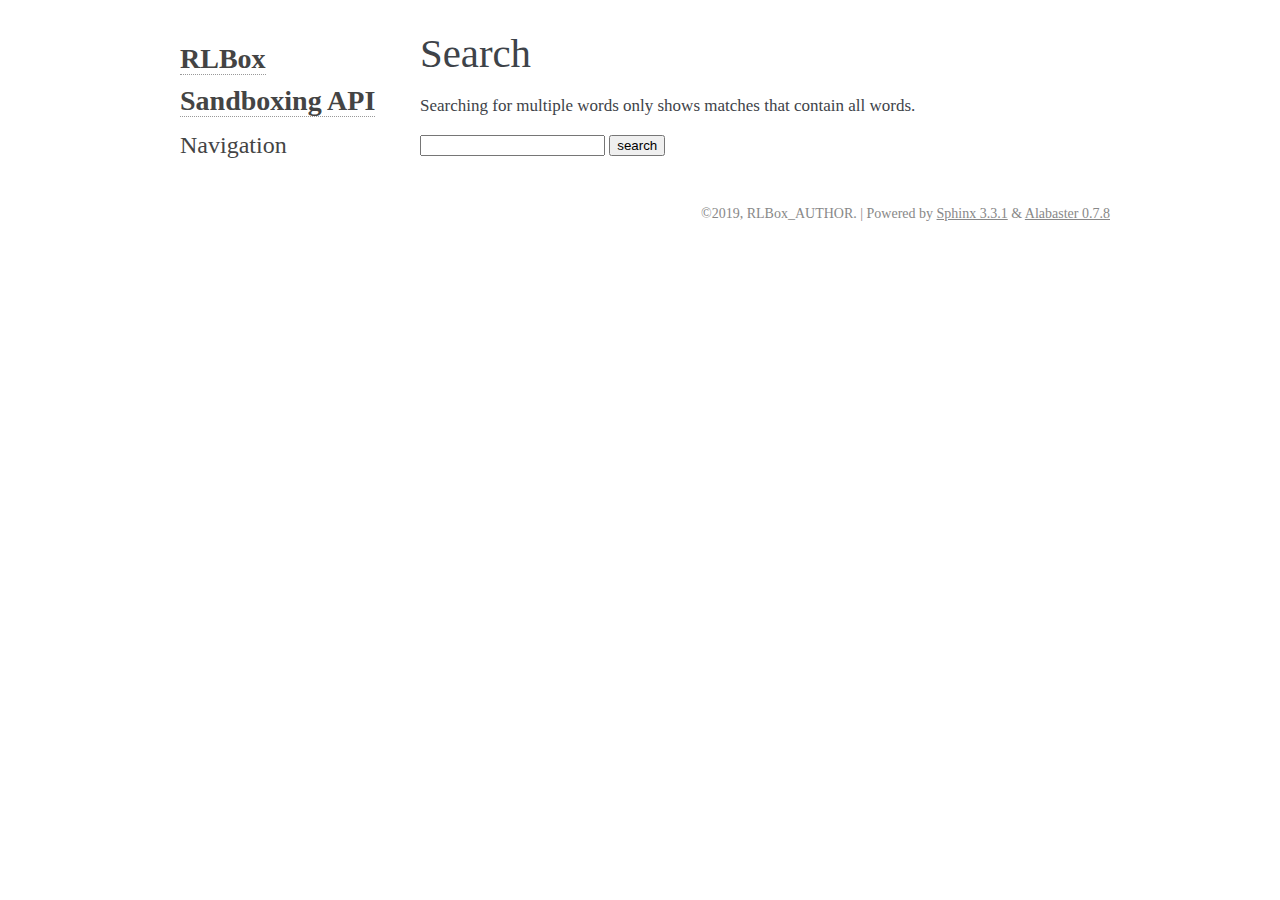
<file: search.html>
<!DOCTYPE html>

<html>
  <head>
    <meta charset="utf-8" />
    <meta name="viewport" content="width=device-width, initial-scale=1.0" />
    <title>Search &#8212; RLBox Sandboxing API  documentation</title>
    <link rel="stylesheet" href="_static/pygments.css" type="text/css" />
    <link rel="stylesheet" href="_static/alabaster.css" type="text/css" />
    
    <script id="documentation_options" data-url_root="./" src="_static/documentation_options.js"></script>
    <script src="_static/jquery.js"></script>
    <script src="_static/underscore.js"></script>
    <script src="_static/doctools.js"></script>
    <script src="_static/language_data.js"></script>
    <script src="_static/searchtools.js"></script>
    <link rel="index" title="Index" href="genindex.html" />
    <link rel="search" title="Search" href="#" />
  <script src="searchindex.js" defer></script>
  
   
  <link rel="stylesheet" href="_static/custom.css" type="text/css" />
  
  <meta name="viewport" content="width=device-width, initial-scale=0.9, maximum-scale=0.9" />


  </head><body>
  

    <div class="document">
      <div class="documentwrapper">
        <div class="bodywrapper">
          <div class="body" role="main">
            
  <h1 id="search-documentation">Search</h1>
  <div id="fallback" class="admonition warning">
  <script>$('#fallback').hide();</script>
  <p>
    Please activate JavaScript to enable the search
    functionality.
  </p>
  </div>
  <p>
    Searching for multiple words only shows matches that contain
    all words.
  </p>
  <form action="" method="get">
    <input type="text" name="q" aria-labelledby="search-documentation" value="" />
    <input type="submit" value="search" />
    <span id="search-progress" style="padding-left: 10px"></span>
  </form>
  
  <div id="search-results">
  
  </div>

          </div>
        </div>
      </div>
      <div class="sphinxsidebar" role="navigation" aria-label="main navigation">
        <div class="sphinxsidebarwrapper">
<h1 class="logo"><a href="index.html">RLBox Sandboxing API</a></h1>








<h3>Navigation</h3>

<div class="relations">
<h3>Related Topics</h3>
<ul>
  <li><a href="index.html">Documentation overview</a><ul>
  </ul></li>
</ul>
</div>
        </div>
      </div>
      <div class="clearer"></div>
    </div>
    <div class="footer">
      &copy;2019, RLBox_AUTHOR.
      
      |
      Powered by <a href="http://sphinx-doc.org/">Sphinx 3.3.1</a>
      &amp; <a href="https://github.com/bitprophet/alabaster">Alabaster 0.7.8</a>
      
    </div>

    

    
  </body>
</html>
</file>
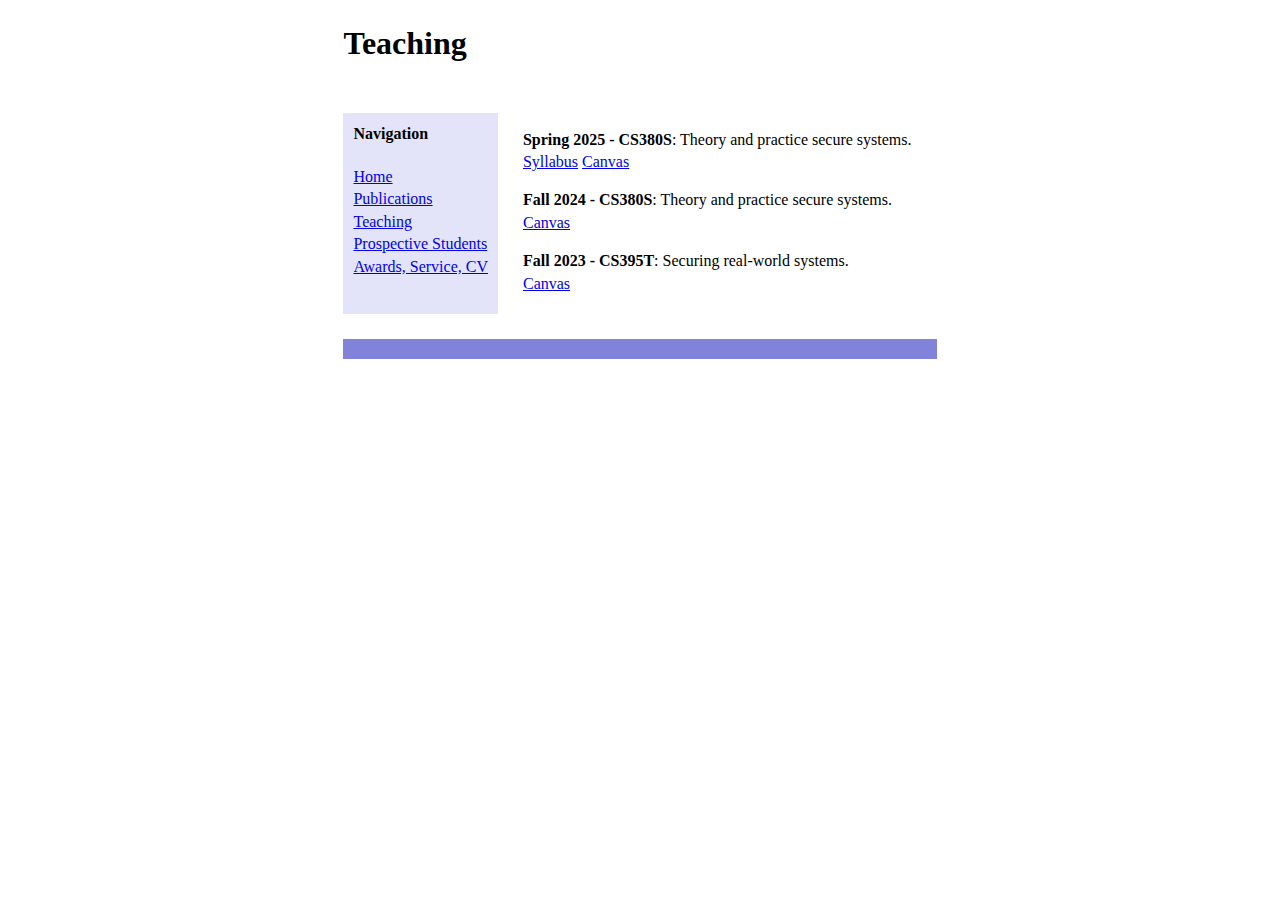
<file: teaching.html>
<!DOCTYPE html>
<html lang="en">

<head>
	<title>Shravan Ravi Narayan - Teaching.</title>
	<link rel="icon" href="data:,">
	<link rel="stylesheet" type="text/css" href="normalize.css">
	<link rel="stylesheet" type="text/css" href="common.css">
</head>

<body>
<div class="container">

	<div class="header">
	<h1>Teaching</h1>
	</div>

	<div class="menu">
		<div class="contents">
			<div class="labeltext">Navigation</div>
			<div class="labelvalue">
				<ul>
					<li><a href="./index.html">Home</a></li>
					<li><a href="./publications.html">Publications</a></li>
					<li><a href="./teaching.html">Teaching</a></li>
					<li><a href="./prospective.html">Prospective Students</a></li>
					<li><a href="./resume.pdf">Awards, Service, CV</a></li>
				</ul>
			</div>
		</div>
	</div>

	<div class="main">
		<p><b>Spring 2025 - CS380S</b>: Theory and practice secure systems.
			<br />
			<a href="./classes/spring2025_cs380S_syllabus.pdf">Syllabus</a>
			<a href="https://utexas.instructure.com/courses/1414554">Canvas</a>
		</p>
		<p><b>Fall 2024 - CS380S</b>: Theory and practice secure systems.
			<br />
			<!-- <a href="./classes/fall2024_cs380S_syllabus.pdf">Syllabus</a> -->
			<a href="https://utexas.instructure.com/courses/1402120">Canvas</a>
		</p>
		<p><b>Fall 2023 - CS395T</b>: Securing real-world systems.
			<br />
			<!-- <a href="./classes/fall2023_cs395T_syllabus.pdf">Syllabus</a> -->
			<a href="https://utexas.instructure.com/courses/1366500">Canvas</a>
		</p>
	</div>

  <div class="footer">
		<div class="contents">
		</div>
	</div>

</div>
</body>

</html>
</file>
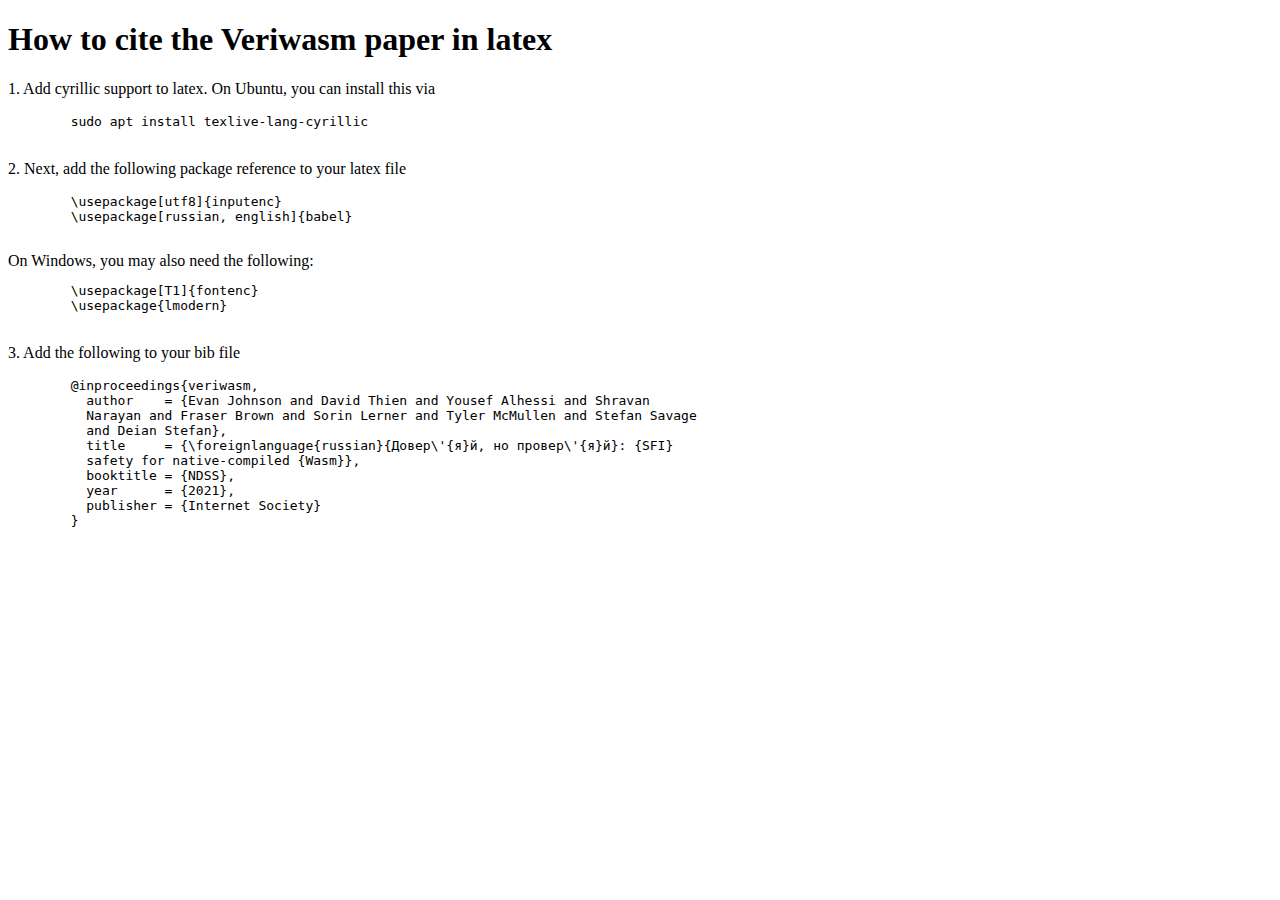
<file: veriwasm-cite.html>
<!DOCTYPE html>
<html lang="en">

<head>
	<title>How to cite the Veriwasm paper in latex</title>
	<link rel="icon" href="data:,">
	<link rel="stylesheet" type="text/css" href="index.css">
</head>

<body>
	<h1>How to cite the Veriwasm paper in latex</h1>
	<p>1. Add cyrillic support to latex. On Ubuntu, you can install this via</p>
	<pre>
	sudo apt install texlive-lang-cyrillic
	</pre>

	<p>2. Next, add the following package reference to your latex file</p>
	<pre>
	\usepackage[utf8]{inputenc}
	\usepackage[russian, english]{babel}
	</pre>
	On Windows, you may also need the following:
	<pre>
	\usepackage[T1]{fontenc}
	\usepackage{lmodern}
	</pre>
	<p>3. Add the following to your bib file</p>
	<pre>
	@inproceedings{veriwasm,
	  author    = {Evan Johnson and David Thien and Yousef Alhessi and Shravan
	  Narayan and Fraser Brown and Sorin Lerner and Tyler McMullen and Stefan Savage
	  and Deian Stefan},
	  title     = {\foreignlanguage{russian}{Довер\'{я}й, но провер\'{я}й}: {SFI}
	  safety for native-compiled {Wasm}},
	  booktitle = {NDSS},
	  year      = {2021},
	  publisher = {Internet Society}
	}
	</pre>
</body>

</html>
</file>
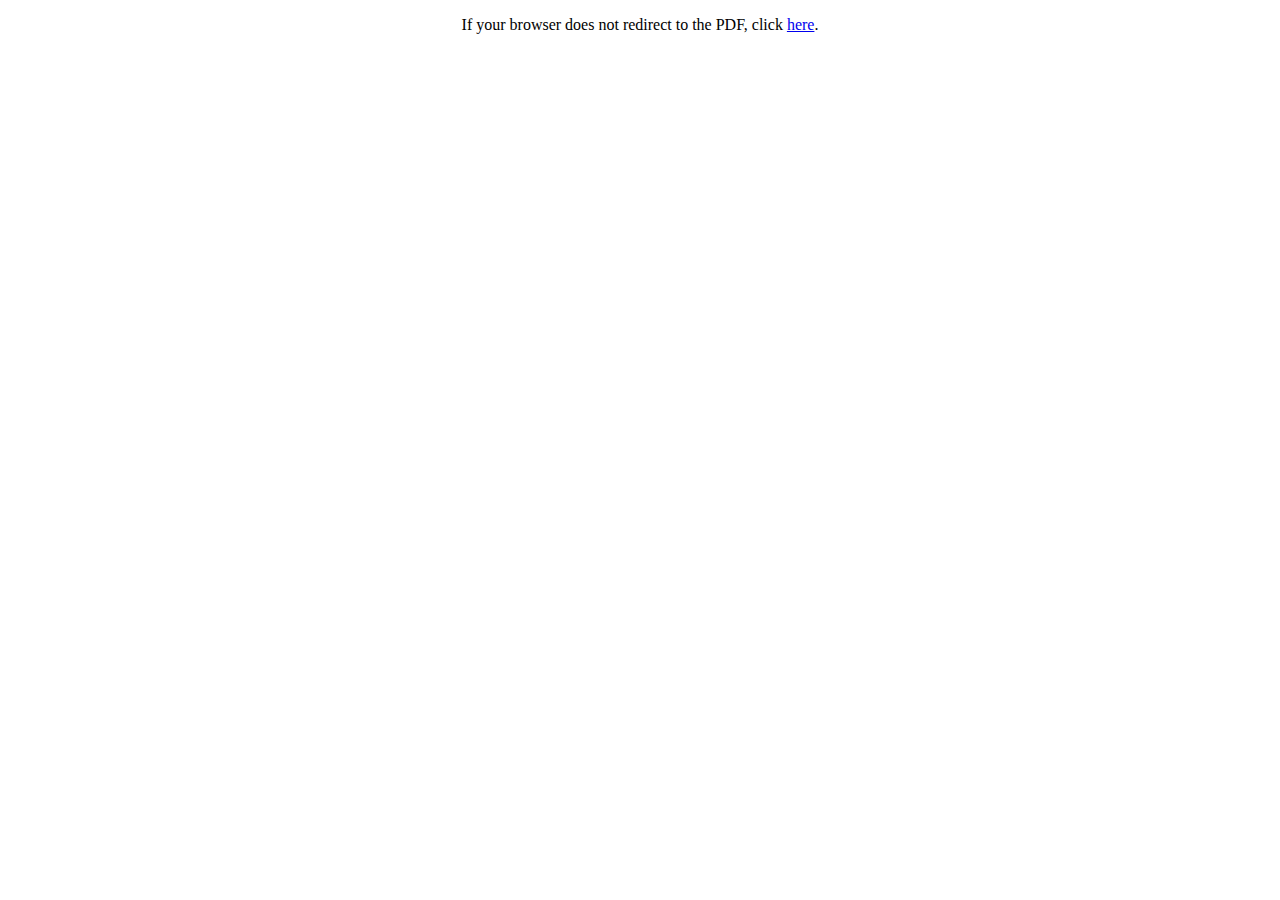
<file: pubs/mte-extended.html>
<!DOCTYPE html>
<html lang="en">
<head>
    <meta http-equiv="refresh" content="1;https://arxiv.org/abs/2601.11786">
</head>
<body>
    <p style="text-align:center;">
        If your browser does not redirect to the PDF, click <a href="https://arxiv.org/abs/2601.11786">here</a>.
    </p>
</body>
</html>
</file>
<file: common.css>
body {
	font-size: 100%; font-family: 'Georgia', serif;
	display: flex; justify-content: center;
	min-width: 700px;
	line-height: 1.4;
}

/*
header       header       header
menu         main         extra
footer       footer       footer     footer
*/
.header { grid-row: 1; grid-column: 1 / 3;}
.menu { grid-row: 2; grid-column: 1; }
.main { grid-row: 2; grid-column: 2; }
.extra { grid-row: 2; grid-column: 3; }
.footer { grid-row: 3; grid-column: 1 / 4; }

.container {
	display: grid;
	gap:25px;
	max-width:1000px;
}

.menu .contents { background:#e3e4fa; padding:10px; }
.menu .contents ul{padding:0; list-style-type:none; }

.extra .contents { background:#c7c8eb; padding:10px; }

.footer .contents { background:#8183db; padding:10px; }

.labeltext {
	font-weight: bold;
	padding-bottom: 5px;
}
.labelvalue {
	padding-bottom: 10px;
}
</file>
<file: index.css>
#profile > p { margin: 0;}
#profile-pic { grid-area: profile-pic; max-height: 200px; }
#profile-first { grid-area: profile-first; 	display: flex; align-items: center; /* align vertical */}
#profile-post { grid-area: profile-post; }

#profile {
	display: grid;
	grid-template-areas:
		'profile-pic profile-first'
		'profile-post profile-post';
	gap:25px;
}
</file>
<file: oldrlboxdocs/static/pygments.css>
.highlight .hll { background-color: #ffffcc }
.highlight  { background: #f8f8f8; }
.highlight .c { color: #8f5902; font-style: italic } /* Comment */
.highlight .err { color: #a40000; border: 1px solid #ef2929 } /* Error */
.highlight .g { color: #000000 } /* Generic */
.highlight .k { color: #004461; font-weight: bold } /* Keyword */
.highlight .l { color: #000000 } /* Literal */
.highlight .n { color: #000000 } /* Name */
.highlight .o { color: #582800 } /* Operator */
.highlight .x { color: #000000 } /* Other */
.highlight .p { color: #000000; font-weight: bold } /* Punctuation */
.highlight .ch { color: #8f5902; font-style: italic } /* Comment.Hashbang */
.highlight .cm { color: #8f5902; font-style: italic } /* Comment.Multiline */
.highlight .cp { color: #8f5902 } /* Comment.Preproc */
.highlight .cpf { color: #8f5902; font-style: italic } /* Comment.PreprocFile */
.highlight .c1 { color: #8f5902; font-style: italic } /* Comment.Single */
.highlight .cs { color: #8f5902; font-style: italic } /* Comment.Special */
.highlight .gd { color: #a40000 } /* Generic.Deleted */
.highlight .ge { color: #000000; font-style: italic } /* Generic.Emph */
.highlight .gr { color: #ef2929 } /* Generic.Error */
.highlight .gh { color: #000080; font-weight: bold } /* Generic.Heading */
.highlight .gi { color: #00A000 } /* Generic.Inserted */
.highlight .go { color: #888888 } /* Generic.Output */
.highlight .gp { color: #745334 } /* Generic.Prompt */
.highlight .gs { color: #000000; font-weight: bold } /* Generic.Strong */
.highlight .gu { color: #800080; font-weight: bold } /* Generic.Subheading */
.highlight .gt { color: #a40000; font-weight: bold } /* Generic.Traceback */
.highlight .kc { color: #004461; font-weight: bold } /* Keyword.Constant */
.highlight .kd { color: #004461; font-weight: bold } /* Keyword.Declaration */
.highlight .kn { color: #004461; font-weight: bold } /* Keyword.Namespace */
.highlight .kp { color: #004461; font-weight: bold } /* Keyword.Pseudo */
.highlight .kr { color: #004461; font-weight: bold } /* Keyword.Reserved */
.highlight .kt { color: #004461; font-weight: bold } /* Keyword.Type */
.highlight .ld { color: #000000 } /* Literal.Date */
.highlight .m { color: #990000 } /* Literal.Number */
.highlight .s { color: #4e9a06 } /* Literal.String */
.highlight .na { color: #c4a000 } /* Name.Attribute */
.highlight .nb { color: #004461 } /* Name.Builtin */
.highlight .nc { color: #000000 } /* Name.Class */
.highlight .no { color: #000000 } /* Name.Constant */
.highlight .nd { color: #888888 } /* Name.Decorator */
.highlight .ni { color: #ce5c00 } /* Name.Entity */
.highlight .ne { color: #cc0000; font-weight: bold } /* Name.Exception */
.highlight .nf { color: #000000 } /* Name.Function */
.highlight .nl { color: #f57900 } /* Name.Label */
.highlight .nn { color: #000000 } /* Name.Namespace */
.highlight .nx { color: #000000 } /* Name.Other */
.highlight .py { color: #000000 } /* Name.Property */
.highlight .nt { color: #004461; font-weight: bold } /* Name.Tag */
.highlight .nv { color: #000000 } /* Name.Variable */
.highlight .ow { color: #004461; font-weight: bold } /* Operator.Word */
.highlight .w { color: #f8f8f8; text-decoration: underline } /* Text.Whitespace */
.highlight .mb { color: #990000 } /* Literal.Number.Bin */
.highlight .mf { color: #990000 } /* Literal.Number.Float */
.highlight .mh { color: #990000 } /* Literal.Number.Hex */
.highlight .mi { color: #990000 } /* Literal.Number.Integer */
.highlight .mo { color: #990000 } /* Literal.Number.Oct */
.highlight .sa { color: #4e9a06 } /* Literal.String.Affix */
.highlight .sb { color: #4e9a06 } /* Literal.String.Backtick */
.highlight .sc { color: #4e9a06 } /* Literal.String.Char */
.highlight .dl { color: #4e9a06 } /* Literal.String.Delimiter */
.highlight .sd { color: #8f5902; font-style: italic } /* Literal.String.Doc */
.highlight .s2 { color: #4e9a06 } /* Literal.String.Double */
.highlight .se { color: #4e9a06 } /* Literal.String.Escape */
.highlight .sh { color: #4e9a06 } /* Literal.String.Heredoc */
.highlight .si { color: #4e9a06 } /* Literal.String.Interpol */
.highlight .sx { color: #4e9a06 } /* Literal.String.Other */
.highlight .sr { color: #4e9a06 } /* Literal.String.Regex */
.highlight .s1 { color: #4e9a06 } /* Literal.String.Single */
.highlight .ss { color: #4e9a06 } /* Literal.String.Symbol */
.highlight .bp { color: #3465a4 } /* Name.Builtin.Pseudo */
.highlight .fm { color: #000000 } /* Name.Function.Magic */
.highlight .vc { color: #000000 } /* Name.Variable.Class */
.highlight .vg { color: #000000 } /* Name.Variable.Global */
.highlight .vi { color: #000000 } /* Name.Variable.Instance */
.highlight .vm { color: #000000 } /* Name.Variable.Magic */
.highlight .il { color: #990000 } /* Literal.Number.Integer.Long */
</file>
<file: oldrlboxdocs/static/alabaster.css>
@import url("basic.css");

/* -- page layout ----------------------------------------------------------- */

body {
    font-family: 'goudy old style', 'minion pro', 'bell mt', Georgia, 'Hiragino Mincho Pro', serif;
    font-size: 17px;
    background-color: white;
    color: #000;
    margin: 0;
    padding: 0;
}


div.document {
    width: 940px;
    margin: 30px auto 0 auto;
}

div.documentwrapper {
    float: left;
    width: 100%;
}

div.bodywrapper {
    margin: 0 0 0 220px;
}

div.sphinxsidebar {
    width: 220px;
    font-size: 14px;
    line-height: 1.5;
}

hr {
    border: 1px solid #B1B4B6;
}

div.body {
    background-color: #ffffff;
    color: #3E4349;
    padding: 0 30px 0 30px;
}

div.body > .section {
    text-align: left;
}

div.footer {
    width: 940px;
    margin: 20px auto 30px auto;
    font-size: 14px;
    color: #888;
    text-align: right;
}

div.footer a {
    color: #888;
}

p.caption {
    font-family: ;
    font-size: inherit;
}


div.relations {
    display: none;
}


div.sphinxsidebar a {
    color: #444;
    text-decoration: none;
    border-bottom: 1px dotted #999;
}

div.sphinxsidebar a:hover {
    border-bottom: 1px solid #999;
}

div.sphinxsidebarwrapper {
    padding: 18px 10px;
}

div.sphinxsidebarwrapper p.logo {
    padding: 0;
    margin: -10px 0 0 0px;
    text-align: center;
}

div.sphinxsidebarwrapper h1.logo {
    margin-top: -10px;
    text-align: center;
    margin-bottom: 5px;
    text-align: left;
}

div.sphinxsidebarwrapper h1.logo-name {
    margin-top: 0px;
}

div.sphinxsidebarwrapper p.blurb {
    margin-top: 0;
    font-style: normal;
}

div.sphinxsidebar h3,
div.sphinxsidebar h4 {
    font-family: 'Garamond', 'Georgia', serif;
    color: #444;
    font-size: 24px;
    font-weight: normal;
    margin: 0 0 5px 0;
    padding: 0;
}

div.sphinxsidebar h4 {
    font-size: 20px;
}

div.sphinxsidebar h3 a {
    color: #444;
}

div.sphinxsidebar p.logo a,
div.sphinxsidebar h3 a,
div.sphinxsidebar p.logo a:hover,
div.sphinxsidebar h3 a:hover {
    border: none;
}

div.sphinxsidebar p {
    color: #555;
    margin: 10px 0;
}

div.sphinxsidebar ul {
    margin: 10px 0;
    padding: 0;
    color: #000;
}

div.sphinxsidebar ul li.toctree-l1 > a {
    font-size: 120%;
}

div.sphinxsidebar ul li.toctree-l2 > a {
    font-size: 110%;
}

div.sphinxsidebar input {
    border: 1px solid #CCC;
    font-family: 'goudy old style', 'minion pro', 'bell mt', Georgia, 'Hiragino Mincho Pro', serif;
    font-size: 1em;
}

div.sphinxsidebar hr {
    border: none;
    height: 1px;
    color: #AAA;
    background: #AAA;

    text-align: left;
    margin-left: 0;
    width: 50%;
}

/* -- body styles ----------------------------------------------------------- */

a {
    color: #004B6B;
    text-decoration: underline;
}

a:hover {
    color: #6D4100;
    text-decoration: underline;
}

div.body h1,
div.body h2,
div.body h3,
div.body h4,
div.body h5,
div.body h6 {
    font-family: 'Garamond', 'Georgia', serif;
    font-weight: normal;
    margin: 30px 0px 10px 0px;
    padding: 0;
}

div.body h1 { margin-top: 0; padding-top: 0; font-size: 240%; }
div.body h2 { font-size: 180%; }
div.body h3 { font-size: 150%; }
div.body h4 { font-size: 130%; }
div.body h5 { font-size: 100%; }
div.body h6 { font-size: 100%; }

a.headerlink {
    color: #DDD;
    padding: 0 4px;
    text-decoration: none;
}

a.headerlink:hover {
    color: #444;
    background: #EAEAEA;
}

div.body p, div.body dd, div.body li {
    line-height: 1.4em;
}

div.admonition {
    margin: 20px 0px;
    padding: 10px 30px;
    background-color: #FCC;
    border: 1px solid #FAA;
}

div.admonition tt.xref, div.admonition a tt {
    border-bottom: 1px solid #fafafa;
}

dd div.admonition {
    margin-left: -60px;
    padding-left: 60px;
}

div.admonition p.admonition-title {
    font-family: 'Garamond', 'Georgia', serif;
    font-weight: normal;
    font-size: 24px;
    margin: 0 0 10px 0;
    padding: 0;
    line-height: 1;
}

div.admonition p.last {
    margin-bottom: 0;
}

div.highlight {
    background-color: white;
}

dt:target, .highlight {
    background: #FAF3E8;
}

div.note {
    background-color: #EEE;
    border: 1px solid #CCC;
}

div.seealso {
    background-color: #EEE;
    border: 1px solid #CCC;
}

div.topic {
    background-color: #eee;
}

p.admonition-title {
    display: inline;
}

p.admonition-title:after {
    content: ":";
}

pre, tt, code {
    font-family: 'Consolas', 'Menlo', 'Deja Vu Sans Mono', 'Bitstream Vera Sans Mono', monospace;
    font-size: 0.9em;
}

.hll {
    background-color: #FFC;
    margin: 0 -12px;
    padding: 0 12px;
    display: block;
}

img.screenshot {
}

tt.descname, tt.descclassname, code.descname, code.descclassname {
    font-size: 0.95em;
}

tt.descname, code.descname {
    padding-right: 0.08em;
}

img.screenshot {
    -moz-box-shadow: 2px 2px 4px #eee;
    -webkit-box-shadow: 2px 2px 4px #eee;
    box-shadow: 2px 2px 4px #eee;
}

table.docutils {
    border: 1px solid #888;
    -moz-box-shadow: 2px 2px 4px #eee;
    -webkit-box-shadow: 2px 2px 4px #eee;
    box-shadow: 2px 2px 4px #eee;
}

table.docutils td, table.docutils th {
    border: 1px solid #888;
    padding: 0.25em 0.7em;
}

table.field-list, table.footnote {
    border: none;
    -moz-box-shadow: none;
    -webkit-box-shadow: none;
    box-shadow: none;
}

table.footnote {
    margin: 15px 0;
    width: 100%;
    border: 1px solid #EEE;
    background: #FDFDFD;
    font-size: 0.9em;
}

table.footnote + table.footnote {
    margin-top: -15px;
    border-top: none;
}

table.field-list th {
    padding: 0 0.8em 0 0;
}

table.field-list td {
    padding: 0;
}

table.field-list p {
    margin-bottom: 0.8em;
}

table.footnote td.label {
    width: .1px;
    padding: 0.3em 0 0.3em 0.5em;
}

table.footnote td {
    padding: 0.3em 0.5em;
}

dl {
    margin: 0;
    padding: 0;
}

dl dd {
    margin-left: 30px;
}

blockquote {
    margin: 0 0 0 30px;
    padding: 0;
}

ul, ol {
    /* Matches the 30px from the narrow-screen "li > ul" selector below */
    margin: 10px 0 10px 30px;
    padding: 0;
}

pre {
    background: #EEE;
    padding: 7px 30px;
    margin: 15px 0px;
    line-height: 1.3em;
}

dl pre, blockquote pre, li pre {
    margin-left: 0;
    padding-left: 30px;
}

dl dl pre {
    margin-left: -90px;
    padding-left: 90px;
}

tt, code {
    background-color: #ecf0f3;
    color: #222;
    /* padding: 1px 2px; */
}

tt.xref, code.xref, a tt {
    background-color: #FBFBFB;
    border-bottom: 1px solid white;
}

a.reference {
    text-decoration: none;
    border-bottom: 1px dotted #004B6B;
}

/* Don't put an underline on images */
a.image-reference, a.image-reference:hover {
    border-bottom: none;
}

a.reference:hover {
    border-bottom: 1px solid #6D4100;
}

a.footnote-reference {
    text-decoration: none;
    font-size: 0.7em;
    vertical-align: top;
    border-bottom: 1px dotted #004B6B;
}

a.footnote-reference:hover {
    border-bottom: 1px solid #6D4100;
}

a:hover tt, a:hover code {
    background: #EEE;
}


@media screen and (max-width: 870px) {

    div.sphinxsidebar {
    	display: none;
    }

    div.document {
       width: 100%;

    }

    div.documentwrapper {
    	margin-left: 0;
    	margin-top: 0;
    	margin-right: 0;
    	margin-bottom: 0;
    }

    div.bodywrapper {
    	margin-top: 0;
    	margin-right: 0;
    	margin-bottom: 0;
    	margin-left: 0;
    }

    ul {
    	margin-left: 0;
    }

	li > ul {
        /* Matches the 30px from the "ul, ol" selector above */
		margin-left: 30px;
	}

    .document {
    	width: auto;
    }

    .footer {
    	width: auto;
    }

    .bodywrapper {
    	margin: 0;
    }

    .footer {
    	width: auto;
    }

    .github {
        display: none;
    }



}



@media screen and (max-width: 875px) {

    body {
        margin: 0;
        padding: 20px 30px;
    }

    div.documentwrapper {
        float: none;
        background: white;
    }

    div.sphinxsidebar {
        display: block;
        float: none;
        width: 102.5%;
        margin: 50px -30px -20px -30px;
        padding: 10px 20px;
        background: #333;
        color: #FFF;
    }

    div.sphinxsidebar h3, div.sphinxsidebar h4, div.sphinxsidebar p,
    div.sphinxsidebar h3 a {
        color: white;
    }

    div.sphinxsidebar a {
        color: #AAA;
    }

    div.sphinxsidebar p.logo {
        display: none;
    }

    div.document {
        width: 100%;
        margin: 0;
    }

    div.footer {
        display: none;
    }

    div.bodywrapper {
        margin: 0;
    }

    div.body {
        min-height: 0;
        padding: 0;
    }

    .rtd_doc_footer {
        display: none;
    }

    .document {
        width: auto;
    }

    .footer {
        width: auto;
    }

    .footer {
        width: auto;
    }

    .github {
        display: none;
    }
}


/* misc. */

.revsys-inline {
    display: none!important;
}

/* Make nested-list/multi-paragraph items look better in Releases changelog
 * pages. Without this, docutils' magical list fuckery causes inconsistent
 * formatting between different release sub-lists.
 */
div#changelog > div.section > ul > li > p:only-child {
    margin-bottom: 0;
}

/* Hide fugly table cell borders in ..bibliography:: directive output */
table.docutils.citation, table.docutils.citation td, table.docutils.citation th {
  border: none;
  /* Below needed in some edge cases; if not applied, bottom shadows appear */
  -moz-box-shadow: none;
  -webkit-box-shadow: none;
  box-shadow: none;
}
</file>
<file: oldrlboxdocs/static/custom.css>
/* This file intentionally left blank. */
</file>
<file: _static/pygments.css>
.highlight .hll { background-color: #ffffcc }
.highlight  { background: #f8f8f8; }
.highlight .c { color: #8f5902; font-style: italic } /* Comment */
.highlight .err { color: #a40000; border: 1px solid #ef2929 } /* Error */
.highlight .g { color: #000000 } /* Generic */
.highlight .k { color: #004461; font-weight: bold } /* Keyword */
.highlight .l { color: #000000 } /* Literal */
.highlight .n { color: #000000 } /* Name */
.highlight .o { color: #582800 } /* Operator */
.highlight .x { color: #000000 } /* Other */
.highlight .p { color: #000000; font-weight: bold } /* Punctuation */
.highlight .ch { color: #8f5902; font-style: italic } /* Comment.Hashbang */
.highlight .cm { color: #8f5902; font-style: italic } /* Comment.Multiline */
.highlight .cp { color: #8f5902 } /* Comment.Preproc */
.highlight .cpf { color: #8f5902; font-style: italic } /* Comment.PreprocFile */
.highlight .c1 { color: #8f5902; font-style: italic } /* Comment.Single */
.highlight .cs { color: #8f5902; font-style: italic } /* Comment.Special */
.highlight .gd { color: #a40000 } /* Generic.Deleted */
.highlight .ge { color: #000000; font-style: italic } /* Generic.Emph */
.highlight .gr { color: #ef2929 } /* Generic.Error */
.highlight .gh { color: #000080; font-weight: bold } /* Generic.Heading */
.highlight .gi { color: #00A000 } /* Generic.Inserted */
.highlight .go { color: #888888 } /* Generic.Output */
.highlight .gp { color: #745334 } /* Generic.Prompt */
.highlight .gs { color: #000000; font-weight: bold } /* Generic.Strong */
.highlight .gu { color: #800080; font-weight: bold } /* Generic.Subheading */
.highlight .gt { color: #a40000; font-weight: bold } /* Generic.Traceback */
.highlight .kc { color: #004461; font-weight: bold } /* Keyword.Constant */
.highlight .kd { color: #004461; font-weight: bold } /* Keyword.Declaration */
.highlight .kn { color: #004461; font-weight: bold } /* Keyword.Namespace */
.highlight .kp { color: #004461; font-weight: bold } /* Keyword.Pseudo */
.highlight .kr { color: #004461; font-weight: bold } /* Keyword.Reserved */
.highlight .kt { color: #004461; font-weight: bold } /* Keyword.Type */
.highlight .ld { color: #000000 } /* Literal.Date */
.highlight .m { color: #990000 } /* Literal.Number */
.highlight .s { color: #4e9a06 } /* Literal.String */
.highlight .na { color: #c4a000 } /* Name.Attribute */
.highlight .nb { color: #004461 } /* Name.Builtin */
.highlight .nc { color: #000000 } /* Name.Class */
.highlight .no { color: #000000 } /* Name.Constant */
.highlight .nd { color: #888888 } /* Name.Decorator */
.highlight .ni { color: #ce5c00 } /* Name.Entity */
.highlight .ne { color: #cc0000; font-weight: bold } /* Name.Exception */
.highlight .nf { color: #000000 } /* Name.Function */
.highlight .nl { color: #f57900 } /* Name.Label */
.highlight .nn { color: #000000 } /* Name.Namespace */
.highlight .nx { color: #000000 } /* Name.Other */
.highlight .py { color: #000000 } /* Name.Property */
.highlight .nt { color: #004461; font-weight: bold } /* Name.Tag */
.highlight .nv { color: #000000 } /* Name.Variable */
.highlight .ow { color: #004461; font-weight: bold } /* Operator.Word */
.highlight .w { color: #f8f8f8; text-decoration: underline } /* Text.Whitespace */
.highlight .mb { color: #990000 } /* Literal.Number.Bin */
.highlight .mf { color: #990000 } /* Literal.Number.Float */
.highlight .mh { color: #990000 } /* Literal.Number.Hex */
.highlight .mi { color: #990000 } /* Literal.Number.Integer */
.highlight .mo { color: #990000 } /* Literal.Number.Oct */
.highlight .sa { color: #4e9a06 } /* Literal.String.Affix */
.highlight .sb { color: #4e9a06 } /* Literal.String.Backtick */
.highlight .sc { color: #4e9a06 } /* Literal.String.Char */
.highlight .dl { color: #4e9a06 } /* Literal.String.Delimiter */
.highlight .sd { color: #8f5902; font-style: italic } /* Literal.String.Doc */
.highlight .s2 { color: #4e9a06 } /* Literal.String.Double */
.highlight .se { color: #4e9a06 } /* Literal.String.Escape */
.highlight .sh { color: #4e9a06 } /* Literal.String.Heredoc */
.highlight .si { color: #4e9a06 } /* Literal.String.Interpol */
.highlight .sx { color: #4e9a06 } /* Literal.String.Other */
.highlight .sr { color: #4e9a06 } /* Literal.String.Regex */
.highlight .s1 { color: #4e9a06 } /* Literal.String.Single */
.highlight .ss { color: #4e9a06 } /* Literal.String.Symbol */
.highlight .bp { color: #3465a4 } /* Name.Builtin.Pseudo */
.highlight .fm { color: #000000 } /* Name.Function.Magic */
.highlight .vc { color: #000000 } /* Name.Variable.Class */
.highlight .vg { color: #000000 } /* Name.Variable.Global */
.highlight .vi { color: #000000 } /* Name.Variable.Instance */
.highlight .vm { color: #000000 } /* Name.Variable.Magic */
.highlight .il { color: #990000 } /* Literal.Number.Integer.Long */
</file>
<file: _static/alabaster.css>
@import url("basic.css");

/* -- page layout ----------------------------------------------------------- */

body {
    font-family: 'goudy old style', 'minion pro', 'bell mt', Georgia, 'Hiragino Mincho Pro', serif;
    font-size: 17px;
    background-color: white;
    color: #000;
    margin: 0;
    padding: 0;
}


div.document {
    width: 940px;
    margin: 30px auto 0 auto;
}

div.documentwrapper {
    float: left;
    width: 100%;
}

div.bodywrapper {
    margin: 0 0 0 220px;
}

div.sphinxsidebar {
    width: 220px;
    font-size: 14px;
    line-height: 1.5;
}

hr {
    border: 1px solid #B1B4B6;
}

div.body {
    background-color: #ffffff;
    color: #3E4349;
    padding: 0 30px 0 30px;
}

div.body > .section {
    text-align: left;
}

div.footer {
    width: 940px;
    margin: 20px auto 30px auto;
    font-size: 14px;
    color: #888;
    text-align: right;
}

div.footer a {
    color: #888;
}

p.caption {
    font-family: ;
    font-size: inherit;
}


div.relations {
    display: none;
}


div.sphinxsidebar a {
    color: #444;
    text-decoration: none;
    border-bottom: 1px dotted #999;
}

div.sphinxsidebar a:hover {
    border-bottom: 1px solid #999;
}

div.sphinxsidebarwrapper {
    padding: 18px 10px;
}

div.sphinxsidebarwrapper p.logo {
    padding: 0;
    margin: -10px 0 0 0px;
    text-align: center;
}

div.sphinxsidebarwrapper h1.logo {
    margin-top: -10px;
    text-align: center;
    margin-bottom: 5px;
    text-align: left;
}

div.sphinxsidebarwrapper h1.logo-name {
    margin-top: 0px;
}

div.sphinxsidebarwrapper p.blurb {
    margin-top: 0;
    font-style: normal;
}

div.sphinxsidebar h3,
div.sphinxsidebar h4 {
    font-family: 'Garamond', 'Georgia', serif;
    color: #444;
    font-size: 24px;
    font-weight: normal;
    margin: 0 0 5px 0;
    padding: 0;
}

div.sphinxsidebar h4 {
    font-size: 20px;
}

div.sphinxsidebar h3 a {
    color: #444;
}

div.sphinxsidebar p.logo a,
div.sphinxsidebar h3 a,
div.sphinxsidebar p.logo a:hover,
div.sphinxsidebar h3 a:hover {
    border: none;
}

div.sphinxsidebar p {
    color: #555;
    margin: 10px 0;
}

div.sphinxsidebar ul {
    margin: 10px 0;
    padding: 0;
    color: #000;
}

div.sphinxsidebar ul li.toctree-l1 > a {
    font-size: 120%;
}

div.sphinxsidebar ul li.toctree-l2 > a {
    font-size: 110%;
}

div.sphinxsidebar input {
    border: 1px solid #CCC;
    font-family: 'goudy old style', 'minion pro', 'bell mt', Georgia, 'Hiragino Mincho Pro', serif;
    font-size: 1em;
}

div.sphinxsidebar hr {
    border: none;
    height: 1px;
    color: #AAA;
    background: #AAA;

    text-align: left;
    margin-left: 0;
    width: 50%;
}

/* -- body styles ----------------------------------------------------------- */

a {
    color: #004B6B;
    text-decoration: underline;
}

a:hover {
    color: #6D4100;
    text-decoration: underline;
}

div.body h1,
div.body h2,
div.body h3,
div.body h4,
div.body h5,
div.body h6 {
    font-family: 'Garamond', 'Georgia', serif;
    font-weight: normal;
    margin: 30px 0px 10px 0px;
    padding: 0;
}

div.body h1 { margin-top: 0; padding-top: 0; font-size: 240%; }
div.body h2 { font-size: 180%; }
div.body h3 { font-size: 150%; }
div.body h4 { font-size: 130%; }
div.body h5 { font-size: 100%; }
div.body h6 { font-size: 100%; }

a.headerlink {
    color: #DDD;
    padding: 0 4px;
    text-decoration: none;
}

a.headerlink:hover {
    color: #444;
    background: #EAEAEA;
}

div.body p, div.body dd, div.body li {
    line-height: 1.4em;
}

div.admonition {
    margin: 20px 0px;
    padding: 10px 30px;
    background-color: #FCC;
    border: 1px solid #FAA;
}

div.admonition tt.xref, div.admonition a tt {
    border-bottom: 1px solid #fafafa;
}

dd div.admonition {
    margin-left: -60px;
    padding-left: 60px;
}

div.admonition p.admonition-title {
    font-family: 'Garamond', 'Georgia', serif;
    font-weight: normal;
    font-size: 24px;
    margin: 0 0 10px 0;
    padding: 0;
    line-height: 1;
}

div.admonition p.last {
    margin-bottom: 0;
}

div.highlight {
    background-color: white;
}

dt:target, .highlight {
    background: #FAF3E8;
}

div.note {
    background-color: #EEE;
    border: 1px solid #CCC;
}

div.seealso {
    background-color: #EEE;
    border: 1px solid #CCC;
}

div.topic {
    background-color: #eee;
}

p.admonition-title {
    display: inline;
}

p.admonition-title:after {
    content: ":";
}

pre, tt, code {
    font-family: 'Consolas', 'Menlo', 'Deja Vu Sans Mono', 'Bitstream Vera Sans Mono', monospace;
    font-size: 0.9em;
}

.hll {
    background-color: #FFC;
    margin: 0 -12px;
    padding: 0 12px;
    display: block;
}

img.screenshot {
}

tt.descname, tt.descclassname, code.descname, code.descclassname {
    font-size: 0.95em;
}

tt.descname, code.descname {
    padding-right: 0.08em;
}

img.screenshot {
    -moz-box-shadow: 2px 2px 4px #eee;
    -webkit-box-shadow: 2px 2px 4px #eee;
    box-shadow: 2px 2px 4px #eee;
}

table.docutils {
    border: 1px solid #888;
    -moz-box-shadow: 2px 2px 4px #eee;
    -webkit-box-shadow: 2px 2px 4px #eee;
    box-shadow: 2px 2px 4px #eee;
}

table.docutils td, table.docutils th {
    border: 1px solid #888;
    padding: 0.25em 0.7em;
}

table.field-list, table.footnote {
    border: none;
    -moz-box-shadow: none;
    -webkit-box-shadow: none;
    box-shadow: none;
}

table.footnote {
    margin: 15px 0;
    width: 100%;
    border: 1px solid #EEE;
    background: #FDFDFD;
    font-size: 0.9em;
}

table.footnote + table.footnote {
    margin-top: -15px;
    border-top: none;
}

table.field-list th {
    padding: 0 0.8em 0 0;
}

table.field-list td {
    padding: 0;
}

table.field-list p {
    margin-bottom: 0.8em;
}

table.footnote td.label {
    width: .1px;
    padding: 0.3em 0 0.3em 0.5em;
}

table.footnote td {
    padding: 0.3em 0.5em;
}

dl {
    margin: 0;
    padding: 0;
}

dl dd {
    margin-left: 30px;
}

blockquote {
    margin: 0 0 0 30px;
    padding: 0;
}

ul, ol {
    /* Matches the 30px from the narrow-screen "li > ul" selector below */
    margin: 10px 0 10px 30px;
    padding: 0;
}

pre {
    background: #EEE;
    padding: 7px 30px;
    margin: 15px 0px;
    line-height: 1.3em;
}

dl pre, blockquote pre, li pre {
    margin-left: 0;
    padding-left: 30px;
}

dl dl pre {
    margin-left: -90px;
    padding-left: 90px;
}

tt, code {
    background-color: #ecf0f3;
    color: #222;
    /* padding: 1px 2px; */
}

tt.xref, code.xref, a tt {
    background-color: #FBFBFB;
    border-bottom: 1px solid white;
}

a.reference {
    text-decoration: none;
    border-bottom: 1px dotted #004B6B;
}

/* Don't put an underline on images */
a.image-reference, a.image-reference:hover {
    border-bottom: none;
}

a.reference:hover {
    border-bottom: 1px solid #6D4100;
}

a.footnote-reference {
    text-decoration: none;
    font-size: 0.7em;
    vertical-align: top;
    border-bottom: 1px dotted #004B6B;
}

a.footnote-reference:hover {
    border-bottom: 1px solid #6D4100;
}

a:hover tt, a:hover code {
    background: #EEE;
}


@media screen and (max-width: 870px) {

    div.sphinxsidebar {
    	display: none;
    }

    div.document {
       width: 100%;

    }

    div.documentwrapper {
    	margin-left: 0;
    	margin-top: 0;
    	margin-right: 0;
    	margin-bottom: 0;
    }

    div.bodywrapper {
    	margin-top: 0;
    	margin-right: 0;
    	margin-bottom: 0;
    	margin-left: 0;
    }

    ul {
    	margin-left: 0;
    }

	li > ul {
        /* Matches the 30px from the "ul, ol" selector above */
		margin-left: 30px;
	}

    .document {
    	width: auto;
    }

    .footer {
    	width: auto;
    }

    .bodywrapper {
    	margin: 0;
    }

    .footer {
    	width: auto;
    }

    .github {
        display: none;
    }



}



@media screen and (max-width: 875px) {

    body {
        margin: 0;
        padding: 20px 30px;
    }

    div.documentwrapper {
        float: none;
        background: white;
    }

    div.sphinxsidebar {
        display: block;
        float: none;
        width: 102.5%;
        margin: 50px -30px -20px -30px;
        padding: 10px 20px;
        background: #333;
        color: #FFF;
    }

    div.sphinxsidebar h3, div.sphinxsidebar h4, div.sphinxsidebar p,
    div.sphinxsidebar h3 a {
        color: white;
    }

    div.sphinxsidebar a {
        color: #AAA;
    }

    div.sphinxsidebar p.logo {
        display: none;
    }

    div.document {
        width: 100%;
        margin: 0;
    }

    div.footer {
        display: none;
    }

    div.bodywrapper {
        margin: 0;
    }

    div.body {
        min-height: 0;
        padding: 0;
    }

    .rtd_doc_footer {
        display: none;
    }

    .document {
        width: auto;
    }

    .footer {
        width: auto;
    }

    .footer {
        width: auto;
    }

    .github {
        display: none;
    }
}


/* misc. */

.revsys-inline {
    display: none!important;
}

/* Make nested-list/multi-paragraph items look better in Releases changelog
 * pages. Without this, docutils' magical list fuckery causes inconsistent
 * formatting between different release sub-lists.
 */
div#changelog > div.section > ul > li > p:only-child {
    margin-bottom: 0;
}

/* Hide fugly table cell borders in ..bibliography:: directive output */
table.docutils.citation, table.docutils.citation td, table.docutils.citation th {
  border: none;
  /* Below needed in some edge cases; if not applied, bottom shadows appear */
  -moz-box-shadow: none;
  -webkit-box-shadow: none;
  box-shadow: none;
}
</file>
<file: _static/custom.css>
/* This file intentionally left blank. */
</file>
<file: publications.css>
.authors{
	color: grey;
	font-style: italic;
}
.paperref{
	color: grey;
	font-style: italic;
}
.distinguished{
	font-weight: bold;
}
p {
    margin: 0.5em;
}
</file>
